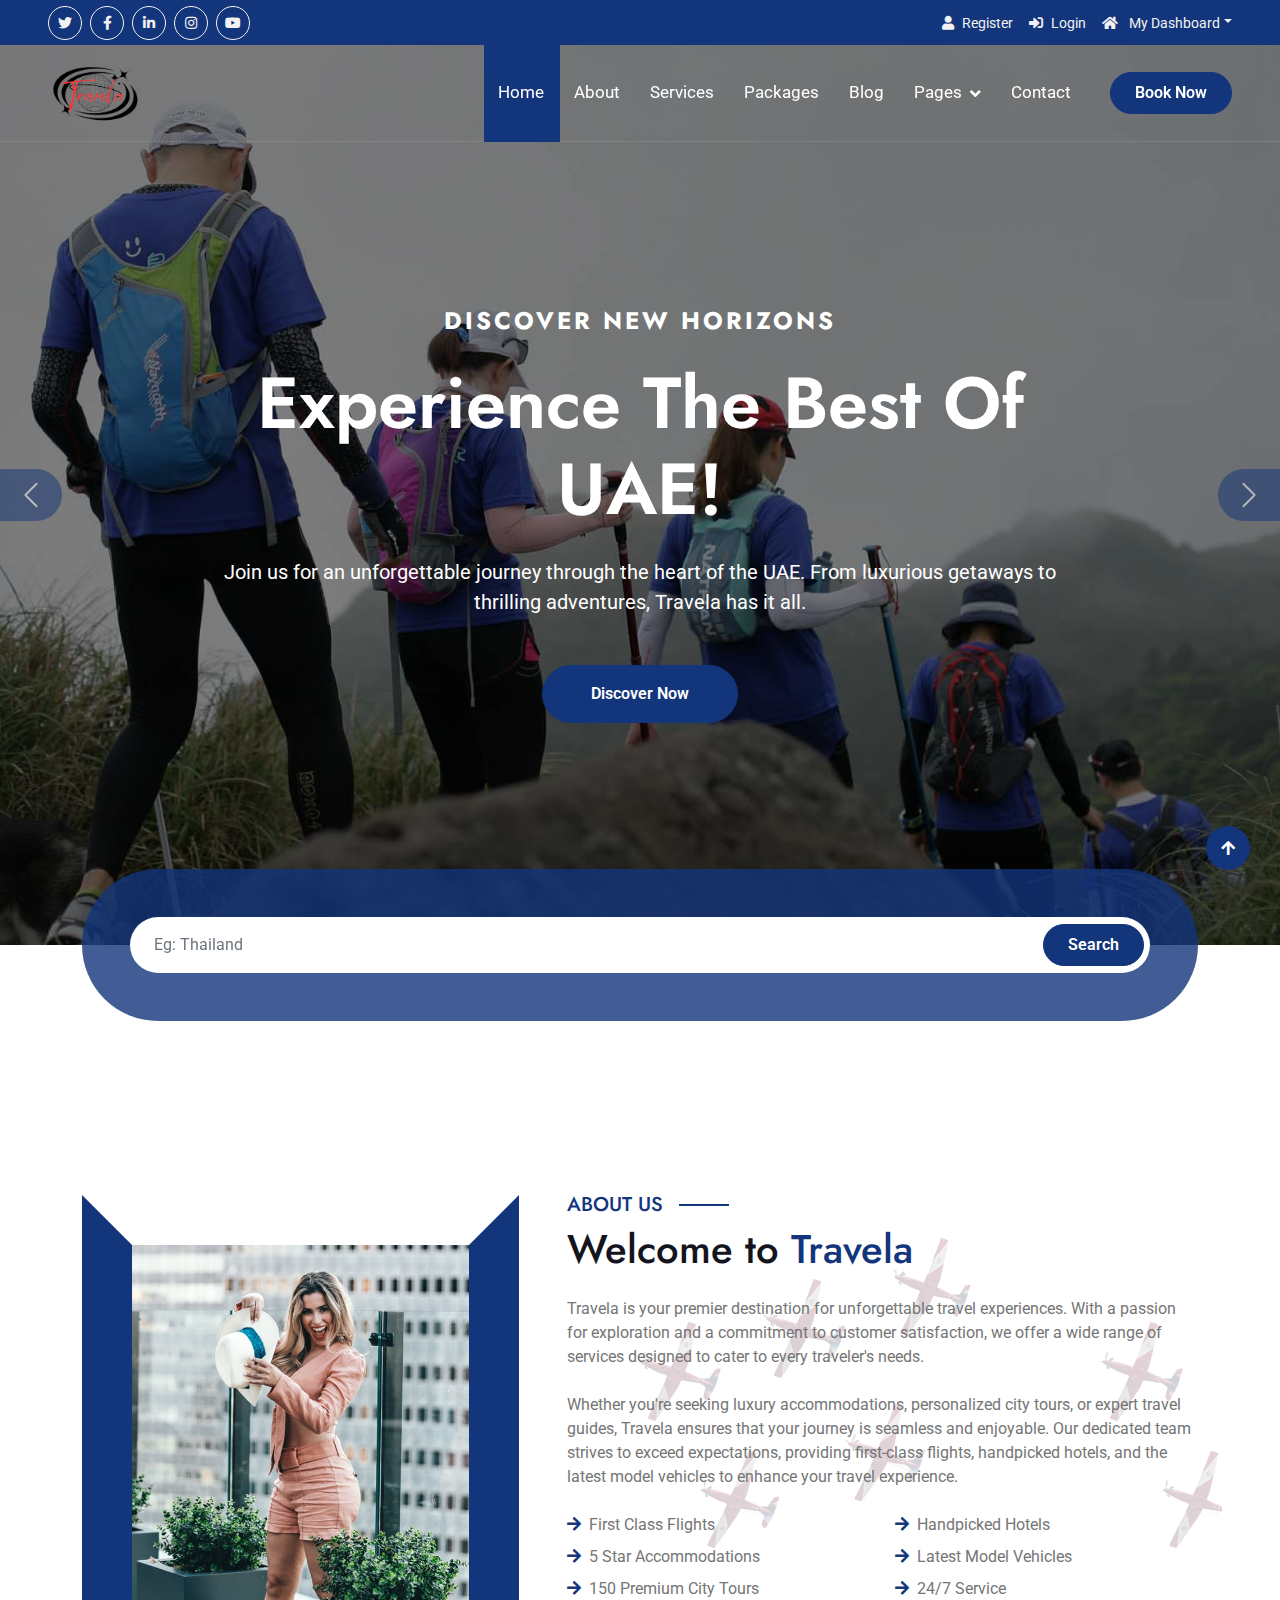
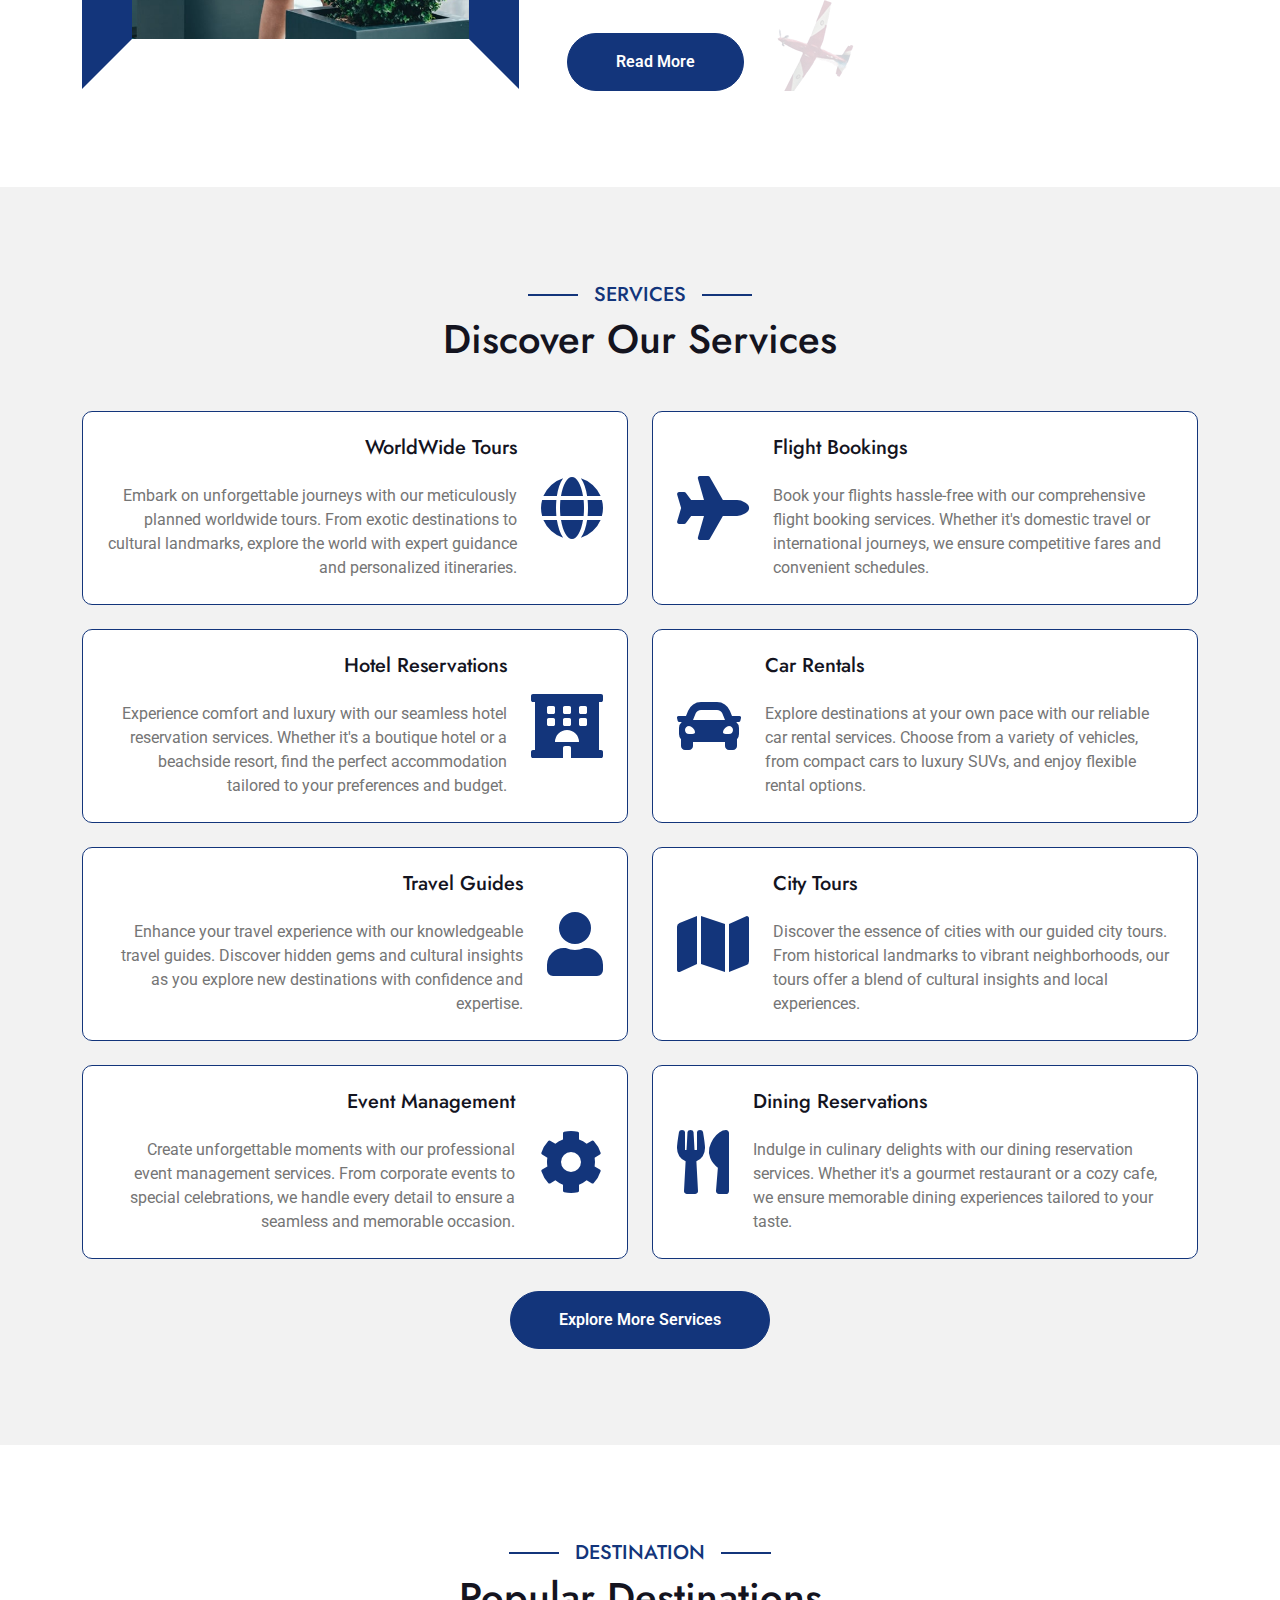
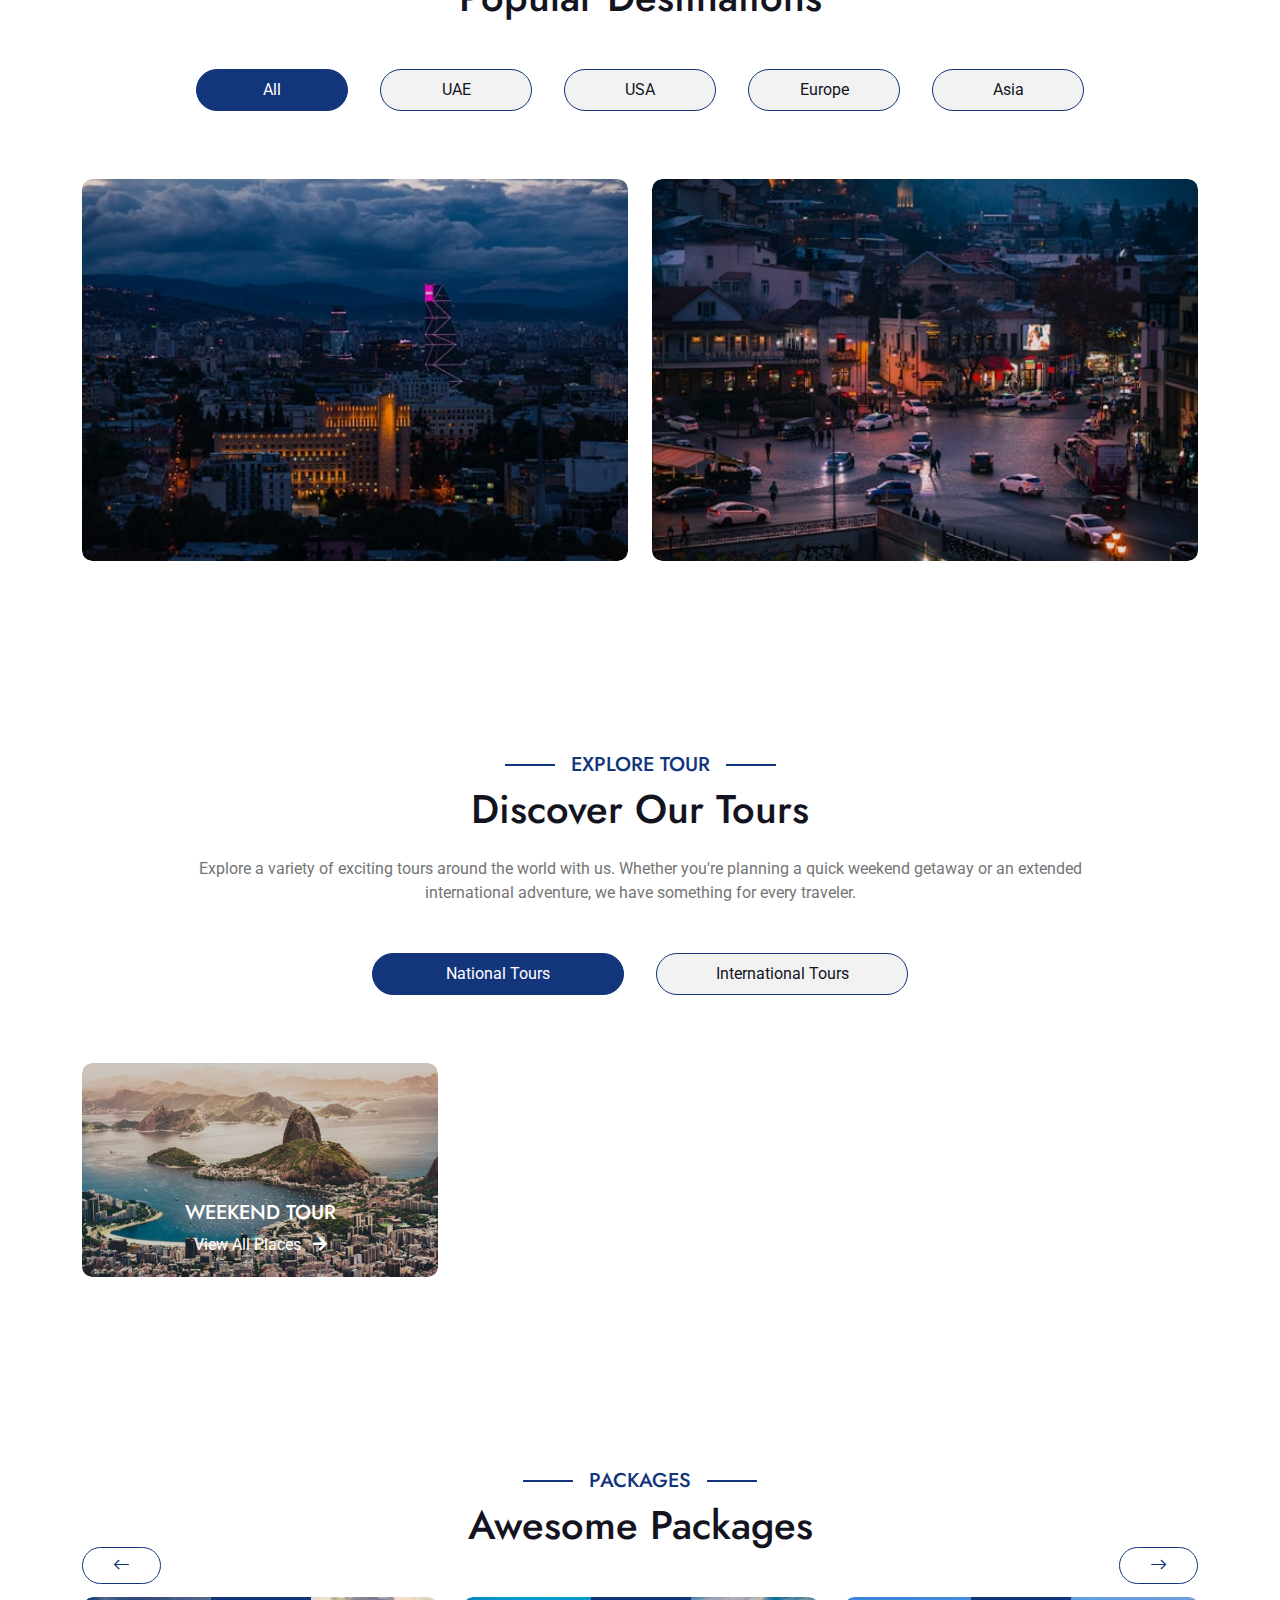
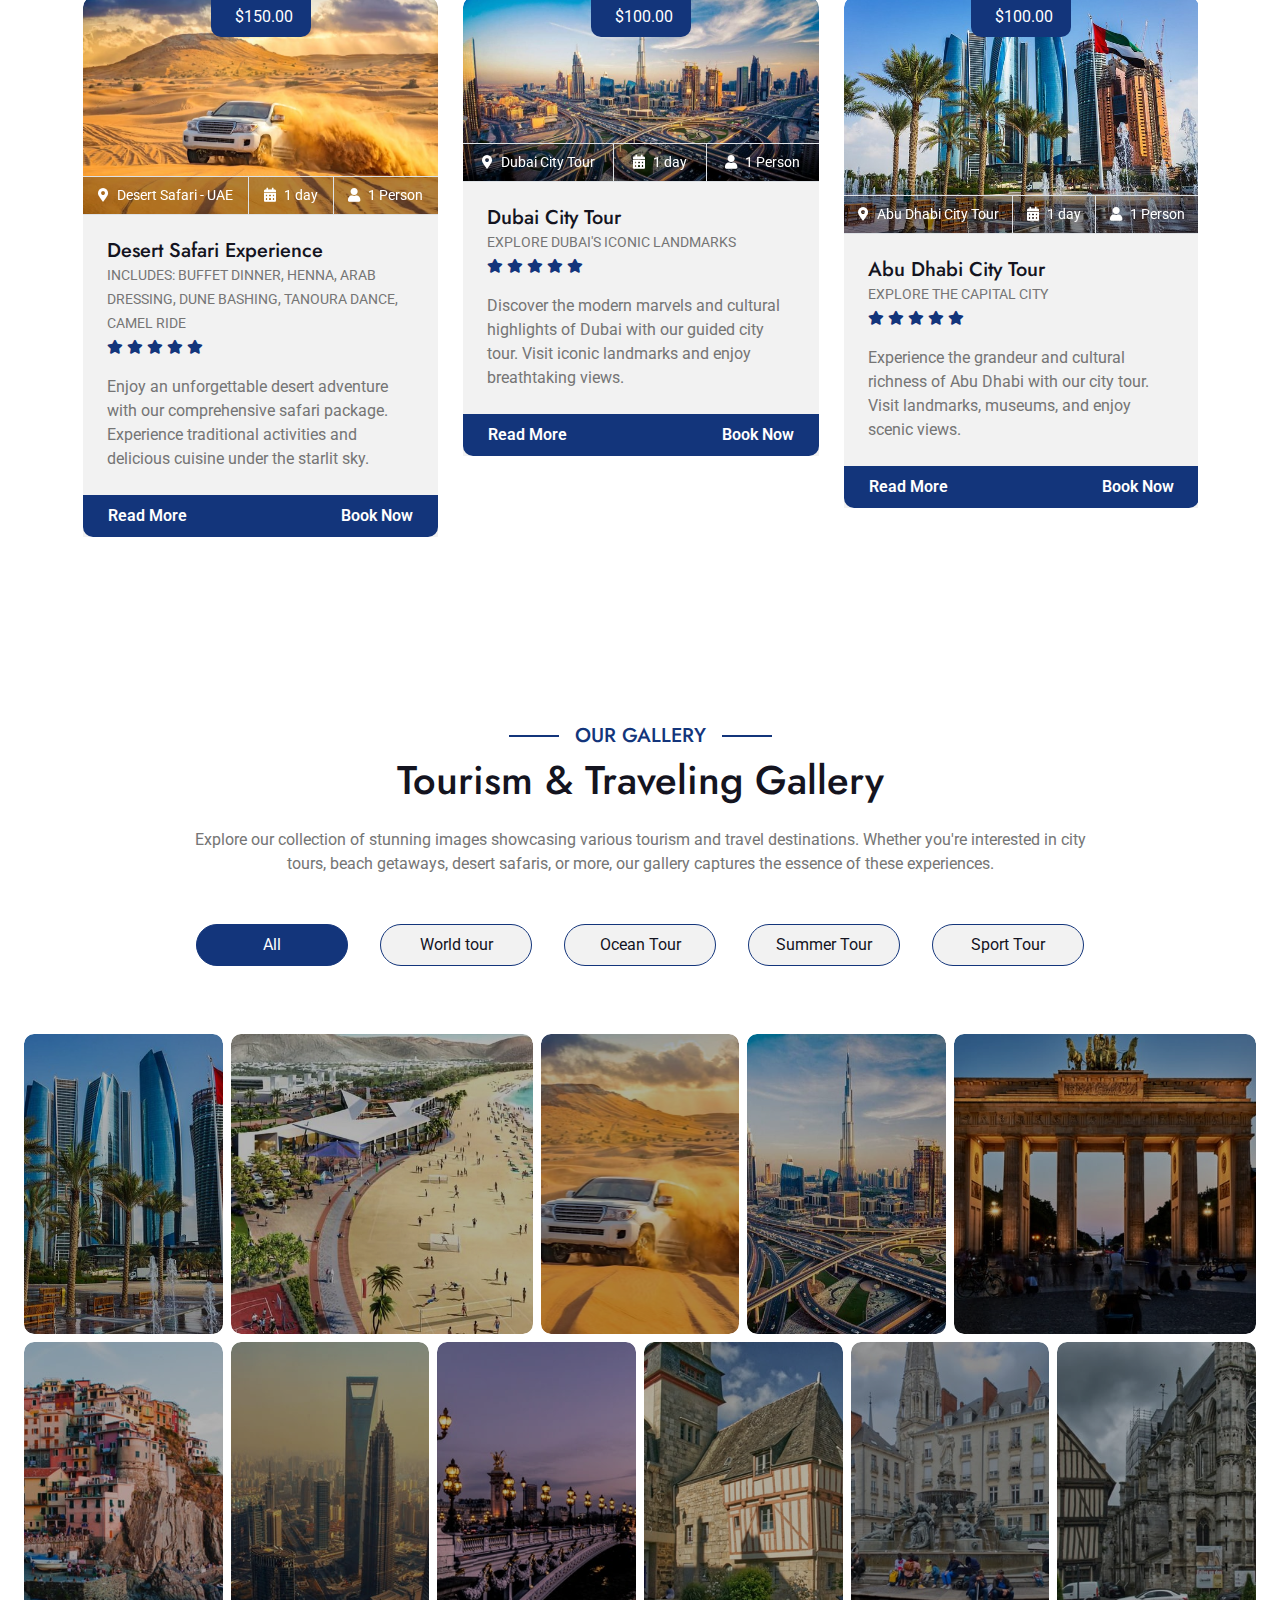
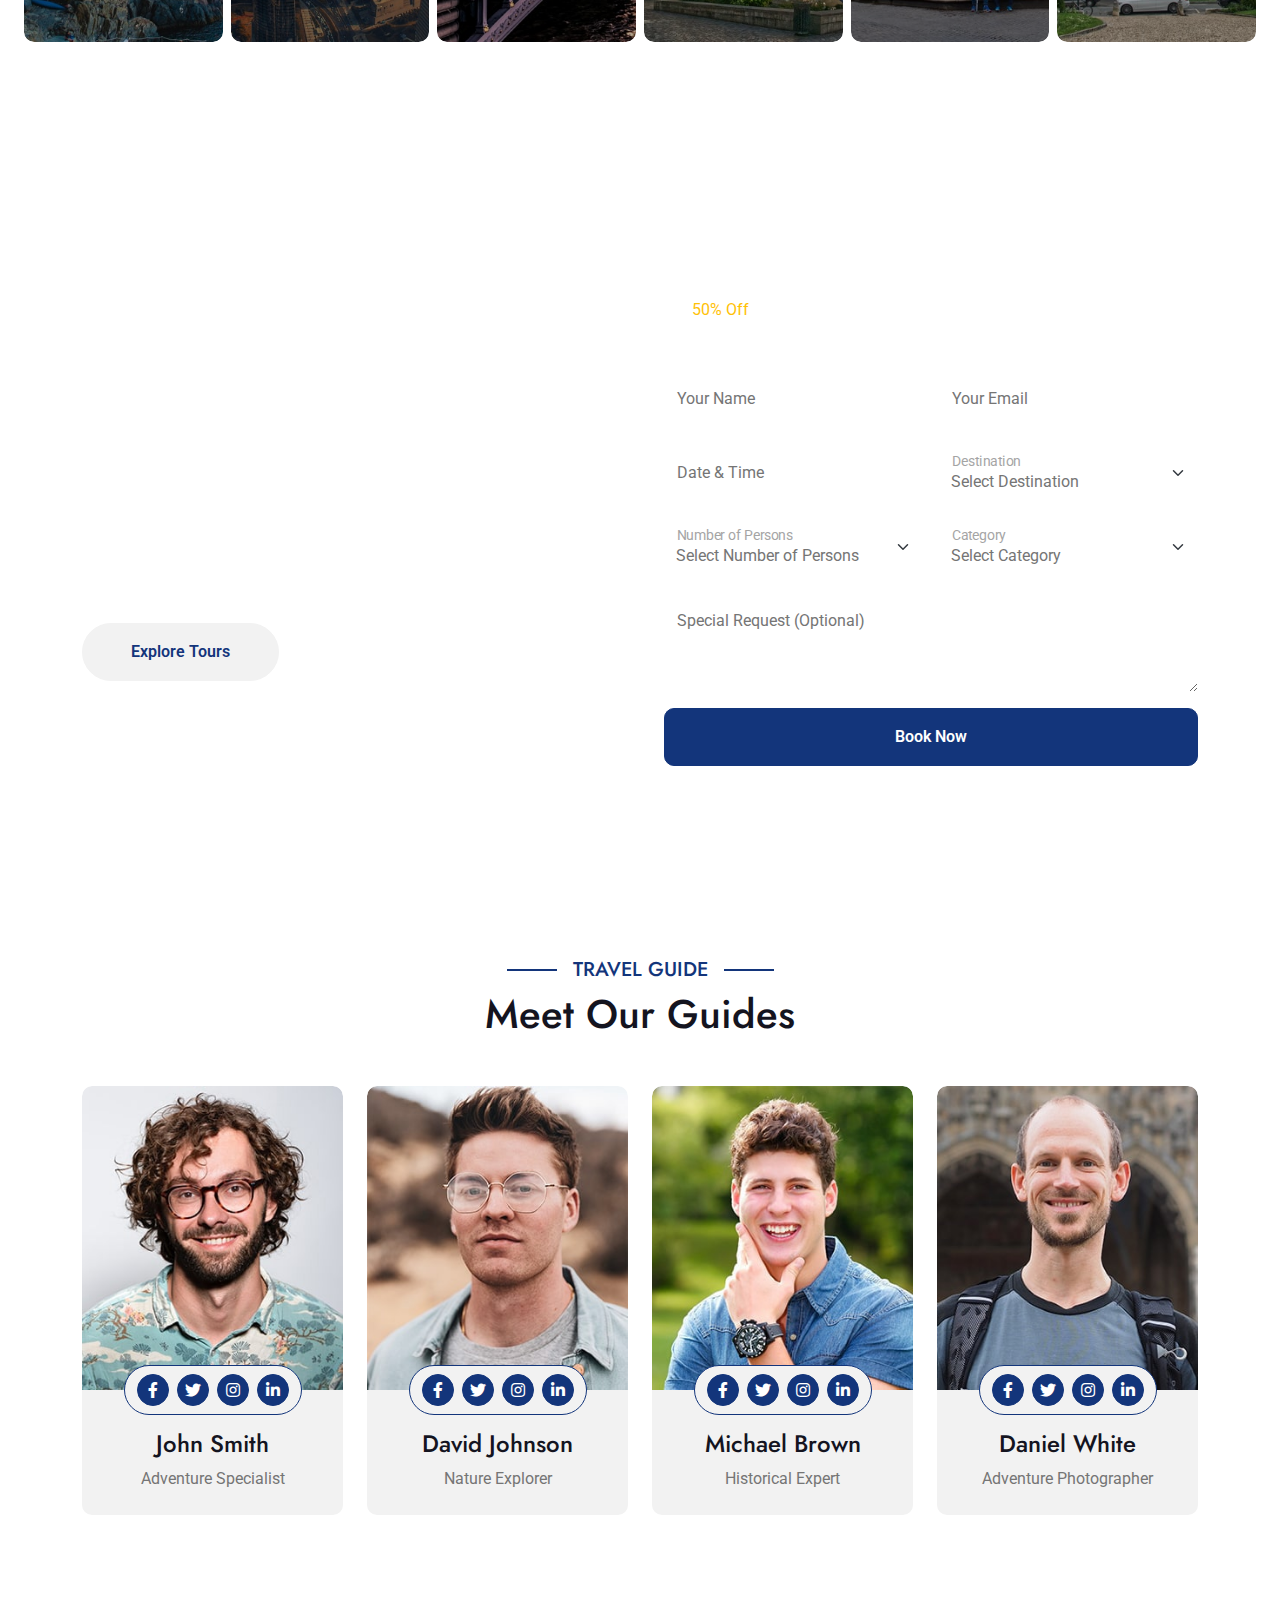
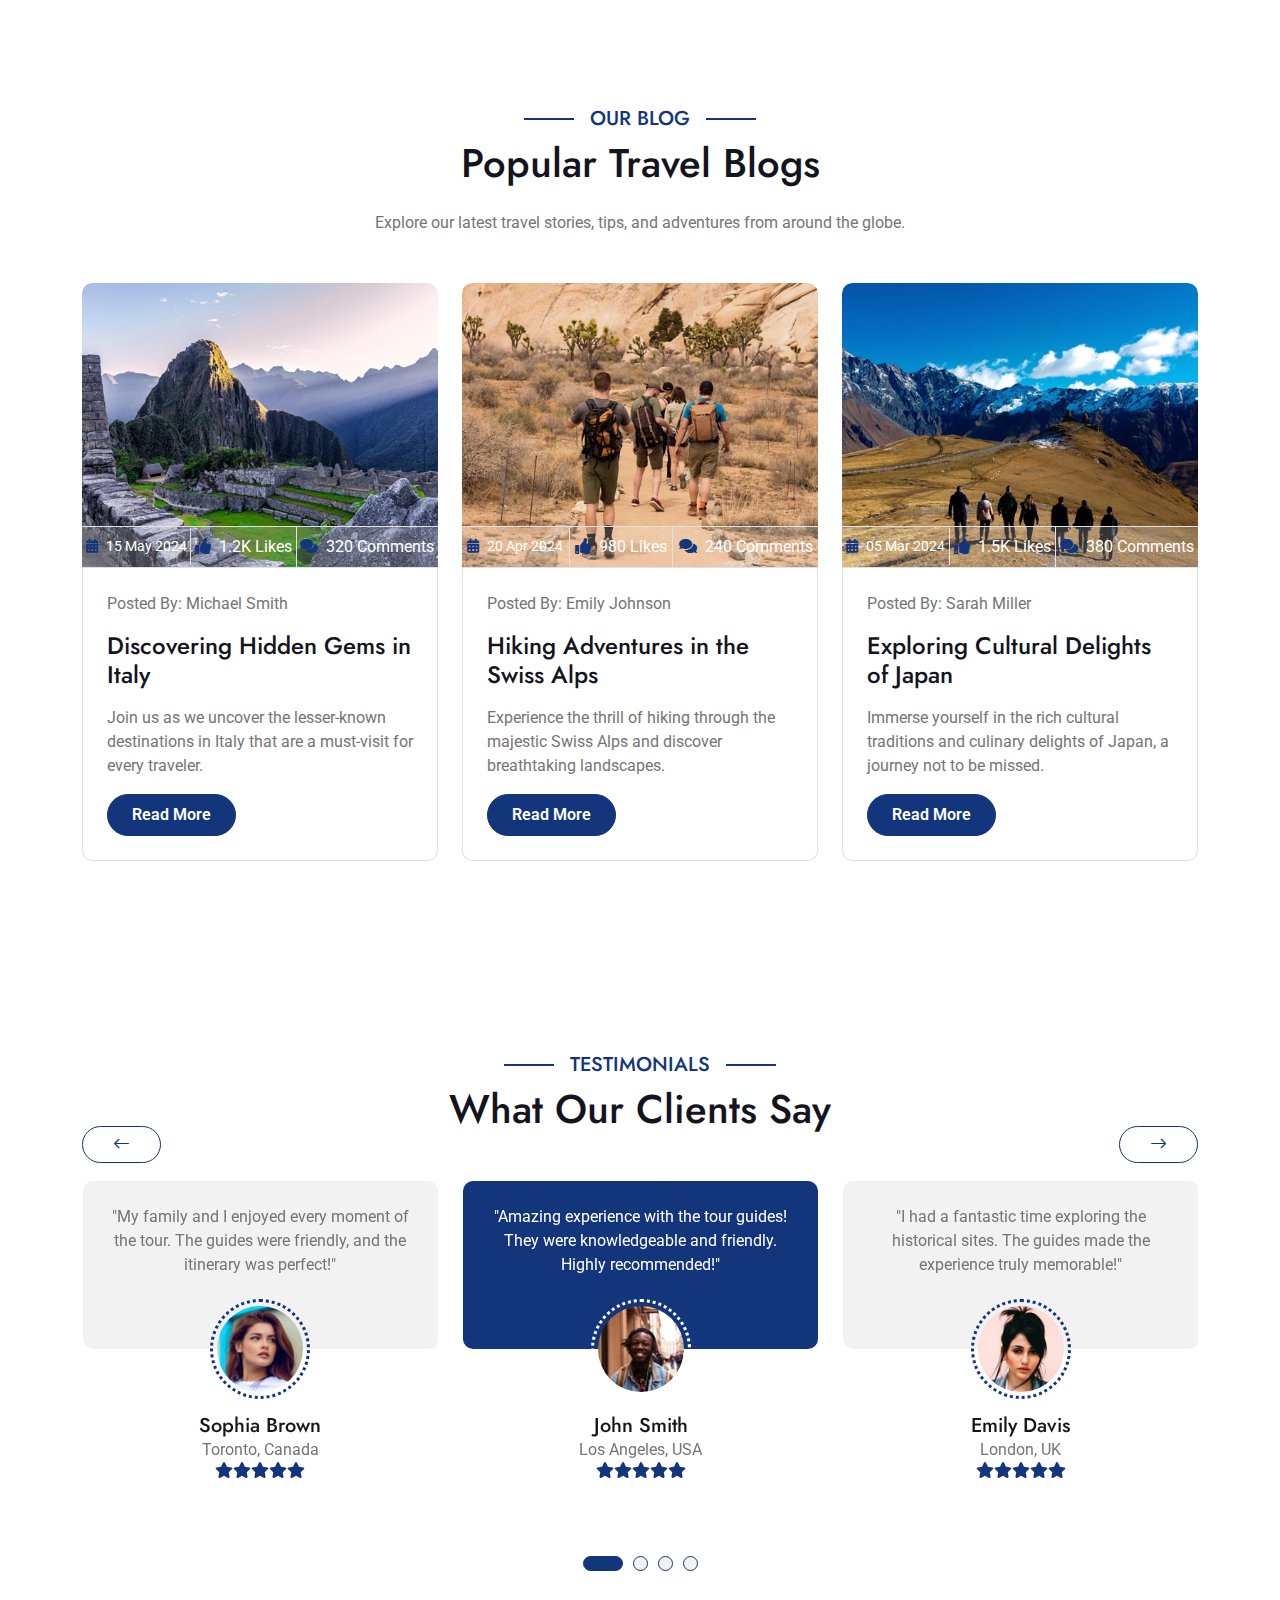
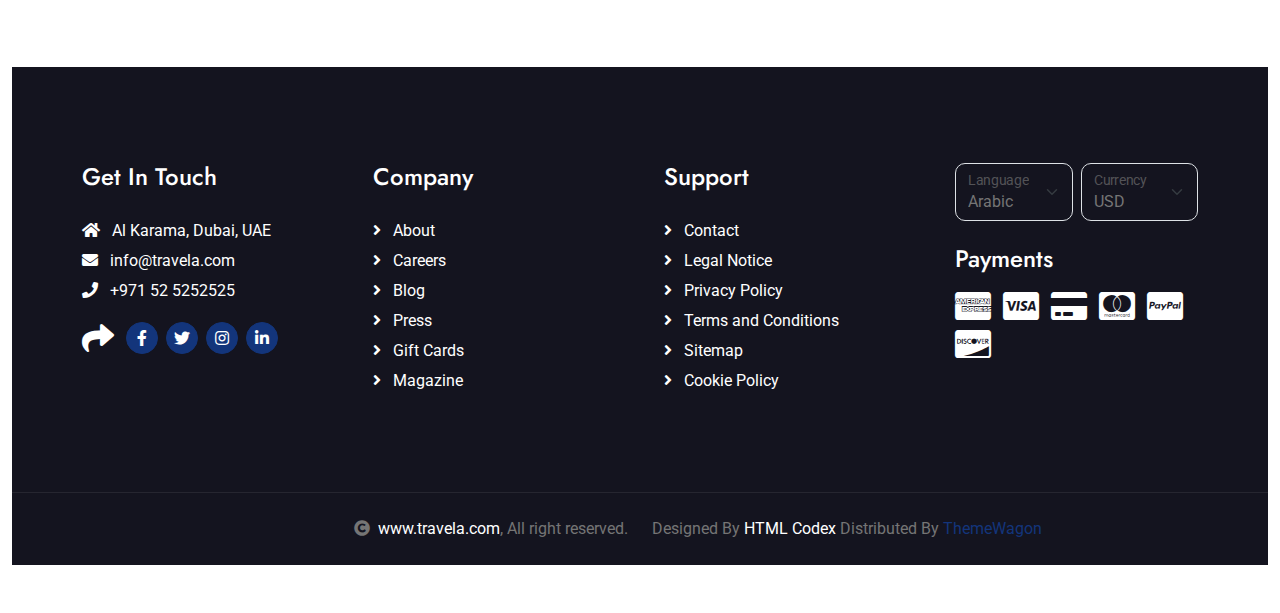
<file: index.html>
<!DOCTYPE html>
<html lang="en">

<head>
    <meta charset="utf-8">
    <title>Travela - Your Gateway to Unforgettable Travel Experiences</title>
    <meta content="width=device-width, initial-scale=1.0" name="viewport">
    <meta name="keywords" content="Travela, UAE Tours, International Travel, Tour Packages, Adventure Travel, Luxury Travel">
    <meta name="description" content="Discover the best of the UAE with Travela. We offer bespoke tour packages and unforgettable travel experiences for international clients. Book your adventure today!">

    <!-- Favicon and Touch Icons -->
<link rel="apple-touch-icon" sizes="180x180" href="img\apple-touch-icon.png">
<link rel="icon" type="image/png" sizes="32x32" href="img\favicon-32x32.png">
<link rel="icon" type="image/png" sizes="16x16" href="img\favicon-16x16.png">
<link rel="manifest" href="img\site.webmanifest">
<link rel="mask-icon" href="img\safari-pinned-tab.svg" color="#5bbad5">
<link rel="shortcut icon" href="img\favicon.ico">
<meta name="msapplication-TileColor" content="#da532c">
<meta name="msapplication-TileImage" content="img\mstile-144x144.png">
<meta name="theme-color" content="#ffffff">

<!-- Android Icons -->
<link rel="icon" type="image/png" sizes="192x192" href="img\android-chrome-192x192.png">
<link rel="icon" type="image/png" sizes="512x512" href="img\android-chrome-512x512.png">


    <!-- Google Web Fonts -->
    <link rel="preconnect" href="https://fonts.googleapis.com">
    <link rel="preconnect" href="https://fonts.gstatic.com" crossorigin>
    <link href="https://fonts.googleapis.com/css2?family=Jost:wght@500;600&family=Roboto&display=swap" rel="stylesheet">

    <!-- Icon Font Stylesheet -->
    <link rel="stylesheet" href="https://use.fontawesome.com/releases/v5.15.4/css/all.css" />
    <link href="https://cdn.jsdelivr.net/npm/bootstrap-icons@1.4.1/font/bootstrap-icons.css" rel="stylesheet">

    <!-- Libraries Stylesheet -->
    <link href="lib/owlcarousel/assets/owl.carousel.min.css" rel="stylesheet">
    <link href="lib/lightbox/css/lightbox.min.css" rel="stylesheet">

    <!-- Customized Bootstrap Stylesheet -->
    <link href="css/bootstrap.min.css" rel="stylesheet">

    <!-- Template Stylesheet -->
    <link href="css/style.css" rel="stylesheet">
</head>


<body>

    <!-- Spinner Start -->
    <div id="spinner" class="show bg-white position-fixed translate-middle w-100 vh-100 top-50 start-50 d-flex align-items-center justify-content-center">
        <div class="spinner-border text-primary" style="width: 3rem; height: 3rem;" role="status">
            <span class="sr-only">Loading...</span>
        </div>
    </div>
    <!-- Spinner End -->

    <!-- Topbar Start -->
    <div class="container-fluid bg-primary px-5 d-none d-lg-block">
        <div class="row gx-0">
            <div class="col-lg-8 text-center text-lg-start mb-2 mb-lg-0">
                <div class="d-inline-flex align-items-center" style="height: 45px;">
                    <a class="btn btn-sm btn-outline-light btn-sm-square rounded-circle me-2" href="#"><i class="fab fa-twitter fw-normal"></i></a>
                    <a class="btn btn-sm btn-outline-light btn-sm-square rounded-circle me-2" href="#"><i class="fab fa-facebook-f fw-normal"></i></a>
                    <a class="btn btn-sm btn-outline-light btn-sm-square rounded-circle me-2" href="#"><i class="fab fa-linkedin-in fw-normal"></i></a>
                    <a class="btn btn-sm btn-outline-light btn-sm-square rounded-circle me-2" href="#"><i class="fab fa-instagram fw-normal"></i></a>
                    <a class="btn btn-sm btn-outline-light btn-sm-square" href="#"><i class="fab fa-youtube fw-normal"></i></a>
                </div>
            </div>
            <div class="col-lg-4 text-center text-lg-end">
                <div class="d-inline-flex align-items-center" style="height: 45px;">
                    <a href="#"><small class="me-3 text-light"><i class="fa fa-user me-2"></i>Register</small></a>
                    <a href="#"><small class="me-3 text-light"><i class="fa fa-sign-in-alt me-2"></i>Login</small></a>
                    <div class="dropdown">
                        <a href="#" class="dropdown-toggle text-light" data-bs-toggle="dropdown"><small><i class="fa fa-home me-2"></i> My Dashboard</small></a>
                        <div class="dropdown-menu rounded">
                            <a href="#" class="dropdown-item"><i class="fas fa-user-alt me-2"></i> My Profile</a>
                            <a href="#" class="dropdown-item"><i class="fas fa-comment-alt me-2"></i> Inbox</a>
                            <a href="#" class="dropdown-item"><i class="fas fa-bell me-2"></i> Notifications</a>
                            <a href="#" class="dropdown-item"><i class="fas fa-cog me-2"></i> Account Settings</a>
                            <a href="#" class="dropdown-item"><i class="fas fa-power-off me-2"></i> Log Out</a>
                        </div>
                    </div>
                </div>
            </div>
        </div>
    </div>
    <!-- Topbar End -->

    
    <!-- Navbar & Hero Start -->
    <div class="container-fluid position-relative p-0">
       <nav class="navbar navbar-expand-lg navbar-light px-4 px-lg-5 py-3 py-lg-0" >
    <a href="" class="navbar-brand p-0">
        <img src="img/logo.png" alt="Travela Logo" class="logo">
    </a>
    <button class="navbar-toggler" type="button" data-bs-toggle="collapse" data-bs-target="#navbarCollapse">
        <span class="fa fa-bars"></span>
    </button>
    <div class="collapse navbar-collapse" id="navbarCollapse">
        <div class="navbar-nav ms-auto py-0">
            <a href="#" class="nav-item nav-link active">Home</a>
            <a href="#about" class="nav-item nav-link">About</a>
            <a href="#services" class="nav-item nav-link">Services</a>
            <a href="#packages" class="nav-item nav-link">Packages</a>
            <a href="#blog" class="nav-item nav-link">Blog</a>
            <div class="nav-item dropdown">
                <a href="#" class="nav-link dropdown-toggle" data-bs-toggle="dropdown">Pages</a>
                <div class="dropdown-menu m-0">
                    <a href="#destination" class="dropdown-item">Destination</a>
                    <a href="#tour" class="dropdown-item">Explore Tour</a>
                    <a href="#booking" class="dropdown-item">Travel Booking</a>
                    <a href="#gallery" class="dropdown-item">Our Gallery</a>
                    <a href="#guides" class="dropdown-item">Travel Guides</a>
                    <a href="#testimonial" class="dropdown-item">Testimonial</a>
                    <a href="404.html" class="dropdown-item">404 Page</a>
                </div>
            </div>
            <a href="#contact" class="nav-item nav-link">Contact</a>
        </div>
        <a href="#" class="btn btn-primary rounded-pill py-2 px-4 ms-lg-4">Book Now</a>
    </div>
</nav>


           <!-- Carousel Start -->
        <div class="carousel-header">
            <div id="carouselId" class="carousel slide" data-bs-ride="carousel">
                <ol class="carousel-indicators">
                    <li data-bs-target="#carouselId" data-bs-slide-to="0" class="active"></li>
                    <li data-bs-target="#carouselId" data-bs-slide-to="1"></li>
                    <li data-bs-target="#carouselId" data-bs-slide-to="2"></li>
                </ol>
                <div class="carousel-inner" role="listbox">
                    <div class="carousel-item active">
                        <img src="img/carousel-2.jpg" class="img-fluid" alt="Image">
                        <div class="carousel-caption">
                            <div class="p-3" style="max-width: 900px;">
                                <h4 class="text-white text-uppercase fw-bold mb-4" style="letter-spacing: 3px;">Discover New Horizons</h4>
                                <h1 class="display-2 text-capitalize text-white mb-4">Experience the Best of UAE!</h1>
                                <p class="mb-5 fs-5">Join us for an unforgettable journey through the heart of the UAE. From luxurious getaways to thrilling adventures, Travela has it all.</p>
                                <div class="d-flex align-items-center justify-content-center">
                                    <a class="btn-hover-bg btn btn-primary rounded-pill text-white py-3 px-5" href="#">Discover Now</a>
                                </div>
                            </div>
                        </div>
                    </div>
                    <div class="carousel-item">
                        <img src="img/carousel-1.jpg" class="img-fluid" alt="Image">
                        <div class="carousel-caption">
                            <div class="p-3" style="max-width: 900px;">
                                <h4 class="text-white text-uppercase fw-bold mb-4" style="letter-spacing: 3px;">Explore the Wonders</h4>
                                <h1 class="display-2 text-capitalize text-white mb-4">Find Your Perfect UAE Tour</h1>
                                <p class="mb-5 fs-5">Our curated tours offer something for everyone. Whether you're seeking adventure, relaxation, or cultural immersion, Travela delivers the ultimate UAE experience.</p>
                                <div class="d-flex align-items-center justify-content-center">
                                    <a class="btn-hover-bg btn btn-primary rounded-pill text-white py-3 px-5" href="#">Discover Now</a>
                                </div>
                            </div>
                        </div>
                    </div>
                    <div class="carousel-item">
                        <img src="img/carousel-3.jpg" class="img-fluid" alt="Image">
                        <div class="carousel-caption">
                            <div class="p-3" style="max-width: 900px;">
                                <h4 class="text-white text-uppercase fw-bold mb-4" style="letter-spacing: 3px;">Unleash Your Adventure</h4>
                                <h1 class="display-2 text-capitalize text-white mb-4">Ready for a Thrilling UAE Journey?</h1>
                                <p class="mb-5 fs-5">Embark on an exciting adventure with Travela. Explore breathtaking landscapes, indulge in luxury, and experience the thrill of a lifetime.</p>
                                <div class="d-flex align-items-center justify-content-center">
                                    <a class="btn-hover-bg btn btn-primary rounded-pill text-white py-3 px-5" href="#">Discover Now</a>
                                </div>
                            </div>
                        </div>
                    </div>
                </div>
                <button class="carousel-control-prev" type="button" data-bs-target="#carouselId" data-bs-slide="prev">
                    <span class="carousel-control-prev-icon btn bg-primary" aria-hidden="false"></span>
                    <span class="visually-hidden">Previous</span>
                </button>
                <button class="carousel-control-next" type="button" data-bs-target="#carouselId" data-bs-slide="next">
                    <span class="carousel-control-next-icon btn bg-primary" aria-hidden="false"></span>
                    <span class="visually-hidden">Next</span>
                </button>
            </div>
        </div>
        <!-- Carousel End -->

        <!-- Search Bar Start -->
        <div class="container-fluid search-bar position-relative" style="top: -50%; transform: translateY(-50%);">
            <div class="container">
                <div class="position-relative rounded-pill w-100 mx-auto p-5" style="background: rgba(19, 53, 123, 0.8);">
                    <input class="form-control border-0 rounded-pill w-100 py-3 ps-4 pe-5" type="text" placeholder="Eg: Thailand">
                    <button type="button" class="btn btn-primary rounded-pill py-2 px-4 position-absolute me-2" style="top: 50%; right: 46px; transform: translateY(-50%);">Search</button>
                </div>
            </div>
        </div>
        <!-- Search Bar End -->
    </div>
    <!-- Navbar & Hero End -->
<!-- About Start -->
<div class="container-fluid about py-5" id="about">
    <div class="container py-5">
        <div class="row g-5 align-items-center">
            <div class="col-lg-5">
                <div class="h-100" style="border: 50px solid; border-color: transparent #13357B transparent #13357B;">
                    <img src="img/about-img.jpg" class="img-fluid w-100 h-100" alt="About Us Image">
                </div>
            </div>
            <div class="col-lg-7" style="background: linear-gradient(rgba(255, 255, 255, .8), rgba(255, 255, 255, .8)), url(img/about-img-1.png);">
                <h5 class="section-about-title pe-3">About Us</h5>
                <h1 class="mb-4">Welcome to <span class="text-primary">Travela</span></h1>
                <p class="mb-4">Travela is your premier destination for unforgettable travel experiences. With a passion for exploration and a commitment to customer satisfaction, we offer a wide range of services designed to cater to every traveler's needs.</p>
                <p class="mb-4">Whether you're seeking luxury accommodations, personalized city tours, or expert travel guides, Travela ensures that your journey is seamless and enjoyable. Our dedicated team strives to exceed expectations, providing first-class flights, handpicked hotels, and the latest model vehicles to enhance your travel experience.</p>
                <div class="row gy-2 gx-4 mb-4">
                    <div class="col-sm-6">
                        <p class="mb-0"><i class="fa fa-arrow-right text-primary me-2"></i>First Class Flights</p>
                    </div>
                    <div class="col-sm-6">
                        <p class="mb-0"><i class="fa fa-arrow-right text-primary me-2"></i>Handpicked Hotels</p>
                    </div>
                    <div class="col-sm-6">
                        <p class="mb-0"><i class="fa fa-arrow-right text-primary me-2"></i>5 Star Accommodations</p>
                    </div>
                    <div class="col-sm-6">
                        <p class="mb-0"><i class="fa fa-arrow-right text-primary me-2"></i>Latest Model Vehicles</p>
                    </div>
                    <div class="col-sm-6">
                        <p class="mb-0"><i class="fa fa-arrow-right text-primary me-2"></i>150 Premium City Tours</p>
                    </div>
                    <div class="col-sm-6">
                        <p class="mb-0"><i class="fa fa-arrow-right text-primary me-2"></i>24/7 Service</p>
                    </div>
                </div>
                <a class="btn btn-primary rounded-pill py-3 px-5 mt-2" href="#">Read More</a>
            </div>
        </div>
    </div>
</div>
<!-- About End -->

        <!-- Services Start -->
<div class="container-fluid bg-light service py-5" id="services">
    <div class="container py-5">
        <div class="mx-auto text-center mb-5" style="max-width: 900px;">
            <h5 class="section-title px-3">Services</h5>
            <h1 class="mb-0">Discover Our Services</h1>
        </div>
        <div class="row g-4">
            <div class="col-lg-6">
                <div class="row g-4">
                    <div class="col-12">
                        <div class="service-content-inner d-flex align-items-center bg-white border border-primary rounded p-4 pe-0">
                            <div class="service-content text-end">
                                <h5 class="mb-4">WorldWide Tours</h5>
                                <p class="mb-0">Embark on unforgettable journeys with our meticulously planned worldwide tours. From exotic destinations to cultural landmarks, explore the world with expert guidance and personalized itineraries.</p>
                            </div>
                            <div class="service-icon p-4">
                                <i class="fa fa-globe fa-4x text-primary"></i>
                            </div>
                        </div>
                    </div>
                    <div class="col-12">
                        <div class="service-content-inner d-flex align-items-center bg-white border border-primary rounded p-4 pe-0">
                            <div class="service-content text-end">
                                <h5 class="mb-4">Hotel Reservations</h5>
                                <p class="mb-0">Experience comfort and luxury with our seamless hotel reservation services. Whether it's a boutique hotel or a beachside resort, find the perfect accommodation tailored to your preferences and budget.</p>
                            </div>
                            <div class="service-icon p-4">
                                <i class="fa fa-hotel fa-4x text-primary"></i>
                            </div>
                        </div>
                    </div>
                    <div class="col-12">
                        <div class="service-content-inner d-flex align-items-center bg-white border border-primary rounded p-4 pe-0">
                            <div class="service-content text-end">
                                <h5 class="mb-4">Travel Guides</h5>
                                <p class="mb-0">Enhance your travel experience with our knowledgeable travel guides. Discover hidden gems and cultural insights as you explore new destinations with confidence and expertise.</p>
                            </div>
                            <div class="service-icon p-4">
                                <i class="fa fa-user fa-4x text-primary"></i>
                            </div>
                        </div>
                    </div>
                    <div class="col-12">
                        <div class="service-content-inner d-flex align-items-center bg-white border border-primary rounded p-4 pe-0">
                            <div class="service-content text-end">
                                <h5 class="mb-4">Event Management</h5>
                                <p class="mb-0">Create unforgettable moments with our professional event management services. From corporate events to special celebrations, we handle every detail to ensure a seamless and memorable occasion.</p>
                            </div>
                            <div class="service-icon p-4">
                                <i class="fa fa-cog fa-4x text-primary"></i>
                            </div>
                        </div>
                    </div>
                </div>
            </div>
            <div class="col-lg-6">
                <div class="row g-4">
                    <div class="col-12">
                        <div class="service-content-inner d-flex align-items-center bg-white border border-primary rounded p-4 ps-0">
                            <div class="service-icon p-4">
                                <i class="fa fa-plane fa-4x text-primary"></i>
                            </div>
                            <div class="service-content">
                                <h5 class="mb-4">Flight Bookings</h5>
                                <p class="mb-0">Book your flights hassle-free with our comprehensive flight booking services. Whether it's domestic travel or international journeys, we ensure competitive fares and convenient schedules.</p>
                            </div>
                        </div>
                    </div>
                    <div class="col-12">
                        <div class="service-content-inner d-flex align-items-center bg-white border border-primary rounded p-4 ps-0">
                            <div class="service-icon p-4">
                                <i class="fa fa-car fa-4x text-primary"></i>
                            </div>
                            <div class="service-content">
                                <h5 class="mb-4">Car Rentals</h5>
                                <p class="mb-0">Explore destinations at your own pace with our reliable car rental services. Choose from a variety of vehicles, from compact cars to luxury SUVs, and enjoy flexible rental options.</p>
                            </div>
                        </div>
                    </div>
                    <div class="col-12">
                        <div class="service-content-inner d-flex align-items-center bg-white border border-primary rounded p-4 ps-0">
                            <div class="service-icon p-4">
                                <i class="fa fa-map fa-4x text-primary"></i>
                            </div>
                            <div class="service-content">
                                <h5 class="mb-4">City Tours</h5>
                                <p class="mb-0">Discover the essence of cities with our guided city tours. From historical landmarks to vibrant neighborhoods, our tours offer a blend of cultural insights and local experiences.</p>
                            </div>
                        </div>
                    </div>
                    <div class="col-12">
                        <div class="service-content-inner d-flex align-items-center bg-white border border-primary rounded p-4 ps-0">
                            <div class="service-icon p-4">
                                <i class="fa fa-utensils fa-4x text-primary"></i>
                            </div>
                            <div class="service-content">
                                <h5 class="mb-4">Dining Reservations</h5>
                                <p class="mb-0">Indulge in culinary delights with our dining reservation services. Whether it's a gourmet restaurant or a cozy cafe, we ensure memorable dining experiences tailored to your taste.</p>
                            </div>
                        </div>
                    </div>
                </div>
            </div>
            <div class="col-12">
                <div class="text-center">
                    <a class="btn btn-primary rounded-pill py-3 px-5 mt-2" href="#">Explore More Services</a>
                </div>
            </div>
        </div>
    </div>
</div>
<!-- Services End -->

      <!-- Destination Start -->
<div class="container-fluid destination py-5" id="destination">
    <div class="container py-5">
        <div class="mx-auto text-center mb-5" style="max-width: 900px;">
            <h5 class="section-title px-3">Destination</h5>
            <h1 class="mb-0">Popular Destinations</h1>
        </div>
        <div class="tab-class text-center">
            <ul class="nav nav-pills d-inline-flex justify-content-center mb-5">
                <li class="nav-item">
                    <a class="d-flex mx-3 py-2 border border-primary bg-light rounded-pill active" data-bs-toggle="pill" href="#tab-all">
                        <span class="text-dark" style="width: 150px;">All</span>
                    </a>
                </li>
                <li class="nav-item">
                    <a class="d-flex py-2 mx-3 border border-primary bg-light rounded-pill" data-bs-toggle="pill" href="#tab-uae">
                        <span class="text-dark" style="width: 150px;">UAE</span>
                    </a>
                </li>
                <li class="nav-item">
                    <a class="d-flex mx-3 py-2 border border-primary bg-light rounded-pill" data-bs-toggle="pill" href="#tab-usa">
                        <span class="text-dark" style="width: 150px;">USA</span>
                    </a>
                </li>
                <li class="nav-item">
                    <a class="d-flex mx-3 py-2 border border-primary bg-light rounded-pill" data-bs-toggle="pill" href="#tab-europe">
                        <span class="text-dark" style="width: 150px;">Europe</span>
                    </a>
                </li>
                <li class="nav-item">
                    <a class="d-flex mx-3 py-2 border border-primary bg-light rounded-pill" data-bs-toggle="pill" href="#tab-asia">
                        <span class="text-dark" style="width: 150px;">Asia</span>
                    </a>
                </li>
            </ul>
            <div class="tab-content">
                <div id="tab-all" class="tab-pane fade show p-0 active">
                    <div class="row g-4">
                        <div class="col-lg-6">
                            <div class="destination-img">
                                <img class="img-fluid rounded w-100" src="img/destination-1.jpg" alt="New York City">
                                <div class="destination-overlay p-4">
                                    <a href="#" class="btn btn-primary text-white rounded-pill border py-2 px-3">20 Photos</a>
                                    <h4 class="text-white mb-2 mt-3">New York City</h4>
                                    <a href="#" class="btn-hover text-white">View All Places <i class="fa fa-arrow-right ms-2"></i></a>
                                </div>
                                <div class="search-icon">
                                    <a href="img/destination-1.jpg" data-lightbox="destination-1"><i class="fa fa-plus-square fa-1x btn btn-light btn-lg-square text-primary"></i></a>
                                </div>
                            </div>
                        </div>
                        <div class="col-lg-6">
                            <div class="destination-img">
                                <img class="img-fluid rounded w-100" src="img/destination-2.jpg" alt="Las Vegas">
                                <div class="destination-overlay p-4">
                                    <a href="#" class="btn btn-primary text-white rounded-pill border py-2 px-3">20 Photos</a>
                                    <h4 class="text-white mb-2 mt-3">Las Vegas</h4>
                                    <a href="#" class="btn-hover text-white">View All Places <i class="fa fa-arrow-right ms-2"></i></a>
                                </div>
                                <div class="search-icon">
                                    <a href="img/destination-2.jpg" data-lightbox="destination-2"><i class="fa fa-plus-square fa-1x btn btn-light btn-lg-square text-primary"></i></a>
                                </div>
                            </div>
                        </div>
                        <!-- Add more destinations here -->
                    </div>
                </div>
                <div id="tab-uae" class="tab-pane fade show p-0">
                    <div class="row g-4">
                        <div class="col-lg-6">
                            <div class="destination-img">
                                <img class="img-fluid rounded w-100" src="img/destination-10.jpg" alt="Dubai">
                                <div class="destination-overlay p-4">
                                    <a href="#" class="btn btn-primary text-white rounded-pill border py-2 px-3">20 Photos</a>
                                    <h4 class="text-white mb-2 mt-3">Dubai</h4>
                                    <a href="#" class="btn-hover text-white">View All Places <i class="fa fa-arrow-right ms-2"></i></a>
                                </div>
                                <div class="search-icon">
                                    <a href="img/destination-dubai.jpg" data-lightbox="destination-dubai"><i class="fa fa-plus-square fa-1x btn btn-light btn-lg-square text-primary"></i></a>
                                </div>
                            </div>
                        </div>
                        <div class="col-lg-6">
                            <div class="destination-img">
                                <img class="img-fluid rounded w-100" src="img/destination-15.jpg" alt="Abu Dhabi">
                                <div class="destination-overlay p-4">
                                    <a href="#" class="btn btn-primary text-white rounded-pill border py-2 px-3">20 Photos</a>
                                    <h4 class="text-white mb-2 mt-3">Abu Dhabi</h4>
                                    <a href="#" class="btn-hover text-white">View All Places <i class="fa fa-arrow-right ms-2"></i></a>
                                </div>
                                <div class="search-icon">
                                    <a href="img/destination-abudhabi.jpg" data-lightbox="destination-abudhabi"><i class="fa fa-plus-square fa-1x btn btn-light btn-lg-square text-primary"></i></a>
                                </div>
                            </div>
                        </div>
                        <!-- Add more UAE destinations here -->
                    </div>
                </div>
                <div id="tab-usa" class="tab-pane fade show p-0">
                    <!-- USA Destinations -->
                </div>
                <div id="tab-europe" class="tab-pane fade show p-0">
                    <!-- Europe Destinations -->
                </div>
                <div id="tab-asia" class="tab-pane fade show p-0">
                    <!-- Asia Destinations -->
                </div>
            </div>
        </div>
    </div>
</div>
<!-- Destination End -->


        <!-- Explore Tour Start -->
<div class="container-fluid ExploreTour py-5" id="tour">
    <div class="container py-5">
        <div class="mx-auto text-center mb-5" style="max-width: 900px;">
            <h5 class="section-title px-3">Explore Tour</h5>
            <h1 class="mb-4">Discover Our Tours</h1>
            <p class="mb-0">Explore a variety of exciting tours around the world with us. Whether you're planning a quick weekend getaway or an extended international adventure, we have something for every traveler.</p>
        </div>
        <div class="tab-class text-center">
            <ul class="nav nav-pills d-inline-flex justify-content-center mb-5">
                <li class="nav-item">
                    <a class="d-flex mx-3 py-2 border border-primary bg-light rounded-pill active" data-bs-toggle="pill" href="#NationalTab-1">
                        <span class="text-dark" style="width: 250px;">National Tours</span>
                    </a>
                </li>
                <li class="nav-item">
                    <a class="d-flex py-2 mx-3 border border-primary bg-light rounded-pill" data-bs-toggle="pill" href="#InternationalTab-2">
                        <span class="text-dark" style="width: 250px;">International Tours</span>
                    </a>
                </li>
            </ul>
            <div class="tab-content">
                <div id="NationalTab-1" class="tab-pane fade show p-0 active">
                    <div class="row g-4">
                        <div class="col-md-6 col-lg-4">
                            <div class="national-item">
                                <img src="img/explore-tour-1.jpg" class="img-fluid w-100 rounded" alt="Weekend Tour">
                                <div class="national-content">
                                    <div class="national-info">
                                        <h5 class="text-white text-uppercase mb-2">Weekend Tour</h5>
                                        <a href="#" class="btn-hover text-white">View All Places <i class="fa fa-arrow-right ms-2"></i></a>
                                    </div>
                                </div>
                                <div class="national-plus-icon">
                                    <a href="#"><i class="fas fa-link fa-2x text-white"></i></a>
                                </div>
                            </div>
                        </div>
                        <!-- Repeat similar structures for other national tours -->
                    </div>
                </div>
                <div id="InternationalTab-2" class="tab-pane fade show p-0">
                    <div class="InternationalTour-carousel owl-carousel">
                        <div class="international-item">
                            <img src="img/explore-tour-1.jpg" class="img-fluid w-100 rounded" alt="Australia">
                            <div class="international-content">
                                <div class="international-info">
                                    <h5 class="text-white text-uppercase mb-2">Australia</h5>
                                    <a href="#" class="btn-hover text-white me-4"><i class="fas fa-map-marker-alt me-1"></i> 8 Cities</a>
                                    <a href="#" class="btn-hover text-white"><i class="fa fa-eye ms-2"></i> <span>143+ Tour Places</span></a>
                                </div>
                            </div>
                            <div class="tour-offer bg-success">30% Off</div>
                            <div class="international-plus-icon">
                                <a href="#"><i class="fas fa-link fa-2x text-white"></i></a>
                            </div>
                        </div>
                        <!-- Repeat similar structures for other international tours -->
                    </div>
                </div>
            </div>
        </div>
    </div>
</div>
<!-- Explore Tour Start -->

 <!-- Packages Start -->
<div class="container-fluid packages py-5" id="packages">
    <div class="container py-5">
        <div class="mx-auto text-center mb-5" style="max-width: 900px;">
            <h5 class="section-title px-3">Packages</h5>
            <h1 class="mb-0">Awesome Packages</h1>
        </div>
        <div class="packages-carousel owl-carousel">
            <!-- Desert Safari Package -->
            <div class="packages-item">
                <div class="packages-img">
                    <img src="img/desert-safari.jpg" class="img-fluid w-100 rounded-top" alt="Desert Safari">
                    <div class="packages-info d-flex border border-start-0 border-end-0 position-absolute" style="width: 100%; bottom: 0; left: 0; z-index: 5;">
                        <small class="flex-fill text-center border-end py-2"><i class="fa fa-map-marker-alt me-2"></i>Desert Safari - UAE</small>
                        <small class="flex-fill text-center border-end py-2"><i class="fa fa-calendar-alt me-2"></i>1 day</small>
                        <small class="flex-fill text-center py-2"><i class="fa fa-user me-2"></i>1 Person</small>
                    </div>
                    <div class="packages-price py-2 px-4">$150.00</div>
                </div>
                <div class="packages-content bg-light">
                    <div class="p-4 pb-0">
                        <h5 class="mb-0">Desert Safari Experience</h5>
                        <small class="text-uppercase">Includes: Buffet Dinner, Henna, Arab Dressing, Dune Bashing, Tanoura Dance, Camel Ride</small>
                        <div class="mb-3">
                            <small class="fa fa-star text-primary"></small>
                            <small class="fa fa-star text-primary"></small>
                            <small class="fa fa-star text-primary"></small>
                            <small class="fa fa-star text-primary"></small>
                            <small class="fa fa-star text-primary"></small>
                        </div>
                        <p class="mb-4">Enjoy an unforgettable desert adventure with our comprehensive safari package. Experience traditional activities and delicious cuisine under the starlit sky.</p>
                    </div>
                    <div class="row bg-primary rounded-bottom mx-0">
                        <div class="col-6 text-start px-0">
                            <a href="#" class="btn-hover btn text-white py-2 px-4">Read More</a>
                        </div>
                        <div class="col-6 text-end px-0">
                            <a href="#" class="btn-hover btn text-white py-2 px-4">Book Now</a>
                        </div>
                    </div>
                </div>
            </div>
            <!-- Dubai City Tour Package -->
            <div class="packages-item">
                <div class="packages-img">
                    <img src="img/dubai-city-tour.jpg" class="img-fluid w-100 rounded-top" alt="Dubai City Tour">
                    <div class="packages-info d-flex border border-start-0 border-end-0 position-absolute" style="width: 100%; bottom: 0; left: 0; z-index: 5;">
                        <small class="flex-fill text-center border-end py-2"><i class="fa fa-map-marker-alt me-2"></i>Dubai City Tour</small>
                        <small class="flex-fill text-center border-end py-2"><i class="fa fa-calendar-alt me-2"></i>1 day</small>
                        <small class="flex-fill text-center py-2"><i class="fa fa-user me-2"></i>1 Person</small>
                    </div>
                    <div class="packages-price py-2 px-4">$100.00</div>
                </div>
                <div class="packages-content bg-light">
                    <div class="p-4 pb-0">
                        <h5 class="mb-0">Dubai City Tour</h5>
                        <small class="text-uppercase">Explore Dubai's Iconic Landmarks</small>
                        <div class="mb-3">
                            <small class="fa fa-star text-primary"></small>
                            <small class="fa fa-star text-primary"></small>
                            <small class="fa fa-star text-primary"></small>
                            <small class="fa fa-star text-primary"></small>
                            <small class="fa fa-star text-primary"></small>
                        </div>
                        <p class="mb-4">Discover the modern marvels and cultural highlights of Dubai with our guided city tour. Visit iconic landmarks and enjoy breathtaking views.</p>
                    </div>
                    <div class="row bg-primary rounded-bottom mx-0">
                        <div class="col-6 text-start px-0">
                            <a href="#" class="btn-hover btn text-white py-2 px-4">Read More</a>
                        </div>
                        <div class="col-6 text-end px-0">
                            <a href="#" class="btn-hover btn text-white py-2 px-4">Book Now</a>
                        </div>
                    </div>
                </div>
            </div>
            <!-- Abu Dhabi City Tour Package -->
            <div class="packages-item">
                <div class="packages-img">
                    <img src="img/abu-dhabi-city-tour.jpg" class="img-fluid w-100 rounded-top" alt="Abu Dhabi City Tour">
                    <div class="packages-info d-flex border border-start-0 border-end-0 position-absolute" style="width: 100%; bottom: 0; left: 0; z-index: 5;">
                        <small class="flex-fill text-center border-end py-2"><i class="fa fa-map-marker-alt me-2"></i>Abu Dhabi City Tour</small>
                        <small class="flex-fill text-center border-end py-2"><i class="fa fa-calendar-alt me-2"></i>1 day</small>
                        <small class="flex-fill text-center py-2"><i class="fa fa-user me-2"></i>1 Person</small>
                    </div>
                    <div class="packages-price py-2 px-4">$100.00</div>
                </div>
                <div class="packages-content bg-light">
                    <div class="p-4 pb-0">
                        <h5 class="mb-0">Abu Dhabi City Tour</h5>
                        <small class="text-uppercase">Explore the Capital City</small>
                        <div class="mb-3">
                            <small class="fa fa-star text-primary"></small>
                            <small class="fa fa-star text-primary"></small>
                            <small class="fa fa-star text-primary"></small>
                            <small class="fa fa-star text-primary"></small>
                            <small class="fa fa-star text-primary"></small>
                        </div>
                        <p class="mb-4">Experience the grandeur and cultural richness of Abu Dhabi with our city tour. Visit landmarks, museums, and enjoy scenic views.</p>
                    </div>
                    <div class="row bg-primary rounded-bottom mx-0">
                        <div class="col-6 text-start px-0">
                            <a href="#" class="btn-hover btn text-white py-2 px-4">Read More</a>
                        </div>
                        <div class="col-6 text-end px-0">
                            <a href="#" class="btn-hover btn text-white py-2 px-4">Book Now</a>
                        </div>
                    </div>
                </div>
            </div>
            <!-- Sharjah & Ajman City Tour Package -->
<div class="packages-item">
    <div class="packages-img">
        <img src="img/sharjah-city-tour.jpg" class="img-fluid w-100 rounded-top" alt="Sharjah & Ajman City Tour">
        <div class="packages-info d-flex border border-start-0 border-end-0 position-absolute" style="width: 100%; bottom: 0; left: 0; z-index: 5;">
            <small class="flex-fill text-center border-end py-2"><i class="fa fa-map-marker-alt me-2"></i>Sharjah & Ajman City Tour</small>
            <small class="flex-fill text-center border-end py-2"><i class="fa fa-calendar-alt me-2"></i>1 day</small>
            <small class="flex-fill text-center py-2"><i class="fa fa-user me-2"></i>1 Person</small>
        </div>
        <div class="packages-price py-2 px-4">$150.00</div>
    </div>
    <div class="packages-content bg-light">
        <div class="p-4 pb-0">
            <h5 class="mb-0">Sharjah & Ajman City Tour</h5>
            <small class="text-uppercase">Cultural Exploration</small>
            <div class="mb-3">
                <small class="fa fa-star text-primary"></small>
                <small class="fa fa-star text-primary"></small>
                <small class="fa fa-star text-primary"></small>
                <small class="fa fa-star text-primary"></small>
                <small class="fa fa-star text-primary"></small>
            </div>
            <p class="mb-4">Experience the rich cultural heritage of Sharjah and Ajman on this guided tour. Visit historical landmarks, museums, and traditional souks. Discover the art, architecture, and local cuisine of these two charming emirates.</p>
        </div>
        <div class="row bg-primary rounded-bottom mx-0">
            <div class="col-6 text-start px-0">
                <a href="#" class="btn-hover btn text-white py-2 px-4">Read More</a>
            </div>
            <div class="col-6 text-end px-0">
                <a href="#" class="btn-hover btn text-white py-2 px-4">Book Now</a>
            </div>
        </div>
    </div>
</div>
<!-- End Sharjah & Ajman City Tour Package -->

<!-- Ras Al Khaimah City Tour Package -->
<div class="packages-item">
    <div class="packages-img">
        <img src="img/rak-city-tour.jpg" class="img-fluid w-100 rounded-top" alt="Ras Al Khaimah City Tour">
        <div class="packages-info d-flex border border-start-0 border-end-0 position-absolute" style="width: 100%; bottom: 0; left: 0; z-index: 5;">
            <small class="flex-fill text-center border-end py-2"><i class="fa fa-map-marker-alt me-2"></i>Ras Al Khaimah City Tour</small>
            <small class="flex-fill text-center border-end py-2"><i class="fa fa-calendar-alt me-2"></i>1 day</small>
            <small class="flex-fill text-center py-2"><i class="fa fa-user me-2"></i>1 Person</small>
        </div>
        <div class="packages-price py-2 px-4">$90.00</div>
    </div>
    <div class="packages-content bg-light">
        <div class="p-4 pb-0">
            <h5 class="mb-0">Ras Al Khaimah City Tour</h5>
            <small class="text-uppercase">Explore Natural Beauty</small>
            <div class="mb-3">
                <small class="fa fa-star text-primary"></small>
                <small class="fa fa-star text-primary"></small>
                <small class="fa fa-star text-primary"></small>
                <small class="fa fa-star text-primary"></small>
                <small class="fa fa-star text-primary"></small>
            </div>
            <p class="mb-4">Embark on a journey through Ras Al Khaimah's picturesque landscapes, ancient forts, and thrilling desert adventures. Experience the tranquility and beauty of the northern emirate.</p>
        </div>
        <div class="row bg-primary rounded-bottom mx-0">
            <div class="col-6 text-start px-0">
                <a href="#" class="btn-hover btn text-white py-2 px-4">Read More</a>
            </div>
            <div class="col-6 text-end px-0">
                <a href="#" class="btn-hover btn text-white py-2 px-4">Book Now</a>
            </div>
        </div>
    </div>
</div>
<!-- End Ras Al Khaimah City Tour Package -->

<!-- Beaches Tour Package -->
<div class="packages-item">
    <div class="packages-img">
        <img src="img/beaches-tour.jpg" class="img-fluid w-100 rounded-top" alt="Beaches Tour">
        <div class="packages-info d-flex border border-start-0 border-end-0 position-absolute" style="width: 100%; bottom: 0; left: 0; z-index: 5;">
            <small class="flex-fill text-center border-end py-2"><i class="fa fa-map-marker-alt me-2"></i>Fujairah & Khorfakkan Beaches Tour</small>
            <small class="flex-fill text-center border-end py-2"><i class="fa fa-calendar-alt me-2"></i>1 day</small>
            <small class="flex-fill text-center py-2"><i class="fa fa-user me-2"></i>1 Person</small>
        </div>
        <div class="packages-price py-2 px-4">$120.00</div>
    </div>
    <div class="packages-content bg-light">
        <div class="p-4 pb-0">
            <h5 class="mb-0">Fujairah & Khorfakkan Beaches Tour</h5>
            <small class="text-uppercase">Relaxation & Scenic Views</small>
            <div class="mb-3">
                <small class="fa fa-star text-primary"></small>
                <small class="fa fa-star text-primary"></small>
                <small class="fa fa-star text-primary"></small>
                <small class="fa fa-star text-primary"></small>
                <small class="fa fa-star text-primary"></small>
            </div>
            <p class="mb-4">Enjoy a serene day exploring the beautiful beaches of Fujairah and Khorfakkan. Relax on pristine shores, swim in crystal-clear waters, and soak in the stunning coastal views. Ideal for a peaceful getaway and photography enthusiasts.</p>
        </div>
        <div class="row bg-primary rounded-bottom mx-0">
            <div class="col-6 text-start px-0">
                <a href="#" class="btn-hover btn text-white py-2 px-4">Read More</a>
            </div>
            <div class="col-6 text-end px-0">
                <a href="#" class="btn-hover btn text-white py-2 px-4">Book Now</a>
            </div>
        </div>
    </div>
</div>
<!-- End Beaches Tour Package -->


</div>
</div>


<!-- End of Packages -->


<!-- Packages End -->

       <!-- Gallery Start -->
<div class="container-fluid gallery py-5 my-5" id="gallery">
    <div class="mx-auto text-center mb-5" style="max-width: 900px;">
        <h5 class="section-title px-3">Our Gallery</h5>
        <h1 class="mb-4">Tourism & Traveling Gallery</h1>
        <p class="mb-0">Explore our collection of stunning images showcasing various tourism and travel destinations. Whether you're interested in city tours, beach getaways, desert safaris, or more, our gallery captures the essence of these experiences.</p>
    </div>
    <div class="tab-class text-center">
        <ul class="nav nav-pills d-inline-flex justify-content-center mb-5">
            <li class="nav-item">
                <a class="d-flex mx-3 py-2 border border-primary bg-light rounded-pill active" data-bs-toggle="pill" href="#GalleryTab-1">
                    <span class="text-dark" style="width: 150px;">All</span>
                </a>
            </li>
            <li class="nav-item">
                <a class="d-flex py-2 mx-3 border border-primary bg-light rounded-pill" data-bs-toggle="pill" href="#GalleryTab-2">
                    <span class="text-dark" style="width: 150px;">World tour</span>
                </a>
            </li>
            <li class="nav-item">
                <a class="d-flex mx-3 py-2 border border-primary bg-light rounded-pill" data-bs-toggle="pill" href="#GalleryTab-3">
                    <span class="text-dark" style="width: 150px;">Ocean Tour</span>
                </a>
            </li>
            <li class="nav-item">
                <a class="d-flex mx-3 py-2 border border-primary bg-light rounded-pill" data-bs-toggle="pill" href="#GalleryTab-4">
                    <span class="text-dark" style="width: 150px;">Summer Tour</span>
                </a>
            </li>
            <li class="nav-item">
                <a class="d-flex mx-3 py-2 border border-primary bg-light rounded-pill" data-bs-toggle="pill" href="#GalleryTab-5">
                    <span class="text-dark" style="width: 150px;">Sport Tour</span>
                </a>
            </li>
        </ul>
        <div class="tab-content">
            <!-- Gallery Tab 1: All -->
            <div id="GalleryTab-1" class="tab-pane fade show p-0 active">
                <div class="row g-2">
                    <!-- Gallery Item 1 -->
                    <div class="col-sm-6 col-md-6 col-lg-4 col-xl-2">
                        <div class="gallery-item h-100">
                            <img src="img/abu-dhabi-city-tour.jpg" class="img-fluid w-100 h-100 rounded" alt="Abu Dhabi City Tour">
                            <div class="gallery-content">
                                <div class="gallery-info">
                                    <h5 class="text-white text-uppercase mb-2">Abu Dhabi City Tour</h5>
                                    <a href="#" class="btn-hover text-white">View Details <i class="fa fa-arrow-right ms-2"></i></a>
                                </div>
                            </div>
                            <div class="gallery-plus-icon">
                                <a href="img/abu-dhabi-city-tour.jpg" data-lightbox="gallery-1" class="my-auto"><i class="fas fa-plus fa-2x text-white"></i></a>
                            </div>
                        </div>
                    </div>
                    <!-- Gallery Item 2 -->
                    <div class="col-sm-6 col-md-6 col-lg-4 col-xl-3">
                        <div class="gallery-item h-100">
                            <img src="img/beaches-tour.jpg" class="img-fluid w-100 h-100 rounded" alt="Beaches Tour">
                            <div class="gallery-content">
                                <div class="gallery-info">
                                    <h5 class="text-white text-uppercase mb-2">Beaches Tour</h5>
                                    <a href="#" class="btn-hover text-white">View Details <i class="fa fa-arrow-right ms-2"></i></a>
                                </div>
                            </div>
                            <div class="gallery-plus-icon">
                                <a href="img/beaches-tour.jpg" data-lightbox="gallery-2" class="my-auto"><i class="fas fa-plus fa-2x text-white"></i></a>
                            </div>
                        </div>
                    </div>
                    <!-- Gallery Item 3 -->
                    <div class="col-sm-6 col-md-6 col-lg-4 col-xl-2">
                        <div class="gallery-item h-100">
                            <img src="img/desert-safari.jpg" class="img-fluid w-100 h-100 rounded" alt="Desert Safari">
                            <div class="gallery-content">
                                <div class="gallery-info">
                                    <h5 class="text-white text-uppercase mb-2">Desert Safari</h5>
                                    <a href="#" class="btn-hover text-white">View Details <i class="fa fa-arrow-right ms-2"></i></a>
                                </div>
                            </div>
                            <div class="gallery-plus-icon">
                                <a href="img/desert-safari.jpg" data-lightbox="gallery-3" class="my-auto"><i class="fas fa-plus fa-2x text-white"></i></a>
                            </div>
                        </div>
                    </div>
                    <!-- Gallery Item 4 -->
                    <div class="col-sm-6 col-md-6 col-lg-4 col-xl-2">
                        <div class="gallery-item h-100">
                            <img src="img/dubai-city-tour.jpg" class="img-fluid w-100 h-100 rounded" alt="Dubai City Tour">
                            <div class="gallery-content">
                                <div class="gallery-info">
                                    <h5 class="text-white text-uppercase mb-2">Dubai City Tour</h5>
                                    <a href="#" class="btn-hover text-white">View Details <i class="fa fa-arrow-right ms-2"></i></a>
                                </div>
                            </div>
                            <div class="gallery-plus-icon">
                                <a href="img/dubai-city-tour.jpg" data-lightbox="gallery-4" class="my-auto"><i class="fas fa-plus fa-2x text-white"></i></a>
                            </div>
                        </div>
                    </div>
                    <!-- Gallery Item 5 -->
                    <div class="col-sm-6 col-md-6 col-lg-4 col-xl-3">
                        <div class="gallery-item h-100">
                            <img src="img/gallery-1.jpg" class="img-fluid w-100 h-100 rounded" alt="Gallery Image 1">
                            <div class="gallery-content">
                                <div class="gallery-info">
                                    <h5 class="text-white text-uppercase mb-2">Gallery 1</h5>
                                    <a href="#" class="btn-hover text-white">View Details <i class="fa fa-arrow-right ms-2"></i></a>
                                </div>
                            </div>
                            <div class="gallery-plus-icon">
                                <a href="img/gallery-1.jpg" data-lightbox="gallery-5" class="my-auto"><i class="fas fa-plus fa-2x text-white"></i></a>
                            </div>
                        </div>
                    </div>
                    <!-- Gallery Item 6 -->
                    <div class="col-sm-6 col-md-6 col-lg-4 col-xl-2">
                        <div class="gallery-item h-100">
                            <img src="img/gallery-2.jpg" class="img-fluid w-100 h-100 rounded" alt="Gallery Image 2">
                            <div class="gallery-content">
                                <div class="gallery-info">
                                    <h5 class="text-white text-uppercase mb-2">Gallery 2</h5>
                                    <a href="#" class="btn-hover text-white">View Details <i class="fa fa-arrow-right ms-2"></i></a>
                                </div>
                            </div>
                            <div class="gallery-plus-icon">
                                <a href="img/gallery-2.jpg" data-lightbox="gallery-6" class="my-auto"><i class="fas fa-plus fa-2x text-white"></i></a>
                            </div>
                        </div>
                    </div>
                    <!-- Gallery Item 7 -->
                    <div class="col-sm-6 col-md-6 col-lg-4 col-xl-2">
                        <div class="gallery-item h-100">
                            <img src="img/gallery-3.jpg" class="img-fluid w-100 h-100 rounded" alt="Gallery Image 2">
                            <div class="gallery-content">
                                <div class="gallery-info">
                                    <h5 class="text-white text-uppercase mb-2">Gallery 3</h5>
                                    <a href="#" class="btn-hover text-white">View Details <i class="fa fa-arrow-right ms-2"></i></a>
                                </div>
                            </div>
                            <div class="gallery-plus-icon">
                                <a href="img/gallery-2.jpg" data-lightbox="gallery-6" class="my-auto"><i class="fas fa-plus fa-2x text-white"></i></a>
                            </div>
                        </div>
                    </div>
                    <!-- Gallery Item 8 -->
                    <div class="col-sm-6 col-md-6 col-lg-4 col-xl-2">
                        <div class="gallery-item h-100">
                            <img src="img/gallery-4.jpg" class="img-fluid w-100 h-100 rounded" alt="Gallery Image 2">
                            <div class="gallery-content">
                                <div class="gallery-info">
                                    <h5 class="text-white text-uppercase mb-2">Gallery 4</h5>
                                    <a href="#" class="btn-hover text-white">View Details <i class="fa fa-arrow-right ms-2"></i></a>
                                </div>
                            </div>
                            <div class="gallery-plus-icon">
                                <a href="img/gallery-2.jpg" data-lightbox="gallery-6" class="my-auto"><i class="fas fa-plus fa-2x text-white"></i></a>
                            </div>
                        </div>
                    </div>
                    <!-- Gallery Item 8 -->
                    <div class="col-sm-6 col-md-6 col-lg-4 col-xl-2">
                        <div class="gallery-item h-100">
                            <img src="img/gallery-5.jpg" class="img-fluid w-100 h-100 rounded" alt="Gallery Image 2">
                            <div class="gallery-content">
                                <div class="gallery-info">
                                    <h5 class="text-white text-uppercase mb-2">Gallery 5</h5>
                                    <a href="#" class="btn-hover text-white">View Details <i class="fa fa-arrow-right ms-2"></i></a>
                                </div>
                            </div>
                            <div class="gallery-plus-icon">
                                <a href="img/gallery-2.jpg" data-lightbox="gallery-6" class="my-auto"><i class="fas fa-plus fa-2x text-white"></i></a>
                            </div>
                        </div>
                    </div>
                    <!-- Gallery Item  -->
                    <div class="col-sm-6 col-md-6 col-lg-4 col-xl-2">
                        <div class="gallery-item h-100">
                            <img src="img/gallery-6.jpg" class="img-fluid w-100 h-100 rounded" alt="Gallery Image 2">
                            <div class="gallery-content">
                                <div class="gallery-info">
                                    <h5 class="text-white text-uppercase mb-2">Gallery 6</h5>
                                    <a href="#" class="btn-hover text-white">View Details <i class="fa fa-arrow-right ms-2"></i></a>
                                </div>
                            </div>
                            <div class="gallery-plus-icon">
                                <a href="img/gallery-2.jpg" data-lightbox="gallery-6" class="my-auto"><i class="fas fa-plus fa-2x text-white"></i></a>
                            </div>
                        </div>
                    </div>
                    <!-- Gallery Item  -->
                    <div class="col-sm-6 col-md-6 col-lg-4 col-xl-2">
                        <div class="gallery-item h-100">
                            <img src="img/gallery-7.jpg" class="img-fluid w-100 h-100 rounded" alt="Gallery Image 2">
                            <div class="gallery-content">
                                <div class="gallery-info">
                                    <h5 class="text-white text-uppercase mb-2">Gallery 7</h5>
                                    <a href="#" class="btn-hover text-white">View Details <i class="fa fa-arrow-right ms-2"></i></a>
                                </div>
                            </div>
                            <div class="gallery-plus-icon">
                                <a href="img/gallery-2.jpg" data-lightbox="gallery-6" class="my-auto"><i class="fas fa-plus fa-2x text-white"></i></a>
                            </div>
                        </div>
                    </div>
            </div>
        </div>
    </div>
</div>
</div>
        <!-- Gallery End -->

        <!-- Tour Booking Start -->
<div class="container-fluid booking py-5" id="booking">
    <div class="container py-5">
        <div class="row g-5 align-items-center">
            <div class="col-lg-6">
                <h5 class="section-booking-title pe-3">Booking</h5>
                <h1 class="text-white mb-4">Online Booking</h1>
                <p class="text-white mb-4">Welcome to Travela's online booking service. Book your next adventure with us and explore the world!</p>
                <p class="text-white mb-4">Discover our range of tours and travel packages designed to make your experience unforgettable. Whether you're planning a family vacation, a romantic getaway, or an adventure with friends, Travela has something for everyone.</p>
                <a href="#" class="btn btn-light text-primary rounded-pill py-3 px-5 mt-2">Explore Tours</a>
            </div>
            <div class="col-lg-6">
                <h1 class="text-white mb-3">Book A Tour Deal</h1>
                <p class="text-white mb-4">Get <span class="text-warning">50% Off</span> On Your First Adventure Trip With Travela. Discover our exciting destinations and special offers!</p>
                <form action="mailto:info@travela.com" method="post" enctype="text/plain">
                    <div class="row g-3">
                        <div class="col-md-6">
                            <div class="form-floating">
                                <input type="text" class="form-control bg-white border-0" id="name" name="name" placeholder="Your Name" required>
                                <label for="name">Your Name</label>
                            </div>
                        </div>
                        <div class="col-md-6">
                            <div class="form-floating">
                                <input type="email" class="form-control bg-white border-0" id="email" name="email" placeholder="Your Email" required>
                                <label for="email">Your Email</label>
                            </div>
                        </div>
                        <div class="col-md-6">
                            <div class="form-floating date" id="date3" data-target-input="nearest">
                                <input type="text" class="form-control bg-white border-0" id="datetime" name="datetime" placeholder="Date & Time" data-target="#date3" data-toggle="datetimepicker" required>
                                <label for="datetime">Date & Time</label>
                            </div>
                        </div>
                        <div class="col-md-6">
                            <div class="form-floating">
                                <select class="form-select bg-white border-0" id="destination" name="destination" required>
                                    <option value="">Select Destination</option>
                                    <option value="destination1">Destination 1</option>
                                    <option value="destination2">Destination 2</option>
                                    <option value="destination3">Destination 3</option>
                                </select>
                                <label for="destination">Destination</label>
                            </div>
                        </div>
                        <div class="col-md-6">
                            <div class="form-floating">
                                <select class="form-select bg-white border-0" id="persons" name="persons" required>
                                    <option value="">Select Number of Persons</option>
                                    <option value="1">1 Person</option>
                                    <option value="2">2 Persons</option>
                                    <option value="3">3 Persons</option>
                                </select>
                                <label for="persons">Number of Persons</label>
                            </div>
                        </div>
                        <div class="col-md-6">
                            <div class="form-floating">
                                <select class="form-select bg-white border-0" id="categories" name="categories" required>
                                    <option value="">Select Category</option>
                                    <option value="kids">Kids</option>
                                    <option value="adults">Adults</option>
                                    <option value="seniors">Seniors</option>
                                </select>
                                <label for="categories">Category</label>
                            </div>
                        </div>
                        <div class="col-12">
                            <div class="form-floating">
                                <textarea class="form-control bg-white border-0" id="specialRequest" name="specialRequest" placeholder="Special Request" style="height: 100px"></textarea>
                                <label for="specialRequest">Special Request (Optional)</label>
                            </div>
                        </div>
                        <div class="col-12">
                            <button class="btn btn-primary text-white w-100 py-3" type="submit">Book Now</button>
                        </div>
                    </div>
                </form>
            </div>
        </div>
    </div>
</div>
<!-- Tour Booking End -->

<!-- Travel Guide Start -->
<div class="container-fluid guide py-5" id="guides">
    <div class="container py-5">
        <div class="mx-auto text-center mb-5" style="max-width: 900px;">
            <h5 class="section-title px-3">Travel Guide</h5>
            <h1 class="mb-0">Meet Our Guides</h1>
        </div>
        <div class="row g-4">
            <div class="col-md-6 col-lg-3">
                <div class="guide-item">
                    <div class="guide-img">
                        <div class="guide-img-efects">
                            <img src="img/guide-1.jpg" class="img-fluid w-100 rounded-top" alt="Guide 1">
                        </div>
                        <div class="guide-icon rounded-pill p-2">
                            <a class="btn btn-square btn-primary rounded-circle mx-1" href="#"><i class="fab fa-facebook-f"></i></a>
                            <a class="btn btn-square btn-primary rounded-circle mx-1" href="#"><i class="fab fa-twitter"></i></a>
                            <a class="btn btn-square btn-primary rounded-circle mx-1" href="#"><i class="fab fa-instagram"></i></a>
                            <a class="btn btn-square btn-primary rounded-circle mx-1" href="#"><i class="fab fa-linkedin-in"></i></a>
                        </div>
                    </div>
                    <div class="guide-title text-center rounded-bottom p-4">
                        <div class="guide-title-inner">
                            <h4 class="mt-3">John Smith</h4>
                            <p class="mb-0">Adventure Specialist</p>
                        </div>
                    </div>
                </div>
            </div>
            <div class="col-md-6 col-lg-3">
                <div class="guide-item">
                    <div class="guide-img">
                        <div class="guide-img-efects">
                            <img src="img/guide-2.jpg" class="img-fluid w-100 rounded-top" alt="Guide 2">
                        </div>
                        <div class="guide-icon rounded-pill p-2">
                            <a class="btn btn-square btn-primary rounded-circle mx-1" href="#"><i class="fab fa-facebook-f"></i></a>
                            <a class="btn btn-square btn-primary rounded-circle mx-1" href="#"><i class="fab fa-twitter"></i></a>
                            <a class="btn btn-square btn-primary rounded-circle mx-1" href="#"><i class="fab fa-instagram"></i></a>
                            <a class="btn btn-square btn-primary rounded-circle mx-1" href="#"><i class="fab fa-linkedin-in"></i></a>
                        </div>
                    </div>
                    <div class="guide-title text-center rounded-bottom p-4">
                        <div class="guide-title-inner">
                            <h4 class="mt-3">David Johnson</h4>
                            <p class="mb-0">Nature Explorer</p>
                        </div>
                    </div>
                </div>
            </div>
            <div class="col-md-6 col-lg-3">
                <div class="guide-item">
                    <div class="guide-img">
                        <div class="guide-img-efects">
                            <img src="img/guide-3.jpg" class="img-fluid w-100 rounded-top" alt="Guide 3">
                        </div>
                        <div class="guide-icon rounded-pill p-2">
                            <a class="btn btn-square btn-primary rounded-circle mx-1" href="#"><i class="fab fa-facebook-f"></i></a>
                            <a class="btn btn-square btn-primary rounded-circle mx-1" href="#"><i class="fab fa-twitter"></i></a>
                            <a class="btn btn-square btn-primary rounded-circle mx-1" href="#"><i class="fab fa-instagram"></i></a>
                            <a class="btn btn-square btn-primary rounded-circle mx-1" href="#"><i class="fab fa-linkedin-in"></i></a>
                        </div>
                    </div>
                    <div class="guide-title text-center rounded-bottom p-4">
                        <div class="guide-title-inner">
                            <h4 class="mt-3">Michael Brown</h4>
                            <p class="mb-0">Historical Expert</p>
                        </div>
                    </div>
                </div>
            </div>
            <div class="col-md-6 col-lg-3">
                <div class="guide-item">
                    <div class="guide-img">
                        <div class="guide-img-efects">
                            <img src="img/guide-4.jpg" class="img-fluid w-100 rounded-top" alt="Guide 4">
                        </div>
                        <div class="guide-icon rounded-pill p-2">
                            <a class="btn btn-square btn-primary rounded-circle mx-1" href="#"><i class="fab fa-facebook-f"></i></a>
                            <a class="btn btn-square btn-primary rounded-circle mx-1" href="#"><i class="fab fa-twitter"></i></a>
                            <a class="btn btn-square btn-primary rounded-circle mx-1" href="#"><i class="fab fa-instagram"></i></a>
                            <a class="btn btn-square btn-primary rounded-circle mx-1" href="#"><i class="fab fa-linkedin-in"></i></a>
                        </div>
                    </div>
                    <div class="guide-title text-center rounded-bottom p-4">
                        <div class="guide-title-inner">
                            <h4 class="mt-3">Daniel White</h4>
                            <p class="mb-0">Adventure Photographer</p>
                        </div>
                    </div>
                </div>
            </div>
        </div>
    </div>
</div>
<!-- Travel Guide End -->


        <!-- Blog Start -->
<div class="container-fluid blog py-5" id="blog">
    <div class="container py-5">
        <div class="mx-auto text-center mb-5" style="max-width: 900px;">
            <h5 class="section-title px-3">Our Blog</h5>
            <h1 class="mb-4">Popular Travel Blogs</h1>
            <p class="mb-0">Explore our latest travel stories, tips, and adventures from around the globe.</p>
        </div>
        <div class="row g-4 justify-content-center">
            <div class="col-lg-4 col-md-6">
                <div class="blog-item">
                    <div class="blog-img">
                        <div class="blog-img-inner">
                            <img class="img-fluid w-100 rounded-top" src="img/blog-1.jpg" alt="Blog 1">
                            <div class="blog-icon">
                                <a href="#" class="my-auto"><i class="fas fa-link fa-2x text-white"></i></a>
                            </div>
                        </div>
                        <div class="blog-info d-flex align-items-center border border-start-0 border-end-0">
                            <small class="flex-fill text-center border-end py-2"><i class="fa fa-calendar-alt text-primary me-2"></i>15 May 2024</small>
                            <a href="#" class="btn-hover flex-fill text-center text-white border-end py-2"><i class="fa fa-thumbs-up text-primary me-2"></i>1.2K Likes</a>
                            <a href="#" class="btn-hover flex-fill text-center text-white py-2"><i class="fa fa-comments text-primary me-2"></i>320 Comments</a>
                        </div>
                    </div>
                    <div class="blog-content border border-top-0 rounded-bottom p-4">
                        <p class="mb-3">Posted By: Michael Smith</p>
                        <a href="#" class="h4">Discovering Hidden Gems in Italy</a>
                        <p class="my-3">Join us as we uncover the lesser-known destinations in Italy that are a must-visit for every traveler.</p>
                        <a href="#" class="btn btn-primary rounded-pill py-2 px-4">Read More</a>
                    </div>
                </div>
            </div>
            <div class="col-lg-4 col-md-6">
                <div class="blog-item">
                    <div class="blog-img">
                        <div class="blog-img-inner">
                            <img class="img-fluid w-100 rounded-top" src="img/blog-2.jpg" alt="Blog 2">
                            <div class="blog-icon">
                                <a href="#" class="my-auto"><i class="fas fa-link fa-2x text-white"></i></a>
                            </div>
                        </div>
                        <div class="blog-info d-flex align-items-center border border-start-0 border-end-0">
                            <small class="flex-fill text-center border-end py-2"><i class="fa fa-calendar-alt text-primary me-2"></i>20 Apr 2024</small>
                            <a href="#" class="btn-hover flex-fill text-center text-white border-end py-2"><i class="fa fa-thumbs-up text-primary me-2"></i>980 Likes</a>
                            <a href="#" class="btn-hover flex-fill text-center text-white py-2"><i class="fa fa-comments text-primary me-2"></i>240 Comments</a>
                        </div>
                    </div>
                    <div class="blog-content border border-top-0 rounded-bottom p-4">
                        <p class="mb-3">Posted By: Emily Johnson</p>
                        <a href="#" class="h4">Hiking Adventures in the Swiss Alps</a>
                        <p class="my-3">Experience the thrill of hiking through the majestic Swiss Alps and discover breathtaking landscapes.</p>
                        <a href="#" class="btn btn-primary rounded-pill py-2 px-4">Read More</a>
                    </div>
                </div>
            </div>
            <div class="col-lg-4 col-md-6">
                <div class="blog-item">
                    <div class="blog-img">
                        <div class="blog-img-inner">
                            <img class="img-fluid w-100 rounded-top" src="img/blog-3.jpg" alt="Blog 3">
                            <div class="blog-icon">
                                <a href="#" class="my-auto"><i class="fas fa-link fa-2x text-white"></i></a>
                            </div>
                        </div>
                        <div class="blog-info d-flex align-items-center border border-start-0 border-end-0">
                            <small class="flex-fill text-center border-end py-2"><i class="fa fa-calendar-alt text-primary me-2"></i>05 Mar 2024</small>
                            <a href="#" class="btn-hover flex-fill text-center text-white border-end py-2"><i class="fa fa-thumbs-up text-primary me-2"></i>1.5K Likes</a>
                            <a href="#" class="btn-hover flex-fill text-center text-white py-2"><i class="fa fa-comments text-primary me-2"></i>380 Comments</a>
                        </div>
                    </div>
                    <div class="blog-content border border-top-0 rounded-bottom p-4">
                        <p class="mb-3">Posted By: Sarah Miller</p>
                        <a href="#" class="h4">Exploring Cultural Delights of Japan</a>
                        <p class="my-3">Immerse yourself in the rich cultural traditions and culinary delights of Japan, a journey not to be missed.</p>
                        <a href="#" class="btn btn-primary rounded-pill py-2 px-4">Read More</a>
                    </div>
                </div>
            </div>
        </div>
    </div>
</div>
<!-- Blog End -->


        <!-- Testimonial Start -->
<div class="container-fluid testimonial py-5" id="testimonial">
    <div class="container py-5">
        <div class="mx-auto text-center mb-5" style="max-width: 900px;">
            <h5 class="section-title px-3">Testimonials</h5>
            <h1 class="mb-0">What Our Clients Say</h1>
        </div>
        <div class="testimonial-carousel owl-carousel">
            <div class="testimonial-item text-center rounded pb-4">
                <div class="testimonial-comment bg-light rounded p-4">
                    <p class="text-center mb-5">"Amazing experience with the tour guides! They were knowledgeable and friendly. Highly recommended!"</p>
                </div>
                <div class="testimonial-img p-1">
                    <img src="img/testimonial-1.jpg" class="img-fluid rounded-circle" alt="John Smith">
                </div>
                <div style="margin-top: -35px;">
                    <h5 class="mb-0">John Smith</h5>
                    <p class="mb-0">Los Angeles, USA</p>
                    <div class="d-flex justify-content-center">
                        <i class="fas fa-star text-primary"></i>
                        <i class="fas fa-star text-primary"></i>
                        <i class="fas fa-star text-primary"></i>
                        <i class="fas fa-star text-primary"></i>
                        <i class="fas fa-star text-primary"></i>
                    </div>
                </div>
            </div>
            <div class="testimonial-item text-center rounded pb-4">
                <div class="testimonial-comment bg-light rounded p-4">
                    <p class="text-center mb-5">"I had a fantastic time exploring the historical sites. The guides made the experience truly memorable!"</p>
                </div>
                <div class="testimonial-img p-1">
                    <img src="img/testimonial-2.jpg" class="img-fluid rounded-circle" alt="Emily Davis">
                </div>
                <div style="margin-top: -35px;">
                    <h5 class="mb-0">Emily Davis</h5>
                    <p class="mb-0">London, UK</p>
                    <div class="d-flex justify-content-center">
                        <i class="fas fa-star text-primary"></i>
                        <i class="fas fa-star text-primary"></i>
                        <i class="fas fa-star text-primary"></i>
                        <i class="fas fa-star text-primary"></i>
                        <i class="fas fa-star text-primary"></i>
                    </div>
                </div>
            </div>
            <div class="testimonial-item text-center rounded pb-4">
                <div class="testimonial-comment bg-light rounded p-4">
                    <p class="text-center mb-5">"The tour was well-organized, and the guides were knowledgeable about local culture and history. Would definitely book again!"</p>
                </div>
                <div class="testimonial-img p-1">
                    <img src="img/testimonial-3.jpg" class="img-fluid rounded-circle" alt="Michael Johnson">
                </div>
                <div style="margin-top: -35px;">
                    <h5 class="mb-0">Michael Johnson</h5>
                    <p class="mb-0">Sydney, Australia</p>
                    <div class="d-flex justify-content-center">
                        <i class="fas fa-star text-primary"></i>
                        <i class="fas fa-star text-primary"></i>
                        <i class="fas fa-star text-primary"></i>
                        <i class="fas fa-star text-primary"></i>
                        <i class="fas fa-star text-primary"></i>
                    </div>
                </div>
            </div>
            <div class="testimonial-item text-center rounded pb-4">
                <div class="testimonial-comment bg-light rounded p-4">
                    <p class="text-center mb-5">"My family and I enjoyed every moment of the tour. The guides were friendly, and the itinerary was perfect!"</p>
                </div>
                <div class="testimonial-img p-1">
                    <img src="img/testimonial-4.jpg" class="img-fluid rounded-circle" alt="Sophia Brown">
                </div>
                <div style="margin-top: -35px;">
                    <h5 class="mb-0">Sophia Brown</h5>
                    <p class="mb-0">Toronto, Canada</p>
                    <div class="d-flex justify-content-center">
                        <i class="fas fa-star text-primary"></i>
                        <i class="fas fa-star text-primary"></i>
                        <i class="fas fa-star text-primary"></i>
                        <i class="fas fa-star text-primary"></i>
                        <i class="fas fa-star text-primary"></i>
                    </div>
                </div>
            </div>
        </div>
    </div>
</div>
<!-- Testimonial End -->


        <!-- Subscribe Start
        <div class="container-fluid subscribe py-5">
            <div class="container text-center py-5">
                <div class="mx-auto text-center" style="max-width: 900px;">
                    <h5 class="subscribe-title px-3">Subscribe</h5>
                    <h1 class="text-white mb-4">Our Newsletter</h1>
                    <p class="text-white mb-5">Lorem ipsum dolor sit amet consectetur adipisicing elit. Laborum tempore nam, architecto doloremque velit explicabo? Voluptate sunt eveniet fuga eligendi! Expedita laudantium fugiat corrupti eum cum repellat a laborum quasi.
                    </p>
                    <div class="position-relative mx-auto">
                        <input class="form-control border-primary rounded-pill w-100 py-3 ps-4 pe-5" type="text" placeholder="Your email">
                        <button type="button" class="btn btn-primary rounded-pill position-absolute top-0 end-0 py-2 px-4 mt-2 me-2">Subscribe</button>
                    </div>
                </div>
            </div>
        </div>
        Subscribe End -->

        <!-- Footer Start -->
<div class="container-fluid footer py-5" id="contact">
    <div class="container py-5">
        <div class="row g-5">
            <div class="col-md-6 col-lg-6 col-xl-3">
                <div class="footer-item d-flex flex-column">
                    <h4 class="mb-4 text-white">Get In Touch</h4>
                    <a href="#"><i class="fas fa-home me-2"></i> Al Karama, Dubai, UAE</a>
                    <a href="mailto:info@example.com"><i class="fas fa-envelope me-2"></i> info@travela.com</a>
                    <a href="tel:+01234567890"><i class="fas fa-phone me-2"></i> +971 52 5252525</a>
                    <!-- <a href="#"><i class="fas fa-print me-2"></i> +012 345 67890</a> -->
                    <div class="d-flex align-items-center mt-3">
                        <i class="fas fa-share fa-2x text-white me-2"></i>
                        <a class="btn-square btn btn-primary rounded-circle mx-1" href="#"><i class="fab fa-facebook-f"></i></a>
                        <a class="btn-square btn btn-primary rounded-circle mx-1" href="#"><i class="fab fa-twitter"></i></a>
                        <a class="btn-square btn btn-primary rounded-circle mx-1" href="#"><i class="fab fa-instagram"></i></a>
                        <a class="btn-square btn btn-primary rounded-circle mx-1" href="#"><i class="fab fa-linkedin-in"></i></a>
                    </div>
                </div>
            </div>
            <div class="col-md-6 col-lg-6 col-xl-3">
                <div class="footer-item d-flex flex-column">
                    <h4 class="mb-4 text-white">Company</h4>
                    <a href="#about"><i class="fas fa-angle-right me-2"></i> About</a>
                    <a href="#careers.html"><i class="fas fa-angle-right me-2"></i> Careers</a>
                    <a href="#blog"><i class="fas fa-angle-right me-2"></i> Blog</a>
                    <a href="#"><i class="fas fa-angle-right me-2"></i> Press</a>
                    <a href="#"><i class="fas fa-angle-right me-2"></i> Gift Cards</a>
                    <a href="#"><i class="fas fa-angle-right me-2"></i> Magazine</a>
                </div>
            </div>
            <div class="col-md-6 col-lg-6 col-xl-3">
                <div class="footer-item d-flex flex-column">
                    <h4 class="mb-4 text-white">Support</h4>
                    <a href="#contact"><i class="fas fa-angle-right me-2"></i> Contact</a>
                    <a href="#"><i class="fas fa-angle-right me-2"></i> Legal Notice</a>
                    <a href="#"><i class="fas fa-angle-right me-2"></i> Privacy Policy</a>
                    <a href="#"><i class="fas fa-angle-right me-2"></i> Terms and Conditions</a>
                    <a href="#sitemap.xml"><i class="fas fa-angle-right me-2"></i> Sitemap</a>
                    <a href="#"><i class="fas fa-angle-right me-2"></i> Cookie Policy</a>
                </div>
            </div>
            <div class="col-md-6 col-lg-6 col-xl-3">
                <div class="footer-item">
                    <div class="row gy-3 gx-2 mb-4">
                        <div class="col-xl-6">
                            <form>
                                <div class="form-floating">
                                    <select class="form-select bg-dark border" id="languageSelect">
                                        <option value="1">Arabic</option>
                                        <option value="2">German</option>
                                        <option value="3">Greek</option>
                                        <option value="4">English</option>
                                    </select>
                                    <label for="languageSelect">Language</label>
                                </div>
                            </form>
                        </div>
                        <div class="col-xl-6">
                            <form>
                                <div class="form-floating">
                                    <select class="form-select bg-dark border" id="currencySelect">
                                        <option value="1">USD</option>
                                        <option value="2">EUR</option>
                                        <option value="3">INR</option>
                                        <option value="4">GBP</option>
                                    </select>
                                    <label for="currencySelect">Currency</label>
                                </div>
                            </form>
                        </div>
                    </div>
                    <h4 class="text-white mb-3">Payments</h4>
                    <div class="footer-bank-card">
                        <a href="#" class="text-white me-2"><i class="fab fa-cc-amex fa-2x"></i></a>
                        <a href="#" class="text-white me-2"><i class="fab fa-cc-visa fa-2x"></i></a>
                        <a href="#" class="text-white me-2"><i class="fas fa-credit-card fa-2x"></i></a>
                        <a href="#" class="text-white me-2"><i class="fab fa-cc-mastercard fa-2x"></i></a>
                        <a href="#" class="text-white me-2"><i class="fab fa-cc-paypal fa-2x"></i></a>
                        <a href="#" class="text-white"><i class="fab fa-cc-discover fa-2x"></i></a>
                    </div>
                </div>
            </div>
        </div>
    </div>
</div>
<!-- Footer End -->

        
        <!-- Copyright Start -->
<div class="container-fluid copyright text-body py-4">
    <div class="container">
        <div class="row g-4 align-items-center">
            <div class="col-md-6 text-center text-md-end mb-md-0">
                <i class="fas fa-copyright me-2"></i><a class="text-white" href="#">www.travela.com</a>, All right reserved.
            </div>
            <div class="col-md-6 text-center text-md-start">
                <!--/*** This template is free as long as you keep the below author’s credit link/attribution link/backlink. ***/-->
                <!--/*** If you'd like to use the template without the below author’s credit link/attribution link/backlink, ***/-->
                <!--/*** you can purchase the Credit Removal License from "https://htmlcodex.com/credit-removal". ***/-->
                Designed By <a class="text-white" href="https://htmlcodex.com">HTML Codex</a> Distributed By <a href="https://themewagon.com">ThemeWagon</a>
            </div>
        </div>
    </div>
</div>
<!-- Copyright End -->

<!-- Back to Top -->
<a href="#" class="btn btn-primary btn-primary-outline-0 btn-md-square back-to-top"><i class="fa fa-arrow-up"></i></a>   

<!-- JavaScript Libraries -->
<script src="https://ajax.googleapis.com/ajax/libs/jquery/3.6.4/jquery.min.js"></script>
<script src="https://cdn.jsdelivr.net/npm/bootstrap@5.0.0/dist/js/bootstrap.bundle.min.js"></script>
<script src="lib/easing/easing.min.js"></script>
<script src="lib/waypoints/waypoints.min.js"></script>
<script src="lib/owlcarousel/owl.carousel.min.js"></script>
<script src="lib/lightbox/js/lightbox.min.js"></script>

<!-- Template Javascript -->
<script src="js/main.js"></script>
</body>
</html>
</file>
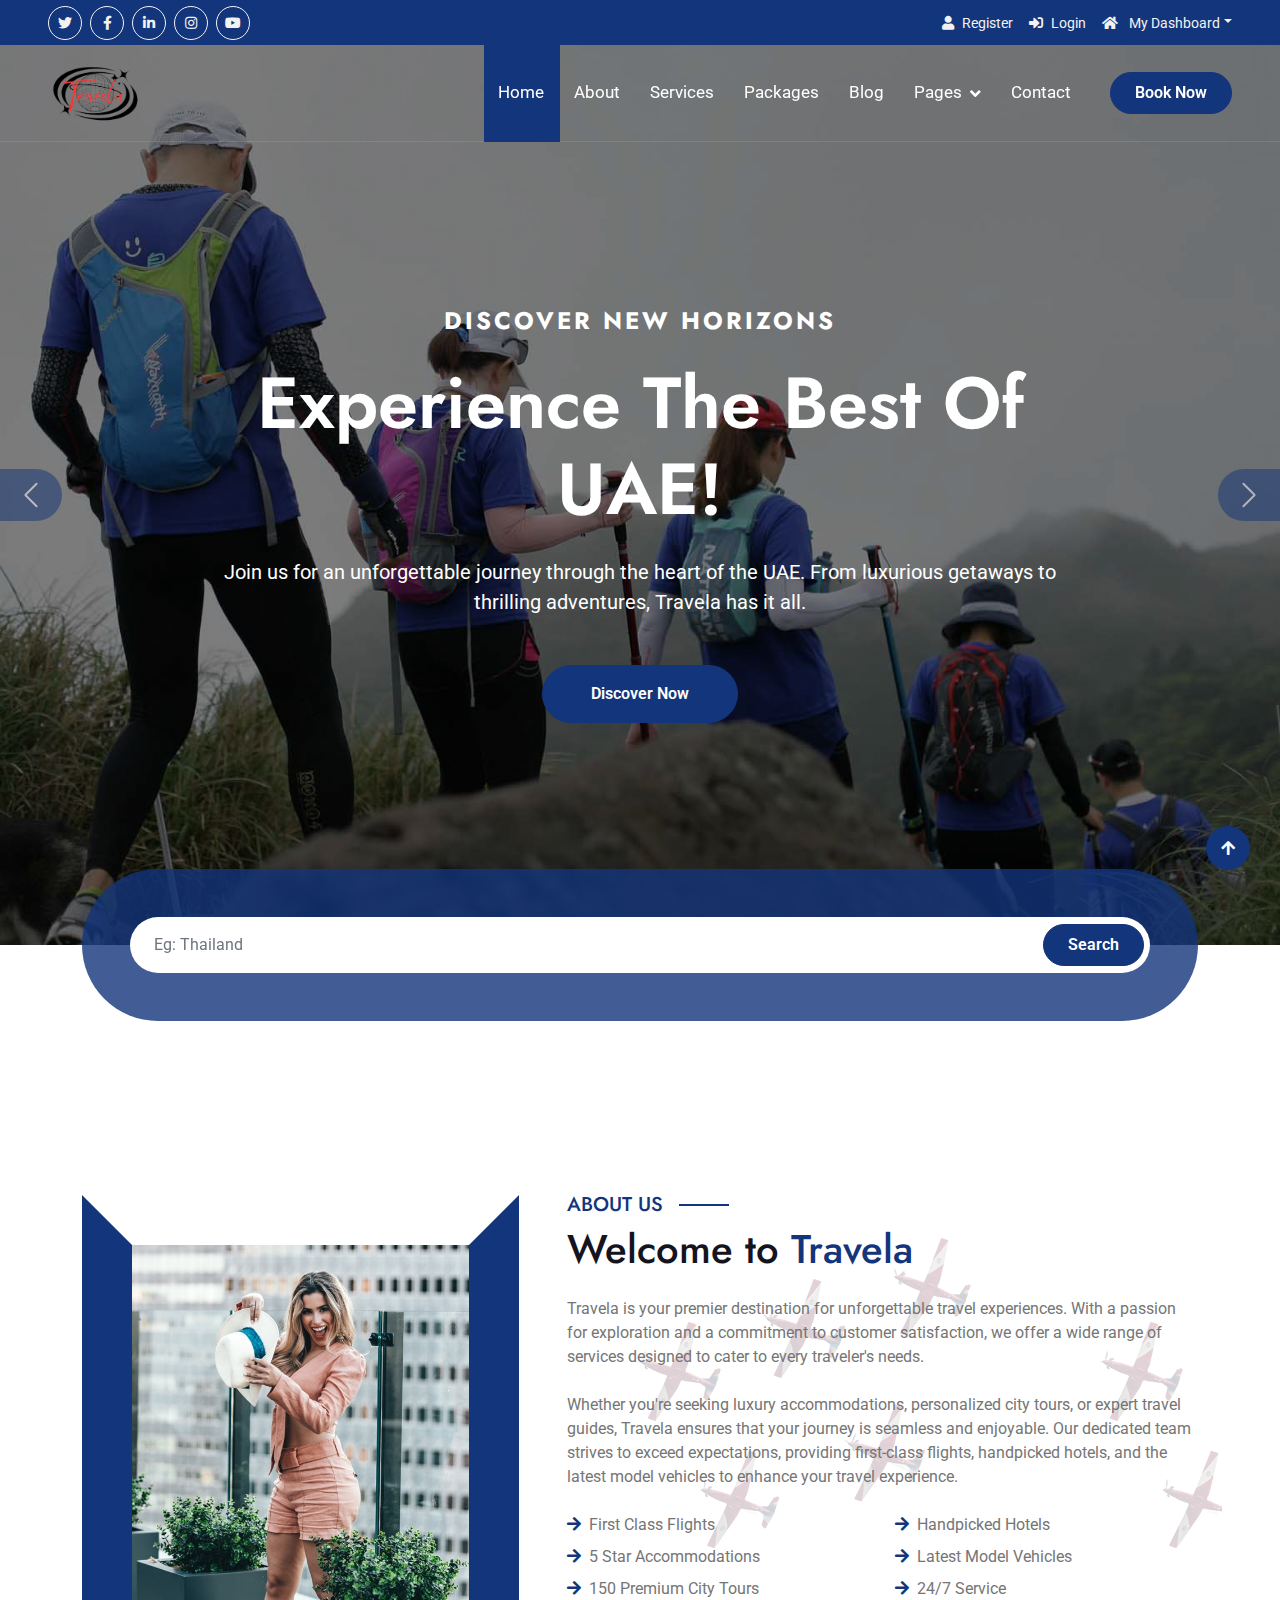
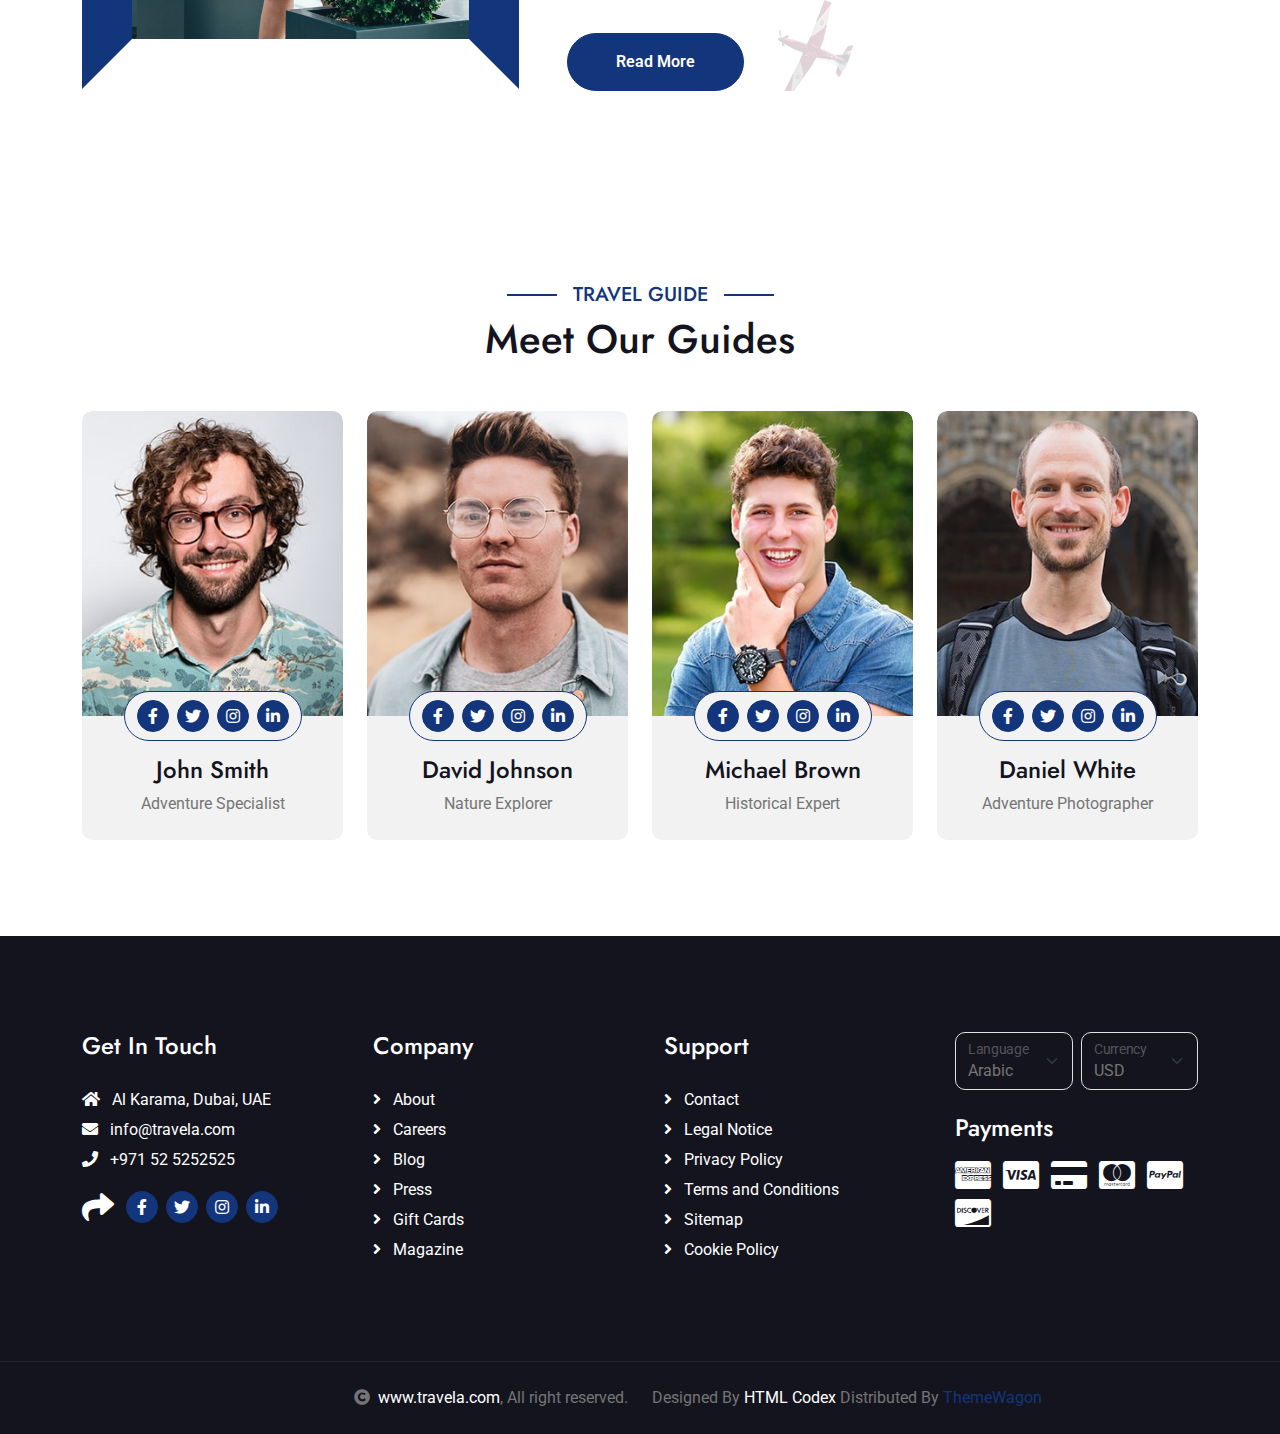
<file: about.html>
<!DOCTYPE html>
<html lang="en">

<head>
    <meta charset="utf-8">
    <title>Travela - Your Gateway to Unforgettable UAE Experiences</title>
    <meta content="width=device-width, initial-scale=1.0" name="viewport">
    <meta name="keywords" content="Travela, UAE Tours, International Travel, Tour Packages, Adventure Travel, Luxury Travel">
    <meta name="description" content="Discover the best of the UAE with Travela. We offer bespoke tour packages and unforgettable travel experiences for international clients. Book your adventure today!">

    <!-- Favicon and Touch Icons -->
<link rel="apple-touch-icon" sizes="180x180" href="img\apple-touch-icon.png">
<link rel="icon" type="image/png" sizes="32x32" href="img\favicon-32x32.png">
<link rel="icon" type="image/png" sizes="16x16" href="img\favicon-16x16.png">
<link rel="manifest" href="img\site.webmanifest">
<link rel="mask-icon" href="img\safari-pinned-tab.svg" color="#5bbad5">
<link rel="shortcut icon" href="img\favicon.ico">
<meta name="msapplication-TileColor" content="#da532c">
<meta name="msapplication-TileImage" content="img\mstile-144x144.png">
<meta name="theme-color" content="#ffffff">

<!-- Android Icons -->
<link rel="icon" type="image/png" sizes="192x192" href="img\android-chrome-192x192.png">
<link rel="icon" type="image/png" sizes="512x512" href="img\android-chrome-512x512.png">


    <!-- Google Web Fonts -->
    <link rel="preconnect" href="https://fonts.googleapis.com">
    <link rel="preconnect" href="https://fonts.gstatic.com" crossorigin>
    <link href="https://fonts.googleapis.com/css2?family=Jost:wght@500;600&family=Roboto&display=swap" rel="stylesheet">

    <!-- Icon Font Stylesheet -->
    <link rel="stylesheet" href="https://use.fontawesome.com/releases/v5.15.4/css/all.css" />
    <link href="https://cdn.jsdelivr.net/npm/bootstrap-icons@1.4.1/font/bootstrap-icons.css" rel="stylesheet">

    <!-- Libraries Stylesheet -->
    <link href="lib/owlcarousel/assets/owl.carousel.min.css" rel="stylesheet">
    <link href="lib/lightbox/css/lightbox.min.css" rel="stylesheet">

    <!-- Customized Bootstrap Stylesheet -->
    <link href="css/bootstrap.min.css" rel="stylesheet">

    <!-- Template Stylesheet -->
    <link href="css/style.css" rel="stylesheet">
</head>


<body>

    <!-- Spinner Start -->
    <div id="spinner" class="show bg-white position-fixed translate-middle w-100 vh-100 top-50 start-50 d-flex align-items-center justify-content-center">
        <div class="spinner-border text-primary" style="width: 3rem; height: 3rem;" role="status">
            <span class="sr-only">Loading...</span>
        </div>
    </div>
    <!-- Spinner End -->

    <!-- Topbar Start -->
    <div class="container-fluid bg-primary px-5 d-none d-lg-block">
        <div class="row gx-0">
            <div class="col-lg-8 text-center text-lg-start mb-2 mb-lg-0">
                <div class="d-inline-flex align-items-center" style="height: 45px;">
                    <a class="btn btn-sm btn-outline-light btn-sm-square rounded-circle me-2" href="#"><i class="fab fa-twitter fw-normal"></i></a>
                    <a class="btn btn-sm btn-outline-light btn-sm-square rounded-circle me-2" href="#"><i class="fab fa-facebook-f fw-normal"></i></a>
                    <a class="btn btn-sm btn-outline-light btn-sm-square rounded-circle me-2" href="#"><i class="fab fa-linkedin-in fw-normal"></i></a>
                    <a class="btn btn-sm btn-outline-light btn-sm-square rounded-circle me-2" href="#"><i class="fab fa-instagram fw-normal"></i></a>
                    <a class="btn btn-sm btn-outline-light btn-sm-square" href="#"><i class="fab fa-youtube fw-normal"></i></a>
                </div>
            </div>
            <div class="col-lg-4 text-center text-lg-end">
                <div class="d-inline-flex align-items-center" style="height: 45px;">
                    <a href="#"><small class="me-3 text-light"><i class="fa fa-user me-2"></i>Register</small></a>
                    <a href="#"><small class="me-3 text-light"><i class="fa fa-sign-in-alt me-2"></i>Login</small></a>
                    <div class="dropdown">
                        <a href="#" class="dropdown-toggle text-light" data-bs-toggle="dropdown"><small><i class="fa fa-home me-2"></i> My Dashboard</small></a>
                        <div class="dropdown-menu rounded">
                            <a href="#" class="dropdown-item"><i class="fas fa-user-alt me-2"></i> My Profile</a>
                            <a href="#" class="dropdown-item"><i class="fas fa-comment-alt me-2"></i> Inbox</a>
                            <a href="#" class="dropdown-item"><i class="fas fa-bell me-2"></i> Notifications</a>
                            <a href="#" class="dropdown-item"><i class="fas fa-cog me-2"></i> Account Settings</a>
                            <a href="#" class="dropdown-item"><i class="fas fa-power-off me-2"></i> Log Out</a>
                        </div>
                    </div>
                </div>
            </div>
        </div>
    </div>
    <!-- Topbar End -->

    
    <!-- Navbar & Hero Start -->
    <div class="container-fluid position-relative p-0">
       <nav class="navbar navbar-expand-lg navbar-light px-4 px-lg-5 py-3 py-lg-0" >
    <a href="" class="navbar-brand p-0">
        <img src="img/logo.png" alt="Travela Logo" class="logo">
    </a>
    <button class="navbar-toggler" type="button" data-bs-toggle="collapse" data-bs-target="#navbarCollapse">
        <span class="fa fa-bars"></span>
    </button>
    <div class="collapse navbar-collapse" id="navbarCollapse">
        <div class="navbar-nav ms-auto py-0">
            <a href="index.html" class="nav-item nav-link active">Home</a>
            <a href="about.html" class="nav-item nav-link">About</a>
            <a href="services.html" class="nav-item nav-link">Services</a>
            <a href="packages.html" class="nav-item nav-link">Packages</a>
            <a href="blog.html" class="nav-item nav-link">Blog</a>
            <div class="nav-item dropdown">
                <a href="#" class="nav-link dropdown-toggle" data-bs-toggle="dropdown">Pages</a>
                <div class="dropdown-menu m-0">
                    <a href="destination.html" class="dropdown-item">Destination</a>
                    <a href="tour.html" class="dropdown-item">Explore Tour</a>
                    <a href="booking.html" class="dropdown-item">Travel Booking</a>
                    <a href="gallery.html" class="dropdown-item">Our Gallery</a>
                    <a href="guides.html" class="dropdown-item">Travel Guides</a>
                    <a href="testimonial.html" class="dropdown-item">Testimonial</a>
                    <a href="404.html" class="dropdown-item">404 Page</a>
                </div>
            </div>
            <a href="contact.html" class="nav-item nav-link">Contact</a>
        </div>
        <a href="#" class="btn btn-primary rounded-pill py-2 px-4 ms-lg-4">Book Now</a>
    </div>
</nav>



           <!-- Carousel Start -->
        <div class="carousel-header">
            <div id="carouselId" class="carousel slide" data-bs-ride="carousel">
                <ol class="carousel-indicators">
                    <li data-bs-target="#carouselId" data-bs-slide-to="0" class="active"></li>
                    <li data-bs-target="#carouselId" data-bs-slide-to="1"></li>
                    <li data-bs-target="#carouselId" data-bs-slide-to="2"></li>
                </ol>
                <div class="carousel-inner" role="listbox">
                    <div class="carousel-item active">
                        <img src="img/carousel-2.jpg" class="img-fluid" alt="Image">
                        <div class="carousel-caption">
                            <div class="p-3" style="max-width: 900px;">
                                <h4 class="text-white text-uppercase fw-bold mb-4" style="letter-spacing: 3px;">Discover New Horizons</h4>
                                <h1 class="display-2 text-capitalize text-white mb-4">Experience the Best of UAE!</h1>
                                <p class="mb-5 fs-5">Join us for an unforgettable journey through the heart of the UAE. From luxurious getaways to thrilling adventures, Travela has it all.</p>
                                <div class="d-flex align-items-center justify-content-center">
                                    <a class="btn-hover-bg btn btn-primary rounded-pill text-white py-3 px-5" href="#">Discover Now</a>
                                </div>
                            </div>
                        </div>
                    </div>
                    <div class="carousel-item">
                        <img src="img/carousel-1.jpg" class="img-fluid" alt="Image">
                        <div class="carousel-caption">
                            <div class="p-3" style="max-width: 900px;">
                                <h4 class="text-white text-uppercase fw-bold mb-4" style="letter-spacing: 3px;">Explore the Wonders</h4>
                                <h1 class="display-2 text-capitalize text-white mb-4">Find Your Perfect UAE Tour</h1>
                                <p class="mb-5 fs-5">Our curated tours offer something for everyone. Whether you're seeking adventure, relaxation, or cultural immersion, Travela delivers the ultimate UAE experience.</p>
                                <div class="d-flex align-items-center justify-content-center">
                                    <a class="btn-hover-bg btn btn-primary rounded-pill text-white py-3 px-5" href="#">Discover Now</a>
                                </div>
                            </div>
                        </div>
                    </div>
                    <div class="carousel-item">
                        <img src="img/carousel-3.jpg" class="img-fluid" alt="Image">
                        <div class="carousel-caption">
                            <div class="p-3" style="max-width: 900px;">
                                <h4 class="text-white text-uppercase fw-bold mb-4" style="letter-spacing: 3px;">Unleash Your Adventure</h4>
                                <h1 class="display-2 text-capitalize text-white mb-4">Ready for a Thrilling UAE Journey?</h1>
                                <p class="mb-5 fs-5">Embark on an exciting adventure with Travela. Explore breathtaking landscapes, indulge in luxury, and experience the thrill of a lifetime.</p>
                                <div class="d-flex align-items-center justify-content-center">
                                    <a class="btn-hover-bg btn btn-primary rounded-pill text-white py-3 px-5" href="#">Discover Now</a>
                                </div>
                            </div>
                        </div>
                    </div>
                </div>
                <button class="carousel-control-prev" type="button" data-bs-target="#carouselId" data-bs-slide="prev">
                    <span class="carousel-control-prev-icon btn bg-primary" aria-hidden="false"></span>
                    <span class="visually-hidden">Previous</span>
                </button>
                <button class="carousel-control-next" type="button" data-bs-target="#carouselId" data-bs-slide="next">
                    <span class="carousel-control-next-icon btn bg-primary" aria-hidden="false"></span>
                    <span class="visually-hidden">Next</span>
                </button>
            </div>
        </div>
        <!-- Carousel End -->

        <!-- Search Bar Start -->
        <div class="container-fluid search-bar position-relative" style="top: -50%; transform: translateY(-50%);">
            <div class="container">
                <div class="position-relative rounded-pill w-100 mx-auto p-5" style="background: rgba(19, 53, 123, 0.8);">
                    <input class="form-control border-0 rounded-pill w-100 py-3 ps-4 pe-5" type="text" placeholder="Eg: Thailand">
                    <button type="button" class="btn btn-primary rounded-pill py-2 px-4 position-absolute me-2" style="top: 50%; right: 46px; transform: translateY(-50%);">Search</button>
                </div>
            </div>
        </div>
        <!-- Search Bar End -->
    </div>
    <!-- Navbar & Hero End -->

               <!-- About Start -->
<div class="container-fluid about py-5">
    <div class="container py-5">
        <div class="row g-5 align-items-center">
            <div class="col-lg-5">
                <div class="h-100" style="border: 50px solid; border-color: transparent #13357B transparent #13357B;">
                    <img src="img/about-img.jpg" class="img-fluid w-100 h-100" alt="About Us Image">
                </div>
            </div>
            <div class="col-lg-7" style="background: linear-gradient(rgba(255, 255, 255, .8), rgba(255, 255, 255, .8)), url(img/about-img-1.png);">
                <h5 class="section-about-title pe-3">About Us</h5>
                <h1 class="mb-4">Welcome to <span class="text-primary">Travela</span></h1>
                <p class="mb-4">Travela is your premier destination for unforgettable travel experiences. With a passion for exploration and a commitment to customer satisfaction, we offer a wide range of services designed to cater to every traveler's needs.</p>
                <p class="mb-4">Whether you're seeking luxury accommodations, personalized city tours, or expert travel guides, Travela ensures that your journey is seamless and enjoyable. Our dedicated team strives to exceed expectations, providing first-class flights, handpicked hotels, and the latest model vehicles to enhance your travel experience.</p>
                <div class="row gy-2 gx-4 mb-4">
                    <div class="col-sm-6">
                        <p class="mb-0"><i class="fa fa-arrow-right text-primary me-2"></i>First Class Flights</p>
                    </div>
                    <div class="col-sm-6">
                        <p class="mb-0"><i class="fa fa-arrow-right text-primary me-2"></i>Handpicked Hotels</p>
                    </div>
                    <div class="col-sm-6">
                        <p class="mb-0"><i class="fa fa-arrow-right text-primary me-2"></i>5 Star Accommodations</p>
                    </div>
                    <div class="col-sm-6">
                        <p class="mb-0"><i class="fa fa-arrow-right text-primary me-2"></i>Latest Model Vehicles</p>
                    </div>
                    <div class="col-sm-6">
                        <p class="mb-0"><i class="fa fa-arrow-right text-primary me-2"></i>150 Premium City Tours</p>
                    </div>
                    <div class="col-sm-6">
                        <p class="mb-0"><i class="fa fa-arrow-right text-primary me-2"></i>24/7 Service</p>
                    </div>
                </div>
                <a class="btn btn-primary rounded-pill py-3 px-5 mt-2" href="#">Read More</a>
            </div>
        </div>
    </div>
</div>
<!-- About End -->

<!-- Travel Guide Start -->
<div class="container-fluid guide py-5">
    <div class="container py-5">
        <div class="mx-auto text-center mb-5" style="max-width: 900px;">
            <h5 class="section-title px-3">Travel Guide</h5>
            <h1 class="mb-0">Meet Our Guides</h1>
        </div>
        <div class="row g-4">
            <div class="col-md-6 col-lg-3">
                <div class="guide-item">
                    <div class="guide-img">
                        <div class="guide-img-efects">
                            <img src="img/guide-1.jpg" class="img-fluid w-100 rounded-top" alt="Guide 1">
                        </div>
                        <div class="guide-icon rounded-pill p-2">
                            <a class="btn btn-square btn-primary rounded-circle mx-1" href="#"><i class="fab fa-facebook-f"></i></a>
                            <a class="btn btn-square btn-primary rounded-circle mx-1" href="#"><i class="fab fa-twitter"></i></a>
                            <a class="btn btn-square btn-primary rounded-circle mx-1" href="#"><i class="fab fa-instagram"></i></a>
                            <a class="btn btn-square btn-primary rounded-circle mx-1" href="#"><i class="fab fa-linkedin-in"></i></a>
                        </div>
                    </div>
                    <div class="guide-title text-center rounded-bottom p-4">
                        <div class="guide-title-inner">
                            <h4 class="mt-3">John Smith</h4>
                            <p class="mb-0">Adventure Specialist</p>
                        </div>
                    </div>
                </div>
            </div>
            <div class="col-md-6 col-lg-3">
                <div class="guide-item">
                    <div class="guide-img">
                        <div class="guide-img-efects">
                            <img src="img/guide-2.jpg" class="img-fluid w-100 rounded-top" alt="Guide 2">
                        </div>
                        <div class="guide-icon rounded-pill p-2">
                            <a class="btn btn-square btn-primary rounded-circle mx-1" href="#"><i class="fab fa-facebook-f"></i></a>
                            <a class="btn btn-square btn-primary rounded-circle mx-1" href="#"><i class="fab fa-twitter"></i></a>
                            <a class="btn btn-square btn-primary rounded-circle mx-1" href="#"><i class="fab fa-instagram"></i></a>
                            <a class="btn btn-square btn-primary rounded-circle mx-1" href="#"><i class="fab fa-linkedin-in"></i></a>
                        </div>
                    </div>
                    <div class="guide-title text-center rounded-bottom p-4">
                        <div class="guide-title-inner">
                            <h4 class="mt-3">David Johnson</h4>
                            <p class="mb-0">Nature Explorer</p>
                        </div>
                    </div>
                </div>
            </div>
            <div class="col-md-6 col-lg-3">
                <div class="guide-item">
                    <div class="guide-img">
                        <div class="guide-img-efects">
                            <img src="img/guide-3.jpg" class="img-fluid w-100 rounded-top" alt="Guide 3">
                        </div>
                        <div class="guide-icon rounded-pill p-2">
                            <a class="btn btn-square btn-primary rounded-circle mx-1" href="#"><i class="fab fa-facebook-f"></i></a>
                            <a class="btn btn-square btn-primary rounded-circle mx-1" href="#"><i class="fab fa-twitter"></i></a>
                            <a class="btn btn-square btn-primary rounded-circle mx-1" href="#"><i class="fab fa-instagram"></i></a>
                            <a class="btn btn-square btn-primary rounded-circle mx-1" href="#"><i class="fab fa-linkedin-in"></i></a>
                        </div>
                    </div>
                    <div class="guide-title text-center rounded-bottom p-4">
                        <div class="guide-title-inner">
                            <h4 class="mt-3">Michael Brown</h4>
                            <p class="mb-0">Historical Expert</p>
                        </div>
                    </div>
                </div>
            </div>
            <div class="col-md-6 col-lg-3">
                <div class="guide-item">
                    <div class="guide-img">
                        <div class="guide-img-efects">
                            <img src="img/guide-4.jpg" class="img-fluid w-100 rounded-top" alt="Guide 4">
                        </div>
                        <div class="guide-icon rounded-pill p-2">
                            <a class="btn btn-square btn-primary rounded-circle mx-1" href="#"><i class="fab fa-facebook-f"></i></a>
                            <a class="btn btn-square btn-primary rounded-circle mx-1" href="#"><i class="fab fa-twitter"></i></a>
                            <a class="btn btn-square btn-primary rounded-circle mx-1" href="#"><i class="fab fa-instagram"></i></a>
                            <a class="btn btn-square btn-primary rounded-circle mx-1" href="#"><i class="fab fa-linkedin-in"></i></a>
                        </div>
                    </div>
                    <div class="guide-title text-center rounded-bottom p-4">
                        <div class="guide-title-inner">
                            <h4 class="mt-3">Daniel White</h4>
                            <p class="mb-0">Adventure Photographer</p>
                        </div>
                    </div>
                </div>
            </div>
        </div>
    </div>
</div>
<!-- Travel Guide End -->
        
        <!-- Footer Start -->
<div class="container-fluid footer py-5">
    <div class="container py-5">
        <div class="row g-5">
            <div class="col-md-6 col-lg-6 col-xl-3">
                <div class="footer-item d-flex flex-column">
                    <h4 class="mb-4 text-white">Get In Touch</h4>
                    <a href="#"><i class="fas fa-home me-2"></i> Al Karama, Dubai, UAE</a>
                    <a href="mailto:info@example.com"><i class="fas fa-envelope me-2"></i> info@travela.com</a>
                    <a href="tel:+01234567890"><i class="fas fa-phone me-2"></i> +971 52 5252525</a>
                    <!-- <a href="#"><i class="fas fa-print me-2"></i> +012 345 67890</a> -->
                    <div class="d-flex align-items-center mt-3">
                        <i class="fas fa-share fa-2x text-white me-2"></i>
                        <a class="btn-square btn btn-primary rounded-circle mx-1" href="#"><i class="fab fa-facebook-f"></i></a>
                        <a class="btn-square btn btn-primary rounded-circle mx-1" href="#"><i class="fab fa-twitter"></i></a>
                        <a class="btn-square btn btn-primary rounded-circle mx-1" href="#"><i class="fab fa-instagram"></i></a>
                        <a class="btn-square btn btn-primary rounded-circle mx-1" href="#"><i class="fab fa-linkedin-in"></i></a>
                    </div>
                </div>
            </div>
            <div class="col-md-6 col-lg-6 col-xl-3">
                <div class="footer-item d-flex flex-column">
                    <h4 class="mb-4 text-white">Company</h4>
                    <a href="#"><i class="fas fa-angle-right me-2"></i> About</a>
                    <a href="#"><i class="fas fa-angle-right me-2"></i> Careers</a>
                    <a href="#"><i class="fas fa-angle-right me-2"></i> Blog</a>
                    <a href="#"><i class="fas fa-angle-right me-2"></i> Press</a>
                    <a href="#"><i class="fas fa-angle-right me-2"></i> Gift Cards</a>
                    <a href="#"><i class="fas fa-angle-right me-2"></i> Magazine</a>
                </div>
            </div>
            <div class="col-md-6 col-lg-6 col-xl-3">
                <div class="footer-item d-flex flex-column">
                    <h4 class="mb-4 text-white">Support</h4>
                    <a href="#"><i class="fas fa-angle-right me-2"></i> Contact</a>
                    <a href="#"><i class="fas fa-angle-right me-2"></i> Legal Notice</a>
                    <a href="#"><i class="fas fa-angle-right me-2"></i> Privacy Policy</a>
                    <a href="#"><i class="fas fa-angle-right me-2"></i> Terms and Conditions</a>
                    <a href="#"><i class="fas fa-angle-right me-2"></i> Sitemap</a>
                    <a href="#"><i class="fas fa-angle-right me-2"></i> Cookie Policy</a>
                </div>
            </div>
            <div class="col-md-6 col-lg-6 col-xl-3">
                <div class="footer-item">
                    <div class="row gy-3 gx-2 mb-4">
                        <div class="col-xl-6">
                            <form>
                                <div class="form-floating">
                                    <select class="form-select bg-dark border" id="languageSelect">
                                        <option value="1">Arabic</option>
                                        <option value="2">German</option>
                                        <option value="3">Greek</option>
                                        <option value="4">English</option>
                                    </select>
                                    <label for="languageSelect">Language</label>
                                </div>
                            </form>
                        </div>
                        <div class="col-xl-6">
                            <form>
                                <div class="form-floating">
                                    <select class="form-select bg-dark border" id="currencySelect">
                                        <option value="1">USD</option>
                                        <option value="2">EUR</option>
                                        <option value="3">INR</option>
                                        <option value="4">GBP</option>
                                    </select>
                                    <label for="currencySelect">Currency</label>
                                </div>
                            </form>
                        </div>
                    </div>
                    <h4 class="text-white mb-3">Payments</h4>
                    <div class="footer-bank-card">
                        <a href="#" class="text-white me-2"><i class="fab fa-cc-amex fa-2x"></i></a>
                        <a href="#" class="text-white me-2"><i class="fab fa-cc-visa fa-2x"></i></a>
                        <a href="#" class="text-white me-2"><i class="fas fa-credit-card fa-2x"></i></a>
                        <a href="#" class="text-white me-2"><i class="fab fa-cc-mastercard fa-2x"></i></a>
                        <a href="#" class="text-white me-2"><i class="fab fa-cc-paypal fa-2x"></i></a>
                        <a href="#" class="text-white"><i class="fab fa-cc-discover fa-2x"></i></a>
                    </div>
                </div>
            </div>
        </div>
    </div>
</div>
<!-- Footer End -->

        
        <!-- Copyright Start -->
<div class="container-fluid copyright text-body py-4">
    <div class="container">
        <div class="row g-4 align-items-center">
            <div class="col-md-6 text-center text-md-end mb-md-0">
                <i class="fas fa-copyright me-2"></i><a class="text-white" href="#">www.travela.com</a>, All right reserved.
            </div>
            <div class="col-md-6 text-center text-md-start">
                <!--/*** This template is free as long as you keep the below author’s credit link/attribution link/backlink. ***/-->
                <!--/*** If you'd like to use the template without the below author’s credit link/attribution link/backlink, ***/-->
                <!--/*** you can purchase the Credit Removal License from "https://htmlcodex.com/credit-removal". ***/-->
                Designed By <a class="text-white" href="https://htmlcodex.com">HTML Codex</a> Distributed By <a href="https://themewagon.com">ThemeWagon</a>
            </div>
        </div>
    </div>
</div>
<!-- Copyright End -->

<!-- Back to Top -->
<a href="#" class="btn btn-primary btn-primary-outline-0 btn-md-square back-to-top"><i class="fa fa-arrow-up"></i></a>   

<!-- JavaScript Libraries -->
<script src="https://ajax.googleapis.com/ajax/libs/jquery/3.6.4/jquery.min.js"></script>
<script src="https://cdn.jsdelivr.net/npm/bootstrap@5.0.0/dist/js/bootstrap.bundle.min.js"></script>
<script src="lib/easing/easing.min.js"></script>
<script src="lib/waypoints/waypoints.min.js"></script>
<script src="lib/owlcarousel/owl.carousel.min.js"></script>
<script src="lib/lightbox/js/lightbox.min.js"></script>

<!-- Template Javascript -->
<script src="js/main.js"></script>
</body>
</html>
</file>
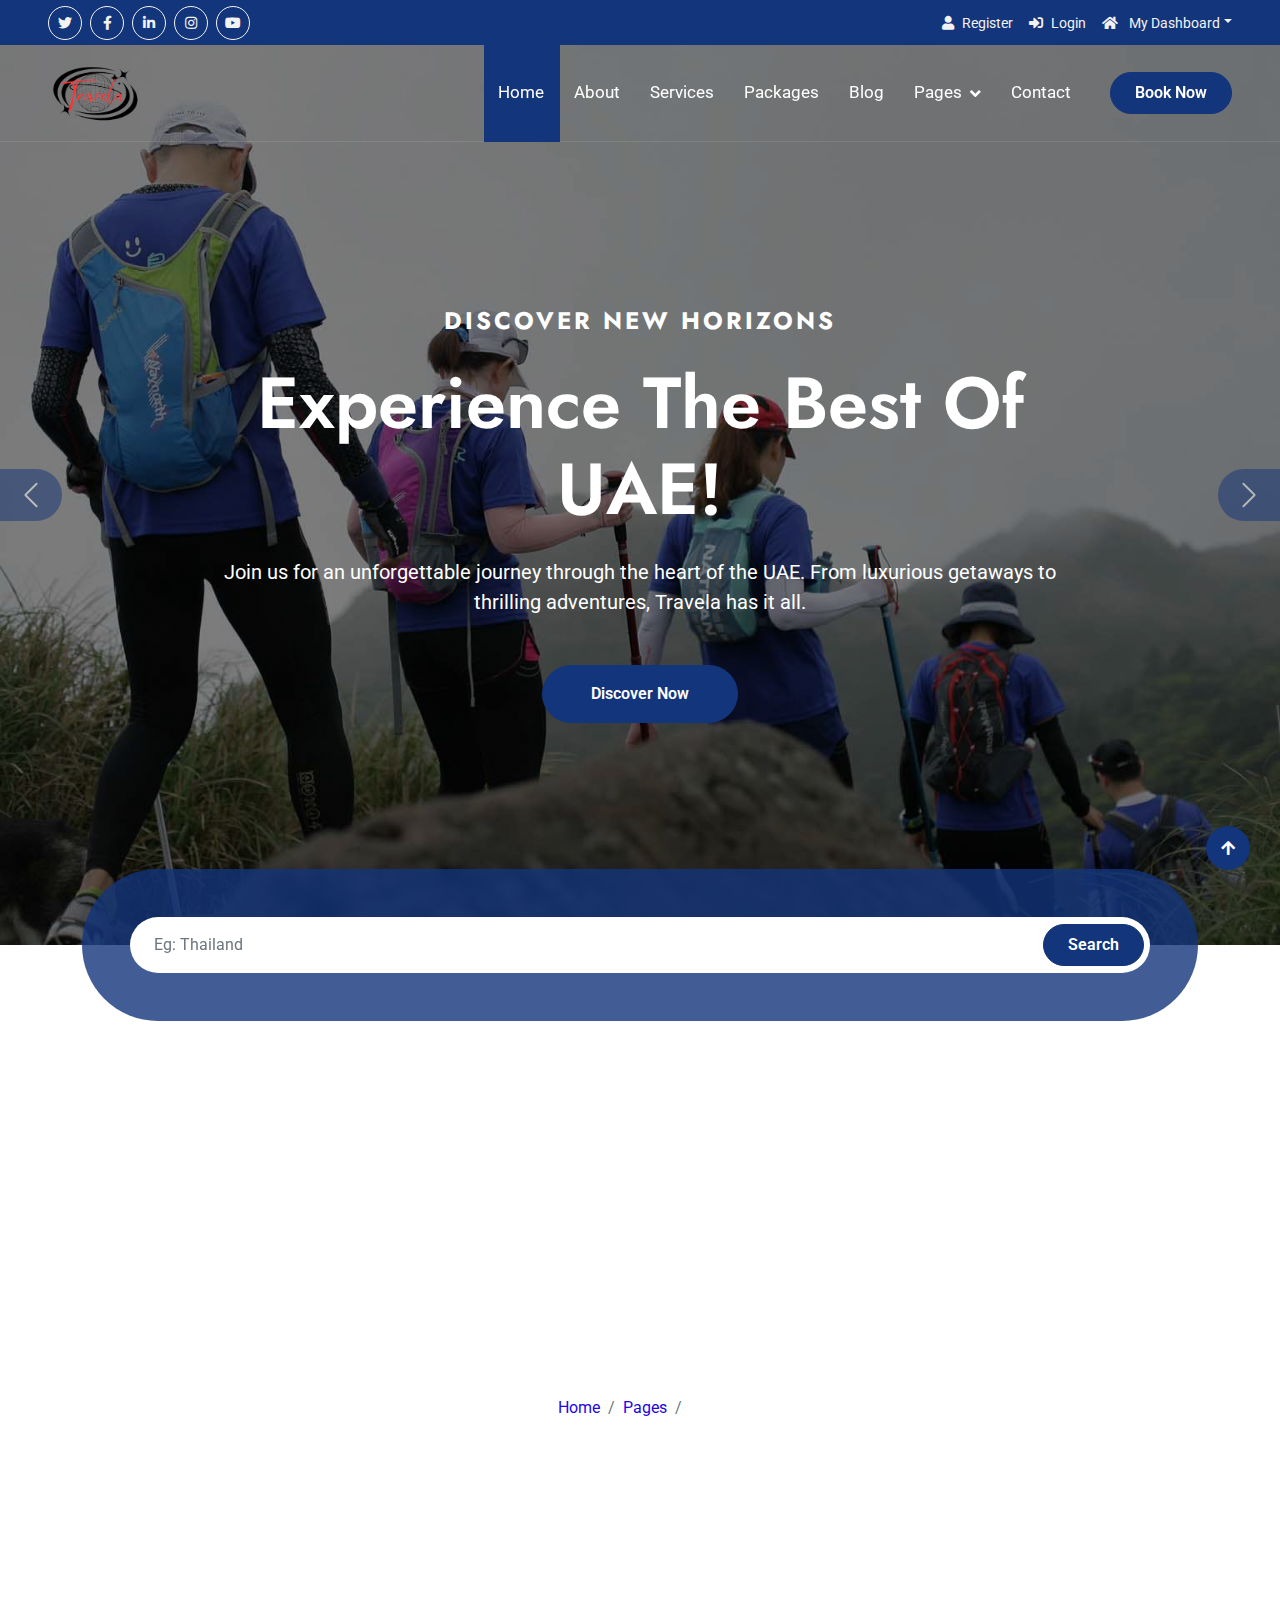
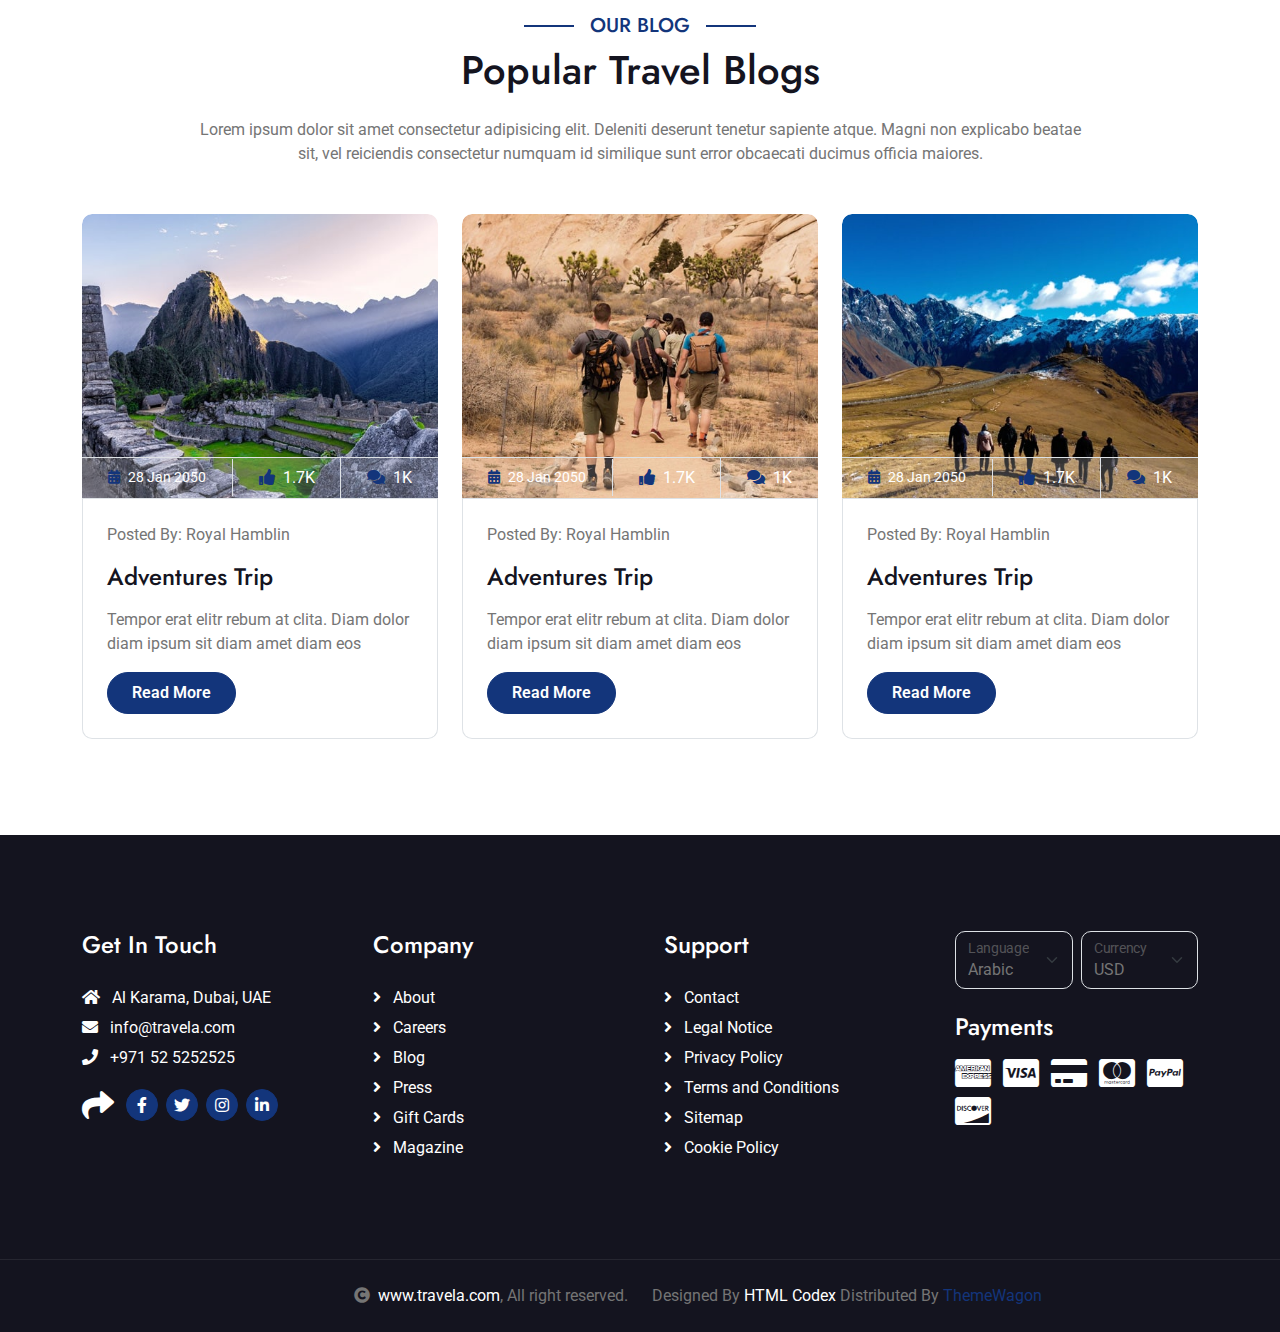
<file: blog.html>
<!DOCTYPE html>
<html lang="en">

<head>
    <meta charset="utf-8">
    <title>Travela - Your Gateway to Unforgettable UAE Experiences</title>
    <meta content="width=device-width, initial-scale=1.0" name="viewport">
    <meta name="keywords" content="Travela, UAE Tours, International Travel, Tour Packages, Adventure Travel, Luxury Travel">
    <meta name="description" content="Discover the best of the UAE with Travela. We offer bespoke tour packages and unforgettable travel experiences for international clients. Book your adventure today!">

    <!-- Favicon and Touch Icons -->
<link rel="apple-touch-icon" sizes="180x180" href="img\apple-touch-icon.png">
<link rel="icon" type="image/png" sizes="32x32" href="img\favicon-32x32.png">
<link rel="icon" type="image/png" sizes="16x16" href="img\favicon-16x16.png">
<link rel="manifest" href="img\site.webmanifest">
<link rel="mask-icon" href="img\safari-pinned-tab.svg" color="#5bbad5">
<link rel="shortcut icon" href="img\favicon.ico">
<meta name="msapplication-TileColor" content="#da532c">
<meta name="msapplication-TileImage" content="img\mstile-144x144.png">
<meta name="theme-color" content="#ffffff">

<!-- Android Icons -->
<link rel="icon" type="image/png" sizes="192x192" href="img\android-chrome-192x192.png">
<link rel="icon" type="image/png" sizes="512x512" href="img\android-chrome-512x512.png">


    <!-- Google Web Fonts -->
    <link rel="preconnect" href="https://fonts.googleapis.com">
    <link rel="preconnect" href="https://fonts.gstatic.com" crossorigin>
    <link href="https://fonts.googleapis.com/css2?family=Jost:wght@500;600&family=Roboto&display=swap" rel="stylesheet">

    <!-- Icon Font Stylesheet -->
    <link rel="stylesheet" href="https://use.fontawesome.com/releases/v5.15.4/css/all.css" />
    <link href="https://cdn.jsdelivr.net/npm/bootstrap-icons@1.4.1/font/bootstrap-icons.css" rel="stylesheet">

    <!-- Libraries Stylesheet -->
    <link href="lib/owlcarousel/assets/owl.carousel.min.css" rel="stylesheet">
    <link href="lib/lightbox/css/lightbox.min.css" rel="stylesheet">

    <!-- Customized Bootstrap Stylesheet -->
    <link href="css/bootstrap.min.css" rel="stylesheet">

    <!-- Template Stylesheet -->
    <link href="css/style.css" rel="stylesheet">
</head>


<body>

    <!-- Spinner Start -->
    <div id="spinner" class="show bg-white position-fixed translate-middle w-100 vh-100 top-50 start-50 d-flex align-items-center justify-content-center">
        <div class="spinner-border text-primary" style="width: 3rem; height: 3rem;" role="status">
            <span class="sr-only">Loading...</span>
        </div>
    </div>
    <!-- Spinner End -->

    <!-- Topbar Start -->
    <div class="container-fluid bg-primary px-5 d-none d-lg-block">
        <div class="row gx-0">
            <div class="col-lg-8 text-center text-lg-start mb-2 mb-lg-0">
                <div class="d-inline-flex align-items-center" style="height: 45px;">
                    <a class="btn btn-sm btn-outline-light btn-sm-square rounded-circle me-2" href="#"><i class="fab fa-twitter fw-normal"></i></a>
                    <a class="btn btn-sm btn-outline-light btn-sm-square rounded-circle me-2" href="#"><i class="fab fa-facebook-f fw-normal"></i></a>
                    <a class="btn btn-sm btn-outline-light btn-sm-square rounded-circle me-2" href="#"><i class="fab fa-linkedin-in fw-normal"></i></a>
                    <a class="btn btn-sm btn-outline-light btn-sm-square rounded-circle me-2" href="#"><i class="fab fa-instagram fw-normal"></i></a>
                    <a class="btn btn-sm btn-outline-light btn-sm-square" href="#"><i class="fab fa-youtube fw-normal"></i></a>
                </div>
            </div>
            <div class="col-lg-4 text-center text-lg-end">
                <div class="d-inline-flex align-items-center" style="height: 45px;">
                    <a href="#"><small class="me-3 text-light"><i class="fa fa-user me-2"></i>Register</small></a>
                    <a href="#"><small class="me-3 text-light"><i class="fa fa-sign-in-alt me-2"></i>Login</small></a>
                    <div class="dropdown">
                        <a href="#" class="dropdown-toggle text-light" data-bs-toggle="dropdown"><small><i class="fa fa-home me-2"></i> My Dashboard</small></a>
                        <div class="dropdown-menu rounded">
                            <a href="#" class="dropdown-item"><i class="fas fa-user-alt me-2"></i> My Profile</a>
                            <a href="#" class="dropdown-item"><i class="fas fa-comment-alt me-2"></i> Inbox</a>
                            <a href="#" class="dropdown-item"><i class="fas fa-bell me-2"></i> Notifications</a>
                            <a href="#" class="dropdown-item"><i class="fas fa-cog me-2"></i> Account Settings</a>
                            <a href="#" class="dropdown-item"><i class="fas fa-power-off me-2"></i> Log Out</a>
                        </div>
                    </div>
                </div>
            </div>
        </div>
    </div>
    <!-- Topbar End -->

    
    <!-- Navbar & Hero Start -->
    <div class="container-fluid position-relative p-0">
       <nav class="navbar navbar-expand-lg navbar-light px-4 px-lg-5 py-3 py-lg-0" >
    <a href="" class="navbar-brand p-0">
        <img src="img/logo.png" alt="Travela Logo" class="logo">
    </a>
    <button class="navbar-toggler" type="button" data-bs-toggle="collapse" data-bs-target="#navbarCollapse">
        <span class="fa fa-bars"></span>
    </button>
    <div class="collapse navbar-collapse" id="navbarCollapse">
        <div class="navbar-nav ms-auto py-0">
            <a href="index.html" class="nav-item nav-link active">Home</a>
            <a href="about.html" class="nav-item nav-link">About</a>
            <a href="services.html" class="nav-item nav-link">Services</a>
            <a href="packages.html" class="nav-item nav-link">Packages</a>
            <a href="blog.html" class="nav-item nav-link">Blog</a>
            <div class="nav-item dropdown">
                <a href="#" class="nav-link dropdown-toggle" data-bs-toggle="dropdown">Pages</a>
                <div class="dropdown-menu m-0">
                    <a href="destination.html" class="dropdown-item">Destination</a>
                    <a href="tour.html" class="dropdown-item">Explore Tour</a>
                    <a href="booking.html" class="dropdown-item">Travel Booking</a>
                    <a href="gallery.html" class="dropdown-item">Our Gallery</a>
                    <a href="guides.html" class="dropdown-item">Travel Guides</a>
                    <a href="testimonial.html" class="dropdown-item">Testimonial</a>
                    <a href="404.html" class="dropdown-item">404 Page</a>
                </div>
            </div>
            <a href="contact.html" class="nav-item nav-link">Contact</a>
        </div>
        <a href="#" class="btn btn-primary rounded-pill py-2 px-4 ms-lg-4">Book Now</a>
    </div>
</nav>



           <!-- Carousel Start -->
        <div class="carousel-header">
            <div id="carouselId" class="carousel slide" data-bs-ride="carousel">
                <ol class="carousel-indicators">
                    <li data-bs-target="#carouselId" data-bs-slide-to="0" class="active"></li>
                    <li data-bs-target="#carouselId" data-bs-slide-to="1"></li>
                    <li data-bs-target="#carouselId" data-bs-slide-to="2"></li>
                </ol>
                <div class="carousel-inner" role="listbox">
                    <div class="carousel-item active">
                        <img src="img/carousel-2.jpg" class="img-fluid" alt="Image">
                        <div class="carousel-caption">
                            <div class="p-3" style="max-width: 900px;">
                                <h4 class="text-white text-uppercase fw-bold mb-4" style="letter-spacing: 3px;">Discover New Horizons</h4>
                                <h1 class="display-2 text-capitalize text-white mb-4">Experience the Best of UAE!</h1>
                                <p class="mb-5 fs-5">Join us for an unforgettable journey through the heart of the UAE. From luxurious getaways to thrilling adventures, Travela has it all.</p>
                                <div class="d-flex align-items-center justify-content-center">
                                    <a class="btn-hover-bg btn btn-primary rounded-pill text-white py-3 px-5" href="#">Discover Now</a>
                                </div>
                            </div>
                        </div>
                    </div>
                    <div class="carousel-item">
                        <img src="img/carousel-1.jpg" class="img-fluid" alt="Image">
                        <div class="carousel-caption">
                            <div class="p-3" style="max-width: 900px;">
                                <h4 class="text-white text-uppercase fw-bold mb-4" style="letter-spacing: 3px;">Explore the Wonders</h4>
                                <h1 class="display-2 text-capitalize text-white mb-4">Find Your Perfect UAE Tour</h1>
                                <p class="mb-5 fs-5">Our curated tours offer something for everyone. Whether you're seeking adventure, relaxation, or cultural immersion, Travela delivers the ultimate UAE experience.</p>
                                <div class="d-flex align-items-center justify-content-center">
                                    <a class="btn-hover-bg btn btn-primary rounded-pill text-white py-3 px-5" href="#">Discover Now</a>
                                </div>
                            </div>
                        </div>
                    </div>
                    <div class="carousel-item">
                        <img src="img/carousel-3.jpg" class="img-fluid" alt="Image">
                        <div class="carousel-caption">
                            <div class="p-3" style="max-width: 900px;">
                                <h4 class="text-white text-uppercase fw-bold mb-4" style="letter-spacing: 3px;">Unleash Your Adventure</h4>
                                <h1 class="display-2 text-capitalize text-white mb-4">Ready for a Thrilling UAE Journey?</h1>
                                <p class="mb-5 fs-5">Embark on an exciting adventure with Travela. Explore breathtaking landscapes, indulge in luxury, and experience the thrill of a lifetime.</p>
                                <div class="d-flex align-items-center justify-content-center">
                                    <a class="btn-hover-bg btn btn-primary rounded-pill text-white py-3 px-5" href="#">Discover Now</a>
                                </div>
                            </div>
                        </div>
                    </div>
                </div>
                <button class="carousel-control-prev" type="button" data-bs-target="#carouselId" data-bs-slide="prev">
                    <span class="carousel-control-prev-icon btn bg-primary" aria-hidden="false"></span>
                    <span class="visually-hidden">Previous</span>
                </button>
                <button class="carousel-control-next" type="button" data-bs-target="#carouselId" data-bs-slide="next">
                    <span class="carousel-control-next-icon btn bg-primary" aria-hidden="false"></span>
                    <span class="visually-hidden">Next</span>
                </button>
            </div>
        </div>
        <!-- Carousel End -->

        <!-- Search Bar Start -->
        <div class="container-fluid search-bar position-relative" style="top: -50%; transform: translateY(-50%);">
            <div class="container">
                <div class="position-relative rounded-pill w-100 mx-auto p-5" style="background: rgba(19, 53, 123, 0.8);">
                    <input class="form-control border-0 rounded-pill w-100 py-3 ps-4 pe-5" type="text" placeholder="Eg: Thailand">
                    <button type="button" class="btn btn-primary rounded-pill py-2 px-4 position-absolute me-2" style="top: 50%; right: 46px; transform: translateY(-50%);">Search</button>
                </div>
            </div>
        </div>
        <!-- Search Bar End -->
    </div>
    <!-- Navbar & Hero End -->

    <!-- Header Start -->
        <div class="container-fluid bg-breadcrumb">
            <div class="container text-center py-5" style="max-width: 900px;">
                <h3 class="text-white display-3 mb-4">Our Blog</h1>
                <ol class="breadcrumb justify-content-center mb-0">
                    <li class="breadcrumb-item"><a href="index.html">Home</a></li>
                    <li class="breadcrumb-item"><a href="#">Pages</a></li>
                    <li class="breadcrumb-item active text-white">Blog</li>
                </ol>    
            </div>
        </div>
        <!-- Header End -->

        <!-- Blog Start -->
        <div class="container-fluid blog py-5">
            <div class="container py-5">
                <div class="mx-auto text-center mb-5" style="max-width: 900px;">
                    <h5 class="section-title px-3">Our Blog</h5>
                    <h1 class="mb-4">Popular Travel Blogs</h1>
                    <p class="mb-0">Lorem ipsum dolor sit amet consectetur adipisicing elit. Deleniti deserunt tenetur sapiente atque. Magni non explicabo beatae sit, vel reiciendis consectetur numquam id similique sunt error obcaecati ducimus officia maiores.
                    </p>
                </div>
                <div class="row g-4 justify-content-center">
                    <div class="col-lg-4 col-md-6">
                        <div class="blog-item">
                            <div class="blog-img">
                                <div class="blog-img-inner">
                                    <img class="img-fluid w-100 rounded-top" src="img/blog-1.jpg" alt="Image">
                                    <div class="blog-icon">
                                        <a href="#" class="my-auto"><i class="fas fa-link fa-2x text-white"></i></a>
                                    </div>
                                </div>
                                <div class="blog-info d-flex align-items-center border border-start-0 border-end-0">
                                    <small class="flex-fill text-center border-end py-2"><i class="fa fa-calendar-alt text-primary me-2"></i>28 Jan 2050</small>
                                    <a href="#" class="btn-hover flex-fill text-center text-white border-end py-2"><i class="fa fa-thumbs-up text-primary me-2"></i>1.7K</a>
                                    <a href="#" class="btn-hover flex-fill text-center text-white py-2"><i class="fa fa-comments text-primary me-2"></i>1K</a>
                                </div>
                            </div>
                            <div class="blog-content border border-top-0 rounded-bottom p-4">
                                <p class="mb-3">Posted By: Royal Hamblin </p>
                                <a href="#" class="h4">Adventures Trip</a>
                                <p class="my-3">Tempor erat elitr rebum at clita. Diam dolor diam ipsum sit diam amet diam eos</p>
                                <a href="#" class="btn btn-primary rounded-pill py-2 px-4">Read More</a>
                            </div>
                        </div>
                    </div>
                    <div class="col-lg-4 col-md-6">
                        <div class="blog-item">
                            <div class="blog-img">
                                <div class="blog-img-inner">
                                    <img class="img-fluid w-100 rounded-top" src="img/blog-2.jpg" alt="Image">
                                    <div class="blog-icon">
                                        <a href="#" class="my-auto"><i class="fas fa-link fa-2x text-white"></i></a>
                                    </div>
                                </div>
                                <div class="blog-info d-flex align-items-center border border-start-0 border-end-0">
                                    <small class="flex-fill text-center border-end py-2"><i class="fa fa-calendar-alt text-primary me-2"></i>28 Jan 2050</small>
                                    <a href="#" class="btn-hover flex-fill text-center text-white border-end py-2"><i class="fa fa-thumbs-up text-primary me-2"></i>1.7K</a>
                                    <a href="#" class="btn-hover flex-fill text-center text-white py-2"><i class="fa fa-comments text-primary me-2"></i>1K</a>
                                </div>
                            </div>
                            <div class="blog-content border border-top-0 rounded-bottom p-4">
                                <p class="mb-3">Posted By: Royal Hamblin </p>
                                <a href="#" class="h4">Adventures Trip</a>
                                <p class="my-3">Tempor erat elitr rebum at clita. Diam dolor diam ipsum sit diam amet diam eos</p>
                                <a href="#" class="btn btn-primary rounded-pill py-2 px-4">Read More</a>
                            </div>
                        </div>
                    </div>
                    <div class="col-lg-4 col-md-6">
                        <div class="blog-item">
                            <div class="blog-img">
                                <div class="blog-img-inner">
                                    <img class="img-fluid w-100 rounded-top" src="img/blog-3.jpg" alt="Image">
                                    <div class="blog-icon">
                                        <a href="#" class="my-auto"><i class="fas fa-link fa-2x text-white"></i></a>
                                    </div>
                                </div>
                                <div class="blog-info d-flex align-items-center border border-start-0 border-end-0">
                                    <small class="flex-fill text-center border-end py-2"><i class="fa fa-calendar-alt text-primary me-2"></i>28 Jan 2050</small>
                                    <a href="#" class="btn-hover flex-fill text-center text-white border-end py-2"><i class="fa fa-thumbs-up text-primary me-2"></i>1.7K</a>
                                    <a href="#" class="btn-hover flex-fill text-center text-white py-2"><i class="fa fa-comments text-primary me-2"></i>1K</a>
                                </div>
                            </div>
                            <div class="blog-content border border-top-0 rounded-bottom p-4">
                                <p class="mb-3">Posted By: Royal Hamblin </p>
                                <a href="#" class="h4">Adventures Trip</a>
                                <p class="my-3">Tempor erat elitr rebum at clita. Diam dolor diam ipsum sit diam amet diam eos</p>
                                <a href="#" class="btn btn-primary rounded-pill py-2 px-4">Read More</a>
                            </div>
                        </div>
                    </div>
                </div>
            </div>
        </div>
        <!-- Blog End -->

        <!-- Footer Start -->
<div class="container-fluid footer py-5">
    <div class="container py-5">
        <div class="row g-5">
            <div class="col-md-6 col-lg-6 col-xl-3">
                <div class="footer-item d-flex flex-column">
                    <h4 class="mb-4 text-white">Get In Touch</h4>
                    <a href="#"><i class="fas fa-home me-2"></i> Al Karama, Dubai, UAE</a>
                    <a href="mailto:info@example.com"><i class="fas fa-envelope me-2"></i> info@travela.com</a>
                    <a href="tel:+01234567890"><i class="fas fa-phone me-2"></i> +971 52 5252525</a>
                    <!-- <a href="#"><i class="fas fa-print me-2"></i> +012 345 67890</a> -->
                    <div class="d-flex align-items-center mt-3">
                        <i class="fas fa-share fa-2x text-white me-2"></i>
                        <a class="btn-square btn btn-primary rounded-circle mx-1" href="#"><i class="fab fa-facebook-f"></i></a>
                        <a class="btn-square btn btn-primary rounded-circle mx-1" href="#"><i class="fab fa-twitter"></i></a>
                        <a class="btn-square btn btn-primary rounded-circle mx-1" href="#"><i class="fab fa-instagram"></i></a>
                        <a class="btn-square btn btn-primary rounded-circle mx-1" href="#"><i class="fab fa-linkedin-in"></i></a>
                    </div>
                </div>
            </div>
            <div class="col-md-6 col-lg-6 col-xl-3">
                <div class="footer-item d-flex flex-column">
                    <h4 class="mb-4 text-white">Company</h4>
                    <a href="#"><i class="fas fa-angle-right me-2"></i> About</a>
                    <a href="#"><i class="fas fa-angle-right me-2"></i> Careers</a>
                    <a href="#"><i class="fas fa-angle-right me-2"></i> Blog</a>
                    <a href="#"><i class="fas fa-angle-right me-2"></i> Press</a>
                    <a href="#"><i class="fas fa-angle-right me-2"></i> Gift Cards</a>
                    <a href="#"><i class="fas fa-angle-right me-2"></i> Magazine</a>
                </div>
            </div>
            <div class="col-md-6 col-lg-6 col-xl-3">
                <div class="footer-item d-flex flex-column">
                    <h4 class="mb-4 text-white">Support</h4>
                    <a href="#"><i class="fas fa-angle-right me-2"></i> Contact</a>
                    <a href="#"><i class="fas fa-angle-right me-2"></i> Legal Notice</a>
                    <a href="#"><i class="fas fa-angle-right me-2"></i> Privacy Policy</a>
                    <a href="#"><i class="fas fa-angle-right me-2"></i> Terms and Conditions</a>
                    <a href="#"><i class="fas fa-angle-right me-2"></i> Sitemap</a>
                    <a href="#"><i class="fas fa-angle-right me-2"></i> Cookie Policy</a>
                </div>
            </div>
            <div class="col-md-6 col-lg-6 col-xl-3">
                <div class="footer-item">
                    <div class="row gy-3 gx-2 mb-4">
                        <div class="col-xl-6">
                            <form>
                                <div class="form-floating">
                                    <select class="form-select bg-dark border" id="languageSelect">
                                        <option value="1">Arabic</option>
                                        <option value="2">German</option>
                                        <option value="3">Greek</option>
                                        <option value="4">English</option>
                                    </select>
                                    <label for="languageSelect">Language</label>
                                </div>
                            </form>
                        </div>
                        <div class="col-xl-6">
                            <form>
                                <div class="form-floating">
                                    <select class="form-select bg-dark border" id="currencySelect">
                                        <option value="1">USD</option>
                                        <option value="2">EUR</option>
                                        <option value="3">INR</option>
                                        <option value="4">GBP</option>
                                    </select>
                                    <label for="currencySelect">Currency</label>
                                </div>
                            </form>
                        </div>
                    </div>
                    <h4 class="text-white mb-3">Payments</h4>
                    <div class="footer-bank-card">
                        <a href="#" class="text-white me-2"><i class="fab fa-cc-amex fa-2x"></i></a>
                        <a href="#" class="text-white me-2"><i class="fab fa-cc-visa fa-2x"></i></a>
                        <a href="#" class="text-white me-2"><i class="fas fa-credit-card fa-2x"></i></a>
                        <a href="#" class="text-white me-2"><i class="fab fa-cc-mastercard fa-2x"></i></a>
                        <a href="#" class="text-white me-2"><i class="fab fa-cc-paypal fa-2x"></i></a>
                        <a href="#" class="text-white"><i class="fab fa-cc-discover fa-2x"></i></a>
                    </div>
                </div>
            </div>
        </div>
    </div>
</div>
<!-- Footer End -->

        
        <!-- Copyright Start -->
<div class="container-fluid copyright text-body py-4">
    <div class="container">
        <div class="row g-4 align-items-center">
            <div class="col-md-6 text-center text-md-end mb-md-0">
                <i class="fas fa-copyright me-2"></i><a class="text-white" href="#">www.travela.com</a>, All right reserved.
            </div>
            <div class="col-md-6 text-center text-md-start">
                <!--/*** This template is free as long as you keep the below author’s credit link/attribution link/backlink. ***/-->
                <!--/*** If you'd like to use the template without the below author’s credit link/attribution link/backlink, ***/-->
                <!--/*** you can purchase the Credit Removal License from "https://htmlcodex.com/credit-removal". ***/-->
                Designed By <a class="text-white" href="https://htmlcodex.com">HTML Codex</a> Distributed By <a href="https://themewagon.com">ThemeWagon</a>
            </div>
        </div>
    </div>
</div>
<!-- Copyright End -->

<!-- Back to Top -->
<a href="#" class="btn btn-primary btn-primary-outline-0 btn-md-square back-to-top"><i class="fa fa-arrow-up"></i></a>   

<!-- JavaScript Libraries -->
<script src="https://ajax.googleapis.com/ajax/libs/jquery/3.6.4/jquery.min.js"></script>
<script src="https://cdn.jsdelivr.net/npm/bootstrap@5.0.0/dist/js/bootstrap.bundle.min.js"></script>
<script src="lib/easing/easing.min.js"></script>
<script src="lib/waypoints/waypoints.min.js"></script>
<script src="lib/owlcarousel/owl.carousel.min.js"></script>
<script src="lib/lightbox/js/lightbox.min.js"></script>

<!-- Template Javascript -->
<script src="js/main.js"></script>
</body>
</html>


</html>
</file>
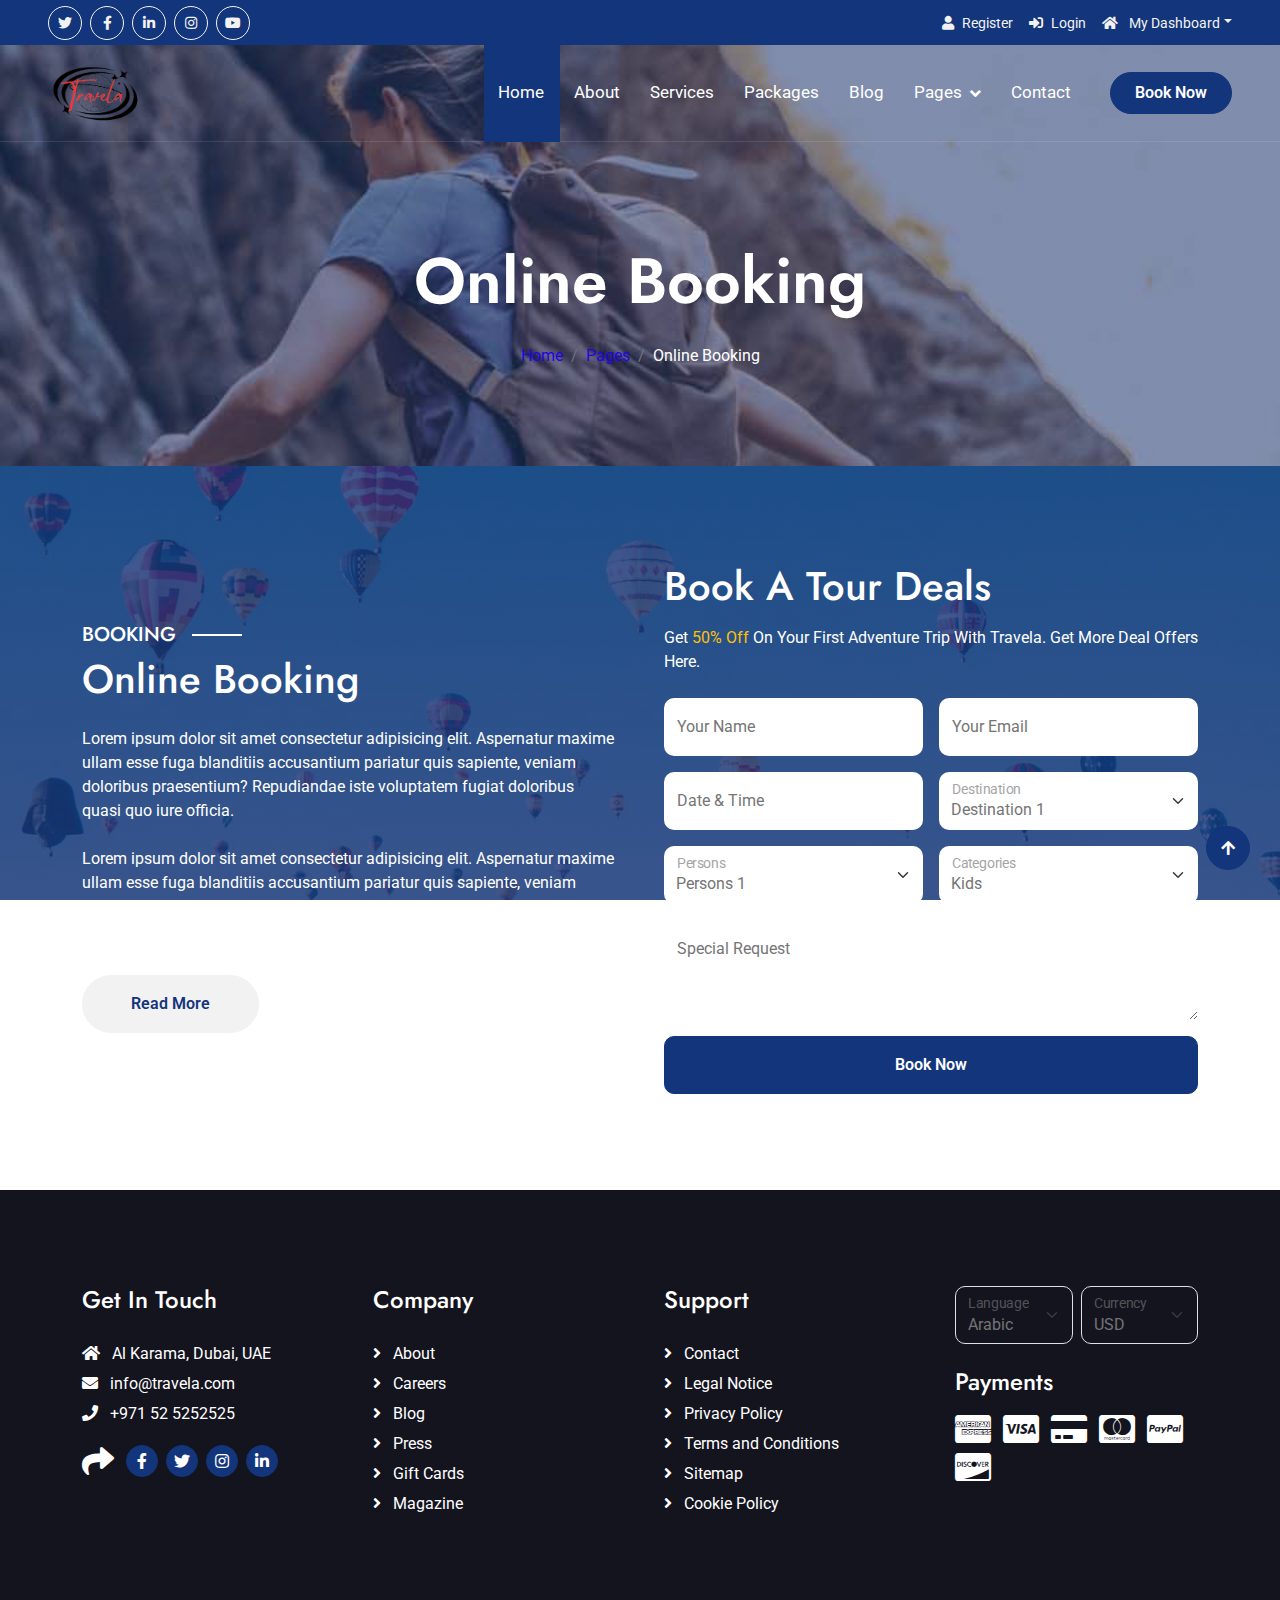
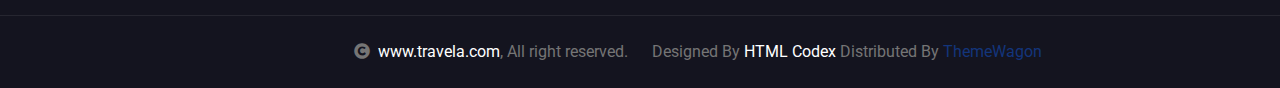
<file: booking.html>
<!DOCTYPE html>
<html lang="en">

<head>
    <meta charset="utf-8">
    <title>Travela - Your Gateway to Unforgettable UAE Experiences</title>
    <meta content="width=device-width, initial-scale=1.0" name="viewport">
    <meta name="keywords" content="Travela, UAE Tours, International Travel, Tour Packages, Adventure Travel, Luxury Travel">
    <meta name="description" content="Discover the best of the UAE with Travela. We offer bespoke tour packages and unforgettable travel experiences for international clients. Book your adventure today!">

    <!-- Favicon and Touch Icons -->
<link rel="apple-touch-icon" sizes="180x180" href="img\apple-touch-icon.png">
<link rel="icon" type="image/png" sizes="32x32" href="img\favicon-32x32.png">
<link rel="icon" type="image/png" sizes="16x16" href="img\favicon-16x16.png">
<link rel="manifest" href="img\site.webmanifest">
<link rel="mask-icon" href="img\safari-pinned-tab.svg" color="#5bbad5">
<link rel="shortcut icon" href="img\favicon.ico">
<meta name="msapplication-TileColor" content="#da532c">
<meta name="msapplication-TileImage" content="img\mstile-144x144.png">
<meta name="theme-color" content="#ffffff">

<!-- Android Icons -->
<link rel="icon" type="image/png" sizes="192x192" href="img\android-chrome-192x192.png">
<link rel="icon" type="image/png" sizes="512x512" href="img\android-chrome-512x512.png">


    <!-- Google Web Fonts -->
    <link rel="preconnect" href="https://fonts.googleapis.com">
    <link rel="preconnect" href="https://fonts.gstatic.com" crossorigin>
    <link href="https://fonts.googleapis.com/css2?family=Jost:wght@500;600&family=Roboto&display=swap" rel="stylesheet">

    <!-- Icon Font Stylesheet -->
    <link rel="stylesheet" href="https://use.fontawesome.com/releases/v5.15.4/css/all.css" />
    <link href="https://cdn.jsdelivr.net/npm/bootstrap-icons@1.4.1/font/bootstrap-icons.css" rel="stylesheet">

    <!-- Libraries Stylesheet -->
    <link href="lib/owlcarousel/assets/owl.carousel.min.css" rel="stylesheet">
    <link href="lib/lightbox/css/lightbox.min.css" rel="stylesheet">

    <!-- Customized Bootstrap Stylesheet -->
    <link href="css/bootstrap.min.css" rel="stylesheet">

    <!-- Template Stylesheet -->
    <link href="css/style.css" rel="stylesheet">
</head>


<body>

    <!-- Spinner Start -->
    <div id="spinner" class="show bg-white position-fixed translate-middle w-100 vh-100 top-50 start-50 d-flex align-items-center justify-content-center">
        <div class="spinner-border text-primary" style="width: 3rem; height: 3rem;" role="status">
            <span class="sr-only">Loading...</span>
        </div>
    </div>
    <!-- Spinner End -->

    <!-- Topbar Start -->
    <div class="container-fluid bg-primary px-5 d-none d-lg-block">
        <div class="row gx-0">
            <div class="col-lg-8 text-center text-lg-start mb-2 mb-lg-0">
                <div class="d-inline-flex align-items-center" style="height: 45px;">
                    <a class="btn btn-sm btn-outline-light btn-sm-square rounded-circle me-2" href="#"><i class="fab fa-twitter fw-normal"></i></a>
                    <a class="btn btn-sm btn-outline-light btn-sm-square rounded-circle me-2" href="#"><i class="fab fa-facebook-f fw-normal"></i></a>
                    <a class="btn btn-sm btn-outline-light btn-sm-square rounded-circle me-2" href="#"><i class="fab fa-linkedin-in fw-normal"></i></a>
                    <a class="btn btn-sm btn-outline-light btn-sm-square rounded-circle me-2" href="#"><i class="fab fa-instagram fw-normal"></i></a>
                    <a class="btn btn-sm btn-outline-light btn-sm-square" href="#"><i class="fab fa-youtube fw-normal"></i></a>
                </div>
            </div>
            <div class="col-lg-4 text-center text-lg-end">
                <div class="d-inline-flex align-items-center" style="height: 45px;">
                    <a href="#"><small class="me-3 text-light"><i class="fa fa-user me-2"></i>Register</small></a>
                    <a href="#"><small class="me-3 text-light"><i class="fa fa-sign-in-alt me-2"></i>Login</small></a>
                    <div class="dropdown">
                        <a href="#" class="dropdown-toggle text-light" data-bs-toggle="dropdown"><small><i class="fa fa-home me-2"></i> My Dashboard</small></a>
                        <div class="dropdown-menu rounded">
                            <a href="#" class="dropdown-item"><i class="fas fa-user-alt me-2"></i> My Profile</a>
                            <a href="#" class="dropdown-item"><i class="fas fa-comment-alt me-2"></i> Inbox</a>
                            <a href="#" class="dropdown-item"><i class="fas fa-bell me-2"></i> Notifications</a>
                            <a href="#" class="dropdown-item"><i class="fas fa-cog me-2"></i> Account Settings</a>
                            <a href="#" class="dropdown-item"><i class="fas fa-power-off me-2"></i> Log Out</a>
                        </div>
                    </div>
                </div>
            </div>
        </div>
    </div>
    <!-- Topbar End -->

    
    <!-- Navbar & Hero Start -->
    <div class="container-fluid position-relative p-0">
       <nav class="navbar navbar-expand-lg navbar-light px-4 px-lg-5 py-3 py-lg-0" >
    <a href="" class="navbar-brand p-0">
        <img src="img/logo.png" alt="Travela Logo" class="logo">
    </a>
    <button class="navbar-toggler" type="button" data-bs-toggle="collapse" data-bs-target="#navbarCollapse">
        <span class="fa fa-bars"></span>
    </button>
    <div class="collapse navbar-collapse" id="navbarCollapse">
        <div class="navbar-nav ms-auto py-0">
            <a href="index.html" class="nav-item nav-link active">Home</a>
            <a href="about.html" class="nav-item nav-link">About</a>
            <a href="services.html" class="nav-item nav-link">Services</a>
            <a href="packages.html" class="nav-item nav-link">Packages</a>
            <a href="blog.html" class="nav-item nav-link">Blog</a>
            <div class="nav-item dropdown">
                <a href="#" class="nav-link dropdown-toggle" data-bs-toggle="dropdown">Pages</a>
                <div class="dropdown-menu m-0">
                    <a href="destination.html" class="dropdown-item">Destination</a>
                    <a href="tour.html" class="dropdown-item">Explore Tour</a>
                    <a href="booking.html" class="dropdown-item">Travel Booking</a>
                    <a href="gallery.html" class="dropdown-item">Our Gallery</a>
                    <a href="guides.html" class="dropdown-item">Travel Guides</a>
                    <a href="testimonial.html" class="dropdown-item">Testimonial</a>
                    <a href="404.html" class="dropdown-item">404 Page</a>
                </div>
            </div>
            <a href="contact.html" class="nav-item nav-link">Contact</a>
        </div>
        <a href="#" class="btn btn-primary rounded-pill py-2 px-4 ms-lg-4">Book Now</a>
    </div>
</nav>
</div>
        <!-- Navbar & Hero End -->

        <!-- Header Start -->
        <div class="container-fluid bg-breadcrumb">
            <div class="container text-center py-5" style="max-width: 900px;">
                <h3 class="text-white display-3 mb-4">Online Booking</h1>
                <ol class="breadcrumb justify-content-center mb-0">
                    <li class="breadcrumb-item"><a href="index.html">Home</a></li>
                    <li class="breadcrumb-item"><a href="#">Pages</a></li>
                    <li class="breadcrumb-item active text-white">Online Booking</li>
                </ol>    
            </div>
        </div>
        <!-- Header End -->

        <!-- Tour Booking Start -->
        <div class="container-fluid booking py-5">
            <div class="container py-5">
                <div class="row g-5 align-items-center">
                    <div class="col-lg-6">
                        <h5 class="section-booking-title pe-3">Booking</h5>
                        <h1 class="text-white mb-4">Online Booking</h1>
                        <p class="text-white mb-4">Lorem ipsum dolor sit amet consectetur adipisicing elit. Aspernatur maxime ullam esse fuga blanditiis accusantium pariatur quis sapiente, veniam doloribus praesentium? Repudiandae iste voluptatem fugiat doloribus quasi quo iure officia.
                        </p>
                        <p class="text-white mb-4">Lorem ipsum dolor sit amet consectetur adipisicing elit. Aspernatur maxime ullam esse fuga blanditiis accusantium pariatur quis sapiente, veniam doloribus praesentium? Repudiandae iste voluptatem fugiat doloribus quasi quo iure officia.
                        </p>
                        <a href="#" class="btn btn-light text-primary rounded-pill py-3 px-5 mt-2">Read More</a>
                    </div>
                    <div class="col-lg-6">
                        <h1 class="text-white mb-3">Book A Tour Deals</h1>
                        <p class="text-white mb-4">Get <span class="text-warning">50% Off</span> On Your First Adventure Trip With Travela. Get More Deal Offers Here.</p>
                        <form>
                            <div class="row g-3">
                                <div class="col-md-6">
                                    <div class="form-floating">
                                        <input type="text" class="form-control bg-white border-0" id="name" placeholder="Your Name">
                                        <label for="name">Your Name</label>
                                    </div>
                                </div>
                                <div class="col-md-6">
                                    <div class="form-floating">
                                        <input type="email" class="form-control bg-white border-0" id="email" placeholder="Your Email">
                                        <label for="email">Your Email</label>
                                    </div>
                                </div>
                                <div class="col-md-6">
                                    <div class="form-floating date" id="date3" data-target-input="nearest">
                                        <input type="text" class="form-control bg-white border-0" id="datetime" placeholder="Date & Time" data-target="#date3" data-toggle="datetimepicker" />
                                        <label for="datetime">Date & Time</label>
                                    </div>
                                </div>
                                <div class="col-md-6">
                                    <div class="form-floating">
                                        <select class="form-select bg-white border-0" id="select1">
                                            <option value="1">Destination 1</option>
                                            <option value="2">Destination 2</option>
                                            <option value="3">Destination 3</option>
                                        </select>
                                        <label for="select1">Destination</label>
                                    </div>
                                </div>
                                <div class="col-md-6">
                                    <div class="form-floating">
                                        <select class="form-select bg-white border-0" id="SelectPerson">
                                            <option value="1">Persons 1</option>
                                            <option value="2">Persons 2</option>
                                            <option value="3">Persons 3</option>
                                        </select>
                                        <label for="SelectPerson">Persons</label>
                                    </div>
                                </div>
                                <div class="col-md-6">
                                    <div class="form-floating">
                                        <select class="form-select bg-white border-0" id="CategoriesSelect">
                                            <option value="1">Kids</option>
                                            <option value="2">1</option>
                                            <option value="3">2</option>
                                            <option value="3">3</option>
                                        </select>
                                        <label for="CategoriesSelect">Categories</label>
                                    </div>
                                </div>
                                <div class="col-12">
                                    <div class="form-floating">
                                        <textarea class="form-control bg-white border-0" placeholder="Special Request" id="message" style="height: 100px"></textarea>
                                        <label for="message">Special Request</label>
                                    </div>
                                </div>
                                <div class="col-12">
                                    <button class="btn btn-primary text-white w-100 py-3" type="submit">Book Now</button>
                                </div>
                            </div>
                        </form>
                    </div>
                </div>
            </div>
        </div>
        <!-- Tour Booking End -->


        <!-- Footer Start -->
<div class="container-fluid footer py-5">
    <div class="container py-5">
        <div class="row g-5">
            <div class="col-md-6 col-lg-6 col-xl-3">
                <div class="footer-item d-flex flex-column">
                    <h4 class="mb-4 text-white">Get In Touch</h4>
                    <a href="#"><i class="fas fa-home me-2"></i> Al Karama, Dubai, UAE</a>
                    <a href="mailto:info@example.com"><i class="fas fa-envelope me-2"></i> info@travela.com</a>
                    <a href="tel:+01234567890"><i class="fas fa-phone me-2"></i> +971 52 5252525</a>
                    <!-- <a href="#"><i class="fas fa-print me-2"></i> +012 345 67890</a> -->
                    <div class="d-flex align-items-center mt-3">
                        <i class="fas fa-share fa-2x text-white me-2"></i>
                        <a class="btn-square btn btn-primary rounded-circle mx-1" href="#"><i class="fab fa-facebook-f"></i></a>
                        <a class="btn-square btn btn-primary rounded-circle mx-1" href="#"><i class="fab fa-twitter"></i></a>
                        <a class="btn-square btn btn-primary rounded-circle mx-1" href="#"><i class="fab fa-instagram"></i></a>
                        <a class="btn-square btn btn-primary rounded-circle mx-1" href="#"><i class="fab fa-linkedin-in"></i></a>
                    </div>
                </div>
            </div>
            <div class="col-md-6 col-lg-6 col-xl-3">
                <div class="footer-item d-flex flex-column">
                    <h4 class="mb-4 text-white">Company</h4>
                    <a href="#"><i class="fas fa-angle-right me-2"></i> About</a>
                    <a href="#"><i class="fas fa-angle-right me-2"></i> Careers</a>
                    <a href="#"><i class="fas fa-angle-right me-2"></i> Blog</a>
                    <a href="#"><i class="fas fa-angle-right me-2"></i> Press</a>
                    <a href="#"><i class="fas fa-angle-right me-2"></i> Gift Cards</a>
                    <a href="#"><i class="fas fa-angle-right me-2"></i> Magazine</a>
                </div>
            </div>
            <div class="col-md-6 col-lg-6 col-xl-3">
                <div class="footer-item d-flex flex-column">
                    <h4 class="mb-4 text-white">Support</h4>
                    <a href="#"><i class="fas fa-angle-right me-2"></i> Contact</a>
                    <a href="#"><i class="fas fa-angle-right me-2"></i> Legal Notice</a>
                    <a href="#"><i class="fas fa-angle-right me-2"></i> Privacy Policy</a>
                    <a href="#"><i class="fas fa-angle-right me-2"></i> Terms and Conditions</a>
                    <a href="#"><i class="fas fa-angle-right me-2"></i> Sitemap</a>
                    <a href="#"><i class="fas fa-angle-right me-2"></i> Cookie Policy</a>
                </div>
            </div>
            <div class="col-md-6 col-lg-6 col-xl-3">
                <div class="footer-item">
                    <div class="row gy-3 gx-2 mb-4">
                        <div class="col-xl-6">
                            <form>
                                <div class="form-floating">
                                    <select class="form-select bg-dark border" id="languageSelect">
                                        <option value="1">Arabic</option>
                                        <option value="2">German</option>
                                        <option value="3">Greek</option>
                                        <option value="4">English</option>
                                    </select>
                                    <label for="languageSelect">Language</label>
                                </div>
                            </form>
                        </div>
                        <div class="col-xl-6">
                            <form>
                                <div class="form-floating">
                                    <select class="form-select bg-dark border" id="currencySelect">
                                        <option value="1">USD</option>
                                        <option value="2">EUR</option>
                                        <option value="3">INR</option>
                                        <option value="4">GBP</option>
                                    </select>
                                    <label for="currencySelect">Currency</label>
                                </div>
                            </form>
                        </div>
                    </div>
                    <h4 class="text-white mb-3">Payments</h4>
                    <div class="footer-bank-card">
                        <a href="#" class="text-white me-2"><i class="fab fa-cc-amex fa-2x"></i></a>
                        <a href="#" class="text-white me-2"><i class="fab fa-cc-visa fa-2x"></i></a>
                        <a href="#" class="text-white me-2"><i class="fas fa-credit-card fa-2x"></i></a>
                        <a href="#" class="text-white me-2"><i class="fab fa-cc-mastercard fa-2x"></i></a>
                        <a href="#" class="text-white me-2"><i class="fab fa-cc-paypal fa-2x"></i></a>
                        <a href="#" class="text-white"><i class="fab fa-cc-discover fa-2x"></i></a>
                    </div>
                </div>
            </div>
        </div>
    </div>
</div>
<!-- Footer End -->

        
        <!-- Copyright Start -->
<div class="container-fluid copyright text-body py-4">
    <div class="container">
        <div class="row g-4 align-items-center">
            <div class="col-md-6 text-center text-md-end mb-md-0">
                <i class="fas fa-copyright me-2"></i><a class="text-white" href="#">www.travela.com</a>, All right reserved.
            </div>
            <div class="col-md-6 text-center text-md-start">
                <!--/*** This template is free as long as you keep the below author’s credit link/attribution link/backlink. ***/-->
                <!--/*** If you'd like to use the template without the below author’s credit link/attribution link/backlink, ***/-->
                <!--/*** you can purchase the Credit Removal License from "https://htmlcodex.com/credit-removal". ***/-->
                Designed By <a class="text-white" href="https://htmlcodex.com">HTML Codex</a> Distributed By <a href="https://themewagon.com">ThemeWagon</a>
            </div>
        </div>
    </div>
</div>
<!-- Copyright End -->

<!-- Back to Top -->
<a href="#" class="btn btn-primary btn-primary-outline-0 btn-md-square back-to-top"><i class="fa fa-arrow-up"></i></a>   

<!-- JavaScript Libraries -->
<script src="https://ajax.googleapis.com/ajax/libs/jquery/3.6.4/jquery.min.js"></script>
<script src="https://cdn.jsdelivr.net/npm/bootstrap@5.0.0/dist/js/bootstrap.bundle.min.js"></script>
<script src="lib/easing/easing.min.js"></script>
<script src="lib/waypoints/waypoints.min.js"></script>
<script src="lib/owlcarousel/owl.carousel.min.js"></script>
<script src="lib/lightbox/js/lightbox.min.js"></script>

<!-- Template Javascript -->
<script src="js/main.js"></script>
</body>
</html>
</file>
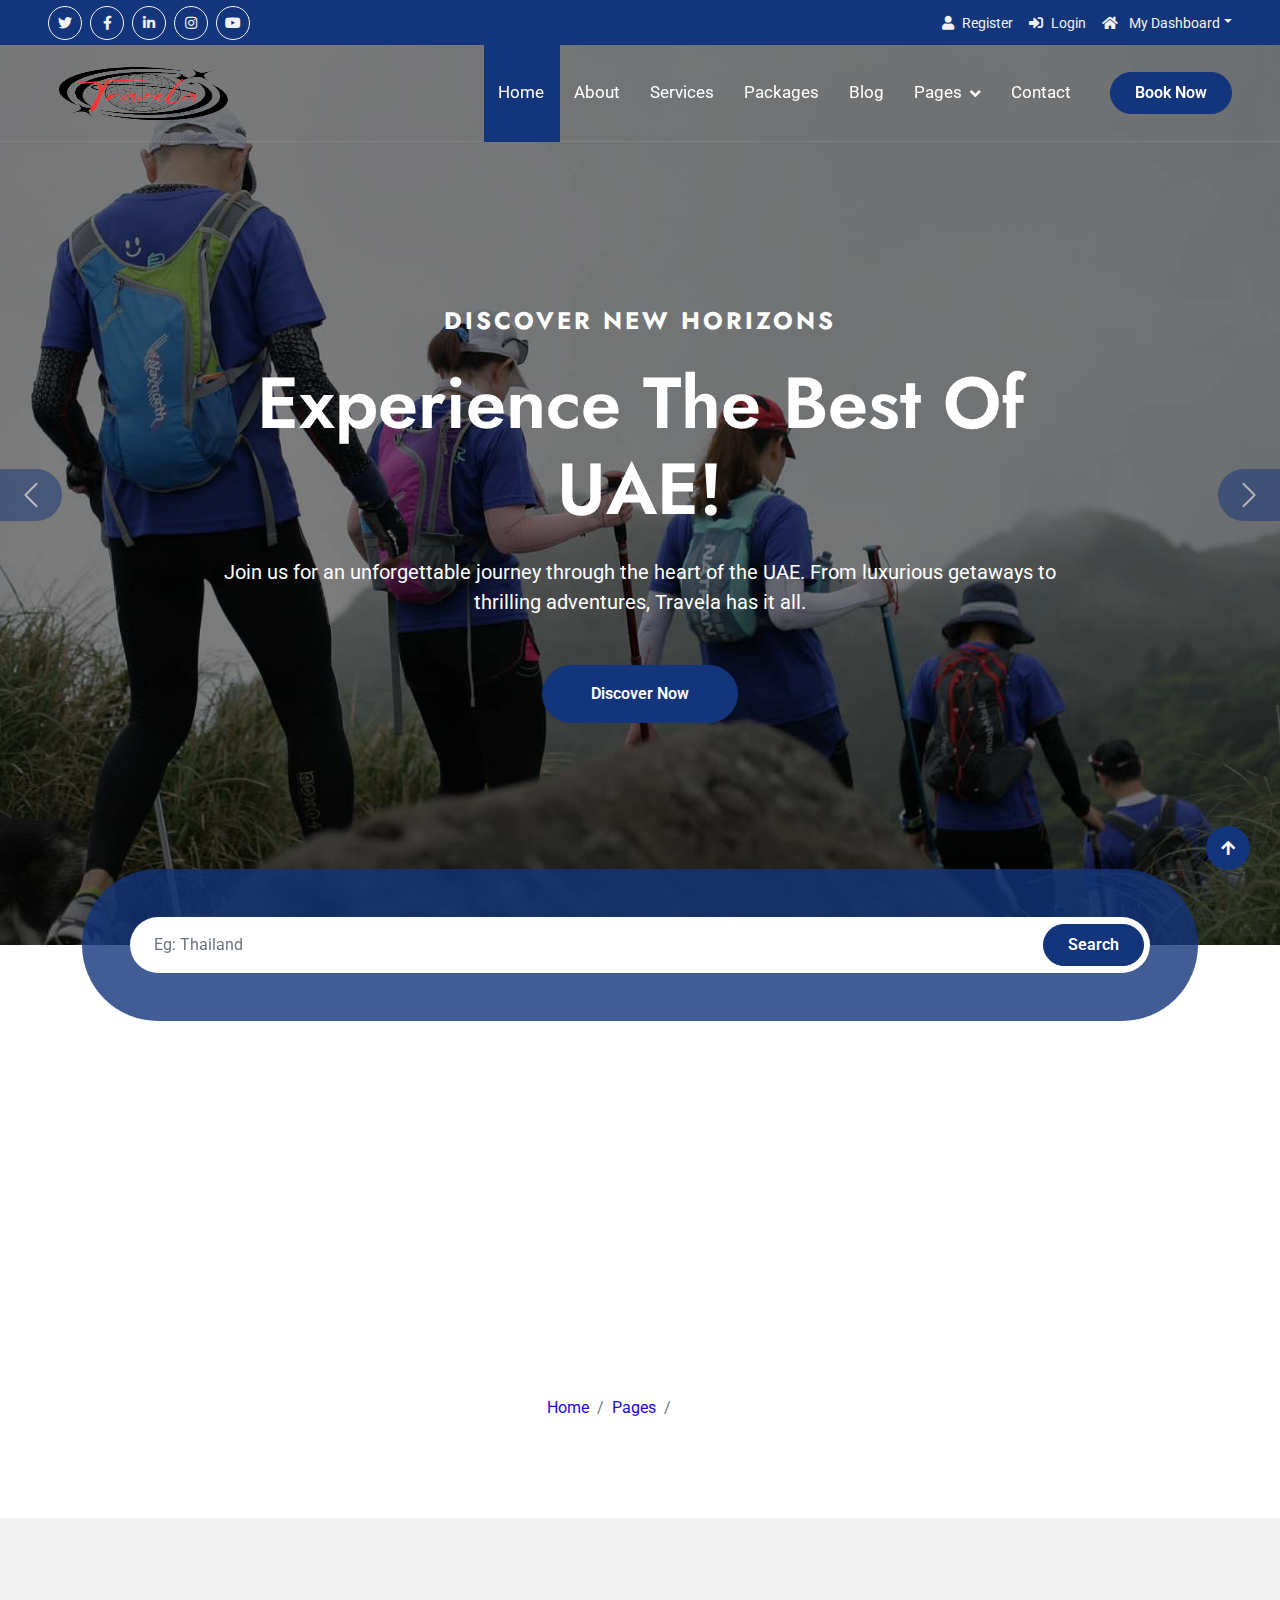
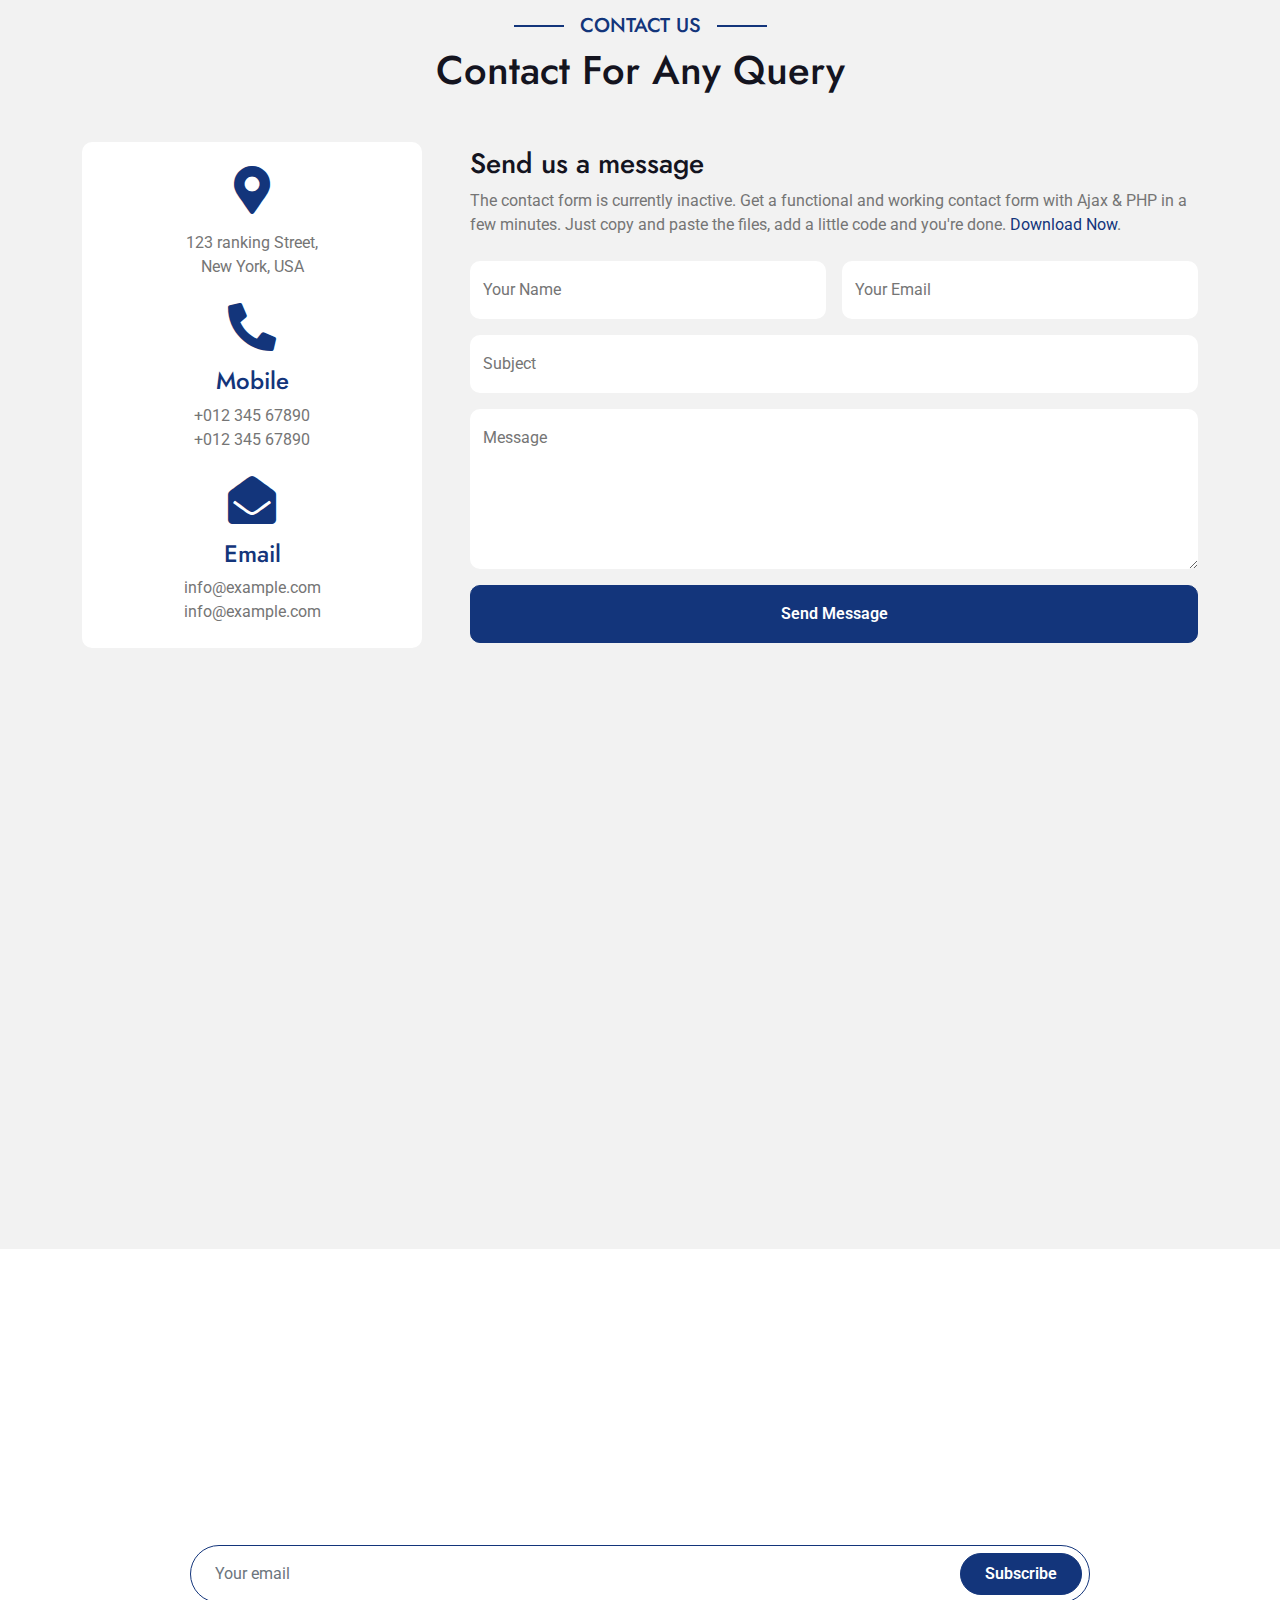
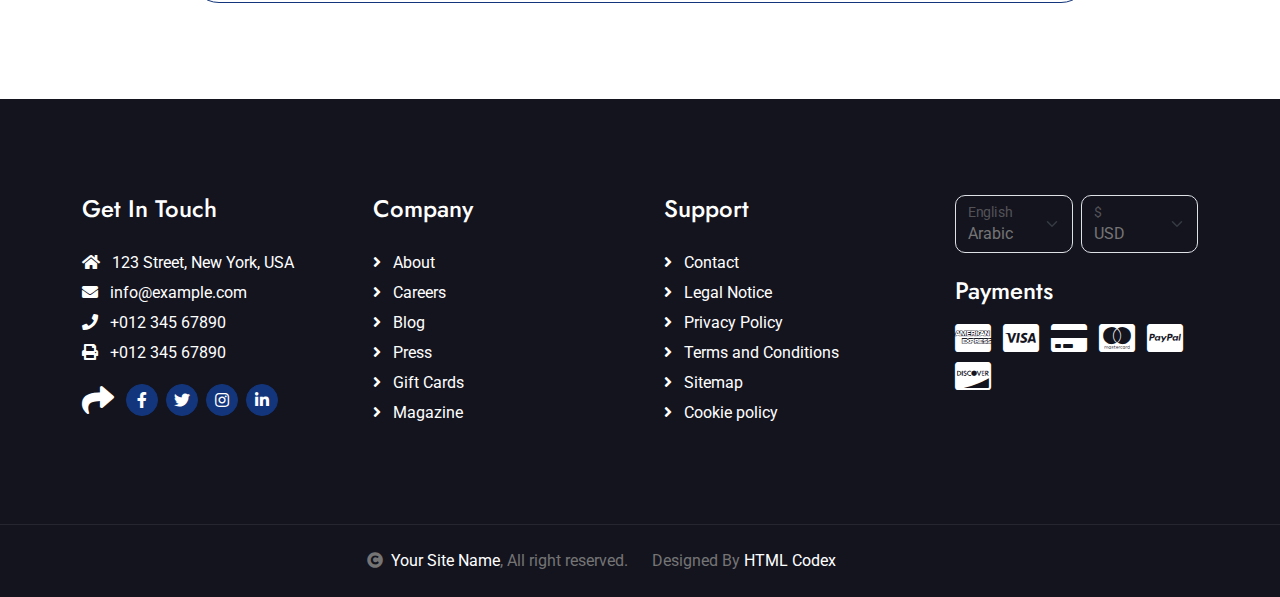
<file: contact.html>
<!DOCTYPE html>
<html lang="en">

<head>
    <meta charset="utf-8">
    <title>Travela - Your Gateway to Unforgettable UAE Experiences</title>
    <meta content="width=device-width, initial-scale=1.0" name="viewport">
    <meta name="keywords" content="Travela, UAE Tours, International Travel, Tour Packages, Adventure Travel, Luxury Travel">
    <meta name="description" content="Discover the best of the UAE with Travela. We offer bespoke tour packages and unforgettable travel experiences for international clients. Book your adventure today!">

    <!-- Favicon and Touch Icons -->
<link rel="apple-touch-icon" sizes="180x180" href="img\apple-touch-icon.png">
<link rel="icon" type="image/png" sizes="32x32" href="img\favicon-32x32.png">
<link rel="icon" type="image/png" sizes="16x16" href="img\favicon-16x16.png">
<link rel="manifest" href="img\site.webmanifest">
<link rel="mask-icon" href="img\safari-pinned-tab.svg" color="#5bbad5">
<link rel="shortcut icon" href="img\favicon.ico">
<meta name="msapplication-TileColor" content="#da532c">
<meta name="msapplication-TileImage" content="img\mstile-144x144.png">
<meta name="theme-color" content="#ffffff">

<!-- Android Icons -->
<link rel="icon" type="image/png" sizes="192x192" href="img\android-chrome-192x192.png">
<link rel="icon" type="image/png" sizes="512x512" href="img\android-chrome-512x512.png">


    <!-- Google Web Fonts -->
    <link rel="preconnect" href="https://fonts.googleapis.com">
    <link rel="preconnect" href="https://fonts.gstatic.com" crossorigin>
    <link href="https://fonts.googleapis.com/css2?family=Jost:wght@500;600&family=Roboto&display=swap" rel="stylesheet">

    <!-- Icon Font Stylesheet -->
    <link rel="stylesheet" href="https://use.fontawesome.com/releases/v5.15.4/css/all.css" />
    <link href="https://cdn.jsdelivr.net/npm/bootstrap-icons@1.4.1/font/bootstrap-icons.css" rel="stylesheet">

    <!-- Libraries Stylesheet -->
    <link href="lib/owlcarousel/assets/owl.carousel.min.css" rel="stylesheet">
    <link href="lib/lightbox/css/lightbox.min.css" rel="stylesheet">

    <!-- Customized Bootstrap Stylesheet -->
    <link href="css/bootstrap.min.css" rel="stylesheet">

    <!-- Template Stylesheet -->
    <link href="css/style.css" rel="stylesheet">
</head>

<body>

    <!-- Spinner Start -->
    <div id="spinner" class="show bg-white position-fixed translate-middle w-100 vh-100 top-50 start-50 d-flex align-items-center justify-content-center">
        <div class="spinner-border text-primary" style="width: 3rem; height: 3rem;" role="status">
            <span class="sr-only">Loading...</span>
        </div>
    </div>
    <!-- Spinner End -->

    <!-- Topbar Start -->
    <div class="container-fluid bg-primary px-5 d-none d-lg-block">
        <div class="row gx-0">
            <div class="col-lg-8 text-center text-lg-start mb-2 mb-lg-0">
                <div class="d-inline-flex align-items-center" style="height: 45px;">
                    <a class="btn btn-sm btn-outline-light btn-sm-square rounded-circle me-2" href="#"><i class="fab fa-twitter fw-normal"></i></a>
                    <a class="btn btn-sm btn-outline-light btn-sm-square rounded-circle me-2" href="#"><i class="fab fa-facebook-f fw-normal"></i></a>
                    <a class="btn btn-sm btn-outline-light btn-sm-square rounded-circle me-2" href="#"><i class="fab fa-linkedin-in fw-normal"></i></a>
                    <a class="btn btn-sm btn-outline-light btn-sm-square rounded-circle me-2" href="#"><i class="fab fa-instagram fw-normal"></i></a>
                    <a class="btn btn-sm btn-outline-light btn-sm-square" href="#"><i class="fab fa-youtube fw-normal"></i></a>
                </div>
            </div>
            <div class="col-lg-4 text-center text-lg-end">
                <div class="d-inline-flex align-items-center" style="height: 45px;">
                    <a href="#"><small class="me-3 text-light"><i class="fa fa-user me-2"></i>Register</small></a>
                    <a href="#"><small class="me-3 text-light"><i class="fa fa-sign-in-alt me-2"></i>Login</small></a>
                    <div class="dropdown">
                        <a href="#" class="dropdown-toggle text-light" data-bs-toggle="dropdown"><small><i class="fa fa-home me-2"></i> My Dashboard</small></a>
                        <div class="dropdown-menu rounded">
                            <a href="#" class="dropdown-item"><i class="fas fa-user-alt me-2"></i> My Profile</a>
                            <a href="#" class="dropdown-item"><i class="fas fa-comment-alt me-2"></i> Inbox</a>
                            <a href="#" class="dropdown-item"><i class="fas fa-bell me-2"></i> Notifications</a>
                            <a href="#" class="dropdown-item"><i class="fas fa-cog me-2"></i> Account Settings</a>
                            <a href="#" class="dropdown-item"><i class="fas fa-power-off me-2"></i> Log Out</a>
                        </div>
                    </div>
                </div>
            </div>
        </div>
    </div>
    <!-- Topbar End -->

    <!-- Navbar & Hero Start -->
    <div class="container-fluid position-relative p-0">
       <nav class="navbar navbar-expand-lg navbar-light px-4 px-lg-5 py-3 py-lg-0" >
    <a href="" class="navbar-brand p-0">
        <img src="img/logo.png" alt="Travela Logo" class="logo-img">
    </a>
    <button class="navbar-toggler" type="button" data-bs-toggle="collapse" data-bs-target="#navbarCollapse">
        <span class="fa fa-bars"></span>
    </button>
    <div class="collapse navbar-collapse" id="navbarCollapse">
        <div class="navbar-nav ms-auto py-0">
            <a href="index.html" class="nav-item nav-link active">Home</a>
            <a href="about.html" class="nav-item nav-link">About</a>
            <a href="services.html" class="nav-item nav-link">Services</a>
            <a href="packages.html" class="nav-item nav-link">Packages</a>
            <a href="blog.html" class="nav-item nav-link">Blog</a>
            <div class="nav-item dropdown">
                <a href="#" class="nav-link dropdown-toggle" data-bs-toggle="dropdown">Pages</a>
                <div class="dropdown-menu m-0">
                    <a href="destination.html" class="dropdown-item">Destination</a>
                    <a href="tour.html" class="dropdown-item">Explore Tour</a>
                    <a href="booking.html" class="dropdown-item">Travel Booking</a>
                    <a href="gallery.html" class="dropdown-item">Our Gallery</a>
                    <a href="guides.html" class="dropdown-item">Travel Guides</a>
                    <a href="testimonial.html" class="dropdown-item">Testimonial</a>
                    <a href="404.html" class="dropdown-item">404 Page</a>
                </div>
            </div>
            <a href="contact.html" class="nav-item nav-link">Contact</a>
        </div>
        <a href="#" class="btn btn-primary rounded-pill py-2 px-4 ms-lg-4">Book Now</a>
    </div>
</nav>


           <!-- Carousel Start -->
        <div class="carousel-header">
            <div id="carouselId" class="carousel slide" data-bs-ride="carousel">
                <ol class="carousel-indicators">
                    <li data-bs-target="#carouselId" data-bs-slide-to="0" class="active"></li>
                    <li data-bs-target="#carouselId" data-bs-slide-to="1"></li>
                    <li data-bs-target="#carouselId" data-bs-slide-to="2"></li>
                </ol>
                <div class="carousel-inner" role="listbox">
                    <div class="carousel-item active">
                        <img src="img/carousel-2.jpg" class="img-fluid" alt="Image">
                        <div class="carousel-caption">
                            <div class="p-3" style="max-width: 900px;">
                                <h4 class="text-white text-uppercase fw-bold mb-4" style="letter-spacing: 3px;">Discover New Horizons</h4>
                                <h1 class="display-2 text-capitalize text-white mb-4">Experience the Best of UAE!</h1>
                                <p class="mb-5 fs-5">Join us for an unforgettable journey through the heart of the UAE. From luxurious getaways to thrilling adventures, Travela has it all.</p>
                                <div class="d-flex align-items-center justify-content-center">
                                    <a class="btn-hover-bg btn btn-primary rounded-pill text-white py-3 px-5" href="#">Discover Now</a>
                                </div>
                            </div>
                        </div>
                    </div>
                    <div class="carousel-item">
                        <img src="img/carousel-1.jpg" class="img-fluid" alt="Image">
                        <div class="carousel-caption">
                            <div class="p-3" style="max-width: 900px;">
                                <h4 class="text-white text-uppercase fw-bold mb-4" style="letter-spacing: 3px;">Explore the Wonders</h4>
                                <h1 class="display-2 text-capitalize text-white mb-4">Find Your Perfect UAE Tour</h1>
                                <p class="mb-5 fs-5">Our curated tours offer something for everyone. Whether you're seeking adventure, relaxation, or cultural immersion, Travela delivers the ultimate UAE experience.</p>
                                <div class="d-flex align-items-center justify-content-center">
                                    <a class="btn-hover-bg btn btn-primary rounded-pill text-white py-3 px-5" href="#">Discover Now</a>
                                </div>
                            </div>
                        </div>
                    </div>
                    <div class="carousel-item">
                        <img src="img/carousel-3.jpg" class="img-fluid" alt="Image">
                        <div class="carousel-caption">
                            <div class="p-3" style="max-width: 900px;">
                                <h4 class="text-white text-uppercase fw-bold mb-4" style="letter-spacing: 3px;">Unleash Your Adventure</h4>
                                <h1 class="display-2 text-capitalize text-white mb-4">Ready for a Thrilling UAE Journey?</h1>
                                <p class="mb-5 fs-5">Embark on an exciting adventure with Travela. Explore breathtaking landscapes, indulge in luxury, and experience the thrill of a lifetime.</p>
                                <div class="d-flex align-items-center justify-content-center">
                                    <a class="btn-hover-bg btn btn-primary rounded-pill text-white py-3 px-5" href="#">Discover Now</a>
                                </div>
                            </div>
                        </div>
                    </div>
                </div>
                <button class="carousel-control-prev" type="button" data-bs-target="#carouselId" data-bs-slide="prev">
                    <span class="carousel-control-prev-icon btn bg-primary" aria-hidden="false"></span>
                    <span class="visually-hidden">Previous</span>
                </button>
                <button class="carousel-control-next" type="button" data-bs-target="#carouselId" data-bs-slide="next">
                    <span class="carousel-control-next-icon btn bg-primary" aria-hidden="false"></span>
                    <span class="visually-hidden">Next</span>
                </button>
            </div>
        </div>
        <!-- Carousel End -->

        <!-- Search Bar Start -->
        <div class="container-fluid search-bar position-relative" style="top: -50%; transform: translateY(-50%);">
            <div class="container">
                <div class="position-relative rounded-pill w-100 mx-auto p-5" style="background: rgba(19, 53, 123, 0.8);">
                    <input class="form-control border-0 rounded-pill w-100 py-3 ps-4 pe-5" type="text" placeholder="Eg: Thailand">
                    <button type="button" class="btn btn-primary rounded-pill py-2 px-4 position-absolute me-2" style="top: 50%; right: 46px; transform: translateY(-50%);">Search</button>
                </div>
            </div>
        </div>
        <!-- Search Bar End -->
    </div>
    <!-- Navbar & Hero End -->

        <!-- Header Start -->
        <div class="container-fluid bg-breadcrumb">
            <div class="container text-center py-5" style="max-width: 900px;">
                <h3 class="text-white display-3 mb-4">Contact Us</h1>
                <ol class="breadcrumb justify-content-center mb-0">
                    <li class="breadcrumb-item"><a href="index.html">Home</a></li>
                    <li class="breadcrumb-item"><a href="#">Pages</a></li>
                    <li class="breadcrumb-item active text-white">Contact</li>
                </ol>    
            </div>
        </div>
        <!-- Header End -->

        <!-- Contact Start -->
        <div class="container-fluid contact bg-light py-5">
            <div class="container py-5">
                <div class="mx-auto text-center mb-5" style="max-width: 900px;">
                    <h5 class="section-title px-3">Contact Us</h5>
                    <h1 class="mb-0">Contact For Any Query</h1>
                </div>
                <div class="row g-5 align-items-center">
                    <div class="col-lg-4">
                        <div class="bg-white rounded p-4">
                            <div class="text-center mb-4">
                                <i class="fa fa-map-marker-alt fa-3x text-primary"></i>
                                <h4 class="text-primary"><Address></Address></h4>
                                <p class="mb-0">123 ranking Street, <br> New York, USA</p>
                            </div>
                            <div class="text-center mb-4">
                                <i class="fa fa-phone-alt fa-3x text-primary mb-3"></i>
                                <h4 class="text-primary">Mobile</h4>
                                <p class="mb-0">+012 345 67890</p>
                                <p class="mb-0">+012 345 67890</p>
                            </div>
                           
                            <div class="text-center">
                                <i class="fa fa-envelope-open fa-3x text-primary mb-3"></i>
                                <h4 class="text-primary">Email</h4>
                                <p class="mb-0">info@example.com</p>
                                <p class="mb-0">info@example.com</p>
                            </div>
                        </div>
                    </div>
                    <div class="col-lg-8">
                        <h3 class="mb-2">Send us a message</h3>
                        <p class="mb-4">The contact form is currently inactive. Get a functional and working contact form with Ajax & PHP in a few minutes. Just copy and paste the files, add a little code and you're done. <a href="https://htmlcodex.com/contact-form">Download Now</a>.</p>
                        <form>
                            <div class="row g-3">
                                <div class="col-md-6">
                                    <div class="form-floating">
                                        <input type="text" class="form-control border-0" id="name" placeholder="Your Name">
                                        <label for="name">Your Name</label>
                                    </div>
                                </div>
                                <div class="col-md-6">
                                    <div class="form-floating">
                                        <input type="email" class="form-control border-0" id="email" placeholder="Your Email">
                                        <label for="email">Your Email</label>
                                    </div>
                                </div>
                                <div class="col-12">
                                    <div class="form-floating">
                                        <input type="text" class="form-control border-0" id="subject" placeholder="Subject">
                                        <label for="subject">Subject</label>
                                    </div>
                                </div>
                                <div class="col-12">
                                    <div class="form-floating">
                                        <textarea class="form-control border-0" placeholder="Leave a message here" id="message" style="height: 160px"></textarea>
                                        <label for="message">Message</label>
                                    </div>
                                </div>
                                <div class="col-12">
                                    <button class="btn btn-primary w-100 py-3" type="submit">Send Message</button>
                                </div>
                            </div>
                        </form>
                    </div>
                    <div class="col-12">
                        <div class="rounded">
                            <iframe class="rounded w-100" 
                            style="height: 450px;" src="https://www.google.com/maps/embed?pb=!1m18!1m12!1m3!1d387191.33750346623!2d-73.97968099999999!3d40.6974881!2m3!1f0!2f0!3f0!3m2!1i1024!2i768!4f13.1!3m3!1m2!1s0x89c24fa5d33f083b%3A0xc80b8f06e177fe62!2sNew%20York%2C%20NY%2C%20USA!5e0!3m2!1sen!2sbd!4v1694259649153!5m2!1sen!2sbd" 
                            loading="lazy" referrerpolicy="no-referrer-when-downgrade"></iframe>
                        </div>
                    </div>
                </div>
            </div>
        </div>
        <!-- Contact End -->

        <!-- Subscribe Start -->
        <div class="container-fluid subscribe py-5">
            <div class="container text-center py-5">
                <div class="mx-auto text-center" style="max-width: 900px;">
                    <h5 class="subscribe-title px-3">Subscribe</h5>
                    <h1 class="text-white mb-4">Our Newsletter</h1>
                    <p class="text-white mb-5">Lorem ipsum dolor sit amet consectetur adipisicing elit. Laborum tempore nam, architecto doloremque velit explicabo? Voluptate sunt eveniet fuga eligendi! Expedita laudantium fugiat corrupti eum cum repellat a laborum quasi.
                    </p>
                    <div class="position-relative mx-auto">
                        <input class="form-control border-primary rounded-pill w-100 py-3 ps-4 pe-5" type="text" placeholder="Your email">
                        <button type="button" class="btn btn-primary rounded-pill position-absolute top-0 end-0 py-2 px-4 mt-2 me-2">Subscribe</button>
                    </div>
                </div>
            </div>
        </div>
        <!-- Subscribe End -->

        <!-- Footer Start -->
        <div class="container-fluid footer py-5">
            <div class="container py-5">
                <div class="row g-5">
                    <div class="col-md-6 col-lg-6 col-xl-3">
                        <div class="footer-item d-flex flex-column">
                            <h4 class="mb-4 text-white">Get In Touch</h4>
                            <a href=""><i class="fas fa-home me-2"></i> 123 Street, New York, USA</a>
                            <a href=""><i class="fas fa-envelope me-2"></i> info@example.com</a>
                            <a href=""><i class="fas fa-phone me-2"></i> +012 345 67890</a>
                            <a href="" class="mb-3"><i class="fas fa-print me-2"></i> +012 345 67890</a>
                            <div class="d-flex align-items-center">
                                <i class="fas fa-share fa-2x text-white me-2"></i>
                                <a class="btn-square btn btn-primary rounded-circle mx-1" href=""><i class="fab fa-facebook-f"></i></a>
                                <a class="btn-square btn btn-primary rounded-circle mx-1" href=""><i class="fab fa-twitter"></i></a>
                                <a class="btn-square btn btn-primary rounded-circle mx-1" href=""><i class="fab fa-instagram"></i></a>
                                <a class="btn-square btn btn-primary rounded-circle mx-1" href=""><i class="fab fa-linkedin-in"></i></a>
                            </div>
                        </div>
                    </div>
                    <div class="col-md-6 col-lg-6 col-xl-3">
                        <div class="footer-item d-flex flex-column">
                            <h4 class="mb-4 text-white">Company</h4>
                            <a href=""><i class="fas fa-angle-right me-2"></i> About</a>
                            <a href=""><i class="fas fa-angle-right me-2"></i> Careers</a>
                            <a href=""><i class="fas fa-angle-right me-2"></i> Blog</a>
                            <a href=""><i class="fas fa-angle-right me-2"></i> Press</a>
                            <a href=""><i class="fas fa-angle-right me-2"></i> Gift Cards</a>
                            <a href=""><i class="fas fa-angle-right me-2"></i> Magazine</a>
                        </div>
                    </div>
                    <div class="col-md-6 col-lg-6 col-xl-3">
                        <div class="footer-item d-flex flex-column">
                            <h4 class="mb-4 text-white">Support</h4>
                            <a href=""><i class="fas fa-angle-right me-2"></i> Contact</a>
                            <a href=""><i class="fas fa-angle-right me-2"></i> Legal Notice</a>
                            <a href=""><i class="fas fa-angle-right me-2"></i> Privacy Policy</a>
                            <a href=""><i class="fas fa-angle-right me-2"></i> Terms and Conditions</a>
                            <a href=""><i class="fas fa-angle-right me-2"></i> Sitemap</a>
                            <a href=""><i class="fas fa-angle-right me-2"></i> Cookie policy</a>
                        </div>
                    </div>
                    <div class="col-md-6 col-lg-6 col-xl-3">
                        <div class="footer-item">
                            <div class="row gy-3 gx-2 mb-4">
                                <div class="col-xl-6">
                                    <form>
                                        <div class="form-floating">
                                            <select class="form-select bg-dark border" id="select1">
                                                <option value="1">Arabic</option>
                                                <option value="2">German</option>
                                                <option value="3">Greek</option>
                                                <option value="3">New York</option>
                                            </select>
                                            <label for="select1">English</label>
                                        </div>
                                    </form>
                                </div>
                                <div class="col-xl-6">
                                    <form>
                                        <div class="form-floating">
                                            <select class="form-select bg-dark border" id="select1">
                                                <option value="1">USD</option>
                                                <option value="2">EUR</option>
                                                <option value="3">INR</option>
                                                <option value="3">GBP</option>
                                            </select>
                                            <label for="select1">$</label>
                                        </div>
                                    </form>
                                </div>
                            </div>
                            <h4 class="text-white mb-3">Payments</h4>
                            <div class="footer-bank-card">
                                <a href="#" class="text-white me-2"><i class="fab fa-cc-amex fa-2x"></i></a>
                                <a href="#" class="text-white me-2"><i class="fab fa-cc-visa fa-2x"></i></a>
                                <a href="#" class="text-white me-2"><i class="fas fa-credit-card fa-2x"></i></a>
                                <a href="#" class="text-white me-2"><i class="fab fa-cc-mastercard fa-2x"></i></a>
                                <a href="#" class="text-white me-2"><i class="fab fa-cc-paypal fa-2x"></i></a>
                                <a href="#" class="text-white"><i class="fab fa-cc-discover fa-2x"></i></a>
                            </div>
                        </div>
                    </div>
                </div>
            </div>
        </div>
        <!-- Footer End -->
        
        <!-- Copyright Start -->
        <div class="container-fluid copyright text-body py-4">
            <div class="container">
                <div class="row g-4 align-items-center">
                    <div class="col-md-6 text-center text-md-end mb-md-0">
                        <i class="fas fa-copyright me-2"></i><a class="text-white" href="#">Your Site Name</a>, All right reserved.
                    </div>
                    <div class="col-md-6 text-center text-md-start">
                        <!--/*** This template is free as long as you keep the below author’s credit link/attribution link/backlink. ***/-->
                        <!--/*** If you'd like to use the template without the below author’s credit link/attribution link/backlink, ***/-->
                        <!--/*** you can purchase the Credit Removal License from "https://htmlcodex.com/credit-removal". ***/-->
                        Designed By <a class="text-white" href="https://htmlcodex.com">HTML Codex</a>
                    </div>
                </div>
            </div>
        </div>
        <!-- Copyright End -->

        <!-- Back to Top -->
        <a href="#" class="btn btn-primary btn-primary-outline-0 btn-md-square back-to-top"><i class="fa fa-arrow-up"></i></a>   

        
        <!-- JavaScript Libraries -->
        <script src="https://ajax.googleapis.com/ajax/libs/jquery/3.6.4/jquery.min.js"></script>
        <script src="https://cdn.jsdelivr.net/npm/bootstrap@5.0.0/dist/js/bootstrap.bundle.min.js"></script>
        <script src="lib/easing/easing.min.js"></script>
        <script src="lib/waypoints/waypoints.min.js"></script>
        <script src="lib/owlcarousel/owl.carousel.min.js"></script>
        <script src="lib/lightbox/js/lightbox.min.js"></script>
        

        <!-- Template Javascript -->
        <script src="js/main.js"></script>
    </body>

</html>
</file>
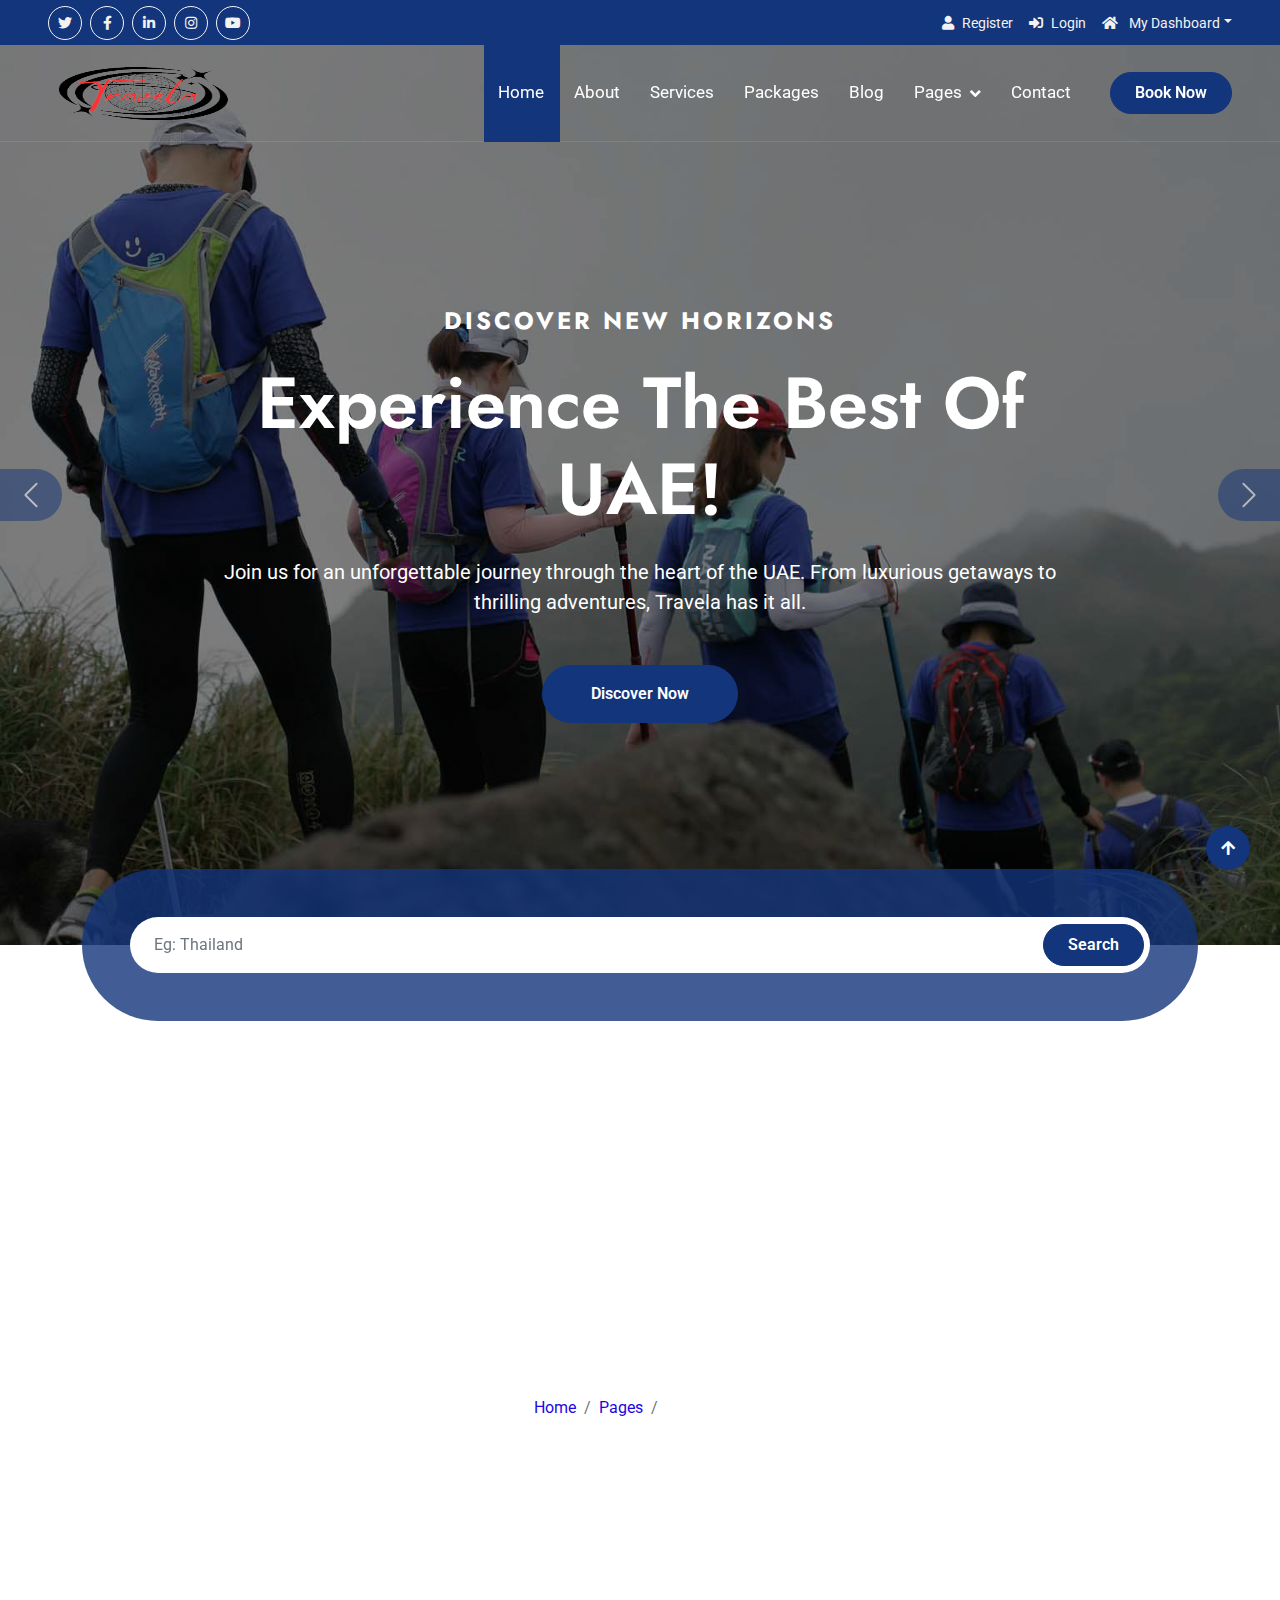
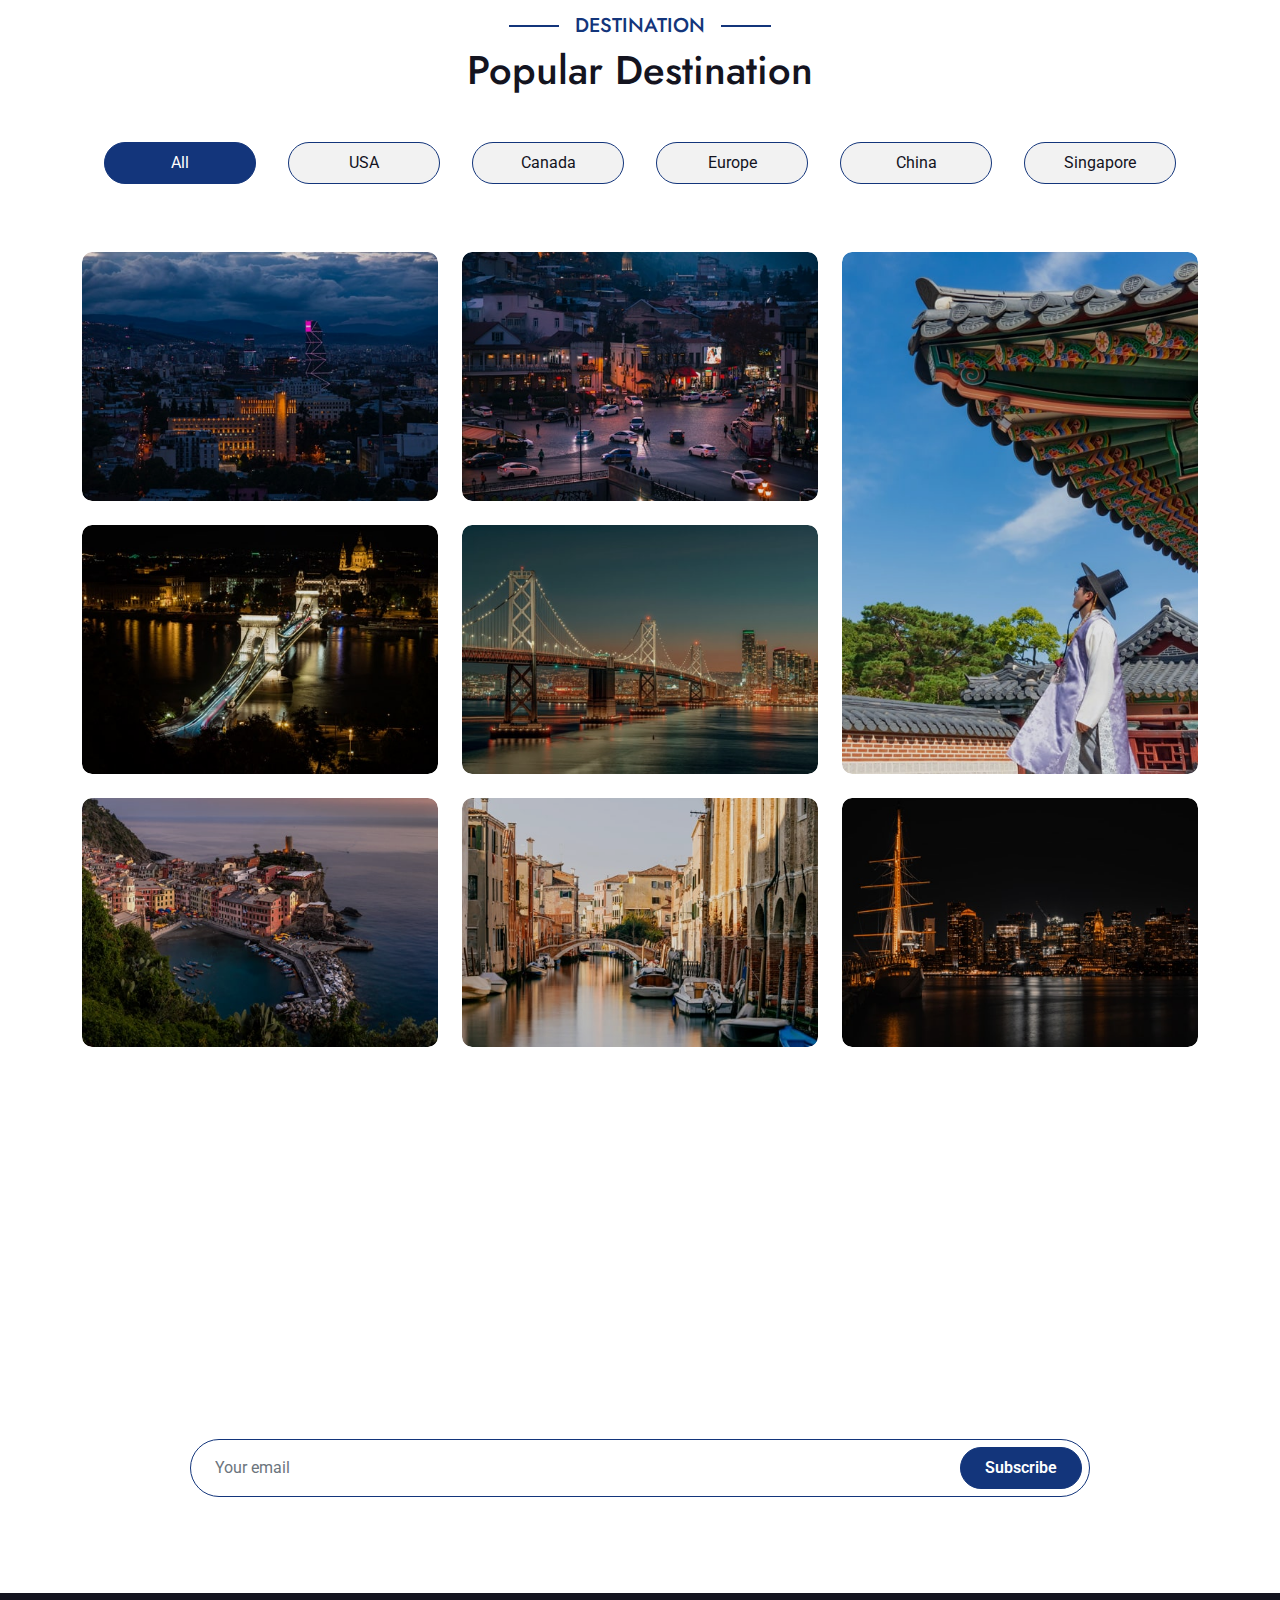
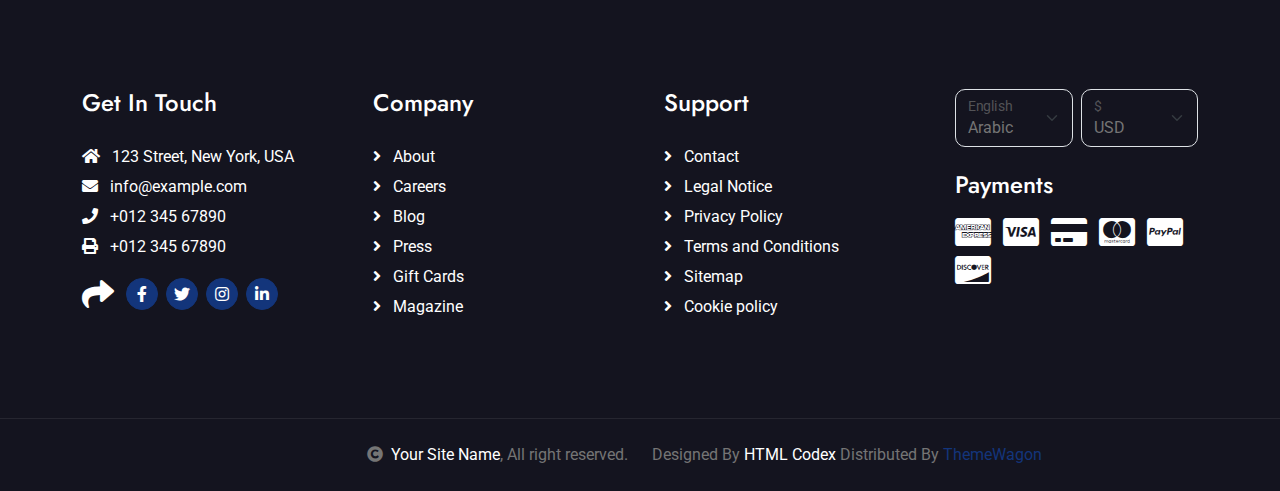
<file: destination.html>
<!DOCTYPE html>
<html lang="en">

<head>
    <meta charset="utf-8">
    <title>Travela - Your Gateway to Unforgettable UAE Experiences</title>
    <meta content="width=device-width, initial-scale=1.0" name="viewport">
    <meta name="keywords" content="Travela, UAE Tours, International Travel, Tour Packages, Adventure Travel, Luxury Travel">
    <meta name="description" content="Discover the best of the UAE with Travela. We offer bespoke tour packages and unforgettable travel experiences for international clients. Book your adventure today!">

    <!-- Favicon and Touch Icons -->
<link rel="apple-touch-icon" sizes="180x180" href="img\apple-touch-icon.png">
<link rel="icon" type="image/png" sizes="32x32" href="img\favicon-32x32.png">
<link rel="icon" type="image/png" sizes="16x16" href="img\favicon-16x16.png">
<link rel="manifest" href="img\site.webmanifest">
<link rel="mask-icon" href="img\safari-pinned-tab.svg" color="#5bbad5">
<link rel="shortcut icon" href="img\favicon.ico">
<meta name="msapplication-TileColor" content="#da532c">
<meta name="msapplication-TileImage" content="img\mstile-144x144.png">
<meta name="theme-color" content="#ffffff">

<!-- Android Icons -->
<link rel="icon" type="image/png" sizes="192x192" href="img\android-chrome-192x192.png">
<link rel="icon" type="image/png" sizes="512x512" href="img\android-chrome-512x512.png">


    <!-- Google Web Fonts -->
    <link rel="preconnect" href="https://fonts.googleapis.com">
    <link rel="preconnect" href="https://fonts.gstatic.com" crossorigin>
    <link href="https://fonts.googleapis.com/css2?family=Jost:wght@500;600&family=Roboto&display=swap" rel="stylesheet">

    <!-- Icon Font Stylesheet -->
    <link rel="stylesheet" href="https://use.fontawesome.com/releases/v5.15.4/css/all.css" />
    <link href="https://cdn.jsdelivr.net/npm/bootstrap-icons@1.4.1/font/bootstrap-icons.css" rel="stylesheet">

    <!-- Libraries Stylesheet -->
    <link href="lib/owlcarousel/assets/owl.carousel.min.css" rel="stylesheet">
    <link href="lib/lightbox/css/lightbox.min.css" rel="stylesheet">

    <!-- Customized Bootstrap Stylesheet -->
    <link href="css/bootstrap.min.css" rel="stylesheet">

    <!-- Template Stylesheet -->
    <link href="css/style.css" rel="stylesheet">
</head>

<body>

    <!-- Spinner Start -->
    <div id="spinner" class="show bg-white position-fixed translate-middle w-100 vh-100 top-50 start-50 d-flex align-items-center justify-content-center">
        <div class="spinner-border text-primary" style="width: 3rem; height: 3rem;" role="status">
            <span class="sr-only">Loading...</span>
        </div>
    </div>
    <!-- Spinner End -->

    <!-- Topbar Start -->
    <div class="container-fluid bg-primary px-5 d-none d-lg-block">
        <div class="row gx-0">
            <div class="col-lg-8 text-center text-lg-start mb-2 mb-lg-0">
                <div class="d-inline-flex align-items-center" style="height: 45px;">
                    <a class="btn btn-sm btn-outline-light btn-sm-square rounded-circle me-2" href="#"><i class="fab fa-twitter fw-normal"></i></a>
                    <a class="btn btn-sm btn-outline-light btn-sm-square rounded-circle me-2" href="#"><i class="fab fa-facebook-f fw-normal"></i></a>
                    <a class="btn btn-sm btn-outline-light btn-sm-square rounded-circle me-2" href="#"><i class="fab fa-linkedin-in fw-normal"></i></a>
                    <a class="btn btn-sm btn-outline-light btn-sm-square rounded-circle me-2" href="#"><i class="fab fa-instagram fw-normal"></i></a>
                    <a class="btn btn-sm btn-outline-light btn-sm-square" href="#"><i class="fab fa-youtube fw-normal"></i></a>
                </div>
            </div>
            <div class="col-lg-4 text-center text-lg-end">
                <div class="d-inline-flex align-items-center" style="height: 45px;">
                    <a href="#"><small class="me-3 text-light"><i class="fa fa-user me-2"></i>Register</small></a>
                    <a href="#"><small class="me-3 text-light"><i class="fa fa-sign-in-alt me-2"></i>Login</small></a>
                    <div class="dropdown">
                        <a href="#" class="dropdown-toggle text-light" data-bs-toggle="dropdown"><small><i class="fa fa-home me-2"></i> My Dashboard</small></a>
                        <div class="dropdown-menu rounded">
                            <a href="#" class="dropdown-item"><i class="fas fa-user-alt me-2"></i> My Profile</a>
                            <a href="#" class="dropdown-item"><i class="fas fa-comment-alt me-2"></i> Inbox</a>
                            <a href="#" class="dropdown-item"><i class="fas fa-bell me-2"></i> Notifications</a>
                            <a href="#" class="dropdown-item"><i class="fas fa-cog me-2"></i> Account Settings</a>
                            <a href="#" class="dropdown-item"><i class="fas fa-power-off me-2"></i> Log Out</a>
                        </div>
                    </div>
                </div>
            </div>
        </div>
    </div>
    <!-- Topbar End -->

    <!-- Navbar & Hero Start -->
    <div class="container-fluid position-relative p-0">
       <nav class="navbar navbar-expand-lg navbar-light px-4 px-lg-5 py-3 py-lg-0" >
    <a href="" class="navbar-brand p-0">
        <img src="img/logo.png" alt="Travela Logo" class="logo-img">
    </a>
    <button class="navbar-toggler" type="button" data-bs-toggle="collapse" data-bs-target="#navbarCollapse">
        <span class="fa fa-bars"></span>
    </button>
    <div class="collapse navbar-collapse" id="navbarCollapse">
        <div class="navbar-nav ms-auto py-0">
            <a href="index.html" class="nav-item nav-link active">Home</a>
            <a href="about.html" class="nav-item nav-link">About</a>
            <a href="services.html" class="nav-item nav-link">Services</a>
            <a href="packages.html" class="nav-item nav-link">Packages</a>
            <a href="blog.html" class="nav-item nav-link">Blog</a>
            <div class="nav-item dropdown">
                <a href="#" class="nav-link dropdown-toggle" data-bs-toggle="dropdown">Pages</a>
                <div class="dropdown-menu m-0">
                    <a href="destination.html" class="dropdown-item">Destination</a>
                    <a href="tour.html" class="dropdown-item">Explore Tour</a>
                    <a href="booking.html" class="dropdown-item">Travel Booking</a>
                    <a href="gallery.html" class="dropdown-item">Our Gallery</a>
                    <a href="guides.html" class="dropdown-item">Travel Guides</a>
                    <a href="testimonial.html" class="dropdown-item">Testimonial</a>
                    <a href="404.html" class="dropdown-item">404 Page</a>
                </div>
            </div>
            <a href="contact.html" class="nav-item nav-link">Contact</a>
        </div>
        <a href="#" class="btn btn-primary rounded-pill py-2 px-4 ms-lg-4">Book Now</a>
    </div>
</nav>


           <!-- Carousel Start -->
        <div class="carousel-header">
            <div id="carouselId" class="carousel slide" data-bs-ride="carousel">
                <ol class="carousel-indicators">
                    <li data-bs-target="#carouselId" data-bs-slide-to="0" class="active"></li>
                    <li data-bs-target="#carouselId" data-bs-slide-to="1"></li>
                    <li data-bs-target="#carouselId" data-bs-slide-to="2"></li>
                </ol>
                <div class="carousel-inner" role="listbox">
                    <div class="carousel-item active">
                        <img src="img/carousel-2.jpg" class="img-fluid" alt="Image">
                        <div class="carousel-caption">
                            <div class="p-3" style="max-width: 900px;">
                                <h4 class="text-white text-uppercase fw-bold mb-4" style="letter-spacing: 3px;">Discover New Horizons</h4>
                                <h1 class="display-2 text-capitalize text-white mb-4">Experience the Best of UAE!</h1>
                                <p class="mb-5 fs-5">Join us for an unforgettable journey through the heart of the UAE. From luxurious getaways to thrilling adventures, Travela has it all.</p>
                                <div class="d-flex align-items-center justify-content-center">
                                    <a class="btn-hover-bg btn btn-primary rounded-pill text-white py-3 px-5" href="#">Discover Now</a>
                                </div>
                            </div>
                        </div>
                    </div>
                    <div class="carousel-item">
                        <img src="img/carousel-1.jpg" class="img-fluid" alt="Image">
                        <div class="carousel-caption">
                            <div class="p-3" style="max-width: 900px;">
                                <h4 class="text-white text-uppercase fw-bold mb-4" style="letter-spacing: 3px;">Explore the Wonders</h4>
                                <h1 class="display-2 text-capitalize text-white mb-4">Find Your Perfect UAE Tour</h1>
                                <p class="mb-5 fs-5">Our curated tours offer something for everyone. Whether you're seeking adventure, relaxation, or cultural immersion, Travela delivers the ultimate UAE experience.</p>
                                <div class="d-flex align-items-center justify-content-center">
                                    <a class="btn-hover-bg btn btn-primary rounded-pill text-white py-3 px-5" href="#">Discover Now</a>
                                </div>
                            </div>
                        </div>
                    </div>
                    <div class="carousel-item">
                        <img src="img/carousel-3.jpg" class="img-fluid" alt="Image">
                        <div class="carousel-caption">
                            <div class="p-3" style="max-width: 900px;">
                                <h4 class="text-white text-uppercase fw-bold mb-4" style="letter-spacing: 3px;">Unleash Your Adventure</h4>
                                <h1 class="display-2 text-capitalize text-white mb-4">Ready for a Thrilling UAE Journey?</h1>
                                <p class="mb-5 fs-5">Embark on an exciting adventure with Travela. Explore breathtaking landscapes, indulge in luxury, and experience the thrill of a lifetime.</p>
                                <div class="d-flex align-items-center justify-content-center">
                                    <a class="btn-hover-bg btn btn-primary rounded-pill text-white py-3 px-5" href="#">Discover Now</a>
                                </div>
                            </div>
                        </div>
                    </div>
                </div>
                <button class="carousel-control-prev" type="button" data-bs-target="#carouselId" data-bs-slide="prev">
                    <span class="carousel-control-prev-icon btn bg-primary" aria-hidden="false"></span>
                    <span class="visually-hidden">Previous</span>
                </button>
                <button class="carousel-control-next" type="button" data-bs-target="#carouselId" data-bs-slide="next">
                    <span class="carousel-control-next-icon btn bg-primary" aria-hidden="false"></span>
                    <span class="visually-hidden">Next</span>
                </button>
            </div>
        </div>
        <!-- Carousel End -->

        <!-- Search Bar Start -->
        <div class="container-fluid search-bar position-relative" style="top: -50%; transform: translateY(-50%);">
            <div class="container">
                <div class="position-relative rounded-pill w-100 mx-auto p-5" style="background: rgba(19, 53, 123, 0.8);">
                    <input class="form-control border-0 rounded-pill w-100 py-3 ps-4 pe-5" type="text" placeholder="Eg: Thailand">
                    <button type="button" class="btn btn-primary rounded-pill py-2 px-4 position-absolute me-2" style="top: 50%; right: 46px; transform: translateY(-50%);">Search</button>
                </div>
            </div>
        </div>
        <!-- Search Bar End -->
    </div>
    <!-- Navbar & Hero End -->

        <!-- Header Start -->
        <div class="container-fluid bg-breadcrumb">
            <div class="container text-center py-5" style="max-width: 900px;">
                <h3 class="text-white display-3 mb-4">Travel Destination</h1>
                <ol class="breadcrumb justify-content-center mb-0">
                    <li class="breadcrumb-item"><a href="index.html">Home</a></li>
                    <li class="breadcrumb-item"><a href="#">Pages</a></li>
                    <li class="breadcrumb-item active text-white">Destination</li>
                </ol>    
            </div>
        </div>
        <!-- Header End -->

        <!-- Destination Start -->
        <div class="container-fluid destination py-5">
            <div class="container py-5">
                <div class="mx-auto text-center mb-5" style="max-width: 900px;">
                    <h5 class="section-title px-3">Destination</h5>
                    <h1 class="mb-0">Popular Destination</h1>
                </div>
                <div class="tab-class text-center">
                    <ul class="nav nav-pills d-inline-flex justify-content-center mb-5">
                        <li class="nav-item">
                            <a class="d-flex mx-3 py-2 border border-primary bg-light rounded-pill active" data-bs-toggle="pill" href="#tab-1">
                                <span class="text-dark" style="width: 150px;">All</span>
                            </a>
                        </li>
                        <li class="nav-item">
                            <a class="d-flex py-2 mx-3 border border-primary bg-light rounded-pill" data-bs-toggle="pill" href="#tab-2">
                                <span class="text-dark" style="width: 150px;">USA</span>
                            </a>
                        </li>
                        <li class="nav-item">
                            <a class="d-flex mx-3 py-2 border border-primary bg-light rounded-pill" data-bs-toggle="pill" href="#tab-3">
                                <span class="text-dark" style="width: 150px;">Canada</span>
                            </a>
                        </li>
                        <li class="nav-item">
                            <a class="d-flex mx-3 py-2 border border-primary bg-light rounded-pill" data-bs-toggle="pill" href="#tab-4">
                                <span class="text-dark" style="width: 150px;">Europe</span>
                            </a>
                        </li>
                        <li class="nav-item">
                            <a class="d-flex mx-3 py-2 border border-primary bg-light rounded-pill" data-bs-toggle="pill" href="#tab-5">
                                <span class="text-dark" style="width: 150px;">China</span>
                            </a>
                        </li>
                        <li class="nav-item">
                            <a class="d-flex mx-3 py-2 border border-primary bg-light rounded-pill" data-bs-toggle="pill" href="#tab-6">
                                <span class="text-dark" style="width: 150px;">Singapore</span>
                            </a>
                        </li>
                    </ul>
                    <div class="tab-content">
                        <div id="tab-1" class="tab-pane fade show p-0 active">
                            <div class="row g-4">
                                <div class="col-xl-8">
                                    <div class="row g-4">
                                        <div class="col-lg-6">
                                            <div class="destination-img">
                                                <img class="img-fluid rounded w-100" src="img/destination-1.jpg" alt="">
                                                <div class="destination-overlay p-4">
                                                    <a href="#" class="btn btn-primary text-white rounded-pill border py-2 px-3">20 Photos</a>
                                                    <h4 class="text-white mb-2 mt-3">New York City</h4>
                                                    <a href="#" class="btn-hover text-white">View All Place <i class="fa fa-arrow-right ms-2"></i></a>
                                                </div>
                                                <div class="search-icon">
                                                    <a href="img/destination-1.jpg" data-lightbox="destination-1"><i class="fa fa-plus-square fa-1x btn btn-light btn-lg-square text-primary"></i></a>
                                                </div>
                                            </div>
                                        </div>
                                        <div class="col-lg-6">
                                            <div class="destination-img">
                                                <img class="img-fluid rounded w-100" src="img/destination-2.jpg" alt="">
                                                <div class="destination-overlay p-4">
                                                    <a href="#" class="btn btn-primary text-white rounded-pill border py-2 px-3">20 Photos</a>
                                                    <h4 class="text-white mb-2 mt-3">Las vegas</h4>
                                                    <a href="#" class="btn-hover text-white">View All Place <i class="fa fa-arrow-right ms-2"></i></a>
                                                </div>
                                                <div class="search-icon">
                                                    <a href="img/destination-2.jpg" data-lightbox="destination-2"><i class="fa fa-plus-square fa-1x btn btn-light btn-lg-square text-primary"></i></a>
                                                </div>
                                            </div>
                                        </div>
                                        <div class="col-lg-6">
                                            <div class="destination-img">
                                                <img class="img-fluid rounded w-100" src="img/destination-7.jpg" alt="">
                                                <div class="destination-overlay p-4">
                                                    <a href="#" class="btn btn-primary text-white rounded-pill border py-2 px-3">20 Photos</a>
                                                    <h4 class="text-white mb-2 mt-3">Los angelas</h4>
                                                    <a href="#" class="btn-hover text-white">View All Place <i class="fa fa-arrow-right ms-2"></i></a>
                                                </div>
                                                <div class="search-icon">
                                                    <a href="img/destination-7.jpg" data-lightbox="destination-7"><i class="fa fa-plus-square fa-1x btn btn-light btn-lg-square text-primary"></i></a>
                                                </div>
                                            </div>
                                        </div>
                                        <div class="col-lg-6">
                                            <div class="destination-img">
                                                <img class="img-fluid rounded w-100" src="img/destination-8.jpg" alt="">
                                                <div class="destination-overlay p-4">
                                                    <a href="#" class="btn btn-primary text-white rounded-pill border py-2 px-3">20 Photos</a>
                                                    <h4 class="text-white mb-2 mt-3">Los angelas</h4>
                                                    <a href="#" class="btn-hover text-white">View All Place <i class="fa fa-arrow-right ms-2"></i></a>
                                                </div>
                                                <div class="search-icon">
                                                    <a href="img/destination-8.jpg" data-lightbox="destination-8"><i class="fa fa-plus-square fa-1x btn btn-light btn-lg-square text-primary"></i></a>
                                                </div>
                                            </div>
                                        </div>
                                    </div>
                                </div>
                                <div class="col-xl-4">
                                    <div class="destination-img h-100">
                                        <img class="img-fluid rounded w-100 h-100" src="img/destination-9.jpg" style="object-fit: cover; min-height: 300px;" alt="">
                                        <div class="destination-overlay p-4">
                                            <a href="#" class="btn btn-primary text-white rounded-pill border py-2 px-3">20 Photos</a>
                                            <h4 class="text-white mb-2 mt-3">San francisco</h4>
                                            <a href="#" class="btn-hover text-white">View All Place <i class="fa fa-arrow-right ms-2"></i></a>
                                        </div>
                                        <div class="search-icon">
                                            <a href="img/destination-9.jpg" data-lightbox="destination-4"><i class="fa fa-plus-square fa-1x btn btn-light btn-lg-square text-primary"></i></a>
                                        </div>
                                    </div>
                                </div>
                                <div class="col-lg-4">
                                    <div class="destination-img">
                                        <img class="img-fluid rounded w-100" src="img/destination-4.jpg" alt="">
                                        <div class="destination-overlay p-4">
                                            <a href="#" class="btn btn-primary text-white rounded-pill border py-2 px-3">20 Photos</a>
                                            <h4 class="text-white mb-2 mt-3">Los angelas</h4>
                                            <a href="#" class="btn-hover text-white">View All Place <i class="fa fa-arrow-right ms-2"></i></a>
                                        </div>
                                        <div class="search-icon">
                                            <a href="img/destination-4.jpg" data-lightbox="destination-4"><i class="fa fa-plus-square fa-1x btn btn-light btn-lg-square text-primary"></i></a>
                                        </div>
                                    </div>
                                </div>
                                <div class="col-lg-4">
                                    <div class="destination-img">
                                        <img class="img-fluid rounded w-100" src="img/destination-5.jpg" alt="">
                                        <div class="destination-overlay p-4">
                                            <a href="#" class="btn btn-primary text-white rounded-pill border py-2 px-3">20 Photos</a>
                                            <h4 class="text-white mb-2 mt-3">Los angelas</h4>
                                            <a href="#" class="btn-hover text-white">View All Place <i class="fa fa-arrow-right ms-2"></i></a>
                                        </div>
                                        <div class="search-icon">
                                            <a href="img/destination-5.jpg" data-lightbox="destination-5"><i class="fa fa-plus-square fa-1x btn btn-light btn-lg-square text-primary"></i></a>
                                        </div>
                                    </div>
                                </div>
                                <div class="col-lg-4">
                                    <div class="destination-img">
                                        <img class="img-fluid rounded w-100" src="img/destination-6.jpg" alt="">
                                        <div class="destination-overlay p-4">
                                            <a href="#" class="btn btn-primary text-white rounded-pill border py-2 px-3">20 Photos</a>
                                            <h4 class="text-white mb-2 mt-3">Los angelas</h4>
                                            <a href="#" class="btn-hover text-white">View All Place <i class="fa fa-arrow-right ms-2"></i></a>
                                        </div>
                                        <div class="search-icon">
                                            <a href="img/destination-6.jpg" data-lightbox="destination-6"><i class="fa fa-plus-square fa-1x btn btn-light btn-lg-square text-primary"></i></a>
                                        </div>
                                    </div>
                                </div>
                            </div>
                        </div>
                        <div id="tab-2" class="tab-pane fade show p-0">
                            <div class="row g-4">
                                <div class="col-lg-6">
                                    <div class="destination-img">
                                        <img class="img-fluid rounded w-100" src="img/destination-5.jpg" alt="">
                                        <div class="destination-overlay p-4">
                                            <a href="#" class="btn btn-primary text-white rounded-pill border py-2 px-3">20 Photos</a>
                                            <h4 class="text-white mb-2 mt-3">San francisco</h4>
                                            <a href="#" class="btn-hover text-white">View All Place <i class="fa fa-arrow-right ms-2"></i></a>
                                        </div>
                                        <div class="search-icon">
                                            <a href="img/destination-5.jpg" data-lightbox="destination-5"><i class="fa fa-plus-square fa-1x btn btn-light btn-lg-square text-primary"></i></a>
                                        </div>
                                    </div>
                                </div>
                                <div class="col-lg-6">
                                    <div class="destination-img">
                                        <img class="img-fluid rounded w-100" src="img/destination-6.jpg" alt="">
                                        <div class="destination-overlay p-4">
                                            <a href="#" class="btn btn-primary text-white rounded-pill border py-2 px-3">20 Photos</a>
                                            <h4 class="text-white mb-2 mt-3">San francisco</h4>
                                            <a href="#" class="btn-hover text-white">View All Place <i class="fa fa-arrow-right ms-2"></i></a>
                                        </div>
                                        <div class="search-icon">
                                            <a href="img/destination-6.jpg" data-lightbox="destination-6"><i class="fa fa-plus-square fa-1x btn btn-light btn-lg-square text-primary"></i></a>
                                        </div>
                                    </div>
                                </div>
                            </div>
                        </div>
                        <div id="tab-3" class="tab-pane fade show p-0">
                            <div class="row g-4">
                                <div class="col-lg-6">
                                    <div class="destination-img">
                                        <img class="img-fluid rounded w-100" src="img/destination-5.jpg" alt="">
                                        <div class="destination-overlay p-4">
                                            <a href="#" class="btn btn-primary text-white rounded-pill border py-2 px-3">20 Photos</a>
                                            <h4 class="text-white mb-2 mt-3">San francisco</h4>
                                            <a href="#" class="btn-hover text-white">View All Place <i class="fa fa-arrow-right ms-2"></i></a>
                                        </div>
                                        <div class="search-icon">
                                            <a href="img/destination-5.jpg" data-lightbox="destination-5"><i class="fa fa-plus-square fa-1x btn btn-light btn-lg-square text-primary"></i></a>
                                        </div>
                                    </div>
                                </div>
                                <div class="col-lg-6">
                                    <div class="destination-img">
                                        <img class="img-fluid rounded w-100" src="img/destination-6.jpg" alt="">
                                        <div class="destination-overlay p-4">
                                            <a href="#" class="btn btn-primary text-white rounded-pill border py-2 px-3">20 Photos</a>
                                            <h4 class="text-white mb-2 mt-3">San francisco</h4>
                                            <a href="#" class="btn-hover text-white">View All Place <i class="fa fa-arrow-right ms-2"></i></a>
                                        </div>
                                        <div class="search-icon">
                                            <a href="img/destination-6.jpg" data-lightbox="destination-6"><i class="fa fa-plus-square fa-1x btn btn-light btn-lg-square text-primary"></i></a>
                                        </div>
                                    </div>
                                </div>
                            </div>
                        </div>
                        <div id="tab-4" class="tab-pane fade show p-0">
                            <div class="row g-4">
                                <div class="col-lg-6">
                                    <div class="destination-img">
                                        <img class="img-fluid rounded w-100" src="img/destination-5.jpg" alt="">
                                        <div class="destination-overlay p-4">
                                            <a href="#" class="btn btn-primary text-white rounded-pill border py-2 px-3">20 Photos</a>
                                            <h4 class="text-white mb-2 mt-3">San francisco</h4>
                                            <a href="#" class="btn-hover text-white">View All Place <i class="fa fa-arrow-right ms-2"></i></a>
                                        </div>
                                        <div class="search-icon">
                                            <a href="img/destination-5.jpg" data-lightbox="destination-5"><i class="fa fa-plus-square fa-1x btn btn-light btn-lg-square text-primary"></i></a>
                                        </div>
                                    </div>
                                </div>
                                <div class="col-lg-6">
                                    <div class="destination-img">
                                        <img class="img-fluid rounded w-100" src="img/destination-6.jpg" alt="">
                                        <div class="destination-overlay p-4">
                                            <a href="#" class="btn btn-primary text-white rounded-pill border py-2 px-3">20 Photos</a>
                                            <h4 class="text-white mb-2 mt-3">San francisco</h4>
                                            <a href="#" class="btn-hover text-white">View All Place <i class="fa fa-arrow-right ms-2"></i></a>
                                        </div>
                                        <div class="search-icon">
                                            <a href="img/destination-6.jpg" data-lightbox="destination-6"><i class="fa fa-plus-square fa-1x btn btn-light btn-lg-square text-primary"></i></a>
                                        </div>
                                    </div>
                                </div>
                            </div>
                        </div>
                        <div id="tab-5" class="tab-pane fade show p-0">
                            <div class="row g-4">
                                <div class="col-lg-6">
                                    <div class="destination-img">
                                        <img class="img-fluid rounded w-100" src="img/destination-5.jpg" alt="">
                                        <div class="destination-overlay p-4">
                                            <a href="#" class="btn btn-primary text-white rounded-pill border py-2 px-3">20 Photos</a>
                                            <h4 class="text-white mb-2 mt-3">San francisco</h4>
                                            <a href="#" class="btn-hover text-white">View All Place <i class="fa fa-arrow-right ms-2"></i></a>
                                        </div>
                                        <div class="search-icon">
                                            <a href="img/destination-5.jpg" data-lightbox="destination-5"><i class="fa fa-plus-square fa-1x btn btn-light btn-lg-square text-primary"></i></a>
                                        </div>
                                    </div>
                                </div>
                                <div class="col-lg-6">
                                    <div class="destination-img">
                                        <img class="img-fluid rounded w-100" src="img/destination-6.jpg" alt="">
                                        <div class="destination-overlay p-4">
                                            <a href="#" class="btn btn-primary text-white rounded-pill border py-2 px-3">20 Photos</a>
                                            <h4 class="text-white mb-2 mt-3">San francisco</h4>
                                            <a href="#" class="btn-hover text-white">View All Place <i class="fa fa-arrow-right ms-2"></i></a>
                                        </div>
                                        <div class="search-icon">
                                            <a href="img/destination-6.jpg" data-lightbox="destination-6"><i class="fa fa-plus-square fa-1x btn btn-light btn-lg-square text-primary"></i></a>
                                        </div>
                                    </div>
                                </div>
                            </div>
                        </div>
                        <div id="tab-6" class="tab-pane fade show p-0">
                            <div class="row g-4">
                                <div class="col-lg-6">
                                    <div class="destination-img">
                                        <img class="img-fluid rounded w-100" src="img/destination-5.jpg" alt="">
                                        <div class="destination-overlay p-4">
                                            <a href="#" class="btn btn-primary text-white rounded-pill border py-2 px-3">20 Photos</a>
                                            <h4 class="text-white mb-2 mt-3">San francisco</h4>
                                            <a href="#" class="btn-hover text-white">View All Place <i class="fa fa-arrow-right ms-2"></i></a>
                                        </div>
                                        <div class="search-icon">
                                            <a href="img/destination-5.jpg" data-lightbox="destination-5"><i class="fa fa-plus-square fa-1x btn btn-light btn-lg-square text-primary"></i></a>
                                        </div>
                                    </div>
                                </div>
                                <div class="col-lg-6">
                                    <div class="destination-img">
                                        <img class="img-fluid rounded w-100" src="img/destination-6.jpg" alt="">
                                        <div class="destination-overlay p-4">
                                            <a href="#" class="btn btn-primary text-white rounded-pill border py-2 px-3">20 Photos</a>
                                            <h4 class="text-white mb-2 mt-3">San francisco</h4>
                                            <a href="#" class="btn-hover text-white">View All Place <i class="fa fa-arrow-right ms-2"></i></a>
                                        </div>
                                        <div class="search-icon">
                                            <a href="img/destination-6.jpg" data-lightbox="destination-6"><i class="fa fa-plus-square fa-1x btn btn-light btn-lg-square text-primary"></i></a>
                                        </div>
                                    </div>
                                </div>
                            </div>
                        </div>
                    </div>
                </div>
            </div>
        </div>
        <!-- Destination End -->

        <!-- Subscribe Start -->
        <div class="container-fluid subscribe py-5">
            <div class="container text-center py-5">
                <div class="mx-auto text-center" style="max-width: 900px;">
                    <h5 class="subscribe-title px-3">Subscribe</h5>
                    <h1 class="text-white mb-4">Our Newsletter</h1>
                    <p class="text-white mb-5">Lorem ipsum dolor sit amet consectetur adipisicing elit. Laborum tempore nam, architecto doloremque velit explicabo? Voluptate sunt eveniet fuga eligendi! Expedita laudantium fugiat corrupti eum cum repellat a laborum quasi.
                    </p>
                    <div class="position-relative mx-auto">
                        <input class="form-control border-primary rounded-pill w-100 py-3 ps-4 pe-5" type="text" placeholder="Your email">
                        <button type="button" class="btn btn-primary rounded-pill position-absolute top-0 end-0 py-2 px-4 mt-2 me-2">Subscribe</button>
                    </div>
                </div>
            </div>
        </div>
        <!-- Subscribe End -->

        <!-- Footer Start -->
        <div class="container-fluid footer py-5">
            <div class="container py-5">
                <div class="row g-5">
                    <div class="col-md-6 col-lg-6 col-xl-3">
                        <div class="footer-item d-flex flex-column">
                            <h4 class="mb-4 text-white">Get In Touch</h4>
                            <a href=""><i class="fas fa-home me-2"></i> 123 Street, New York, USA</a>
                            <a href=""><i class="fas fa-envelope me-2"></i> info@example.com</a>
                            <a href=""><i class="fas fa-phone me-2"></i> +012 345 67890</a>
                            <a href="" class="mb-3"><i class="fas fa-print me-2"></i> +012 345 67890</a>
                            <div class="d-flex align-items-center">
                                <i class="fas fa-share fa-2x text-white me-2"></i>
                                <a class="btn-square btn btn-primary rounded-circle mx-1" href=""><i class="fab fa-facebook-f"></i></a>
                                <a class="btn-square btn btn-primary rounded-circle mx-1" href=""><i class="fab fa-twitter"></i></a>
                                <a class="btn-square btn btn-primary rounded-circle mx-1" href=""><i class="fab fa-instagram"></i></a>
                                <a class="btn-square btn btn-primary rounded-circle mx-1" href=""><i class="fab fa-linkedin-in"></i></a>
                            </div>
                        </div>
                    </div>
                    <div class="col-md-6 col-lg-6 col-xl-3">
                        <div class="footer-item d-flex flex-column">
                            <h4 class="mb-4 text-white">Company</h4>
                            <a href=""><i class="fas fa-angle-right me-2"></i> About</a>
                            <a href=""><i class="fas fa-angle-right me-2"></i> Careers</a>
                            <a href=""><i class="fas fa-angle-right me-2"></i> Blog</a>
                            <a href=""><i class="fas fa-angle-right me-2"></i> Press</a>
                            <a href=""><i class="fas fa-angle-right me-2"></i> Gift Cards</a>
                            <a href=""><i class="fas fa-angle-right me-2"></i> Magazine</a>
                        </div>
                    </div>
                    <div class="col-md-6 col-lg-6 col-xl-3">
                        <div class="footer-item d-flex flex-column">
                            <h4 class="mb-4 text-white">Support</h4>
                            <a href=""><i class="fas fa-angle-right me-2"></i> Contact</a>
                            <a href=""><i class="fas fa-angle-right me-2"></i> Legal Notice</a>
                            <a href=""><i class="fas fa-angle-right me-2"></i> Privacy Policy</a>
                            <a href=""><i class="fas fa-angle-right me-2"></i> Terms and Conditions</a>
                            <a href=""><i class="fas fa-angle-right me-2"></i> Sitemap</a>
                            <a href=""><i class="fas fa-angle-right me-2"></i> Cookie policy</a>
                        </div>
                    </div>
                    <div class="col-md-6 col-lg-6 col-xl-3">
                        <div class="footer-item">
                            <div class="row gy-3 gx-2 mb-4">
                                <div class="col-xl-6">
                                    <form>
                                        <div class="form-floating">
                                            <select class="form-select bg-dark border" id="select1">
                                                <option value="1">Arabic</option>
                                                <option value="2">German</option>
                                                <option value="3">Greek</option>
                                                <option value="3">New York</option>
                                            </select>
                                            <label for="select1">English</label>
                                        </div>
                                    </form>
                                </div>
                                <div class="col-xl-6">
                                    <form>
                                        <div class="form-floating">
                                            <select class="form-select bg-dark border" id="select1">
                                                <option value="1">USD</option>
                                                <option value="2">EUR</option>
                                                <option value="3">INR</option>
                                                <option value="3">GBP</option>
                                            </select>
                                            <label for="select1">$</label>
                                        </div>
                                    </form>
                                </div>
                            </div>
                            <h4 class="text-white mb-3">Payments</h4>
                            <div class="footer-bank-card">
                                <a href="#" class="text-white me-2"><i class="fab fa-cc-amex fa-2x"></i></a>
                                <a href="#" class="text-white me-2"><i class="fab fa-cc-visa fa-2x"></i></a>
                                <a href="#" class="text-white me-2"><i class="fas fa-credit-card fa-2x"></i></a>
                                <a href="#" class="text-white me-2"><i class="fab fa-cc-mastercard fa-2x"></i></a>
                                <a href="#" class="text-white me-2"><i class="fab fa-cc-paypal fa-2x"></i></a>
                                <a href="#" class="text-white"><i class="fab fa-cc-discover fa-2x"></i></a>
                            </div>
                        </div>
                    </div>
                </div>
            </div>
        </div>
        <!-- Footer End -->
        
        <!-- Copyright Start -->
        <div class="container-fluid copyright text-body py-4">
            <div class="container">
                <div class="row g-4 align-items-center">
                    <div class="col-md-6 text-center text-md-end mb-md-0">
                        <i class="fas fa-copyright me-2"></i><a class="text-white" href="#">Your Site Name</a>, All right reserved.
                    </div>
                    <div class="col-md-6 text-center text-md-start">
                        <!--/*** This template is free as long as you keep the below author’s credit link/attribution link/backlink. ***/-->
                        <!--/*** If you'd like to use the template without the below author’s credit link/attribution link/backlink, ***/-->
                        <!--/*** you can purchase the Credit Removal License from "https://htmlcodex.com/credit-removal". ***/-->
                        Designed By <a class="text-white" href="https://htmlcodex.com">HTML Codex</a> Distributed By <a href="https://themewagon.com">ThemeWagon</a>
                    </div>
                    </div>
                </div>
            </div>
        </div>
        <!-- Copyright End -->

        <!-- Back to Top -->
        <a href="#" class="btn btn-primary btn-primary-outline-0 btn-md-square back-to-top"><i class="fa fa-arrow-up"></i></a>   

        
        <!-- JavaScript Libraries -->
        <script src="https://ajax.googleapis.com/ajax/libs/jquery/3.6.4/jquery.min.js"></script>
        <script src="https://cdn.jsdelivr.net/npm/bootstrap@5.0.0/dist/js/bootstrap.bundle.min.js"></script>
        <script src="lib/easing/easing.min.js"></script>
        <script src="lib/waypoints/waypoints.min.js"></script>
        <script src="lib/owlcarousel/owl.carousel.min.js"></script>
        <script src="lib/lightbox/js/lightbox.min.js"></script>
        

        <!-- Template Javascript -->
        <script src="js/main.js"></script>
    </body>

</html>
</file>
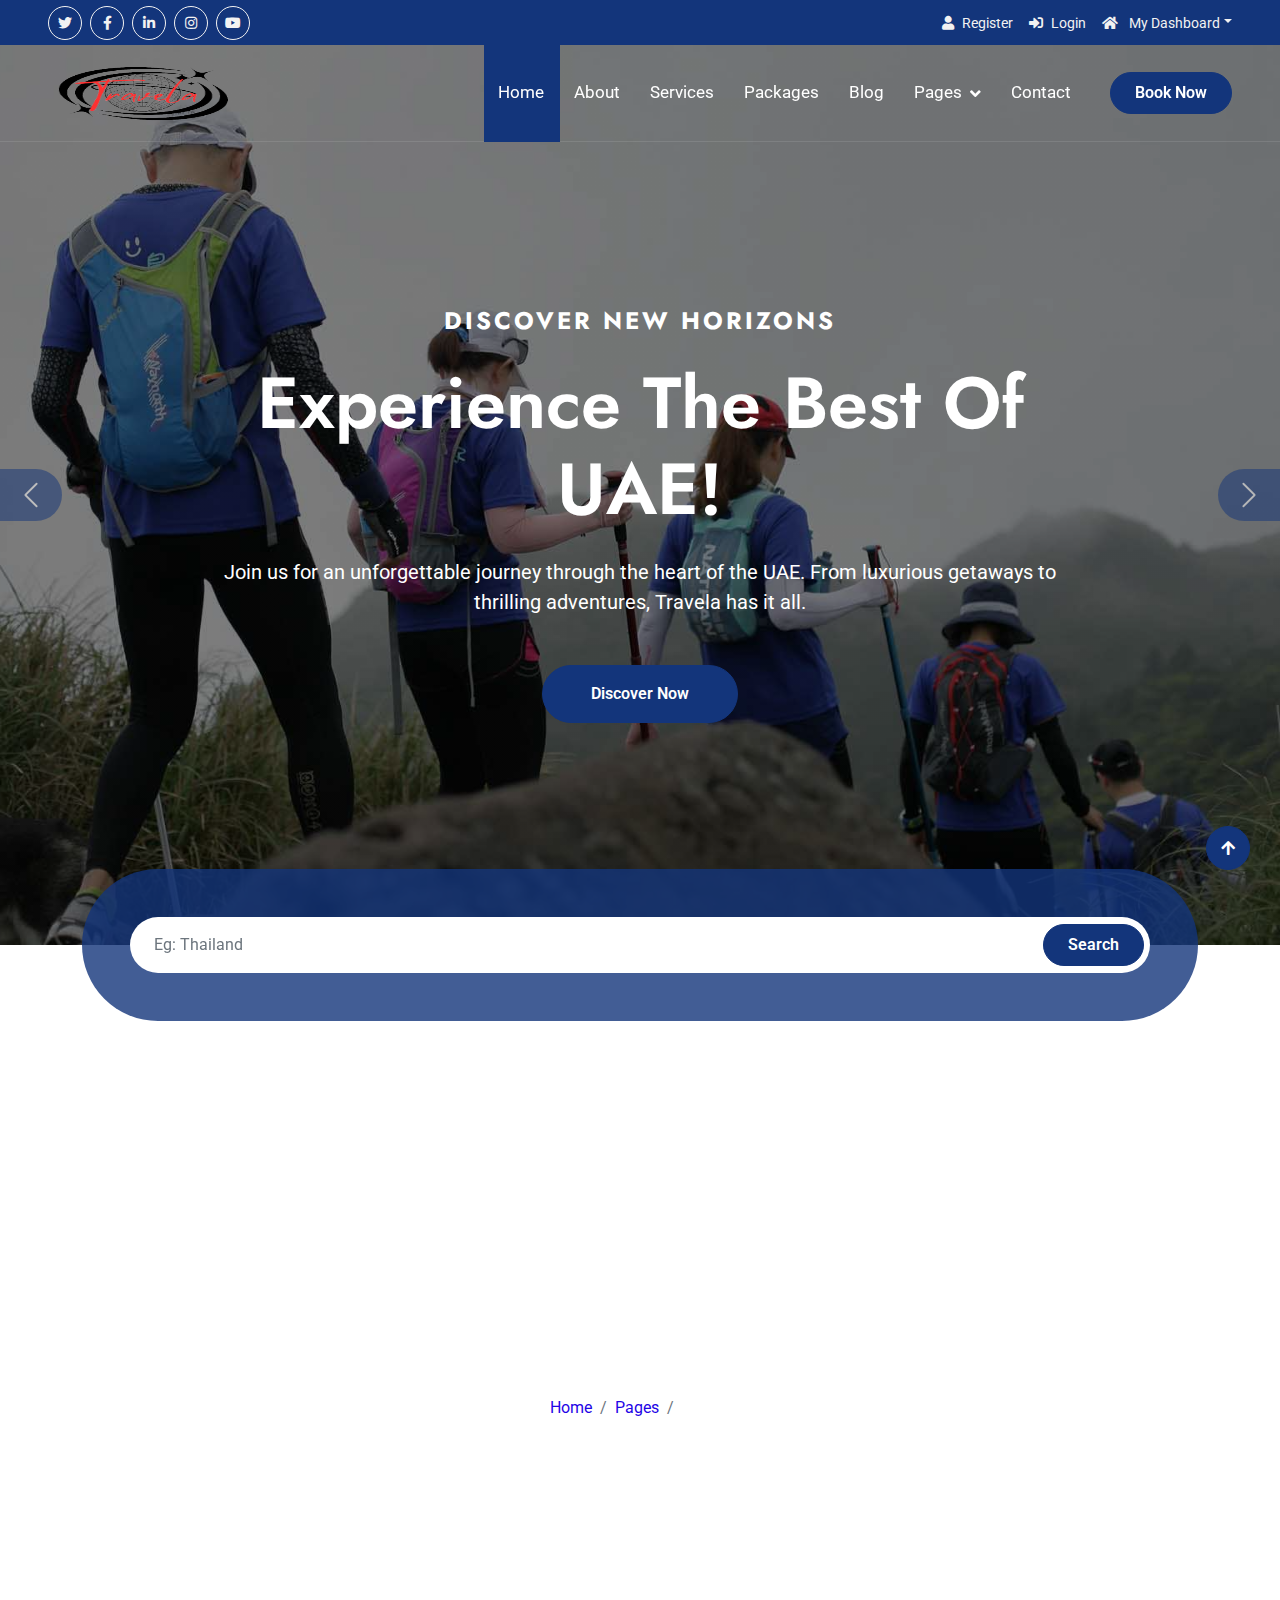
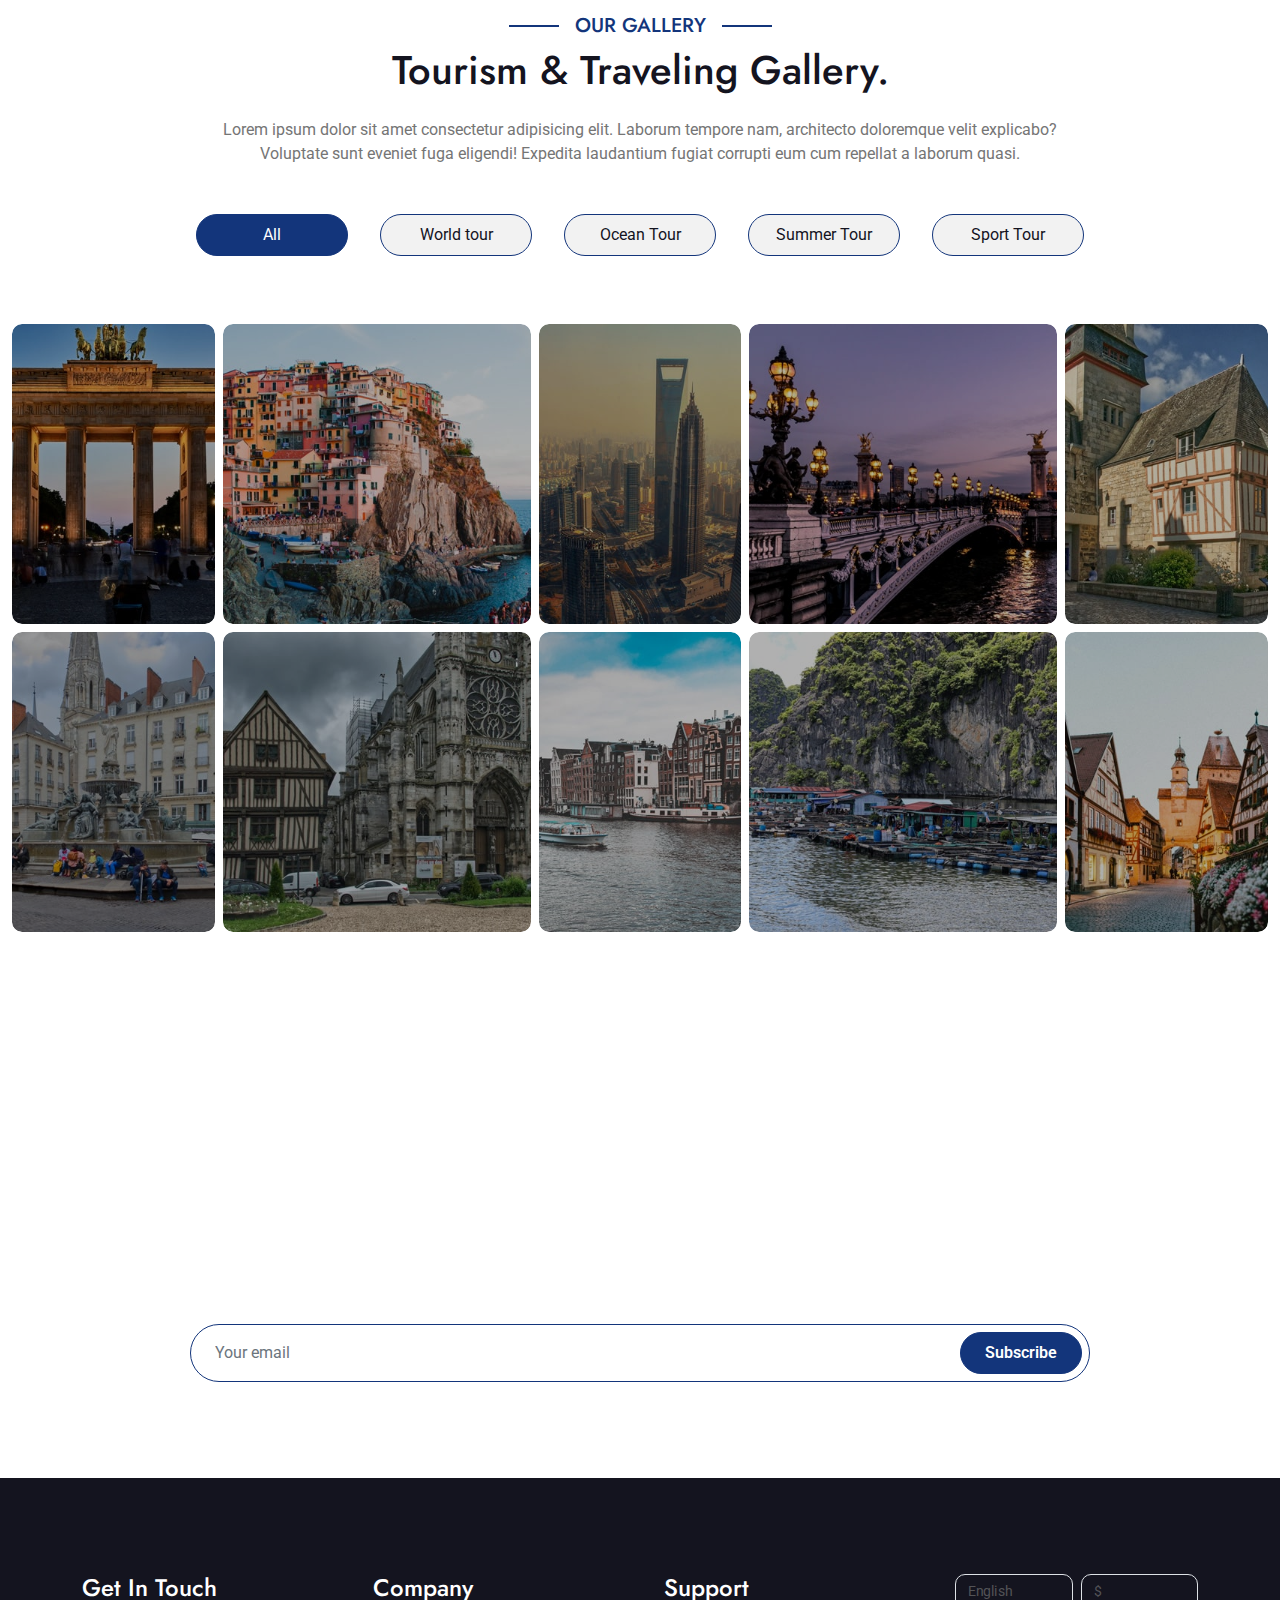
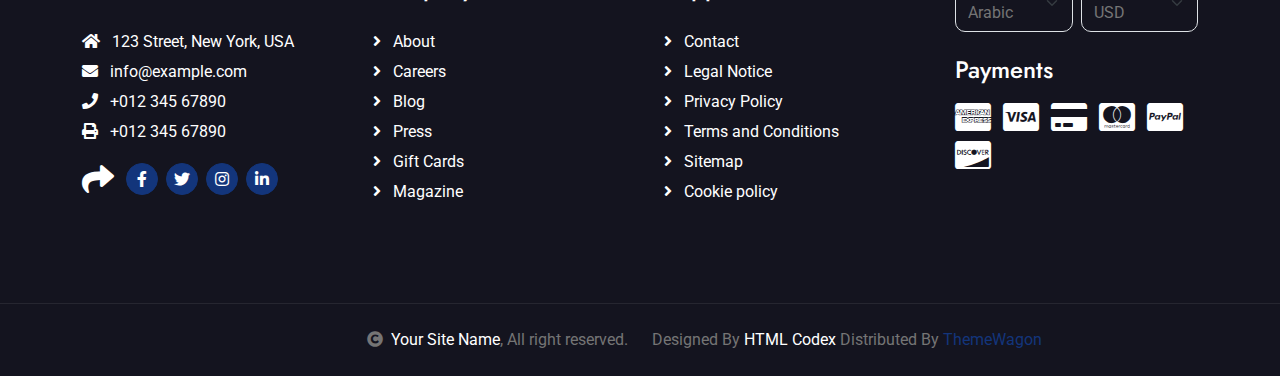
<file: gallery.html>
<!DOCTYPE html>
<html lang="en">

<head>
    <meta charset="utf-8">
    <title>Travela - Your Gateway to Unforgettable UAE Experiences</title>
    <meta content="width=device-width, initial-scale=1.0" name="viewport">
    <meta name="keywords" content="Travela, UAE Tours, International Travel, Tour Packages, Adventure Travel, Luxury Travel">
    <meta name="description" content="Discover the best of the UAE with Travela. We offer bespoke tour packages and unforgettable travel experiences for international clients. Book your adventure today!">

    <!-- Favicon and Touch Icons -->
<link rel="apple-touch-icon" sizes="180x180" href="img\apple-touch-icon.png">
<link rel="icon" type="image/png" sizes="32x32" href="img\favicon-32x32.png">
<link rel="icon" type="image/png" sizes="16x16" href="img\favicon-16x16.png">
<link rel="manifest" href="img\site.webmanifest">
<link rel="mask-icon" href="img\safari-pinned-tab.svg" color="#5bbad5">
<link rel="shortcut icon" href="img\favicon.ico">
<meta name="msapplication-TileColor" content="#da532c">
<meta name="msapplication-TileImage" content="img\mstile-144x144.png">
<meta name="theme-color" content="#ffffff">

<!-- Android Icons -->
<link rel="icon" type="image/png" sizes="192x192" href="img\android-chrome-192x192.png">
<link rel="icon" type="image/png" sizes="512x512" href="img\android-chrome-512x512.png">


    <!-- Google Web Fonts -->
    <link rel="preconnect" href="https://fonts.googleapis.com">
    <link rel="preconnect" href="https://fonts.gstatic.com" crossorigin>
    <link href="https://fonts.googleapis.com/css2?family=Jost:wght@500;600&family=Roboto&display=swap" rel="stylesheet">

    <!-- Icon Font Stylesheet -->
    <link rel="stylesheet" href="https://use.fontawesome.com/releases/v5.15.4/css/all.css" />
    <link href="https://cdn.jsdelivr.net/npm/bootstrap-icons@1.4.1/font/bootstrap-icons.css" rel="stylesheet">

    <!-- Libraries Stylesheet -->
    <link href="lib/owlcarousel/assets/owl.carousel.min.css" rel="stylesheet">
    <link href="lib/lightbox/css/lightbox.min.css" rel="stylesheet">

    <!-- Customized Bootstrap Stylesheet -->
    <link href="css/bootstrap.min.css" rel="stylesheet">

    <!-- Template Stylesheet -->
    <link href="css/style.css" rel="stylesheet">
</head>

<body>

    <!-- Spinner Start -->
    <div id="spinner" class="show bg-white position-fixed translate-middle w-100 vh-100 top-50 start-50 d-flex align-items-center justify-content-center">
        <div class="spinner-border text-primary" style="width: 3rem; height: 3rem;" role="status">
            <span class="sr-only">Loading...</span>
        </div>
    </div>
    <!-- Spinner End -->

    <!-- Topbar Start -->
    <div class="container-fluid bg-primary px-5 d-none d-lg-block">
        <div class="row gx-0">
            <div class="col-lg-8 text-center text-lg-start mb-2 mb-lg-0">
                <div class="d-inline-flex align-items-center" style="height: 45px;">
                    <a class="btn btn-sm btn-outline-light btn-sm-square rounded-circle me-2" href="#"><i class="fab fa-twitter fw-normal"></i></a>
                    <a class="btn btn-sm btn-outline-light btn-sm-square rounded-circle me-2" href="#"><i class="fab fa-facebook-f fw-normal"></i></a>
                    <a class="btn btn-sm btn-outline-light btn-sm-square rounded-circle me-2" href="#"><i class="fab fa-linkedin-in fw-normal"></i></a>
                    <a class="btn btn-sm btn-outline-light btn-sm-square rounded-circle me-2" href="#"><i class="fab fa-instagram fw-normal"></i></a>
                    <a class="btn btn-sm btn-outline-light btn-sm-square" href="#"><i class="fab fa-youtube fw-normal"></i></a>
                </div>
            </div>
            <div class="col-lg-4 text-center text-lg-end">
                <div class="d-inline-flex align-items-center" style="height: 45px;">
                    <a href="#"><small class="me-3 text-light"><i class="fa fa-user me-2"></i>Register</small></a>
                    <a href="#"><small class="me-3 text-light"><i class="fa fa-sign-in-alt me-2"></i>Login</small></a>
                    <div class="dropdown">
                        <a href="#" class="dropdown-toggle text-light" data-bs-toggle="dropdown"><small><i class="fa fa-home me-2"></i> My Dashboard</small></a>
                        <div class="dropdown-menu rounded">
                            <a href="#" class="dropdown-item"><i class="fas fa-user-alt me-2"></i> My Profile</a>
                            <a href="#" class="dropdown-item"><i class="fas fa-comment-alt me-2"></i> Inbox</a>
                            <a href="#" class="dropdown-item"><i class="fas fa-bell me-2"></i> Notifications</a>
                            <a href="#" class="dropdown-item"><i class="fas fa-cog me-2"></i> Account Settings</a>
                            <a href="#" class="dropdown-item"><i class="fas fa-power-off me-2"></i> Log Out</a>
                        </div>
                    </div>
                </div>
            </div>
        </div>
    </div>
    <!-- Topbar End -->

    <!-- Navbar & Hero Start -->
    <div class="container-fluid position-relative p-0">
       <nav class="navbar navbar-expand-lg navbar-light px-4 px-lg-5 py-3 py-lg-0" >
    <a href="" class="navbar-brand p-0">
        <img src="img/logo.png" alt="Travela Logo" class="logo-img">
    </a>
    <button class="navbar-toggler" type="button" data-bs-toggle="collapse" data-bs-target="#navbarCollapse">
        <span class="fa fa-bars"></span>
    </button>
    <div class="collapse navbar-collapse" id="navbarCollapse">
        <div class="navbar-nav ms-auto py-0">
            <a href="index.html" class="nav-item nav-link active">Home</a>
            <a href="about.html" class="nav-item nav-link">About</a>
            <a href="services.html" class="nav-item nav-link">Services</a>
            <a href="packages.html" class="nav-item nav-link">Packages</a>
            <a href="blog.html" class="nav-item nav-link">Blog</a>
            <div class="nav-item dropdown">
                <a href="#" class="nav-link dropdown-toggle" data-bs-toggle="dropdown">Pages</a>
                <div class="dropdown-menu m-0">
                    <a href="destination.html" class="dropdown-item">Destination</a>
                    <a href="tour.html" class="dropdown-item">Explore Tour</a>
                    <a href="booking.html" class="dropdown-item">Travel Booking</a>
                    <a href="gallery.html" class="dropdown-item">Our Gallery</a>
                    <a href="guides.html" class="dropdown-item">Travel Guides</a>
                    <a href="testimonial.html" class="dropdown-item">Testimonial</a>
                    <a href="404.html" class="dropdown-item">404 Page</a>
                </div>
            </div>
            <a href="contact.html" class="nav-item nav-link">Contact</a>
        </div>
        <a href="#" class="btn btn-primary rounded-pill py-2 px-4 ms-lg-4">Book Now</a>
    </div>
</nav>


           <!-- Carousel Start -->
        <div class="carousel-header">
            <div id="carouselId" class="carousel slide" data-bs-ride="carousel">
                <ol class="carousel-indicators">
                    <li data-bs-target="#carouselId" data-bs-slide-to="0" class="active"></li>
                    <li data-bs-target="#carouselId" data-bs-slide-to="1"></li>
                    <li data-bs-target="#carouselId" data-bs-slide-to="2"></li>
                </ol>
                <div class="carousel-inner" role="listbox">
                    <div class="carousel-item active">
                        <img src="img/carousel-2.jpg" class="img-fluid" alt="Image">
                        <div class="carousel-caption">
                            <div class="p-3" style="max-width: 900px;">
                                <h4 class="text-white text-uppercase fw-bold mb-4" style="letter-spacing: 3px;">Discover New Horizons</h4>
                                <h1 class="display-2 text-capitalize text-white mb-4">Experience the Best of UAE!</h1>
                                <p class="mb-5 fs-5">Join us for an unforgettable journey through the heart of the UAE. From luxurious getaways to thrilling adventures, Travela has it all.</p>
                                <div class="d-flex align-items-center justify-content-center">
                                    <a class="btn-hover-bg btn btn-primary rounded-pill text-white py-3 px-5" href="#">Discover Now</a>
                                </div>
                            </div>
                        </div>
                    </div>
                    <div class="carousel-item">
                        <img src="img/carousel-1.jpg" class="img-fluid" alt="Image">
                        <div class="carousel-caption">
                            <div class="p-3" style="max-width: 900px;">
                                <h4 class="text-white text-uppercase fw-bold mb-4" style="letter-spacing: 3px;">Explore the Wonders</h4>
                                <h1 class="display-2 text-capitalize text-white mb-4">Find Your Perfect UAE Tour</h1>
                                <p class="mb-5 fs-5">Our curated tours offer something for everyone. Whether you're seeking adventure, relaxation, or cultural immersion, Travela delivers the ultimate UAE experience.</p>
                                <div class="d-flex align-items-center justify-content-center">
                                    <a class="btn-hover-bg btn btn-primary rounded-pill text-white py-3 px-5" href="#">Discover Now</a>
                                </div>
                            </div>
                        </div>
                    </div>
                    <div class="carousel-item">
                        <img src="img/carousel-3.jpg" class="img-fluid" alt="Image">
                        <div class="carousel-caption">
                            <div class="p-3" style="max-width: 900px;">
                                <h4 class="text-white text-uppercase fw-bold mb-4" style="letter-spacing: 3px;">Unleash Your Adventure</h4>
                                <h1 class="display-2 text-capitalize text-white mb-4">Ready for a Thrilling UAE Journey?</h1>
                                <p class="mb-5 fs-5">Embark on an exciting adventure with Travela. Explore breathtaking landscapes, indulge in luxury, and experience the thrill of a lifetime.</p>
                                <div class="d-flex align-items-center justify-content-center">
                                    <a class="btn-hover-bg btn btn-primary rounded-pill text-white py-3 px-5" href="#">Discover Now</a>
                                </div>
                            </div>
                        </div>
                    </div>
                </div>
                <button class="carousel-control-prev" type="button" data-bs-target="#carouselId" data-bs-slide="prev">
                    <span class="carousel-control-prev-icon btn bg-primary" aria-hidden="false"></span>
                    <span class="visually-hidden">Previous</span>
                </button>
                <button class="carousel-control-next" type="button" data-bs-target="#carouselId" data-bs-slide="next">
                    <span class="carousel-control-next-icon btn bg-primary" aria-hidden="false"></span>
                    <span class="visually-hidden">Next</span>
                </button>
            </div>
        </div>
        <!-- Carousel End -->

        <!-- Search Bar Start -->
        <div class="container-fluid search-bar position-relative" style="top: -50%; transform: translateY(-50%);">
            <div class="container">
                <div class="position-relative rounded-pill w-100 mx-auto p-5" style="background: rgba(19, 53, 123, 0.8);">
                    <input class="form-control border-0 rounded-pill w-100 py-3 ps-4 pe-5" type="text" placeholder="Eg: Thailand">
                    <button type="button" class="btn btn-primary rounded-pill py-2 px-4 position-absolute me-2" style="top: 50%; right: 46px; transform: translateY(-50%);">Search</button>
                </div>
            </div>
        </div>
        <!-- Search Bar End -->
    </div>
    <!-- Navbar & Hero End -->

        <!-- Header Start -->
        <div class="container-fluid bg-breadcrumb">
            <div class="container text-center py-5" style="max-width: 900px;">
                <h3 class="text-white display-3 mb-4">Our Gallery</h1>
                <ol class="breadcrumb justify-content-center mb-0">
                    <li class="breadcrumb-item"><a href="index.html">Home</a></li>
                    <li class="breadcrumb-item"><a href="#">Pages</a></li>
                    <li class="breadcrumb-item active text-white">Gallery</li>
                </ol>    
            </div>
        </div>
        <!-- Header End -->

        <!-- Gallery Start -->
        <div class="container-fluid gallery py-5 my-5">
            <div class="mx-auto text-center mb-5" style="max-width: 900px;">
                <h5 class="section-title px-3">Our Gallery</h5>
                <h1 class="mb-4">Tourism & Traveling Gallery.</h1>
                <p class="mb-0">Lorem ipsum dolor sit amet consectetur adipisicing elit. Laborum tempore nam, architecto doloremque velit explicabo? Voluptate sunt eveniet fuga eligendi! Expedita laudantium fugiat corrupti eum cum repellat a laborum quasi.
                </p>
            </div>
            <div class="tab-class text-center">
                <ul class="nav nav-pills d-inline-flex justify-content-center mb-5">
                    <li class="nav-item">
                        <a class="d-flex mx-3 py-2 border border-primary bg-light rounded-pill active" data-bs-toggle="pill" href="#GalleryTab-1">
                            <span class="text-dark" style="width: 150px;">All</span>
                        </a>
                    </li>
                    <li class="nav-item">
                        <a class="d-flex py-2 mx-3 border border-primary bg-light rounded-pill" data-bs-toggle="pill" href="#GalleryTab-2">
                            <span class="text-dark" style="width: 150px;">World tour</span>
                        </a>
                    </li>
                    <li class="nav-item">
                        <a class="d-flex mx-3 py-2 border border-primary bg-light rounded-pill" data-bs-toggle="pill" href="#GalleryTab-3">
                            <span class="text-dark" style="width: 150px;">Ocean Tour</span>
                        </a>
                    </li>
                    <li class="nav-item">
                        <a class="d-flex mx-3 py-2 border border-primary bg-light rounded-pill" data-bs-toggle="pill" href="#GalleryTab-4">
                            <span class="text-dark" style="width: 150px;">Summer Tour</span>
                        </a>
                    </li>
                    <li class="nav-item">
                        <a class="d-flex mx-3 py-2 border border-primary bg-light rounded-pill" data-bs-toggle="pill" href="#GalleryTab-5">
                            <span class="text-dark" style="width: 150px;">Sport Tour</span>
                        </a>
                    </li>
                </ul>
                <div class="tab-content">
                    <div id="GalleryTab-1" class="tab-pane fade show p-0 active">
                        <div class="row g-2">
                            <div class="col-sm-6 col-md-6 col-lg-4 col-xl-2">
                                <div class="gallery-item h-100">
                                    <img src="img/gallery-1.jpg" class="img-fluid w-100 h-100 rounded" alt="Image">
                                    <div class="gallery-content">
                                        <div class="gallery-info">
                                            <h5 class="text-white text-uppercase mb-2">World Tour</h5>
                                            <a href="#" class="btn-hover text-white">View All Place <i class="fa fa-arrow-right ms-2"></i></a>
                                        </div>
                                    </div>
                                    <div class="gallery-plus-icon">
                                        <a href="img/gallery-1.jpg" data-lightbox="gallery-1" class="my-auto"><i class="fas fa-plus fa-2x text-white"></i></a>
                                    </div>
                                </div>
                            </div>
                            <div class="col-sm-6 col-md-6 col-lg-4 col-xl-3">
                                <div class="gallery-item h-100">
                                    <img src="img/gallery-2.jpg" class="img-fluid w-100 h-100 rounded" alt="Image">
                                    <div class="gallery-content">
                                        <div class="gallery-info">
                                            <h5 class="text-white text-uppercase mb-2">World Tour</h5>
                                            <a href="#" class="btn-hover text-white">View All Place <i class="fa fa-arrow-right ms-2"></i></a>
                                        </div>
                                    </div>
                                    <div class="gallery-plus-icon">
                                        <a href="img/gallery-2.jpg" data-lightbox="gallery-2" class="my-auto"><i class="fas fa-plus fa-2x text-white"></i></a>
                                    </div>
                                </div>
                            </div>
                            <div class="col-sm-6 col-md-6 col-lg-4 col-xl-2">
                                <div class="gallery-item h-100">
                                    <img src="img/gallery-3.jpg" class="img-fluid w-100 h-100 rounded" alt="Image">
                                    <div class="gallery-content">
                                        <div class="gallery-info">
                                            <h5 class="text-white text-uppercase mb-2">World Tour</h5>
                                            <a href="#" class="btn-hover text-white">View All Place <i class="fa fa-arrow-right ms-2"></i></a>
                                        </div>
                                    </div>
                                    <div class="gallery-plus-icon">
                                        <a href="img/gallery-3.jpg" data-lightbox="gallery-3" class="my-auto"><i class="fas fa-plus fa-2x text-white"></i></a>
                                    </div>
                                </div>
                            </div>
                            <div class="col-sm-6 col-md-6 col-lg-4 col-xl-3">
                                <div class="gallery-item h-100">
                                    <img src="img/gallery-4.jpg" class="img-fluid w-100 h-100 rounded" alt="Image">
                                    <div class="gallery-content">
                                        <div class="gallery-info">
                                            <h5 class="text-white text-uppercase mb-2">World Tour</h5>
                                            <a href="#" class="btn-hover text-white">View All Place <i class="fa fa-arrow-right ms-2"></i></a>
                                        </div>
                                    </div>
                                    <div class="gallery-plus-icon">
                                        <a href="img/gallery-4.jpg" data-lightbox="gallery-4" class="my-auto"><i class="fas fa-plus fa-2x text-white"></i></a>
                                    </div>
                                </div>
                            </div>
                            <div class="col-sm-6 col-md-6 col-lg-4 col-xl-2">
                                <div class="gallery-item h-100">
                                    <img src="img/gallery-5.jpg" class="img-fluid w-100 h-100 rounded" alt="Image">
                                    <div class="gallery-content">
                                        <div class="gallery-info">
                                            <h5 class="text-white text-uppercase mb-2">World Tour</h5>
                                            <a href="#" class="btn-hover text-white">View All Place <i class="fa fa-arrow-right ms-2"></i></a>
                                        </div>
                                    </div>
                                    <div class="gallery-plus-icon">
                                        <a href="img/gallery-5.jpg" data-lightbox="gallery-5" class="my-auto"><i class="fas fa-plus fa-2x text-white"></i></a>
                                    </div>
                                </div>
                            </div>
                            <div class="col-sm-6 col-md-6 col-lg-4 col-xl-2">
                                <div class="gallery-item h-100">
                                    <img src="img/gallery-6.jpg" class="img-fluid w-100 h-100 rounded" alt="Image">
                                    <div class="gallery-content">
                                        <div class="gallery-info">
                                            <h5 class="text-white text-uppercase mb-2">World Tour</h5>
                                            <a href="#" class="btn-hover text-white">View All Place <i class="fa fa-arrow-right ms-2"></i></a>
                                        </div>
                                    </div>
                                    <div class="gallery-plus-icon">
                                        <a href="img/gallery-6.jpg" data-lightbox="gallery-6" class="my-auto"><i class="fas fa-plus fa-2x text-white"></i></a>
                                    </div>
                                </div>
                            </div>
                            <div class="col-sm-6 col-md-6 col-lg-3 col-xl-3">
                                <div class="gallery-item h-100">
                                    <img src="img/gallery-7.jpg" class="img-fluid w-100 h-100 rounded" alt="Image">
                                    <div class="gallery-content">
                                        <div class="gallery-info">
                                            <h5 class="text-white text-uppercase mb-2">World Tour</h5>
                                            <a href="#" class="btn-hover text-white">View All Place <i class="fa fa-arrow-right ms-2"></i></a>
                                        </div>
                                    </div>
                                    <div class="gallery-plus-icon">
                                        <a href="img/gallery-7.jpg" data-lightbox="gallery-7" class="my-auto"><i class="fas fa-plus fa-2x text-white"></i></a>
                                    </div>
                                </div>
                            </div>
                            <div class="col-sm-6 col-md-6 col-lg-3 col-xl-2">
                                <div class="gallery-item h-100">
                                    <img src="img/gallery-8.jpg" class="img-fluid w-100 h-100 rounded" alt="Image">
                                    <div class="gallery-content">
                                        <div class="gallery-info">
                                            <h5 class="text-white text-uppercase mb-2">World Tour</h5>
                                            <a href="#" class="btn-hover text-white">View All Place <i class="fa fa-arrow-right ms-2"></i></a>
                                        </div>
                                    </div>
                                    <div class="gallery-plus-icon">
                                        <a href="img/gallery-8.jpg" data-lightbox="gallery-8" class="my-auto"><i class="fas fa-plus fa-2x text-white"></i></a>
                                    </div>
                                </div>
                            </div>
                            <div class="col-sm-6 col-md-6 col-lg-3 col-xl-3">
                                <div class="gallery-item h-100">
                                    <img src="img/gallery-9.jpg" class="img-fluid w-100 h-100 rounded" alt="Image">
                                    <div class="gallery-content">
                                        <div class="gallery-info">
                                            <h5 class="text-white text-uppercase mb-2">World Tour</h5>
                                            <a href="#" class="btn-hover text-white">View All Place <i class="fa fa-arrow-right ms-2"></i></a>
                                        </div>
                                    </div>
                                    <div class="gallery-plus-icon">
                                        <a href="img/gallery-9.jpg" data-lightbox="gallery-9" class="my-auto"><i class="fas fa-plus fa-2x text-white"></i></a>
                                    </div>
                                </div>
                            </div>
                            <div class="col-sm-6 col-md-6 col-lg-3 col-xl-2">
                                <div class="gallery-item h-100">
                                    <img src="img/gallery-10.jpg" class="img-fluid w-100 h-100 rounded" alt="Image">
                                    <div class="gallery-content">
                                        <div class="gallery-info">
                                            <h5 class="text-white text-uppercase mb-2">World Tour</h5>
                                            <a href="#" class="btn-hover text-white">View All Place <i class="fa fa-arrow-right ms-2"></i></a>
                                        </div>
                                    </div>
                                    <div class="gallery-plus-icon">
                                        <a href="img/gallery-10.jpg" data-lightbox="gallery-10" class="my-auto"><i class="fas fa-plus fa-2x text-white"></i></a>
                                    </div>
                                </div>
                            </div>
                        </div>
                    </div>
                    <div id="GalleryTab-2" class="tab-pane fade show p-0">
                        <div class="row g-2">
                            <div class="col-sm-6 col-md-6 col-lg-4 col-xl-3">
                                <div class="gallery-item h-100">
                                    <img src="img/gallery-2.jpg" class="img-fluid w-100 h-100 rounded" alt="Image">
                                    <div class="gallery-content">
                                        <div class="gallery-info">
                                            <h5 class="text-white text-uppercase mb-2">World Tour</h5>
                                            <a href="#" class="btn-hover text-white">View All Place <i class="fa fa-arrow-right ms-2"></i></a>
                                        </div>
                                    </div>
                                    <div class="gallery-plus-icon">
                                        <a href="img/gallery-2.jpg" data-lightbox="gallery-2" class="my-auto"><i class="fas fa-plus fa-2x text-white"></i></a>
                                    </div>
                                </div>
                            </div>
                            <div class="col-sm-6 col-md-6 col-lg-4 col-xl-2">
                                <div class="gallery-item h-100">
                                    <img src="img/gallery-3.jpg" class="img-fluid w-100 h-100 rounded" alt="Image">
                                    <div class="gallery-content">
                                        <div class="gallery-info">
                                            <h5 class="text-white text-uppercase mb-2">World Tour</h5>
                                            <a href="#" class="btn-hover text-white">View All Place <i class="fa fa-arrow-right ms-2"></i></a>
                                        </div>
                                    </div>
                                    <div class="gallery-plus-icon">
                                        <a href="img/gallery-3.jpg" data-lightbox="gallery-3" class="my-auto"><i class="fas fa-plus fa-2x text-white"></i></a>
                                    </div>
                                </div>
                            </div>
                        </div>
                    </div>
                    <div id="GalleryTab-3" class="tab-pane fade show p-0">
                        <div class="row g-2">
                            <div class="col-sm-6 col-md-6 col-lg-4 col-xl-3">
                                <div class="gallery-item h-100">
                                    <img src="img/gallery-2.jpg" class="img-fluid w-100 h-100 rounded" alt="Image">
                                    <div class="gallery-content">
                                        <div class="gallery-info">
                                            <h5 class="text-white text-uppercase mb-2">World Tour</h5>
                                            <a href="#" class="btn-hover text-white">View All Place <i class="fa fa-arrow-right ms-2"></i></a>
                                        </div>
                                    </div>
                                    <div class="gallery-plus-icon">
                                        <a href="img/gallery-2.jpg" data-lightbox="gallery-2" class="my-auto"><i class="fas fa-plus fa-2x text-white"></i></a>
                                    </div>
                                </div>
                            </div>
                            <div class="col-sm-6 col-md-6 col-lg-4 col-xl-2">
                                <div class="gallery-item h-100">
                                    <img src="img/gallery-3.jpg" class="img-fluid w-100 h-100 rounded" alt="Image">
                                    <div class="gallery-content">
                                        <div class="gallery-info">
                                            <h5 class="text-white text-uppercase mb-2">World Tour</h5>
                                            <a href="#" class="btn-hover text-white">View All Place <i class="fa fa-arrow-right ms-2"></i></a>
                                        </div>
                                    </div>
                                    <div class="gallery-plus-icon">
                                        <a href="img/gallery-3.jpg" data-lightbox="gallery-3" class="my-auto"><i class="fas fa-plus fa-2x text-white"></i></a>
                                    </div>
                                </div>
                            </div>
                        </div>
                    </div>
                    <div id="GalleryTab-4" class="tab-pane fade show p-0">
                        <div class="row g-2">
                            <div class="col-sm-6 col-md-6 col-lg-4 col-xl-3">
                                <div class="gallery-item h-100">
                                    <img src="img/gallery-2.jpg" class="img-fluid w-100 h-100 rounded" alt="Image">
                                    <div class="gallery-content">
                                        <div class="gallery-info">
                                            <h5 class="text-white text-uppercase mb-2">World Tour</h5>
                                            <a href="#" class="btn-hover text-white">View All Place <i class="fa fa-arrow-right ms-2"></i></a>
                                        </div>
                                    </div>
                                    <div class="gallery-plus-icon">
                                        <a href="img/gallery-2.jpg" data-lightbox="gallery-2" class="my-auto"><i class="fas fa-plus fa-2x text-white"></i></a>
                                    </div>
                                </div>
                            </div>
                            <div class="col-sm-6 col-md-6 col-lg-4 col-xl-2">
                                <div class="gallery-item h-100">
                                    <img src="img/gallery-3.jpg" class="img-fluid w-100 h-100 rounded" alt="Image">
                                    <div class="gallery-content">
                                        <div class="gallery-info">
                                            <h5 class="text-white text-uppercase mb-2">World Tour</h5>
                                            <a href="#" class="btn-hover text-white">View All Place <i class="fa fa-arrow-right ms-2"></i></a>
                                        </div>
                                    </div>
                                    <div class="gallery-plus-icon">
                                        <a href="img/gallery-3.jpg" data-lightbox="gallery-3" class="my-auto"><i class="fas fa-plus fa-2x text-white"></i></a>
                                    </div>
                                </div>
                            </div>
                        </div>
                    </div>
                    <div id="GalleryTab-5" class="tab-pane fade show p-0">
                        <div class="row g-2">
                            <div class="col-sm-6 col-md-6 col-lg-4 col-xl-3">
                                <div class="gallery-item h-100">
                                    <img src="img/gallery-2.jpg" class="img-fluid w-100 h-100 rounded" alt="Image">
                                    <div class="gallery-content">
                                        <div class="gallery-info">
                                            <h5 class="text-white text-uppercase mb-2">World Tour</h5>
                                            <a href="#" class="btn-hover text-white">View All Place <i class="fa fa-arrow-right ms-2"></i></a>
                                        </div>
                                    </div>
                                    <div class="gallery-plus-icon">
                                        <a href="img/gallery-2.jpg" data-lightbox="gallery-2" class="my-auto"><i class="fas fa-plus fa-2x text-white"></i></a>
                                    </div>
                                </div>
                            </div>
                            <div class="col-sm-6 col-md-6 col-lg-4 col-xl-2">
                                <div class="gallery-item h-100">
                                    <img src="img/gallery-3.jpg" class="img-fluid w-100 h-100 rounded" alt="Image">
                                    <div class="gallery-content">
                                        <div class="gallery-info">
                                            <h5 class="text-white text-uppercase mb-2">World Tour</h5>
                                            <a href="#" class="btn-hover text-white">View All Place <i class="fa fa-arrow-right ms-2"></i></a>
                                        </div>
                                    </div>
                                    <div class="gallery-plus-icon">
                                        <a href="img/gallery-3.jpg" data-lightbox="gallery-3" class="my-auto"><i class="fas fa-plus fa-2x text-white"></i></a>
                                    </div>
                                </div>
                            </div>
                        </div>
                    </div>
                </div>
            </div>
        </div>
        <!-- Gallery End -->

        <!-- Subscribe Start -->
        <div class="container-fluid subscribe py-5">
            <div class="container text-center py-5">
                <div class="mx-auto text-center" style="max-width: 900px;">
                    <h5 class="subscribe-title px-3">Subscribe</h5>
                    <h1 class="text-white mb-4">Our Newsletter</h1>
                    <p class="text-white mb-5">Lorem ipsum dolor sit amet consectetur adipisicing elit. Laborum tempore nam, architecto doloremque velit explicabo? Voluptate sunt eveniet fuga eligendi! Expedita laudantium fugiat corrupti eum cum repellat a laborum quasi.
                    </p>
                    <div class="position-relative mx-auto">
                        <input class="form-control border-primary rounded-pill w-100 py-3 ps-4 pe-5" type="text" placeholder="Your email">
                        <button type="button" class="btn btn-primary rounded-pill position-absolute top-0 end-0 py-2 px-4 mt-2 me-2">Subscribe</button>
                    </div>
                </div>
            </div>
        </div>
        <!-- Subscribe End -->

        <!-- Footer Start -->
        <div class="container-fluid footer py-5">
            <div class="container py-5">
                <div class="row g-5">
                    <div class="col-md-6 col-lg-6 col-xl-3">
                        <div class="footer-item d-flex flex-column">
                            <h4 class="mb-4 text-white">Get In Touch</h4>
                            <a href=""><i class="fas fa-home me-2"></i> 123 Street, New York, USA</a>
                            <a href=""><i class="fas fa-envelope me-2"></i> info@example.com</a>
                            <a href=""><i class="fas fa-phone me-2"></i> +012 345 67890</a>
                            <a href="" class="mb-3"><i class="fas fa-print me-2"></i> +012 345 67890</a>
                            <div class="d-flex align-items-center">
                                <i class="fas fa-share fa-2x text-white me-2"></i>
                                <a class="btn-square btn btn-primary rounded-circle mx-1" href=""><i class="fab fa-facebook-f"></i></a>
                                <a class="btn-square btn btn-primary rounded-circle mx-1" href=""><i class="fab fa-twitter"></i></a>
                                <a class="btn-square btn btn-primary rounded-circle mx-1" href=""><i class="fab fa-instagram"></i></a>
                                <a class="btn-square btn btn-primary rounded-circle mx-1" href=""><i class="fab fa-linkedin-in"></i></a>
                            </div>
                        </div>
                    </div>
                    <div class="col-md-6 col-lg-6 col-xl-3">
                        <div class="footer-item d-flex flex-column">
                            <h4 class="mb-4 text-white">Company</h4>
                            <a href=""><i class="fas fa-angle-right me-2"></i> About</a>
                            <a href=""><i class="fas fa-angle-right me-2"></i> Careers</a>
                            <a href=""><i class="fas fa-angle-right me-2"></i> Blog</a>
                            <a href=""><i class="fas fa-angle-right me-2"></i> Press</a>
                            <a href=""><i class="fas fa-angle-right me-2"></i> Gift Cards</a>
                            <a href=""><i class="fas fa-angle-right me-2"></i> Magazine</a>
                        </div>
                    </div>
                    <div class="col-md-6 col-lg-6 col-xl-3">
                        <div class="footer-item d-flex flex-column">
                            <h4 class="mb-4 text-white">Support</h4>
                            <a href=""><i class="fas fa-angle-right me-2"></i> Contact</a>
                            <a href=""><i class="fas fa-angle-right me-2"></i> Legal Notice</a>
                            <a href=""><i class="fas fa-angle-right me-2"></i> Privacy Policy</a>
                            <a href=""><i class="fas fa-angle-right me-2"></i> Terms and Conditions</a>
                            <a href=""><i class="fas fa-angle-right me-2"></i> Sitemap</a>
                            <a href=""><i class="fas fa-angle-right me-2"></i> Cookie policy</a>
                        </div>
                    </div>
                    <div class="col-md-6 col-lg-6 col-xl-3">
                        <div class="footer-item">
                            <div class="row gy-3 gx-2 mb-4">
                                <div class="col-xl-6">
                                    <form>
                                        <div class="form-floating">
                                            <select class="form-select bg-dark border" id="select1">
                                                <option value="1">Arabic</option>
                                                <option value="2">German</option>
                                                <option value="3">Greek</option>
                                                <option value="3">New York</option>
                                            </select>
                                            <label for="select1">English</label>
                                        </div>
                                    </form>
                                </div>
                                <div class="col-xl-6">
                                    <form>
                                        <div class="form-floating">
                                            <select class="form-select bg-dark border" id="select1">
                                                <option value="1">USD</option>
                                                <option value="2">EUR</option>
                                                <option value="3">INR</option>
                                                <option value="3">GBP</option>
                                            </select>
                                            <label for="select1">$</label>
                                        </div>
                                    </form>
                                </div>
                            </div>
                            <h4 class="text-white mb-3">Payments</h4>
                            <div class="footer-bank-card">
                                <a href="#" class="text-white me-2"><i class="fab fa-cc-amex fa-2x"></i></a>
                                <a href="#" class="text-white me-2"><i class="fab fa-cc-visa fa-2x"></i></a>
                                <a href="#" class="text-white me-2"><i class="fas fa-credit-card fa-2x"></i></a>
                                <a href="#" class="text-white me-2"><i class="fab fa-cc-mastercard fa-2x"></i></a>
                                <a href="#" class="text-white me-2"><i class="fab fa-cc-paypal fa-2x"></i></a>
                                <a href="#" class="text-white"><i class="fab fa-cc-discover fa-2x"></i></a>
                            </div>
                        </div>
                    </div>
                </div>
            </div>
        </div>
        <!-- Footer End -->
        
        <!-- Copyright Start -->
        <div class="container-fluid copyright text-body py-4">
            <div class="container">
                <div class="row g-4 align-items-center">
                    <div class="col-md-6 text-center text-md-end mb-md-0">
                        <i class="fas fa-copyright me-2"></i><a class="text-white" href="#">Your Site Name</a>, All right reserved.
                    </div>
                    <div class="col-md-6 text-center text-md-start">
                        <!--/*** This template is free as long as you keep the below author’s credit link/attribution link/backlink. ***/-->
                        <!--/*** If you'd like to use the template without the below author’s credit link/attribution link/backlink, ***/-->
                        <!--/*** you can purchase the Credit Removal License from "https://htmlcodex.com/credit-removal". ***/-->
                        Designed By <a class="text-white" href="https://htmlcodex.com">HTML Codex</a> Distributed By <a href="https://themewagon.com">ThemeWagon</a>
                    </div>
                    </div>
                </div>
            </div>
        </div>
        <!-- Copyright End -->

        <!-- Back to Top -->
        <a href="#" class="btn btn-primary btn-primary-outline-0 btn-md-square back-to-top"><i class="fa fa-arrow-up"></i></a>   

        
        <!-- JavaScript Libraries -->
        <script src="https://ajax.googleapis.com/ajax/libs/jquery/3.6.4/jquery.min.js"></script>
        <script src="https://cdn.jsdelivr.net/npm/bootstrap@5.0.0/dist/js/bootstrap.bundle.min.js"></script>
        <script src="lib/easing/easing.min.js"></script>
        <script src="lib/waypoints/waypoints.min.js"></script>
        <script src="lib/owlcarousel/owl.carousel.min.js"></script>
        <script src="lib/lightbox/js/lightbox.min.js"></script>
        

        <!-- Template Javascript -->
        <script src="js/main.js"></script>
    </body>

</html>
</file>
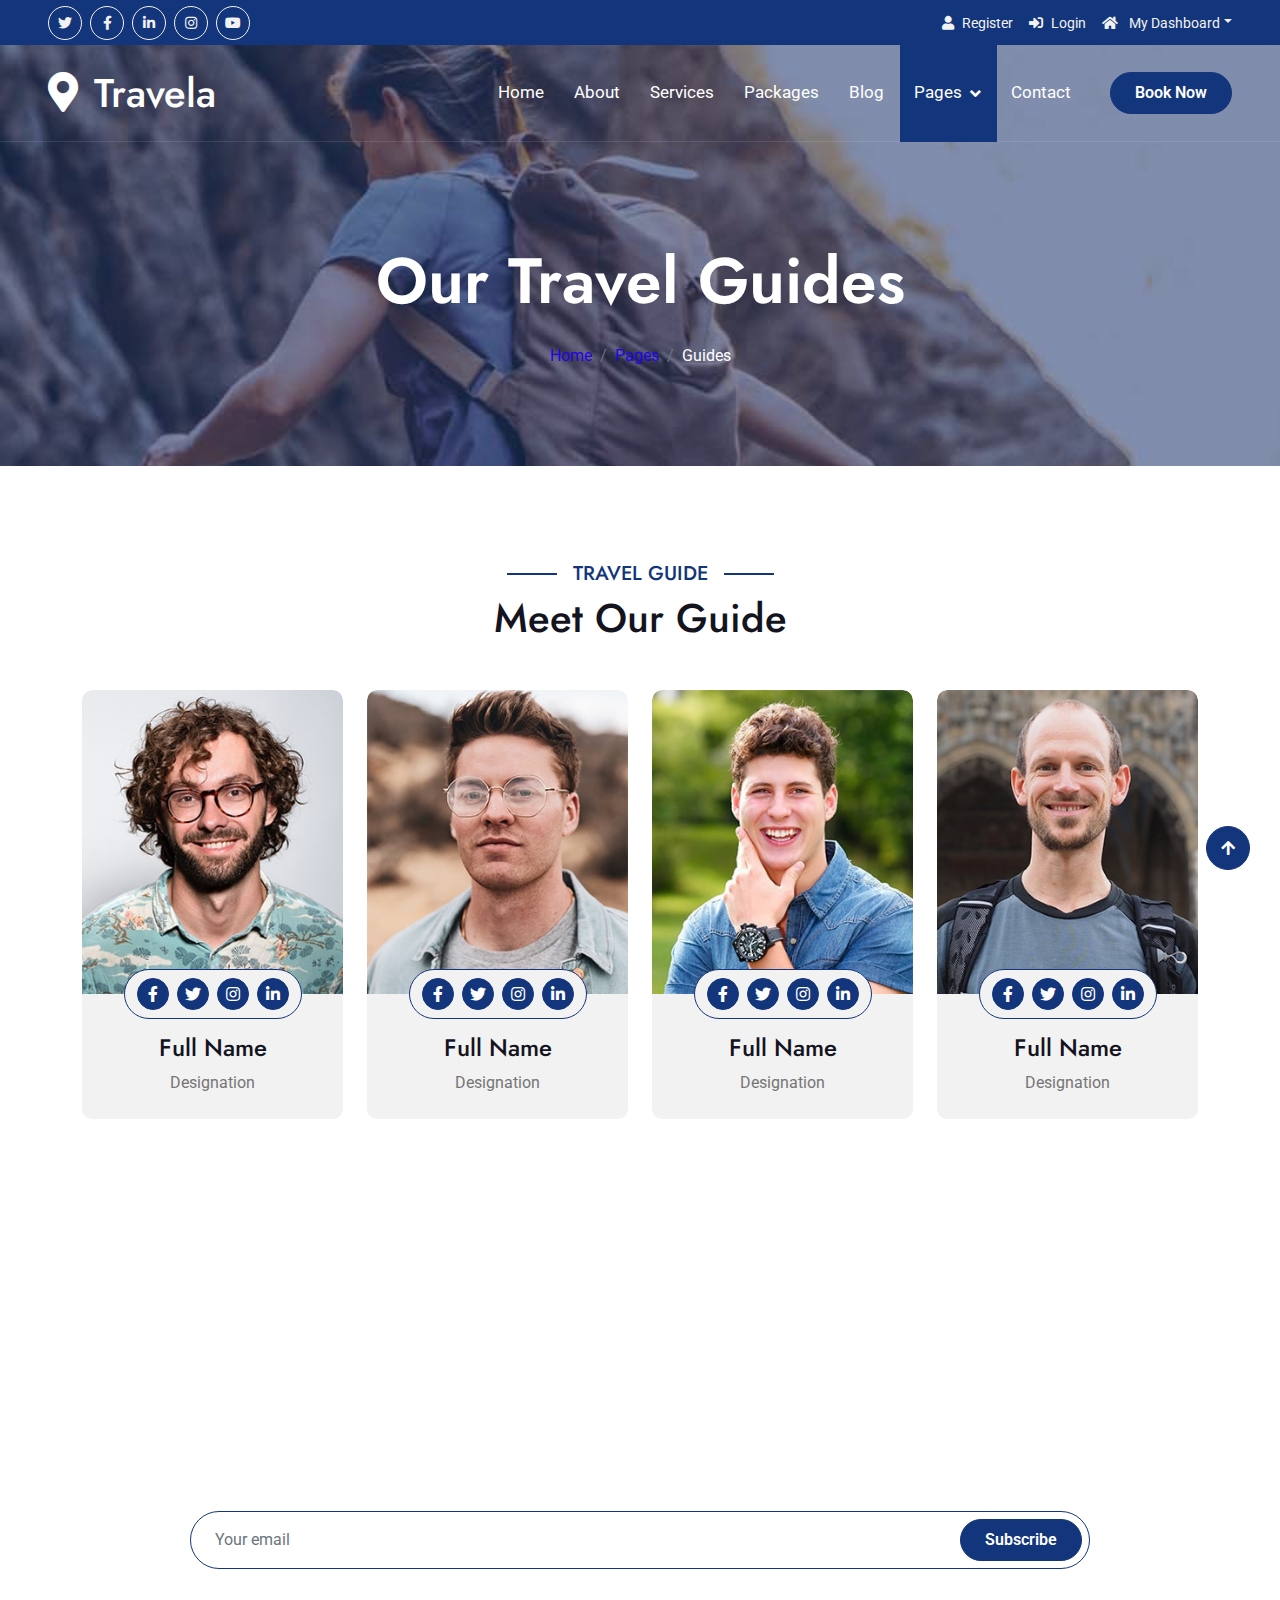
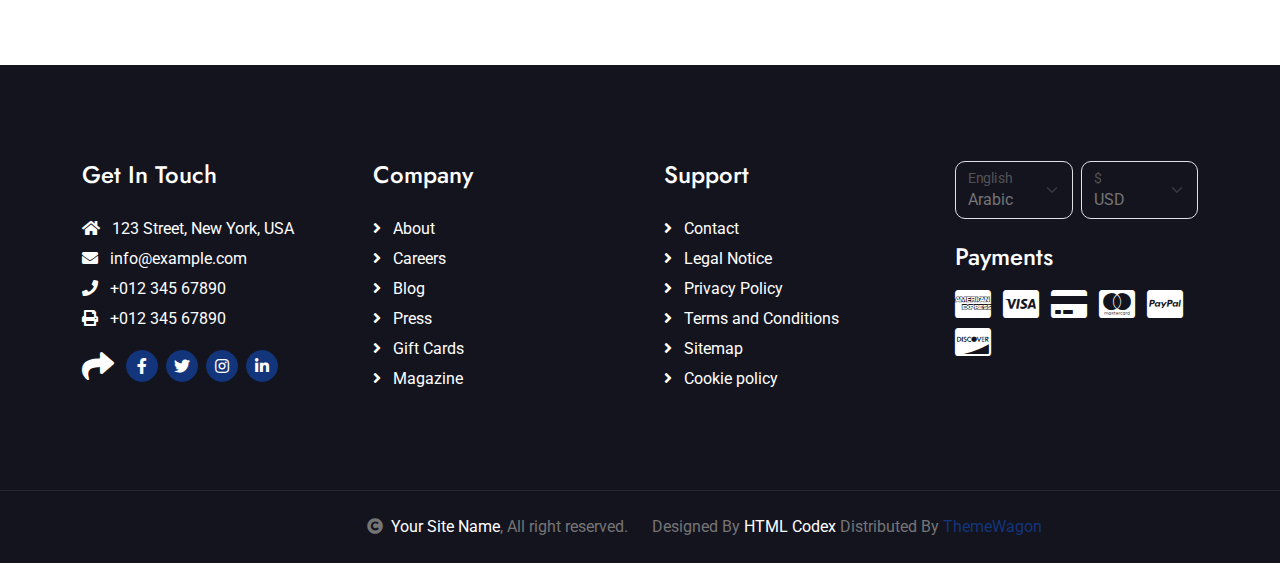
<file: guides.html>
<!DOCTYPE html>
<html lang="en">

    <head>
        <meta charset="utf-8">
        <title>Travela - Tourism Website Template</title>
        <meta content="width=device-width, initial-scale=1.0" name="viewport">
        <meta content="" name="keywords">
        <meta content="" name="description">

        <!-- Google Web Fonts -->
        <link rel="preconnect" href="https://fonts.googleapis.com">
        <link rel="preconnect" href="https://fonts.gstatic.com" crossorigin>
        <link href="https://fonts.googleapis.com/css2?family=Jost:wght@500;600&family=Roboto&display=swap" rel="stylesheet"> 

        <!-- Icon Font Stylesheet -->
        <link rel="stylesheet" href="https://use.fontawesome.com/releases/v5.15.4/css/all.css"/>
        <link href="https://cdn.jsdelivr.net/npm/bootstrap-icons@1.4.1/font/bootstrap-icons.css" rel="stylesheet">

        <!-- Libraries Stylesheet -->
        <link href="lib/owlcarousel/assets/owl.carousel.min.css" rel="stylesheet">
        <link href="lib/lightbox/css/lightbox.min.css" rel="stylesheet">


        <!-- Customized Bootstrap Stylesheet -->
        <link href="css/bootstrap.min.css" rel="stylesheet">

        <!-- Template Stylesheet -->
        <link href="css/style.css" rel="stylesheet">
    </head>

    <body>

        <!-- Spinner Start -->
        <div id="spinner" class="show bg-white position-fixed translate-middle w-100 vh-100 top-50 start-50 d-flex align-items-center justify-content-center">
            <div class="spinner-border text-primary" style="width: 3rem; height: 3rem;" role="status">
                <span class="sr-only">Loading...</span>
            </div>
        </div>
        <!-- Spinner End -->

        <!-- Topbar Start -->
        <div class="container-fluid bg-primary px-5 d-none d-lg-block">
            <div class="row gx-0">
                <div class="col-lg-8 text-center text-lg-start mb-2 mb-lg-0">
                    <div class="d-inline-flex align-items-center" style="height: 45px;">
                        <a class="btn btn-sm btn-outline-light btn-sm-square rounded-circle me-2" href=""><i class="fab fa-twitter fw-normal"></i></a>
                        <a class="btn btn-sm btn-outline-light btn-sm-square rounded-circle me-2" href=""><i class="fab fa-facebook-f fw-normal"></i></a>
                        <a class="btn btn-sm btn-outline-light btn-sm-square rounded-circle me-2" href=""><i class="fab fa-linkedin-in fw-normal"></i></a>
                        <a class="btn btn-sm btn-outline-light btn-sm-square rounded-circle me-2" href=""><i class="fab fa-instagram fw-normal"></i></a>
                        <a class="btn btn-sm btn-outline-light btn-sm-square rounded-circle" href=""><i class="fab fa-youtube fw-normal"></i></a>
                    </div>
                </div>
                <div class="col-lg-4 text-center text-lg-end">
                    <div class="d-inline-flex align-items-center" style="height: 45px;">
                        <a href="#"><small class="me-3 text-light"><i class="fa fa-user me-2"></i>Register</small></a>
                        <a href="#"><small class="me-3 text-light"><i class="fa fa-sign-in-alt me-2"></i>Login</small></a>
                        <div class="dropdown">
                            <a href="#" class="dropdown-toggle text-light" data-bs-toggle="dropdown"><small><i class="fa fa-home me-2"></i> My Dashboard</small></a>
                            <div class="dropdown-menu rounded">
                                <a href="#" class="dropdown-item"><i class="fas fa-user-alt me-2"></i> My Profile</a>
                                <a href="#" class="dropdown-item"><i class="fas fa-comment-alt me-2"></i> Inbox</a>
                                <a href="#" class="dropdown-item"><i class="fas fa-bell me-2"></i> Notifications</a>
                                <a href="#" class="dropdown-item"><i class="fas fa-cog me-2"></i> Account Settings</a>
                                <a href="#" class="dropdown-item"><i class="fas fa-power-off me-2"></i> Log Out</a>
                            </div>
                        </div>
                    </div>
                </div>
            </div>
        </div>
        <!-- Topbar End -->

        <!-- Navbar & Hero Start -->
        <div class="container-fluid position-relative p-0">
            <nav class="navbar navbar-expand-lg navbar-light px-4 px-lg-5 py-3 py-lg-0">
                <a href="" class="navbar-brand p-0">
                    <h1 class="m-0"><i class="fa fa-map-marker-alt me-3"></i>Travela</h1>
                    <!-- <img src="img/logo.png" alt="Logo"> -->
                </a>
                <button class="navbar-toggler" type="button" data-bs-toggle="collapse" data-bs-target="#navbarCollapse">
                    <span class="fa fa-bars"></span>
                </button>
                <div class="collapse navbar-collapse" id="navbarCollapse">
                    <div class="navbar-nav ms-auto py-0">
                        <a href="index.html" class="nav-item nav-link">Home</a>
                        <a href="about.html" class="nav-item nav-link">About</a>
                        <a href="services.html" class="nav-item nav-link">Services</a>
                        <a href="packages.html" class="nav-item nav-link">Packages</a>
                        <a href="blog.html" class="nav-item nav-link">Blog</a>
                        <div class="nav-item dropdown">
                            <a href="#" class="nav-link dropdown-toggle active" data-bs-toggle="dropdown">Pages</a>
                            <div class="dropdown-menu m-0">
                                <a href="destination.html" class="dropdown-item">Destination</a>
                                <a href="tour.html" class="dropdown-item">Explore Tour</a>
                                <a href="booking.html" class="dropdown-item">Travel Booking</a>
                                <a href="gallery.html" class="dropdown-item">Our Gallery</a>
                                <a href="guides.html" class="dropdown-item active">Travel Guides</a>
                                <a href="testimonial.html" class="dropdown-item">Testimonial</a>
                                <a href="404.html" class="dropdown-item">404 Page</a>
                            </div>
                        </div>
                        <a href="contact.html" class="nav-item nav-link">Contact</a>
                    </div>
                    <a href="" class="btn btn-primary rounded-pill py-2 px-4 ms-lg-4">Book Now</a>
                </div>
            </nav>
        </div>
        <!-- Navbar & Hero End -->

        <!-- Header Start -->
        <div class="container-fluid bg-breadcrumb">
            <div class="container text-center py-5" style="max-width: 900px;">
                <h3 class="text-white display-3 mb-4">Our Travel Guides</h1>
                <ol class="breadcrumb justify-content-center mb-0">
                    <li class="breadcrumb-item"><a href="index.html">Home</a></li>
                    <li class="breadcrumb-item"><a href="#">Pages</a></li>
                    <li class="breadcrumb-item active text-white">Guides</li>
                </ol>    
            </div>
        </div>
        <!-- Header End -->

        <!-- Travel Guide Start -->
        <div class="container-fluid guide py-5">
            <div class="container py-5">
                <div class="mx-auto text-center mb-5" style="max-width: 900px;">
                    <h5 class="section-title px-3">Travel Guide</h5>
                    <h1 class="mb-0">Meet Our Guide</h1>
                </div>
                <div class="row g-4">
                    <div class="col-md-6 col-lg-3">
                        <div class="guide-item">
                            <div class="guide-img">
                                <div class="guide-img-efects">
                                    <img src="img/guide-1.jpg" class="img-fluid w-100 rounded-top" alt="Image">
                                </div>
                                <div class="guide-icon rounded-pill p-2">
                                    <a class="btn btn-square btn-primary rounded-circle mx-1" href=""><i class="fab fa-facebook-f"></i></a>
                                    <a class="btn btn-square btn-primary rounded-circle mx-1" href=""><i class="fab fa-twitter"></i></a>
                                    <a class="btn btn-square btn-primary rounded-circle mx-1" href=""><i class="fab fa-instagram"></i></a>
                                    <a class="btn btn-square btn-primary rounded-circle mx-1" href=""><i class="fab fa-linkedin-in"></i></a>
                                </div>
                            </div>
                            <div class="guide-title text-center rounded-bottom p-4">
                                <div class="guide-title-inner">
                                    <h4 class="mt-3">Full Name</h4>
                                    <p class="mb-0">Designation</p>
                                </div>
                            </div>
                        </div>
                    </div>
                    <div class="col-md-6 col-lg-3">
                        <div class="guide-item">
                            <div class="guide-img">
                                <div class="guide-img-efects">
                                    <img src="img/guide-2.jpg" class="img-fluid w-100 rounded-top" alt="Image">
                                </div>
                                <div class="guide-icon rounded-pill p-2">
                                    <a class="btn btn-square btn-primary rounded-circle mx-1" href=""><i class="fab fa-facebook-f"></i></a>
                                    <a class="btn btn-square btn-primary rounded-circle mx-1" href=""><i class="fab fa-twitter"></i></a>
                                    <a class="btn btn-square btn-primary rounded-circle mx-1" href=""><i class="fab fa-instagram"></i></a>
                                    <a class="btn btn-square btn-primary rounded-circle mx-1" href=""><i class="fab fa-linkedin-in"></i></a>
                                </div>
                            </div>
                            <div class="guide-title text-center rounded-bottom p-4">
                                <div class="guide-title-inner">
                                    <h4 class="mt-3">Full Name</h4>
                                    <p class="mb-0">Designation</p>
                                </div>
                            </div>
                        </div>
                    </div>
                    <div class="col-md-6 col-lg-3">
                        <div class="guide-item">
                            <div class="guide-img">
                                <div class="guide-img-efects">
                                    <img src="img/guide-3.jpg" class="img-fluid w-100 rounded-top" alt="Image">
                                </div>
                                <div class="guide-icon rounded-pill p-2">
                                    <a class="btn btn-square btn-primary rounded-circle mx-1" href=""><i class="fab fa-facebook-f"></i></a>
                                    <a class="btn btn-square btn-primary rounded-circle mx-1" href=""><i class="fab fa-twitter"></i></a>
                                    <a class="btn btn-square btn-primary rounded-circle mx-1" href=""><i class="fab fa-instagram"></i></a>
                                    <a class="btn btn-square btn-primary rounded-circle mx-1" href=""><i class="fab fa-linkedin-in"></i></a>
                                </div>
                            </div>
                            <div class="guide-title text-center rounded-bottom p-4">
                                <div class="guide-title-inner">
                                    <h4 class="mt-3">Full Name</h4>
                                    <p class="mb-0">Designation</p>
                                </div>
                            </div>
                        </div>
                    </div>
                    <div class="col-md-6 col-lg-3">
                        <div class="guide-item">
                            <div class="guide-img">
                                <div class="guide-img-efects">
                                    <img src="img/guide-4.jpg" class="img-fluid w-100 rounded-top" alt="Image">
                                </div>
                                <div class="guide-icon rounded-pill p-2">
                                    <a class="btn btn-square btn-primary rounded-circle mx-1" href=""><i class="fab fa-facebook-f"></i></a>
                                    <a class="btn btn-square btn-primary rounded-circle mx-1" href=""><i class="fab fa-twitter"></i></a>
                                    <a class="btn btn-square btn-primary rounded-circle mx-1" href=""><i class="fab fa-instagram"></i></a>
                                    <a class="btn btn-square btn-primary rounded-circle mx-1" href=""><i class="fab fa-linkedin-in"></i></a>
                                </div>
                            </div>
                            <div class="guide-title text-center rounded-bottom p-4">
                                <div class="guide-title-inner">
                                    <h4 class="mt-3">Full Name</h4>
                                    <p class="mb-0">Designation</p>
                                </div>
                            </div>
                        </div>
                    </div>
                </div>
            </div>
        </div>
        <!-- Travel Guide End -->

        <!-- Subscribe Start -->
        <div class="container-fluid subscribe py-5">
            <div class="container text-center py-5">
                <div class="mx-auto text-center" style="max-width: 900px;">
                    <h5 class="subscribe-title px-3">Subscribe</h5>
                    <h1 class="text-white mb-4">Our Newsletter</h1>
                    <p class="text-white mb-5">Lorem ipsum dolor sit amet consectetur adipisicing elit. Laborum tempore nam, architecto doloremque velit explicabo? Voluptate sunt eveniet fuga eligendi! Expedita laudantium fugiat corrupti eum cum repellat a laborum quasi.
                    </p>
                    <div class="position-relative mx-auto">
                        <input class="form-control border-primary rounded-pill w-100 py-3 ps-4 pe-5" type="text" placeholder="Your email">
                        <button type="button" class="btn btn-primary rounded-pill position-absolute top-0 end-0 py-2 px-4 mt-2 me-2">Subscribe</button>
                    </div>
                </div>
            </div>
        </div>
        <!-- Subscribe End -->

        <!-- Footer Start -->
        <div class="container-fluid footer py-5">
            <div class="container py-5">
                <div class="row g-5">
                    <div class="col-md-6 col-lg-6 col-xl-3">
                        <div class="footer-item d-flex flex-column">
                            <h4 class="mb-4 text-white">Get In Touch</h4>
                            <a href=""><i class="fas fa-home me-2"></i> 123 Street, New York, USA</a>
                            <a href=""><i class="fas fa-envelope me-2"></i> info@example.com</a>
                            <a href=""><i class="fas fa-phone me-2"></i> +012 345 67890</a>
                            <a href="" class="mb-3"><i class="fas fa-print me-2"></i> +012 345 67890</a>
                            <div class="d-flex align-items-center">
                                <i class="fas fa-share fa-2x text-white me-2"></i>
                                <a class="btn-square btn btn-primary rounded-circle mx-1" href=""><i class="fab fa-facebook-f"></i></a>
                                <a class="btn-square btn btn-primary rounded-circle mx-1" href=""><i class="fab fa-twitter"></i></a>
                                <a class="btn-square btn btn-primary rounded-circle mx-1" href=""><i class="fab fa-instagram"></i></a>
                                <a class="btn-square btn btn-primary rounded-circle mx-1" href=""><i class="fab fa-linkedin-in"></i></a>
                            </div>
                        </div>
                    </div>
                    <div class="col-md-6 col-lg-6 col-xl-3">
                        <div class="footer-item d-flex flex-column">
                            <h4 class="mb-4 text-white">Company</h4>
                            <a href=""><i class="fas fa-angle-right me-2"></i> About</a>
                            <a href=""><i class="fas fa-angle-right me-2"></i> Careers</a>
                            <a href=""><i class="fas fa-angle-right me-2"></i> Blog</a>
                            <a href=""><i class="fas fa-angle-right me-2"></i> Press</a>
                            <a href=""><i class="fas fa-angle-right me-2"></i> Gift Cards</a>
                            <a href=""><i class="fas fa-angle-right me-2"></i> Magazine</a>
                        </div>
                    </div>
                    <div class="col-md-6 col-lg-6 col-xl-3">
                        <div class="footer-item d-flex flex-column">
                            <h4 class="mb-4 text-white">Support</h4>
                            <a href=""><i class="fas fa-angle-right me-2"></i> Contact</a>
                            <a href=""><i class="fas fa-angle-right me-2"></i> Legal Notice</a>
                            <a href=""><i class="fas fa-angle-right me-2"></i> Privacy Policy</a>
                            <a href=""><i class="fas fa-angle-right me-2"></i> Terms and Conditions</a>
                            <a href=""><i class="fas fa-angle-right me-2"></i> Sitemap</a>
                            <a href=""><i class="fas fa-angle-right me-2"></i> Cookie policy</a>
                        </div>
                    </div>
                    <div class="col-md-6 col-lg-6 col-xl-3">
                        <div class="footer-item">
                            <div class="row gy-3 gx-2 mb-4">
                                <div class="col-xl-6">
                                    <form>
                                        <div class="form-floating">
                                            <select class="form-select bg-dark border" id="select1">
                                                <option value="1">Arabic</option>
                                                <option value="2">German</option>
                                                <option value="3">Greek</option>
                                                <option value="3">New York</option>
                                            </select>
                                            <label for="select1">English</label>
                                        </div>
                                    </form>
                                </div>
                                <div class="col-xl-6">
                                    <form>
                                        <div class="form-floating">
                                            <select class="form-select bg-dark border" id="select1">
                                                <option value="1">USD</option>
                                                <option value="2">EUR</option>
                                                <option value="3">INR</option>
                                                <option value="3">GBP</option>
                                            </select>
                                            <label for="select1">$</label>
                                        </div>
                                    </form>
                                </div>
                            </div>
                            <h4 class="text-white mb-3">Payments</h4>
                            <div class="footer-bank-card">
                                <a href="#" class="text-white me-2"><i class="fab fa-cc-amex fa-2x"></i></a>
                                <a href="#" class="text-white me-2"><i class="fab fa-cc-visa fa-2x"></i></a>
                                <a href="#" class="text-white me-2"><i class="fas fa-credit-card fa-2x"></i></a>
                                <a href="#" class="text-white me-2"><i class="fab fa-cc-mastercard fa-2x"></i></a>
                                <a href="#" class="text-white me-2"><i class="fab fa-cc-paypal fa-2x"></i></a>
                                <a href="#" class="text-white"><i class="fab fa-cc-discover fa-2x"></i></a>
                            </div>
                        </div>
                    </div>
                </div>
            </div>
        </div>
        <!-- Footer End -->
        
        <!-- Copyright Start -->
        <div class="container-fluid copyright text-body py-4">
            <div class="container">
                <div class="row g-4 align-items-center">
                    <div class="col-md-6 text-center text-md-end mb-md-0">
                        <i class="fas fa-copyright me-2"></i><a class="text-white" href="#">Your Site Name</a>, All right reserved.
                    </div>
                    <div class="col-md-6 text-center text-md-start">
                        <!--/*** This template is free as long as you keep the below author’s credit link/attribution link/backlink. ***/-->
                        <!--/*** If you'd like to use the template without the below author’s credit link/attribution link/backlink, ***/-->
                        <!--/*** you can purchase the Credit Removal License from "https://htmlcodex.com/credit-removal". ***/-->
                        Designed By <a class="text-white" href="https://htmlcodex.com">HTML Codex</a> Distributed By <a href="https://themewagon.com">ThemeWagon</a>
                    </div>
                    </div>
                </div>
            </div>
        </div>
        <!-- Copyright End -->

        <!-- Back to Top -->
        <a href="#" class="btn btn-primary btn-primary-outline-0 btn-md-square back-to-top"><i class="fa fa-arrow-up"></i></a>   

        
        <!-- JavaScript Libraries -->
        <script src="https://ajax.googleapis.com/ajax/libs/jquery/3.6.4/jquery.min.js"></script>
        <script src="https://cdn.jsdelivr.net/npm/bootstrap@5.0.0/dist/js/bootstrap.bundle.min.js"></script>
        <script src="lib/easing/easing.min.js"></script>
        <script src="lib/waypoints/waypoints.min.js"></script>
        <script src="lib/owlcarousel/owl.carousel.min.js"></script>
        <script src="lib/lightbox/js/lightbox.min.js"></script>
        

        <!-- Template Javascript -->
        <script src="js/main.js"></script>
    </body>

</html>
</file>
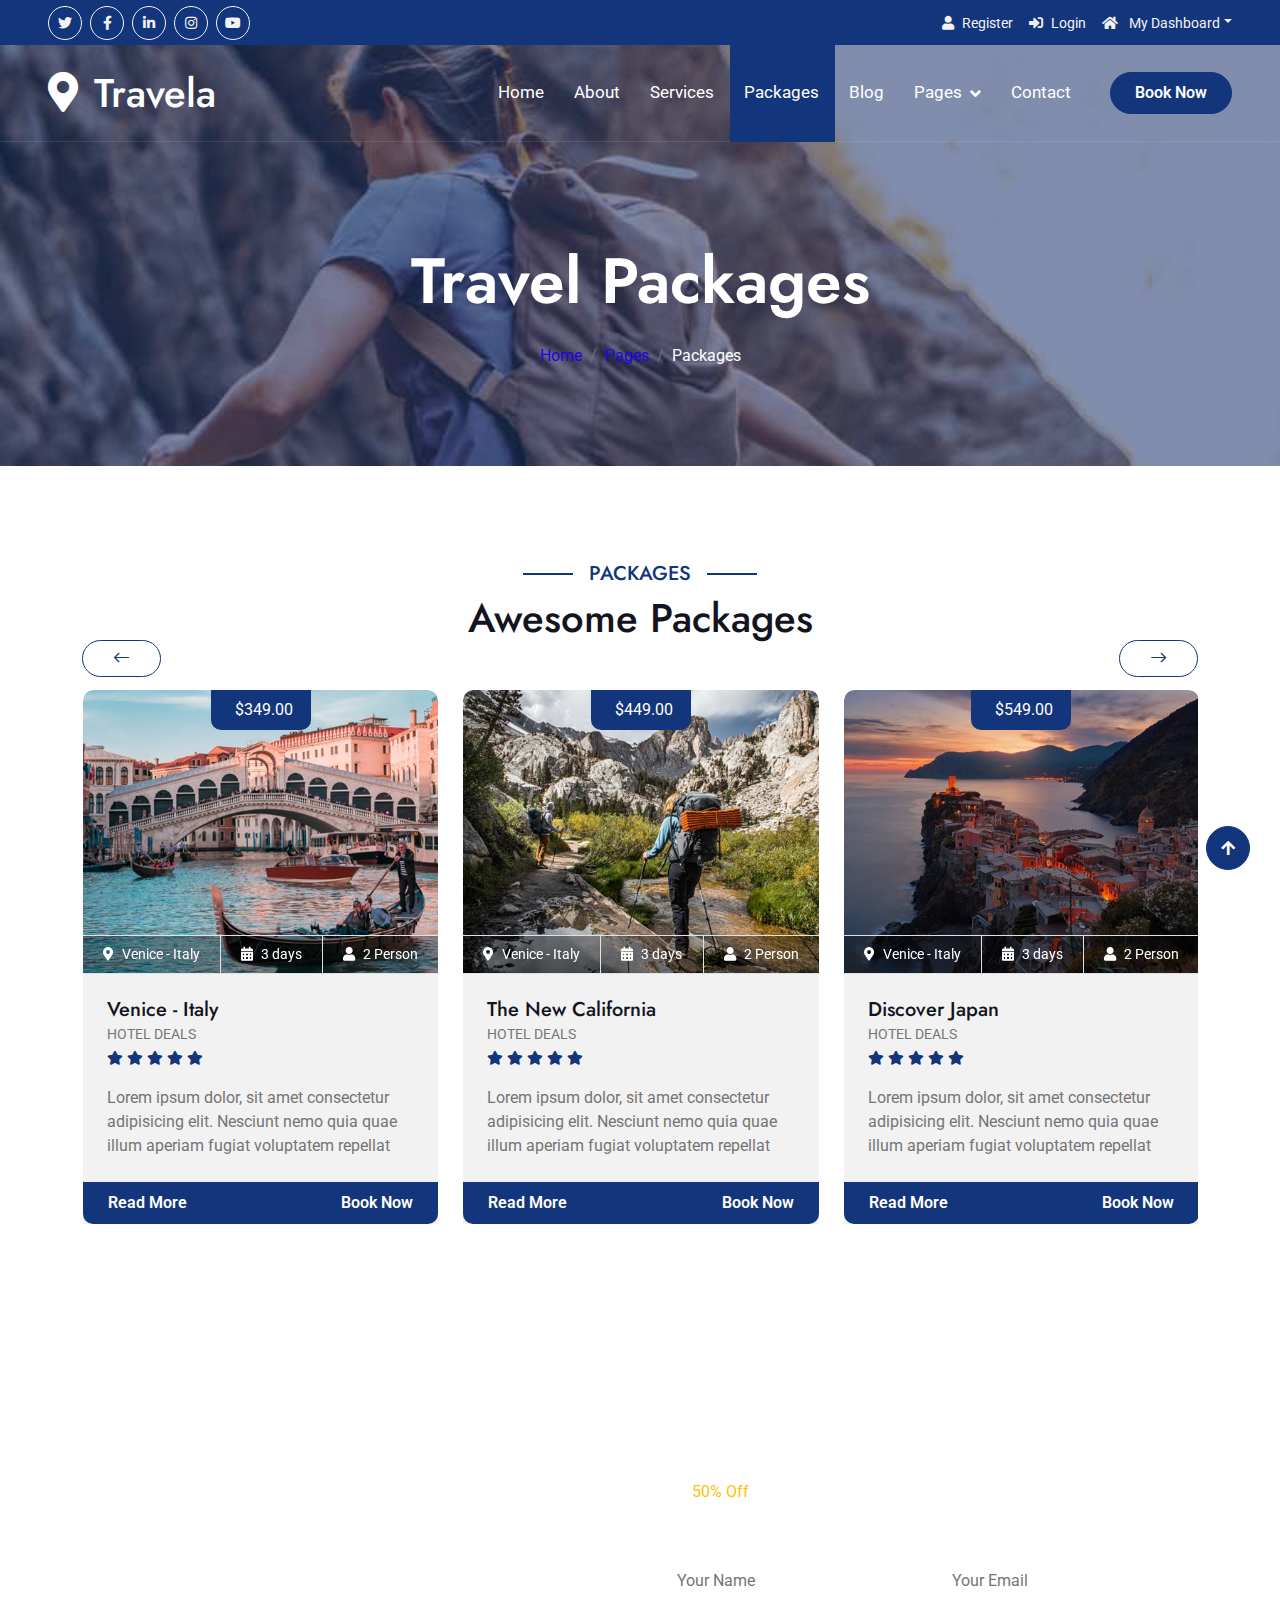
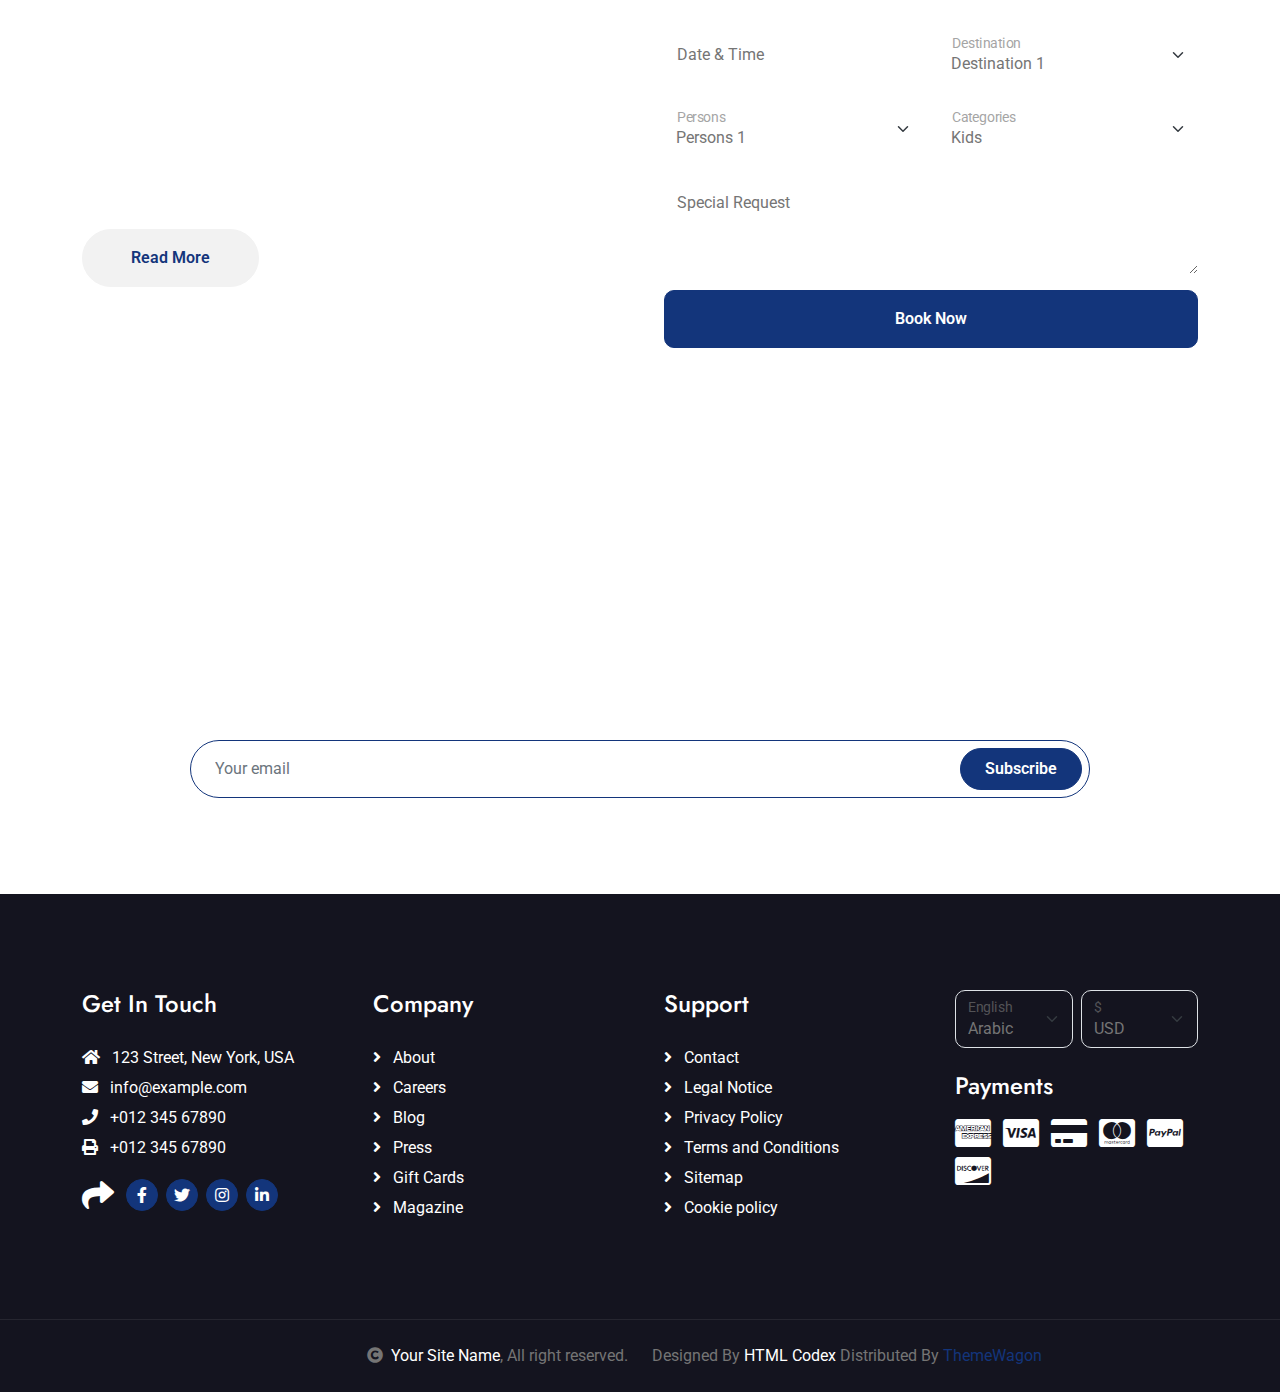
<file: packages.html>
<!DOCTYPE html>
<html lang="en">

    <head>
        <meta charset="utf-8">
        <title>Travela - Tourism Website Template</title>
        <meta content="width=device-width, initial-scale=1.0" name="viewport">
        <meta content="" name="keywords">
        <meta content="" name="description">

        <!-- Google Web Fonts -->
        <link rel="preconnect" href="https://fonts.googleapis.com">
        <link rel="preconnect" href="https://fonts.gstatic.com" crossorigin>
        <link href="https://fonts.googleapis.com/css2?family=Jost:wght@500;600&family=Roboto&display=swap" rel="stylesheet"> 

        <!-- Icon Font Stylesheet -->
        <link rel="stylesheet" href="https://use.fontawesome.com/releases/v5.15.4/css/all.css"/>
        <link href="https://cdn.jsdelivr.net/npm/bootstrap-icons@1.4.1/font/bootstrap-icons.css" rel="stylesheet">

        <!-- Libraries Stylesheet -->
        <link href="lib/owlcarousel/assets/owl.carousel.min.css" rel="stylesheet">
        <link href="lib/lightbox/css/lightbox.min.css" rel="stylesheet">


        <!-- Customized Bootstrap Stylesheet -->
        <link href="css/bootstrap.min.css" rel="stylesheet">

        <!-- Template Stylesheet -->
        <link href="css/style.css" rel="stylesheet">
    </head>

    <body>

        <!-- Spinner Start -->
        <div id="spinner" class="show bg-white position-fixed translate-middle w-100 vh-100 top-50 start-50 d-flex align-items-center justify-content-center">
            <div class="spinner-border text-primary" style="width: 3rem; height: 3rem;" role="status">
                <span class="sr-only">Loading...</span>
            </div>
        </div>
        <!-- Spinner End -->

        <!-- Topbar Start -->
        <div class="container-fluid bg-primary px-5 d-none d-lg-block">
            <div class="row gx-0">
                <div class="col-lg-8 text-center text-lg-start mb-2 mb-lg-0">
                    <div class="d-inline-flex align-items-center" style="height: 45px;">
                        <a class="btn btn-sm btn-outline-light btn-sm-square rounded-circle me-2" href=""><i class="fab fa-twitter fw-normal"></i></a>
                        <a class="btn btn-sm btn-outline-light btn-sm-square rounded-circle me-2" href=""><i class="fab fa-facebook-f fw-normal"></i></a>
                        <a class="btn btn-sm btn-outline-light btn-sm-square rounded-circle me-2" href=""><i class="fab fa-linkedin-in fw-normal"></i></a>
                        <a class="btn btn-sm btn-outline-light btn-sm-square rounded-circle me-2" href=""><i class="fab fa-instagram fw-normal"></i></a>
                        <a class="btn btn-sm btn-outline-light btn-sm-square rounded-circle" href=""><i class="fab fa-youtube fw-normal"></i></a>
                    </div>
                </div>
                <div class="col-lg-4 text-center text-lg-end">
                    <div class="d-inline-flex align-items-center" style="height: 45px;">
                        <a href="#"><small class="me-3 text-light"><i class="fa fa-user me-2"></i>Register</small></a>
                        <a href="#"><small class="me-3 text-light"><i class="fa fa-sign-in-alt me-2"></i>Login</small></a>
                        <div class="dropdown">
                            <a href="#" class="dropdown-toggle text-light" data-bs-toggle="dropdown"><small><i class="fa fa-home me-2"></i> My Dashboard</small></a>
                            <div class="dropdown-menu rounded">
                                <a href="#" class="dropdown-item"><i class="fas fa-user-alt me-2"></i> My Profile</a>
                                <a href="#" class="dropdown-item"><i class="fas fa-comment-alt me-2"></i> Inbox</a>
                                <a href="#" class="dropdown-item"><i class="fas fa-bell me-2"></i> Notifications</a>
                                <a href="#" class="dropdown-item"><i class="fas fa-cog me-2"></i> Account Settings</a>
                                <a href="#" class="dropdown-item"><i class="fas fa-power-off me-2"></i> Log Out</a>
                            </div>
                        </div>
                    </div>
                </div>
            </div>
        </div>
        <!-- Topbar End -->

        <!-- Navbar & Hero Start -->
        <div class="container-fluid position-relative p-0">
            <nav class="navbar navbar-expand-lg navbar-light px-4 px-lg-5 py-3 py-lg-0">
                <a href="" class="navbar-brand p-0">
                    <h1 class="m-0"><i class="fa fa-map-marker-alt me-3"></i>Travela</h1>
                    <!-- <img src="img/logo.png" alt="Logo"> -->
                </a>
                <button class="navbar-toggler" type="button" data-bs-toggle="collapse" data-bs-target="#navbarCollapse">
                    <span class="fa fa-bars"></span>
                </button>
                <div class="collapse navbar-collapse" id="navbarCollapse">
                    <div class="navbar-nav ms-auto py-0">
                        <a href="index.html" class="nav-item nav-link">Home</a>
                        <a href="about.html" class="nav-item nav-link">About</a>
                        <a href="services.html" class="nav-item nav-link">Services</a>
                        <a href="packages.html" class="nav-item nav-link active">Packages</a>
                        <a href="blog.html" class="nav-item nav-link">Blog</a>
                        <div class="nav-item dropdown">
                            <a href="#" class="nav-link dropdown-toggle" data-bs-toggle="dropdown">Pages</a>
                            <div class="dropdown-menu m-0">
                                <a href="destination.html" class="dropdown-item">Destination</a>
                                <a href="tour.html" class="dropdown-item">Explore Tour</a>
                                <a href="booking.html" class="dropdown-item">Travel Booking</a>
                                <a href="gallery.html" class="dropdown-item">Our Gallery</a>
                                <a href="guides.html" class="dropdown-item">Travel Guides</a>
                                <a href="testimonial.html" class="dropdown-item">Testimonial</a>
                                <a href="404.html" class="dropdown-item">404 Page</a>
                            </div>
                        </div>
                        <a href="contact.html" class="nav-item nav-link">Contact</a>
                    </div>
                    <a href="" class="btn btn-primary rounded-pill py-2 px-4 ms-lg-4">Book Now</a>
                </div>
            </nav>
        </div>
        <!-- Navbar & Hero End -->

        <!-- Header Start -->
        <div class="container-fluid bg-breadcrumb">
            <div class="container text-center py-5" style="max-width: 900px;">
                <h3 class="text-white display-3 mb-4">Travel Packages</h1>
                <ol class="breadcrumb justify-content-center mb-0">
                    <li class="breadcrumb-item"><a href="index.html">Home</a></li>
                    <li class="breadcrumb-item"><a href="#">Pages</a></li>
                    <li class="breadcrumb-item active text-white">Packages</li>
                </ol>    
            </div>
        </div>
        <!-- Header End -->

        <!-- Packages Start -->
        <div class="container-fluid packages py-5">
            <div class="container py-5">
                <div class="mx-auto text-center mb-5" style="max-width: 900px;">
                    <h5 class="section-title px-3">Packages</h5>
                    <h1 class="mb-0">Awesome Packages</h1>
                </div>
                <div class="packages-carousel owl-carousel">
                    <div class="packages-item">
                        <div class="packages-img">
                            <img src="img/packages-4.jpg" class="img-fluid w-100 rounded-top" alt="Image">
                            <div class="packages-info d-flex border border-start-0 border-end-0 position-absolute" style="width: 100%; bottom: 0; left: 0; z-index: 5;">
                                <small class="flex-fill text-center border-end py-2"><i class="fa fa-map-marker-alt me-2"></i>Venice - Italy</small>
                                <small class="flex-fill text-center border-end py-2"><i class="fa fa-calendar-alt me-2"></i>3 days</small>
                                <small class="flex-fill text-center py-2"><i class="fa fa-user me-2"></i>2 Person</small>
                            </div>
                            <div class="packages-price py-2 px-4">$349.00</div>
                        </div>
                        <div class="packages-content bg-light">
                            <div class="p-4 pb-0">
                                <h5 class="mb-0">Venice - Italy</h5>
                                <small class="text-uppercase">Hotel Deals</small>
                                <div class="mb-3">
                                    <small class="fa fa-star text-primary"></small>
                                    <small class="fa fa-star text-primary"></small>
                                    <small class="fa fa-star text-primary"></small>
                                    <small class="fa fa-star text-primary"></small>
                                    <small class="fa fa-star text-primary"></small>
                                </div>
                                <p class="mb-4">Lorem ipsum dolor, sit amet consectetur adipisicing elit. Nesciunt nemo quia quae illum aperiam fugiat voluptatem repellat</p>
                            </div>
                            <div class="row bg-primary rounded-bottom mx-0">
                                <div class="col-6 text-start px-0">
                                    <a href="#" class="btn-hover btn text-white py-2 px-4">Read More</a>
                                </div>
                                <div class="col-6 text-end px-0">
                                    <a href="#" class="btn-hover btn text-white py-2 px-4">Book Now</a>
                                </div>
                            </div>
                        </div>
                    </div>
                    <div class="packages-item">
                        <div class="packages-img">
                            <img src="img/packages-2.jpg" class="img-fluid w-100 rounded-top" alt="Image">
                            <div class="packages-info d-flex border border-start-0 border-end-0 position-absolute" style="width: 100%; bottom: 0; left: 0; z-index: 5;">
                                <small class="flex-fill text-center border-end py-2"><i class="fa fa-map-marker-alt me-2"></i>Venice - Italy</small>
                                <small class="flex-fill text-center border-end py-2"><i class="fa fa-calendar-alt me-2"></i>3 days</small>
                                <small class="flex-fill text-center py-2"><i class="fa fa-user me-2"></i>2 Person</small>
                            </div>
                            <div class="packages-price py-2 px-4">$449.00</div>
                        </div>
                        <div class="packages-content bg-light">
                            <div class="p-4 pb-0">
                                <h5 class="mb-0">The New California</h5>
                                <small class="text-uppercase">Hotel Deals</small>
                                <div class="mb-3">
                                    <small class="fa fa-star text-primary"></small>
                                    <small class="fa fa-star text-primary"></small>
                                    <small class="fa fa-star text-primary"></small>
                                    <small class="fa fa-star text-primary"></small>
                                    <small class="fa fa-star text-primary"></small>
                                </div>
                                <p class="mb-4">Lorem ipsum dolor, sit amet consectetur adipisicing elit. Nesciunt nemo quia quae illum aperiam fugiat voluptatem repellat</p>
                            </div>
                            <div class="row bg-primary rounded-bottom mx-0">
                                <div class="col-6 text-start px-0">
                                    <a href="#" class="btn-hover btn text-white py-2 px-4">Read More</a>
                                </div>
                                <div class="col-6 text-end px-0">
                                    <a href="#" class="btn-hover btn text-white py-2 px-4">Book Now</a>
                                </div>
                            </div>
                        </div>
                    </div>
                    <div class="packages-item">
                        <div class="packages-img">
                            <img src="img/packages-3.jpg" class="img-fluid w-100 rounded-top" alt="Image">
                            <div class="packages-info d-flex border border-start-0 border-end-0 position-absolute" style="width: 100%; bottom: 0; left: 0; z-index: 5;">
                                <small class="flex-fill text-center border-end py-2"><i class="fa fa-map-marker-alt me-2"></i>Venice - Italy</small>
                                <small class="flex-fill text-center border-end py-2"><i class="fa fa-calendar-alt me-2"></i>3 days</small>
                                <small class="flex-fill text-center py-2"><i class="fa fa-user me-2"></i>2 Person</small>
                            </div>
                            <div class="packages-price py-2 px-4">$549.00</div>
                        </div>
                        <div class="packages-content bg-light">
                            <div class="p-4 pb-0">
                                <h5 class="mb-0">Discover Japan</h5>
                                <small class="text-uppercase">Hotel Deals</small>
                                <div class="mb-3">
                                    <small class="fa fa-star text-primary"></small>
                                    <small class="fa fa-star text-primary"></small>
                                    <small class="fa fa-star text-primary"></small>
                                    <small class="fa fa-star text-primary"></small>
                                    <small class="fa fa-star text-primary"></small>
                                </div>
                                <p class="mb-4">Lorem ipsum dolor, sit amet consectetur adipisicing elit. Nesciunt nemo quia quae illum aperiam fugiat voluptatem repellat</p>
                            </div>
                            <div class="row bg-primary rounded-bottom mx-0">
                                <div class="col-6 text-start px-0">
                                    <a href="#" class="btn-hover btn text-white py-2 px-4">Read More</a>
                                </div>
                                <div class="col-6 text-end px-0">
                                    <a href="#" class="btn-hover btn text-white py-2 px-4">Book Now</a>
                                </div>
                            </div>
                        </div>
                    </div>
                    <div class="packages-item">
                        <div class="packages-img">
                            <img src="img/packages-1.jpg" class="img-fluid w-100 rounded-top" alt="Image">
                            <div class="packages-info d-flex border border-start-0 border-end-0 position-absolute" style="width: 100%; bottom: 0; left: 0; z-index: 5;">
                                <small class="flex-fill text-center border-end py-2"><i class="fa fa-map-marker-alt me-2"></i>Thayland</small>
                                <small class="flex-fill text-center border-end py-2"><i class="fa fa-calendar-alt me-2"></i>3 days</small>
                                <small class="flex-fill text-center py-2"><i class="fa fa-user me-2"></i>2 Person</small>
                            </div>
                            <div class="packages-price py-2 px-4">$649.00</div>
                        </div>
                        <div class="packages-content bg-light">
                            <div class="p-4 pb-0">
                                <h5 class="mb-0">Thayland Trip</h5>
                                <small class="text-uppercase">Hotel Deals</small>
                                <div class="mb-3">
                                    <small class="fa fa-star text-primary"></small>
                                    <small class="fa fa-star text-primary"></small>
                                    <small class="fa fa-star text-primary"></small>
                                    <small class="fa fa-star text-primary"></small>
                                    <small class="fa fa-star text-primary"></small>
                                </div>
                                <p class="mb-4">Lorem ipsum dolor, sit amet consectetur adipisicing elit. Nesciunt nemo quia quae illum aperiam fugiat voluptatem repellat</p>
                            </div>
                            <div class="row bg-primary rounded-bottom mx-0">
                                <div class="col-6 text-start px-0">
                                    <a href="#" class="btn-hover btn text-white py-2 px-4">Read More</a>
                                </div>
                                <div class="col-6 text-end px-0">
                                    <a href="#" class="btn-hover btn text-white py-2 px-4">Book Now</a>
                                </div>
                            </div>
                        </div>
                    </div>
                </div>
            </div>
        </div>
        <!-- Packages End -->

        <!-- Tour Booking Start -->
        <div class="container-fluid booking py-5">
            <div class="container py-5">
                <div class="row g-5 align-items-center">
                    <div class="col-lg-6">
                        <h5 class="section-booking-title pe-3">Booking</h5>
                        <h1 class="text-white mb-4">Online Booking</h1>
                        <p class="text-white mb-4">Lorem ipsum dolor sit amet consectetur adipisicing elit. Aspernatur maxime ullam esse fuga blanditiis accusantium pariatur quis sapiente, veniam doloribus praesentium? Repudiandae iste voluptatem fugiat doloribus quasi quo iure officia.
                        </p>
                        <p class="text-white mb-4">Lorem ipsum dolor sit amet consectetur adipisicing elit. Aspernatur maxime ullam esse fuga blanditiis accusantium pariatur quis sapiente, veniam doloribus praesentium? Repudiandae iste voluptatem fugiat doloribus quasi quo iure officia.
                        </p>
                        <a href="#" class="btn btn-light text-primary rounded-pill py-3 px-5 mt-2">Read More</a>
                    </div>
                    <div class="col-lg-6">
                        <h1 class="text-white mb-3">Book A Tour Deals</h1>
                        <p class="text-white mb-4">Get <span class="text-warning">50% Off</span> On Your First Adventure Trip With Travela. Get More Deal Offers Here.</p>
                        <form>
                            <div class="row g-3">
                                <div class="col-md-6">
                                    <div class="form-floating">
                                        <input type="text" class="form-control bg-white border-0" id="name" placeholder="Your Name">
                                        <label for="name">Your Name</label>
                                    </div>
                                </div>
                                <div class="col-md-6">
                                    <div class="form-floating">
                                        <input type="email" class="form-control bg-white border-0" id="email" placeholder="Your Email">
                                        <label for="email">Your Email</label>
                                    </div>
                                </div>
                                <div class="col-md-6">
                                    <div class="form-floating date" id="date3" data-target-input="nearest">
                                        <input type="text" class="form-control bg-white border-0" id="datetime" placeholder="Date & Time" data-target="#date3" data-toggle="datetimepicker" />
                                        <label for="datetime">Date & Time</label>
                                    </div>
                                </div>
                                <div class="col-md-6">
                                    <div class="form-floating">
                                        <select class="form-select bg-white border-0" id="select1">
                                            <option value="1">Destination 1</option>
                                            <option value="2">Destination 2</option>
                                            <option value="3">Destination 3</option>
                                        </select>
                                        <label for="select1">Destination</label>
                                    </div>
                                </div>
                                <div class="col-md-6">
                                    <div class="form-floating">
                                        <select class="form-select bg-white border-0" id="SelectPerson">
                                            <option value="1">Persons 1</option>
                                            <option value="2">Persons 2</option>
                                            <option value="3">Persons 3</option>
                                        </select>
                                        <label for="SelectPerson">Persons</label>
                                    </div>
                                </div>
                                <div class="col-md-6">
                                    <div class="form-floating">
                                        <select class="form-select bg-white border-0" id="CategoriesSelect">
                                            <option value="1">Kids</option>
                                            <option value="2">1</option>
                                            <option value="3">2</option>
                                            <option value="3">3</option>
                                        </select>
                                        <label for="CategoriesSelect">Categories</label>
                                    </div>
                                </div>
                                <div class="col-12">
                                    <div class="form-floating">
                                        <textarea class="form-control bg-white border-0" placeholder="Special Request" id="message" style="height: 100px"></textarea>
                                        <label for="message">Special Request</label>
                                    </div>
                                </div>
                                <div class="col-12">
                                    <button class="btn btn-primary text-white w-100 py-3" type="submit">Book Now</button>
                                </div>
                            </div>
                        </form>
                    </div>
                </div>
            </div>
        </div>
        <!-- Tour Booking End -->
        
        <!-- Subscribe Start -->
        <div class="container-fluid subscribe py-5">
            <div class="container text-center py-5">
                <div class="mx-auto text-center" style="max-width: 900px;">
                    <h5 class="subscribe-title px-3">Subscribe</h5>
                    <h1 class="text-white mb-4">Our Newsletter</h1>
                    <p class="text-white mb-5">Lorem ipsum dolor sit amet consectetur adipisicing elit. Laborum tempore nam, architecto doloremque velit explicabo? Voluptate sunt eveniet fuga eligendi! Expedita laudantium fugiat corrupti eum cum repellat a laborum quasi.
                    </p>
                    <div class="position-relative mx-auto">
                        <input class="form-control border-primary rounded-pill w-100 py-3 ps-4 pe-5" type="text" placeholder="Your email">
                        <button type="button" class="btn btn-primary rounded-pill position-absolute top-0 end-0 py-2 px-4 mt-2 me-2">Subscribe</button>
                    </div>
                </div>
            </div>
        </div>
        <!-- Subscribe End -->

        <!-- Footer Start -->
        <div class="container-fluid footer py-5">
            <div class="container py-5">
                <div class="row g-5">
                    <div class="col-md-6 col-lg-6 col-xl-3">
                        <div class="footer-item d-flex flex-column">
                            <h4 class="mb-4 text-white">Get In Touch</h4>
                            <a href=""><i class="fas fa-home me-2"></i> 123 Street, New York, USA</a>
                            <a href=""><i class="fas fa-envelope me-2"></i> info@example.com</a>
                            <a href=""><i class="fas fa-phone me-2"></i> +012 345 67890</a>
                            <a href="" class="mb-3"><i class="fas fa-print me-2"></i> +012 345 67890</a>
                            <div class="d-flex align-items-center">
                                <i class="fas fa-share fa-2x text-white me-2"></i>
                                <a class="btn-square btn btn-primary rounded-circle mx-1" href=""><i class="fab fa-facebook-f"></i></a>
                                <a class="btn-square btn btn-primary rounded-circle mx-1" href=""><i class="fab fa-twitter"></i></a>
                                <a class="btn-square btn btn-primary rounded-circle mx-1" href=""><i class="fab fa-instagram"></i></a>
                                <a class="btn-square btn btn-primary rounded-circle mx-1" href=""><i class="fab fa-linkedin-in"></i></a>
                            </div>
                        </div>
                    </div>
                    <div class="col-md-6 col-lg-6 col-xl-3">
                        <div class="footer-item d-flex flex-column">
                            <h4 class="mb-4 text-white">Company</h4>
                            <a href=""><i class="fas fa-angle-right me-2"></i> About</a>
                            <a href=""><i class="fas fa-angle-right me-2"></i> Careers</a>
                            <a href=""><i class="fas fa-angle-right me-2"></i> Blog</a>
                            <a href=""><i class="fas fa-angle-right me-2"></i> Press</a>
                            <a href=""><i class="fas fa-angle-right me-2"></i> Gift Cards</a>
                            <a href=""><i class="fas fa-angle-right me-2"></i> Magazine</a>
                        </div>
                    </div>
                    <div class="col-md-6 col-lg-6 col-xl-3">
                        <div class="footer-item d-flex flex-column">
                            <h4 class="mb-4 text-white">Support</h4>
                            <a href=""><i class="fas fa-angle-right me-2"></i> Contact</a>
                            <a href=""><i class="fas fa-angle-right me-2"></i> Legal Notice</a>
                            <a href=""><i class="fas fa-angle-right me-2"></i> Privacy Policy</a>
                            <a href=""><i class="fas fa-angle-right me-2"></i> Terms and Conditions</a>
                            <a href=""><i class="fas fa-angle-right me-2"></i> Sitemap</a>
                            <a href=""><i class="fas fa-angle-right me-2"></i> Cookie policy</a>
                        </div>
                    </div>
                    <div class="col-md-6 col-lg-6 col-xl-3">
                        <div class="footer-item">
                            <div class="row gy-3 gx-2 mb-4">
                                <div class="col-xl-6">
                                    <form>
                                        <div class="form-floating">
                                            <select class="form-select bg-dark border" id="select1">
                                                <option value="1">Arabic</option>
                                                <option value="2">German</option>
                                                <option value="3">Greek</option>
                                                <option value="3">New York</option>
                                            </select>
                                            <label for="select1">English</label>
                                        </div>
                                    </form>
                                </div>
                                <div class="col-xl-6">
                                    <form>
                                        <div class="form-floating">
                                            <select class="form-select bg-dark border" id="select1">
                                                <option value="1">USD</option>
                                                <option value="2">EUR</option>
                                                <option value="3">INR</option>
                                                <option value="3">GBP</option>
                                            </select>
                                            <label for="select1">$</label>
                                        </div>
                                    </form>
                                </div>
                            </div>
                            <h4 class="text-white mb-3">Payments</h4>
                            <div class="footer-bank-card">
                                <a href="#" class="text-white me-2"><i class="fab fa-cc-amex fa-2x"></i></a>
                                <a href="#" class="text-white me-2"><i class="fab fa-cc-visa fa-2x"></i></a>
                                <a href="#" class="text-white me-2"><i class="fas fa-credit-card fa-2x"></i></a>
                                <a href="#" class="text-white me-2"><i class="fab fa-cc-mastercard fa-2x"></i></a>
                                <a href="#" class="text-white me-2"><i class="fab fa-cc-paypal fa-2x"></i></a>
                                <a href="#" class="text-white"><i class="fab fa-cc-discover fa-2x"></i></a>
                            </div>
                        </div>
                    </div>
                </div>
            </div>
        </div>
        <!-- Footer End -->
        
        <!-- Copyright Start -->
        <div class="container-fluid copyright text-body py-4">
            <div class="container">
                <div class="row g-4 align-items-center">
                    <div class="col-md-6 text-center text-md-end mb-md-0">
                        <i class="fas fa-copyright me-2"></i><a class="text-white" href="#">Your Site Name</a>, All right reserved.
                    </div>
                    <div class="col-md-6 text-center text-md-start">
                        <!--/*** This template is free as long as you keep the below author’s credit link/attribution link/backlink. ***/-->
                        <!--/*** If you'd like to use the template without the below author’s credit link/attribution link/backlink, ***/-->
                        <!--/*** you can purchase the Credit Removal License from "https://htmlcodex.com/credit-removal". ***/-->
                        Designed By <a class="text-white" href="https://htmlcodex.com">HTML Codex</a> Distributed By <a href="https://themewagon.com">ThemeWagon</a>
                    </div>
                    </div>
                </div>
            </div>
        </div>
        <!-- Copyright End -->

        <!-- Back to Top -->
        <a href="#" class="btn btn-primary btn-primary-outline-0 btn-md-square back-to-top"><i class="fa fa-arrow-up"></i></a>   

        
        <!-- JavaScript Libraries -->
        <script src="https://ajax.googleapis.com/ajax/libs/jquery/3.6.4/jquery.min.js"></script>
        <script src="https://cdn.jsdelivr.net/npm/bootstrap@5.0.0/dist/js/bootstrap.bundle.min.js"></script>
        <script src="lib/easing/easing.min.js"></script>
        <script src="lib/waypoints/waypoints.min.js"></script>
        <script src="lib/owlcarousel/owl.carousel.min.js"></script>
        <script src="lib/lightbox/js/lightbox.min.js"></script>
        

        <!-- Template Javascript -->
        <script src="js/main.js"></script>
    </body>

</html>
</file>
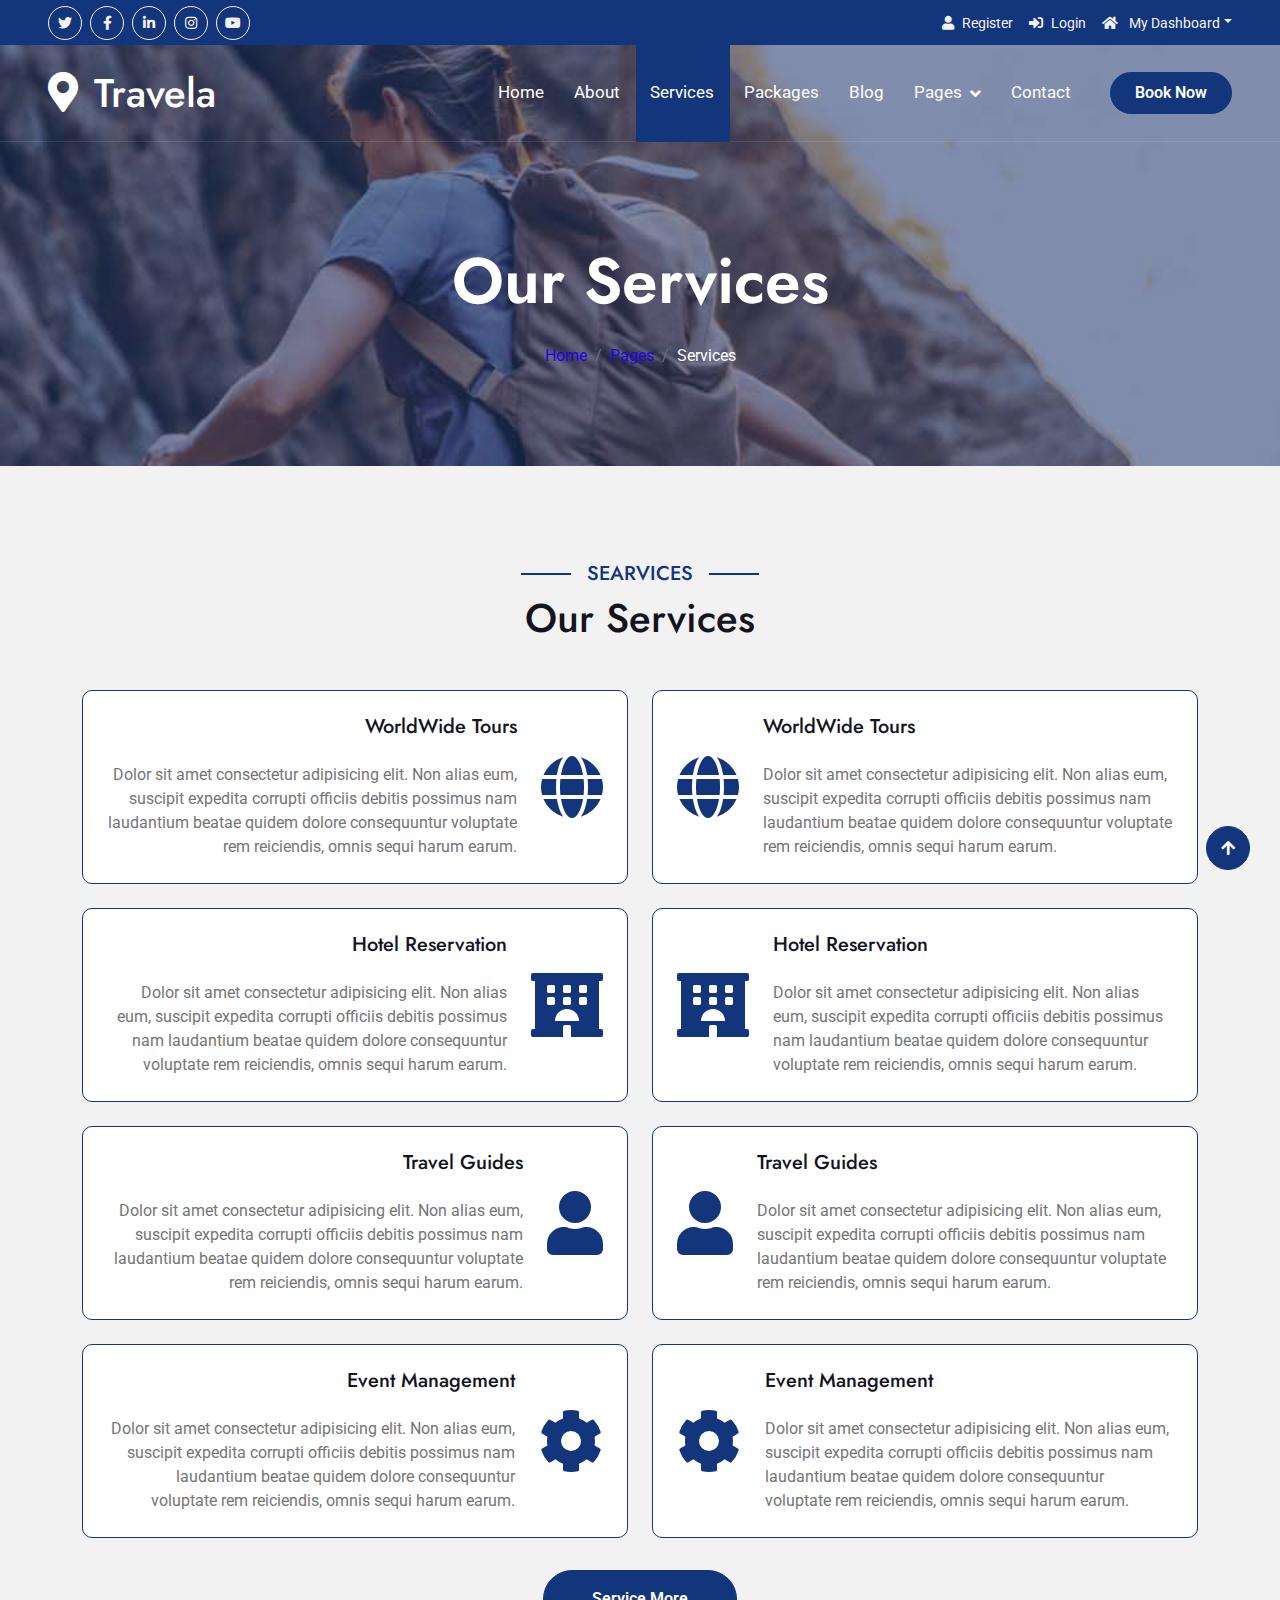
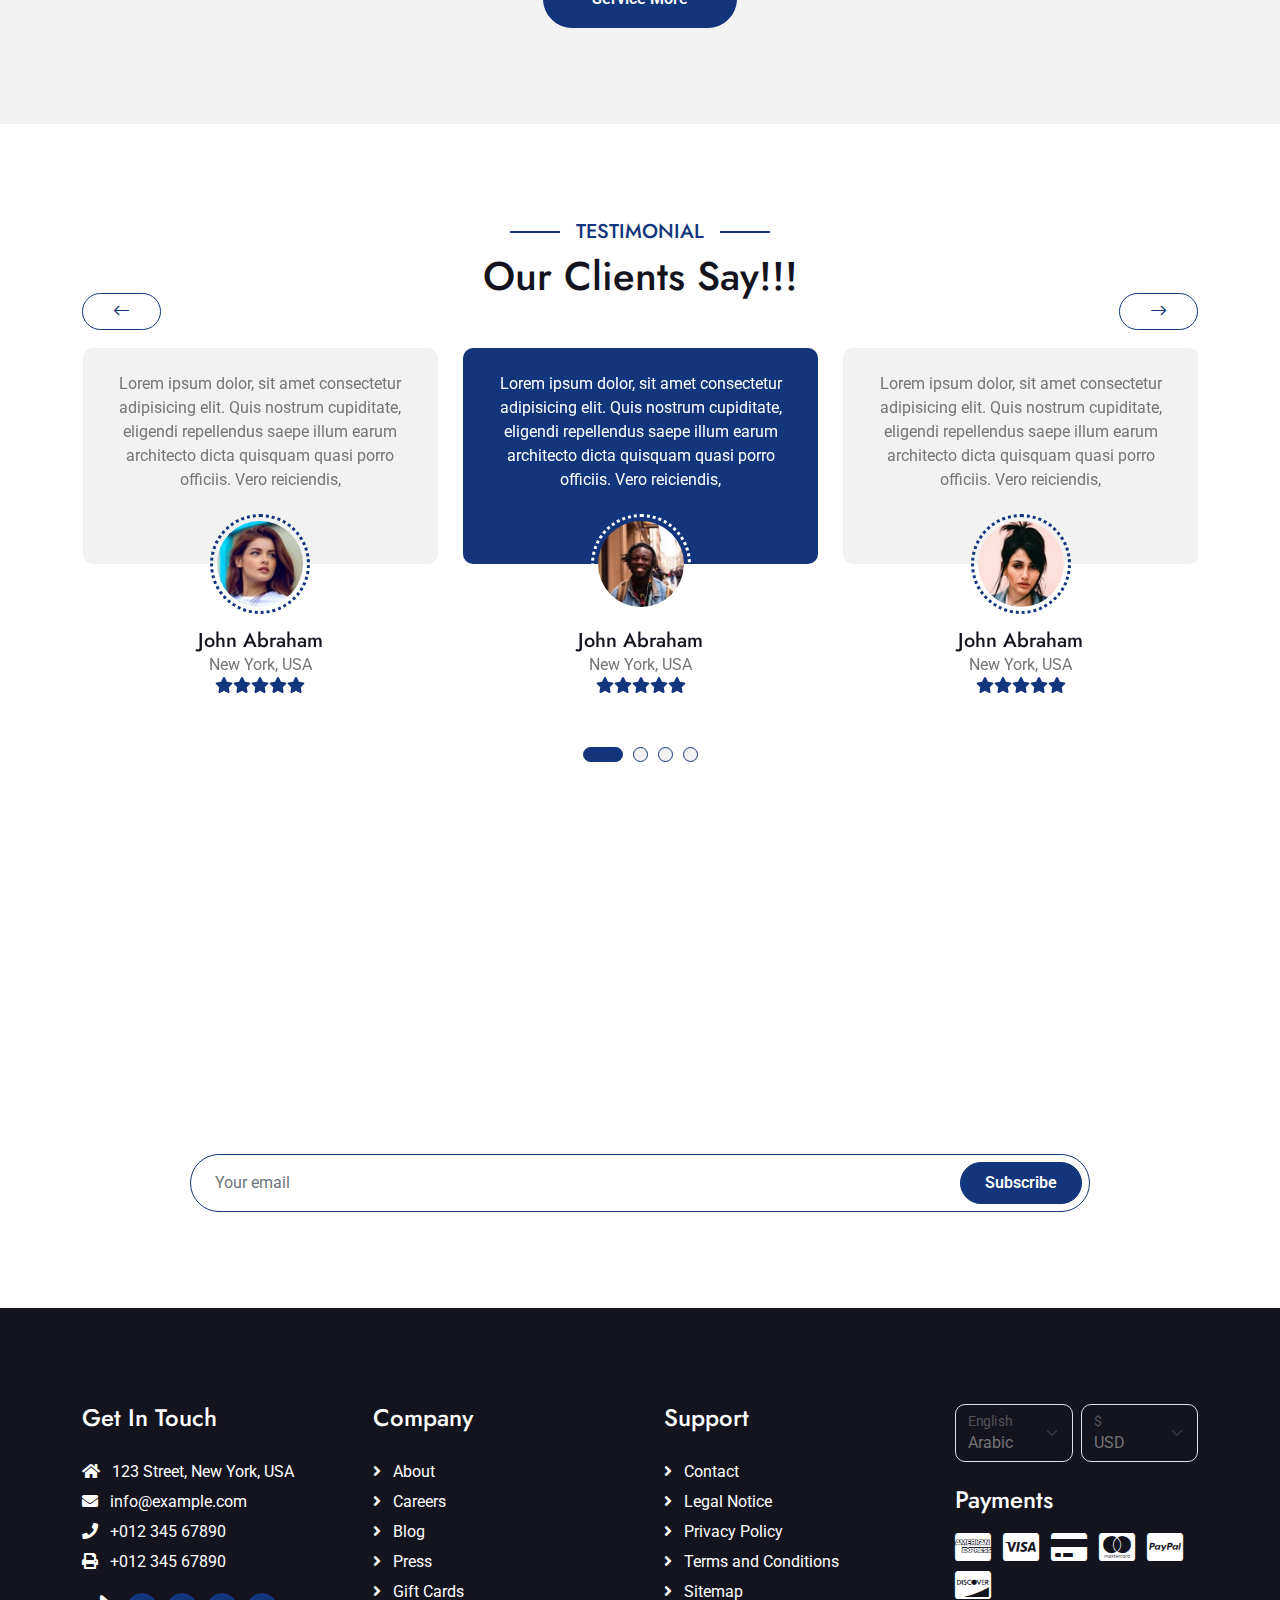
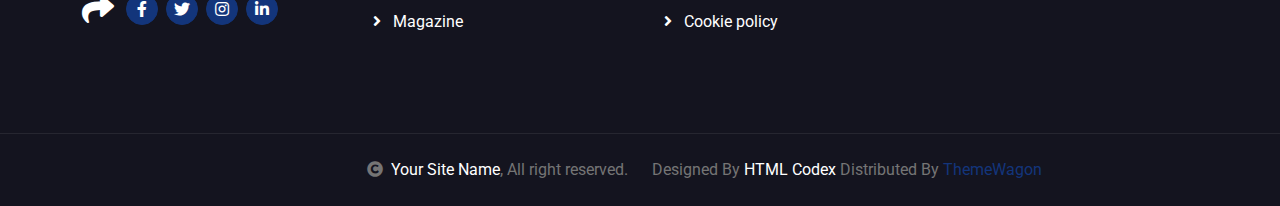
<file: services.html>
<!DOCTYPE html>
<html lang="en">

    <head>
        <meta charset="utf-8">
        <title>Travela - Tourism Website Template</title>
        <meta content="width=device-width, initial-scale=1.0" name="viewport">
        <meta content="" name="keywords">
        <meta content="" name="description">

        <!-- Google Web Fonts -->
        <link rel="preconnect" href="https://fonts.googleapis.com">
        <link rel="preconnect" href="https://fonts.gstatic.com" crossorigin>
        <link href="https://fonts.googleapis.com/css2?family=Jost:wght@500;600&family=Roboto&display=swap" rel="stylesheet"> 

        <!-- Icon Font Stylesheet -->
        <link rel="stylesheet" href="https://use.fontawesome.com/releases/v5.15.4/css/all.css"/>
        <link href="https://cdn.jsdelivr.net/npm/bootstrap-icons@1.4.1/font/bootstrap-icons.css" rel="stylesheet">

        <!-- Libraries Stylesheet -->
        <link href="lib/owlcarousel/assets/owl.carousel.min.css" rel="stylesheet">
        <link href="lib/lightbox/css/lightbox.min.css" rel="stylesheet">


        <!-- Customized Bootstrap Stylesheet -->
        <link href="css/bootstrap.min.css" rel="stylesheet">

        <!-- Template Stylesheet -->
        <link href="css/style.css" rel="stylesheet">
    </head>

    <body>

        <!-- Spinner Start -->
        <div id="spinner" class="show bg-white position-fixed translate-middle w-100 vh-100 top-50 start-50 d-flex align-items-center justify-content-center">
            <div class="spinner-border text-primary" style="width: 3rem; height: 3rem;" role="status">
                <span class="sr-only">Loading...</span>
            </div>
        </div>
        <!-- Spinner End -->

        <!-- Topbar Start -->
        <div class="container-fluid bg-primary px-5 d-none d-lg-block">
            <div class="row gx-0">
                <div class="col-lg-8 text-center text-lg-start mb-2 mb-lg-0">
                    <div class="d-inline-flex align-items-center" style="height: 45px;">
                        <a class="btn btn-sm btn-outline-light btn-sm-square rounded-circle me-2" href=""><i class="fab fa-twitter fw-normal"></i></a>
                        <a class="btn btn-sm btn-outline-light btn-sm-square rounded-circle me-2" href=""><i class="fab fa-facebook-f fw-normal"></i></a>
                        <a class="btn btn-sm btn-outline-light btn-sm-square rounded-circle me-2" href=""><i class="fab fa-linkedin-in fw-normal"></i></a>
                        <a class="btn btn-sm btn-outline-light btn-sm-square rounded-circle me-2" href=""><i class="fab fa-instagram fw-normal"></i></a>
                        <a class="btn btn-sm btn-outline-light btn-sm-square rounded-circle" href=""><i class="fab fa-youtube fw-normal"></i></a>
                    </div>
                </div>
                <div class="col-lg-4 text-center text-lg-end">
                    <div class="d-inline-flex align-items-center" style="height: 45px;">
                        <a href="#"><small class="me-3 text-light"><i class="fa fa-user me-2"></i>Register</small></a>
                        <a href="#"><small class="me-3 text-light"><i class="fa fa-sign-in-alt me-2"></i>Login</small></a>
                        <div class="dropdown">
                            <a href="#" class="dropdown-toggle text-light" data-bs-toggle="dropdown"><small><i class="fa fa-home me-2"></i> My Dashboard</small></a>
                            <div class="dropdown-menu rounded">
                                <a href="#" class="dropdown-item"><i class="fas fa-user-alt me-2"></i> My Profile</a>
                                <a href="#" class="dropdown-item"><i class="fas fa-comment-alt me-2"></i> Inbox</a>
                                <a href="#" class="dropdown-item"><i class="fas fa-bell me-2"></i> Notifications</a>
                                <a href="#" class="dropdown-item"><i class="fas fa-cog me-2"></i> Account Settings</a>
                                <a href="#" class="dropdown-item"><i class="fas fa-power-off me-2"></i> Log Out</a>
                            </div>
                        </div>
                    </div>
                </div>
            </div>
        </div>
        <!-- Topbar End -->

        <!-- Navbar & Hero Start -->
        <div class="container-fluid position-relative p-0">
            <nav class="navbar navbar-expand-lg navbar-light px-4 px-lg-5 py-3 py-lg-0">
                <a href="" class="navbar-brand p-0">
                    <h1 class="m-0"><i class="fa fa-map-marker-alt me-3"></i>Travela</h1>
                    <!-- <img src="img/logo.png" alt="Logo"> -->
                </a>
                <button class="navbar-toggler" type="button" data-bs-toggle="collapse" data-bs-target="#navbarCollapse">
                    <span class="fa fa-bars"></span>
                </button>
                <div class="collapse navbar-collapse" id="navbarCollapse">
                    <div class="navbar-nav ms-auto py-0">
                        <a href="index.html" class="nav-item nav-link">Home</a>
                        <a href="about.html" class="nav-item nav-link">About</a>
                        <a href="services.html" class="nav-item nav-link active">Services</a>
                        <a href="packages.html" class="nav-item nav-link">Packages</a>
                        <a href="blog.html" class="nav-item nav-link">Blog</a>
                        <div class="nav-item dropdown">
                            <a href="#" class="nav-link dropdown-toggle" data-bs-toggle="dropdown">Pages</a>
                            <div class="dropdown-menu m-0">
                                <a href="destination.html" class="dropdown-item">Destination</a>
                                <a href="tour.html" class="dropdown-item">Explore Tour</a>
                                <a href="booking.html" class="dropdown-item">Travel Booking</a>
                                <a href="gallery.html" class="dropdown-item">Our Gallery</a>
                                <a href="guides.html" class="dropdown-item">Travel Guides</a>
                                <a href="testimonial.html" class="dropdown-item">Testimonial</a>
                                <a href="404.html" class="dropdown-item">404 Page</a>
                            </div>
                        </div>
                        <a href="contact.html" class="nav-item nav-link">Contact</a>
                    </div>
                    <a href="" class="btn btn-primary rounded-pill py-2 px-4 ms-lg-4">Book Now</a>
                </div>
            </nav>
        </div>
        <!-- Navbar & Hero End -->

        <!-- Header Start -->
        <div class="container-fluid bg-breadcrumb">
            <div class="container text-center py-5" style="max-width: 900px;">
                <h3 class="text-white display-3 mb-4">Our Services</h1>
                <ol class="breadcrumb justify-content-center mb-0">
                    <li class="breadcrumb-item"><a href="index.html">Home</a></li>
                    <li class="breadcrumb-item"><a href="#">Pages</a></li>
                    <li class="breadcrumb-item active text-white">Services</li>
                </ol>    
            </div>
        </div>
        <!-- Header End -->

        <!-- Services Start -->
        <div class="container-fluid bg-light service py-5">
            <div class="container py-5">
                <div class="mx-auto text-center mb-5" style="max-width: 900px;">
                    <h5 class="section-title px-3">Searvices</h5>
                    <h1 class="mb-0">Our Services</h1>
                </div>
                <div class="row g-4">
                    <div class="col-lg-6">
                        <div class="row g-4">
                            <div class="col-12">
                                <div class="service-content-inner d-flex align-items-center bg-white border border-primary rounded p-4 pe-0">
                                    <div class="service-content text-end">
                                        <h5 class="mb-4">WorldWide Tours</h5>
                                        <p class="mb-0">Dolor sit amet consectetur adipisicing elit. Non alias eum, suscipit expedita corrupti officiis debitis possimus nam laudantium beatae quidem dolore consequuntur voluptate rem reiciendis, omnis sequi harum earum.
                                        </p>
                                    </div>
                                    <div class="service-icon p-4">
                                        <i class="fa fa-globe fa-4x text-primary"></i>
                                    </div>
                                </div>
                            </div>
                            <div class="col-12">
                                <div class="service-content-inner d-flex align-items-center  bg-white border border-primary rounded p-4 pe-0">
                                    <div class="service-content text-end">
                                        <h5 class="mb-4">Hotel Reservation</h5>
                                        <p class="mb-0">Dolor sit amet consectetur adipisicing elit. Non alias eum, suscipit expedita corrupti officiis debitis possimus nam laudantium beatae quidem dolore consequuntur voluptate rem reiciendis, omnis sequi harum earum.
                                        </p>
                                    </div>
                                    <div class="service-icon p-4">
                                        <i class="fa fa-hotel fa-4x text-primary"></i>
                                    </div>
                                </div>
                            </div>
                            <div class="col-12">
                                <div class="service-content-inner d-flex align-items-center bg-white border border-primary rounded p-4 pe-0">
                                    <div class="service-content text-end">
                                        <h5 class="mb-4">Travel Guides</h5>
                                        <p class="mb-0">Dolor sit amet consectetur adipisicing elit. Non alias eum, suscipit expedita corrupti officiis debitis possimus nam laudantium beatae quidem dolore consequuntur voluptate rem reiciendis, omnis sequi harum earum.
                                        </p>
                                    </div>
                                    <div class="service-icon p-4">
                                        <i class="fa fa-user fa-4x text-primary"></i>
                                    </div>
                                </div>
                            </div>
                            <div class="col-12">
                                <div class="service-content-inner d-flex align-items-center bg-white border border-primary rounded p-4 pe-0">
                                    <div class="service-content text-end">
                                        <h5 class="mb-4">Event Management</h5>
                                        <p class="mb-0">Dolor sit amet consectetur adipisicing elit. Non alias eum, suscipit expedita corrupti officiis debitis possimus nam laudantium beatae quidem dolore consequuntur voluptate rem reiciendis, omnis sequi harum earum.
                                        </p>
                                    </div>
                                    <div class="service-icon p-4">
                                        <i class="fa fa-cog fa-4x text-primary"></i>
                                    </div>
                                </div>
                            </div>
                        </div>
                    </div>
                    <div class="col-lg-6">
                        <div class="row g-4">
                            <div class="col-12">
                                <div class="service-content-inner d-flex align-items-center bg-white border border-primary rounded p-4 ps-0">
                                    <div class="service-icon p-4">
                                        <i class="fa fa-globe fa-4x text-primary"></i>
                                    </div>
                                    <div class="service-content">
                                        <h5 class="mb-4">WorldWide Tours</h5>
                                        <p class="mb-0">Dolor sit amet consectetur adipisicing elit. Non alias eum, suscipit expedita corrupti officiis debitis possimus nam laudantium beatae quidem dolore consequuntur voluptate rem reiciendis, omnis sequi harum earum.
                                        </p>
                                    </div>
                                </div>
                            </div>
                            <div class="col-12">
                                <div class="service-content-inner d-flex align-items-center bg-white border border-primary rounded p-4 ps-0">
                                    <div class="service-icon p-4">
                                        <i class="fa fa-hotel fa-4x text-primary"></i>
                                    </div>
                                    <div class="service-content">
                                        <h5 class="mb-4">Hotel Reservation</h5>
                                        <p class="mb-0">Dolor sit amet consectetur adipisicing elit. Non alias eum, suscipit expedita corrupti officiis debitis possimus nam laudantium beatae quidem dolore consequuntur voluptate rem reiciendis, omnis sequi harum earum.
                                        </p>
                                    </div>
                                </div>
                            </div>
                            <div class="col-12">
                                <div class="service-content-inner d-flex align-items-center bg-white border border-primary rounded p-4 ps-0">
                                    <div class="service-icon p-4">
                                        <i class="fa fa-user fa-4x text-primary"></i>
                                    </div>
                                    <div class="service-content">
                                        <h5 class="mb-4">Travel Guides</h5>
                                        <p class="mb-0">Dolor sit amet consectetur adipisicing elit. Non alias eum, suscipit expedita corrupti officiis debitis possimus nam laudantium beatae quidem dolore consequuntur voluptate rem reiciendis, omnis sequi harum earum.
                                        </p>
                                    </div>
                                </div>
                            </div>
                            <div class="col-12">
                                <div class="service-content-inner d-flex align-items-center bg-white border border-primary rounded p-4 ps-0">
                                    <div class="service-icon p-4">
                                        <i class="fa fa-cog fa-4x text-primary"></i>
                                    </div>
                                    <div class="service-content">
                                        <h5 class="mb-4">Event Management</h5>
                                        <p class="mb-0">Dolor sit amet consectetur adipisicing elit. Non alias eum, suscipit expedita corrupti officiis debitis possimus nam laudantium beatae quidem dolore consequuntur voluptate rem reiciendis, omnis sequi harum earum.
                                        </p>
                                    </div>
                                </div>
                            </div>
                        </div>
                    </div>
                    <div class="col-12">
                        <div class="text-center">
                            <a class="btn btn-primary rounded-pill py-3 px-5 mt-2" href="">Service More</a>
                        </div>
                    </div>
                </div>
            </div>
        </div>
        <!-- Services End -->

        <!-- Testimonial Start -->
        <div class="container-fluid testimonial py-5">
            <div class="container py-5">
                <div class="mx-auto text-center mb-5" style="max-width: 900px;">
                    <h5 class="section-title px-3">Testimonial</h5>
                    <h1 class="mb-0">Our Clients Say!!!</h1>
                </div>
                <div class="testimonial-carousel owl-carousel">
                    <div class="testimonial-item text-center rounded pb-4">
                        <div class="testimonial-comment bg-light rounded p-4">
                            <p class="text-center mb-5">Lorem ipsum dolor, sit amet consectetur adipisicing elit. Quis nostrum cupiditate, eligendi repellendus saepe illum earum architecto dicta quisquam quasi porro officiis. Vero reiciendis,
                            </p>
                        </div>
                        <div class="testimonial-img p-1">
                            <img src="img/testimonial-1.jpg" class="img-fluid rounded-circle" alt="Image">
                        </div>
                        <div style="margin-top: -35px;">
                            <h5 class="mb-0">John Abraham</h5>
                            <p class="mb-0">New York, USA</p>
                            <div class="d-flex justify-content-center">
                                <i class="fas fa-star text-primary"></i>
                                <i class="fas fa-star text-primary"></i>
                                <i class="fas fa-star text-primary"></i>
                                <i class="fas fa-star text-primary"></i>
                                <i class="fas fa-star text-primary"></i>
                            </div>
                        </div>
                    </div>
                    <div class="testimonial-item text-center rounded pb-4">
                        <div class="testimonial-comment bg-light rounded p-4">
                            <p class="text-center mb-5">Lorem ipsum dolor, sit amet consectetur adipisicing elit. Quis nostrum cupiditate, eligendi repellendus saepe illum earum architecto dicta quisquam quasi porro officiis. Vero reiciendis,
                            </p>
                        </div>
                        <div class="testimonial-img p-1">
                            <img src="img/testimonial-2.jpg" class="img-fluid rounded-circle" alt="Image">
                        </div>
                        <div style="margin-top: -35px;">
                            <h5 class="mb-0">John Abraham</h5>
                            <p class="mb-0">New York, USA</p>
                            <div class="d-flex justify-content-center">
                                <i class="fas fa-star text-primary"></i>
                                <i class="fas fa-star text-primary"></i>
                                <i class="fas fa-star text-primary"></i>
                                <i class="fas fa-star text-primary"></i>
                                <i class="fas fa-star text-primary"></i>
                            </div>
                        </div>
                    </div>
                    <div class="testimonial-item text-center rounded pb-4">
                        <div class="testimonial-comment bg-light rounded p-4">
                            <p class="text-center mb-5">Lorem ipsum dolor, sit amet consectetur adipisicing elit. Quis nostrum cupiditate, eligendi repellendus saepe illum earum architecto dicta quisquam quasi porro officiis. Vero reiciendis,
                            </p>
                        </div>
                        <div class="testimonial-img p-1">
                            <img src="img/testimonial-3.jpg" class="img-fluid rounded-circle" alt="Image">
                        </div>
                        <div style="margin-top: -35px;">
                            <h5 class="mb-0">John Abraham</h5>
                            <p class="mb-0">New York, USA</p>
                            <div class="d-flex justify-content-center">
                                <i class="fas fa-star text-primary"></i>
                                <i class="fas fa-star text-primary"></i>
                                <i class="fas fa-star text-primary"></i>
                                <i class="fas fa-star text-primary"></i>
                                <i class="fas fa-star text-primary"></i>
                            </div>
                        </div>
                    </div>
                    <div class="testimonial-item text-center rounded pb-4">
                        <div class="testimonial-comment bg-light rounded p-4">
                            <p class="text-center mb-5">Lorem ipsum dolor, sit amet consectetur adipisicing elit. Quis nostrum cupiditate, eligendi repellendus saepe illum earum architecto dicta quisquam quasi porro officiis. Vero reiciendis,
                            </p>
                        </div>
                        <div class="testimonial-img p-1">
                            <img src="img/testimonial-4.jpg" class="img-fluid rounded-circle" alt="Image">
                        </div>
                        <div style="margin-top: -35px;">
                            <h5 class="mb-0">John Abraham</h5>
                            <p class="mb-0">New York, USA</p>
                            <div class="d-flex justify-content-center">
                                <i class="fas fa-star text-primary"></i>
                                <i class="fas fa-star text-primary"></i>
                                <i class="fas fa-star text-primary"></i>
                                <i class="fas fa-star text-primary"></i>
                                <i class="fas fa-star text-primary"></i>
                            </div>
                        </div>
                    </div>
                </div>
            </div>
        </div>
        <!-- Testimonial End -->

        <!-- Subscribe Start -->
        <div class="container-fluid subscribe py-5">
            <div class="container text-center py-5">
                <div class="mx-auto text-center" style="max-width: 900px;">
                    <h5 class="subscribe-title px-3">Subscribe</h5>
                    <h1 class="text-white mb-4">Our Newsletter</h1>
                    <p class="text-white mb-5">Lorem ipsum dolor sit amet consectetur adipisicing elit. Laborum tempore nam, architecto doloremque velit explicabo? Voluptate sunt eveniet fuga eligendi! Expedita laudantium fugiat corrupti eum cum repellat a laborum quasi.
                    </p>
                    <div class="position-relative mx-auto">
                        <input class="form-control border-primary rounded-pill w-100 py-3 ps-4 pe-5" type="text" placeholder="Your email">
                        <button type="button" class="btn btn-primary rounded-pill position-absolute top-0 end-0 py-2 px-4 mt-2 me-2">Subscribe</button>
                    </div>
                </div>
            </div>
        </div>
        <!-- Subscribe End -->

        <!-- Footer Start -->
        <div class="container-fluid footer py-5">
            <div class="container py-5">
                <div class="row g-5">
                    <div class="col-md-6 col-lg-6 col-xl-3">
                        <div class="footer-item d-flex flex-column">
                            <h4 class="mb-4 text-white">Get In Touch</h4>
                            <a href=""><i class="fas fa-home me-2"></i> 123 Street, New York, USA</a>
                            <a href=""><i class="fas fa-envelope me-2"></i> info@example.com</a>
                            <a href=""><i class="fas fa-phone me-2"></i> +012 345 67890</a>
                            <a href="" class="mb-3"><i class="fas fa-print me-2"></i> +012 345 67890</a>
                            <div class="d-flex align-items-center">
                                <i class="fas fa-share fa-2x text-white me-2"></i>
                                <a class="btn-square btn btn-primary rounded-circle mx-1" href=""><i class="fab fa-facebook-f"></i></a>
                                <a class="btn-square btn btn-primary rounded-circle mx-1" href=""><i class="fab fa-twitter"></i></a>
                                <a class="btn-square btn btn-primary rounded-circle mx-1" href=""><i class="fab fa-instagram"></i></a>
                                <a class="btn-square btn btn-primary rounded-circle mx-1" href=""><i class="fab fa-linkedin-in"></i></a>
                            </div>
                        </div>
                    </div>
                    <div class="col-md-6 col-lg-6 col-xl-3">
                        <div class="footer-item d-flex flex-column">
                            <h4 class="mb-4 text-white">Company</h4>
                            <a href=""><i class="fas fa-angle-right me-2"></i> About</a>
                            <a href=""><i class="fas fa-angle-right me-2"></i> Careers</a>
                            <a href=""><i class="fas fa-angle-right me-2"></i> Blog</a>
                            <a href=""><i class="fas fa-angle-right me-2"></i> Press</a>
                            <a href=""><i class="fas fa-angle-right me-2"></i> Gift Cards</a>
                            <a href=""><i class="fas fa-angle-right me-2"></i> Magazine</a>
                        </div>
                    </div>
                    <div class="col-md-6 col-lg-6 col-xl-3">
                        <div class="footer-item d-flex flex-column">
                            <h4 class="mb-4 text-white">Support</h4>
                            <a href=""><i class="fas fa-angle-right me-2"></i> Contact</a>
                            <a href=""><i class="fas fa-angle-right me-2"></i> Legal Notice</a>
                            <a href=""><i class="fas fa-angle-right me-2"></i> Privacy Policy</a>
                            <a href=""><i class="fas fa-angle-right me-2"></i> Terms and Conditions</a>
                            <a href=""><i class="fas fa-angle-right me-2"></i> Sitemap</a>
                            <a href=""><i class="fas fa-angle-right me-2"></i> Cookie policy</a>
                        </div>
                    </div>
                    <div class="col-md-6 col-lg-6 col-xl-3">
                        <div class="footer-item">
                            <div class="row gy-3 gx-2 mb-4">
                                <div class="col-xl-6">
                                    <form>
                                        <div class="form-floating">
                                            <select class="form-select bg-dark border" id="select1">
                                                <option value="1">Arabic</option>
                                                <option value="2">German</option>
                                                <option value="3">Greek</option>
                                                <option value="3">New York</option>
                                            </select>
                                            <label for="select1">English</label>
                                        </div>
                                    </form>
                                </div>
                                <div class="col-xl-6">
                                    <form>
                                        <div class="form-floating">
                                            <select class="form-select bg-dark border" id="select1">
                                                <option value="1">USD</option>
                                                <option value="2">EUR</option>
                                                <option value="3">INR</option>
                                                <option value="3">GBP</option>
                                            </select>
                                            <label for="select1">$</label>
                                        </div>
                                    </form>
                                </div>
                            </div>
                            <h4 class="text-white mb-3">Payments</h4>
                            <div class="footer-bank-card">
                                <a href="#" class="text-white me-2"><i class="fab fa-cc-amex fa-2x"></i></a>
                                <a href="#" class="text-white me-2"><i class="fab fa-cc-visa fa-2x"></i></a>
                                <a href="#" class="text-white me-2"><i class="fas fa-credit-card fa-2x"></i></a>
                                <a href="#" class="text-white me-2"><i class="fab fa-cc-mastercard fa-2x"></i></a>
                                <a href="#" class="text-white me-2"><i class="fab fa-cc-paypal fa-2x"></i></a>
                                <a href="#" class="text-white"><i class="fab fa-cc-discover fa-2x"></i></a>
                            </div>
                        </div>
                    </div>
                </div>
            </div>
        </div>
        <!-- Footer End -->
        
        <!-- Copyright Start -->
        <div class="container-fluid copyright text-body py-4">
            <div class="container">
                <div class="row g-4 align-items-center">
                    <div class="col-md-6 text-center text-md-end mb-md-0">
                        <i class="fas fa-copyright me-2"></i><a class="text-white" href="#">Your Site Name</a>, All right reserved.
                    </div>
                    <div class="col-md-6 text-center text-md-start">
                        <!--/*** This template is free as long as you keep the below author’s credit link/attribution link/backlink. ***/-->
                        <!--/*** If you'd like to use the template without the below author’s credit link/attribution link/backlink, ***/-->
                        <!--/*** you can purchase the Credit Removal License from "https://htmlcodex.com/credit-removal". ***/-->
                        Designed By <a class="text-white" href="https://htmlcodex.com">HTML Codex</a> Distributed By <a href="https://themewagon.com">ThemeWagon</a>
                    </div>
                    </div>
                </div>
            </div>
        </div>
        <!-- Copyright End -->

        <!-- Back to Top -->
        <a href="#" class="btn btn-primary btn-primary-outline-0 btn-md-square back-to-top"><i class="fa fa-arrow-up"></i></a>   

        
        <!-- JavaScript Libraries -->
        <script src="https://ajax.googleapis.com/ajax/libs/jquery/3.6.4/jquery.min.js"></script>
        <script src="https://cdn.jsdelivr.net/npm/bootstrap@5.0.0/dist/js/bootstrap.bundle.min.js"></script>
        <script src="lib/easing/easing.min.js"></script>
        <script src="lib/waypoints/waypoints.min.js"></script>
        <script src="lib/owlcarousel/owl.carousel.min.js"></script>
        <script src="lib/lightbox/js/lightbox.min.js"></script>
        

        <!-- Template Javascript -->
        <script src="js/main.js"></script>
    </body>

</html>
</file>
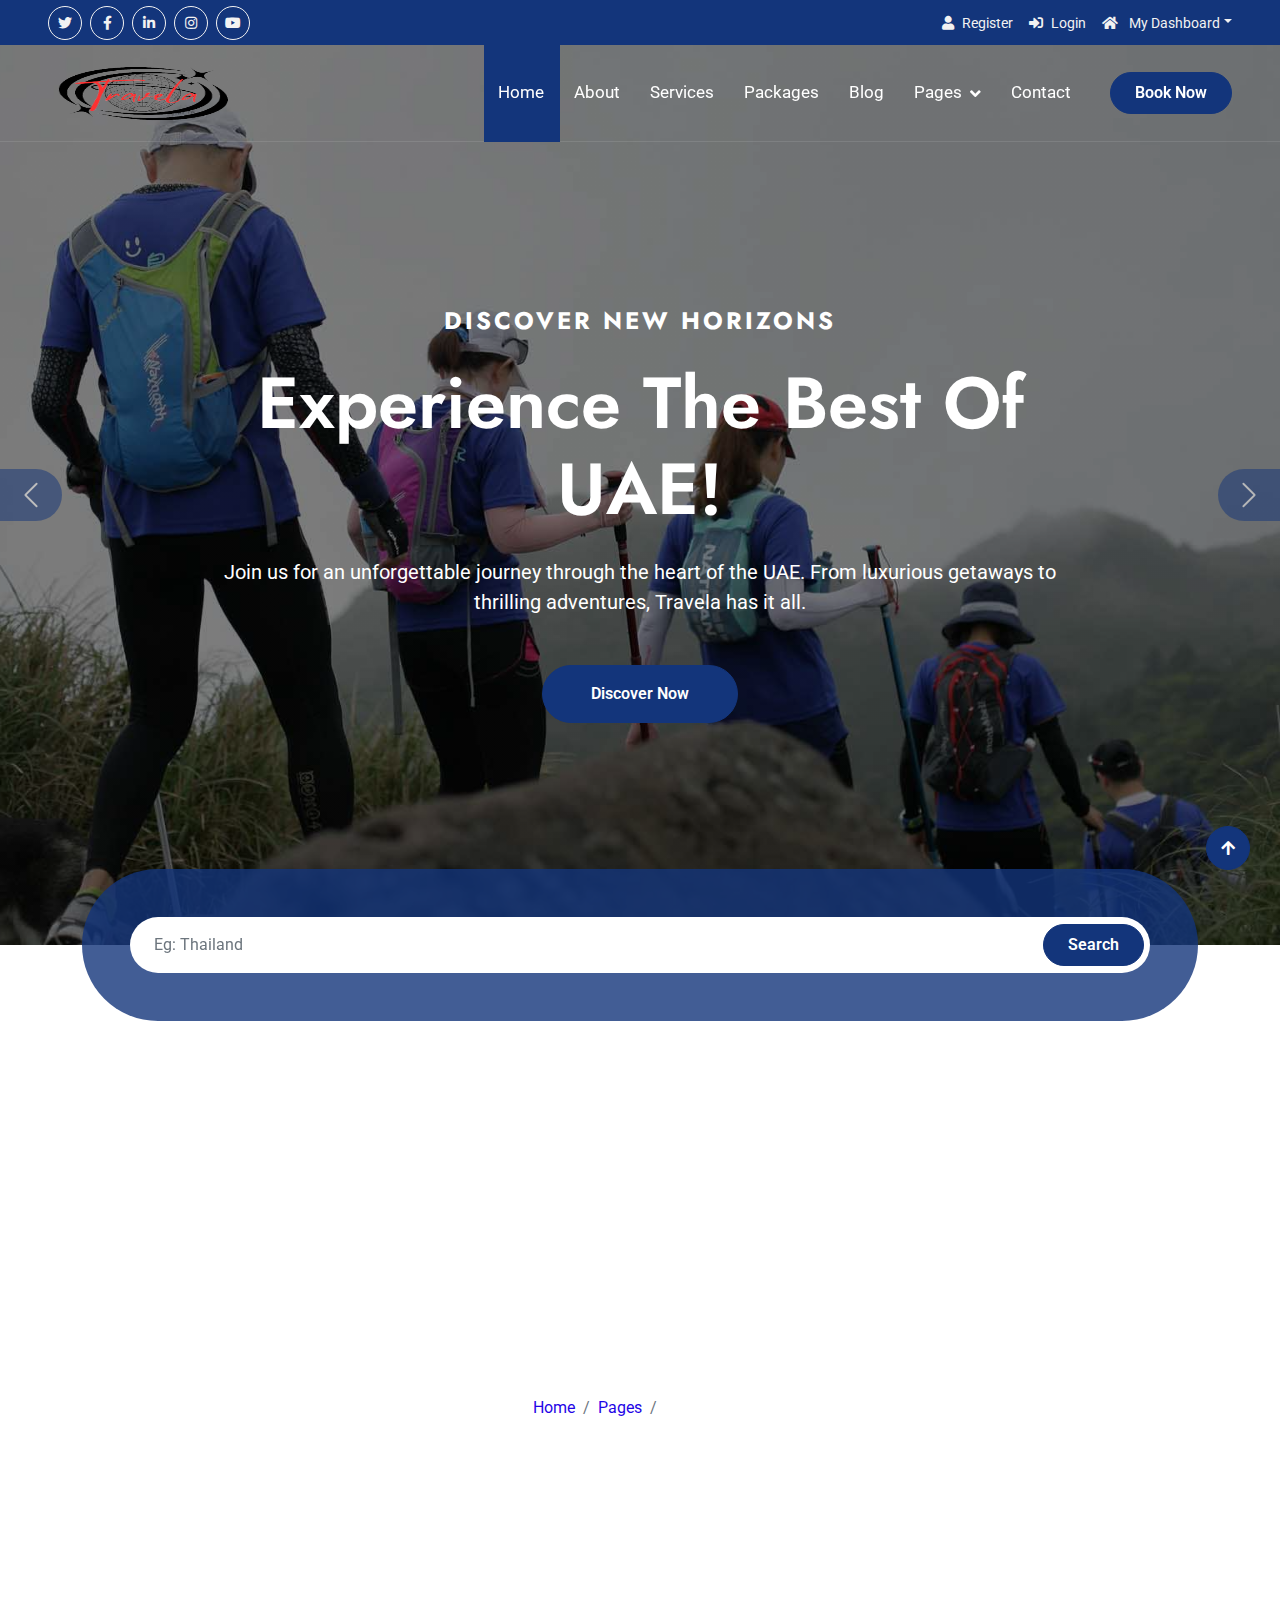
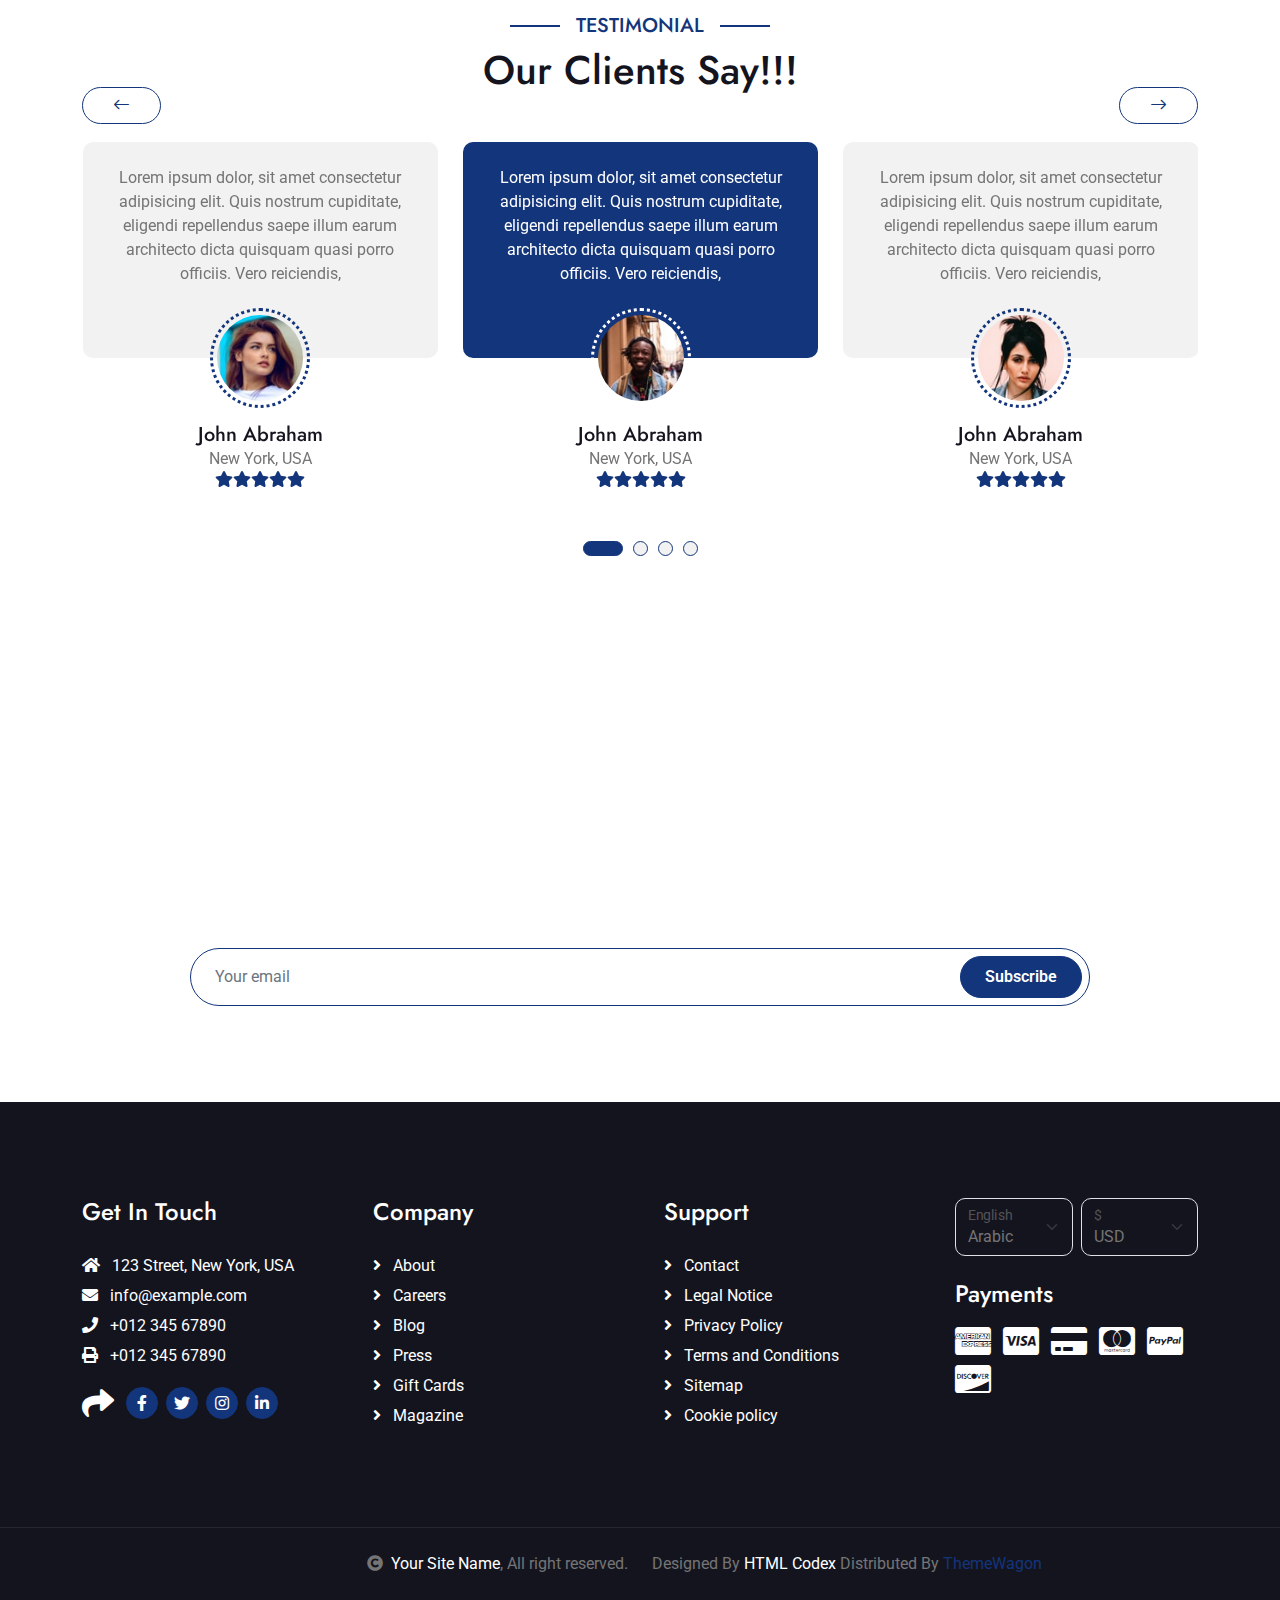
<file: testimonial.html>
<!DOCTYPE html>
<html lang="en">

<head>
    <meta charset="utf-8">
    <title>Travela - Your Gateway to Unforgettable UAE Experiences</title>
    <meta content="width=device-width, initial-scale=1.0" name="viewport">
    <meta name="keywords" content="Travela, UAE Tours, International Travel, Tour Packages, Adventure Travel, Luxury Travel">
    <meta name="description" content="Discover the best of the UAE with Travela. We offer bespoke tour packages and unforgettable travel experiences for international clients. Book your adventure today!">

    <!-- Favicon and Touch Icons -->
<link rel="apple-touch-icon" sizes="180x180" href="img\apple-touch-icon.png">
<link rel="icon" type="image/png" sizes="32x32" href="img\favicon-32x32.png">
<link rel="icon" type="image/png" sizes="16x16" href="img\favicon-16x16.png">
<link rel="manifest" href="img\site.webmanifest">
<link rel="mask-icon" href="img\safari-pinned-tab.svg" color="#5bbad5">
<link rel="shortcut icon" href="img\favicon.ico">
<meta name="msapplication-TileColor" content="#da532c">
<meta name="msapplication-TileImage" content="img\mstile-144x144.png">
<meta name="theme-color" content="#ffffff">

<!-- Android Icons -->
<link rel="icon" type="image/png" sizes="192x192" href="img\android-chrome-192x192.png">
<link rel="icon" type="image/png" sizes="512x512" href="img\android-chrome-512x512.png">


    <!-- Google Web Fonts -->
    <link rel="preconnect" href="https://fonts.googleapis.com">
    <link rel="preconnect" href="https://fonts.gstatic.com" crossorigin>
    <link href="https://fonts.googleapis.com/css2?family=Jost:wght@500;600&family=Roboto&display=swap" rel="stylesheet">

    <!-- Icon Font Stylesheet -->
    <link rel="stylesheet" href="https://use.fontawesome.com/releases/v5.15.4/css/all.css" />
    <link href="https://cdn.jsdelivr.net/npm/bootstrap-icons@1.4.1/font/bootstrap-icons.css" rel="stylesheet">

    <!-- Libraries Stylesheet -->
    <link href="lib/owlcarousel/assets/owl.carousel.min.css" rel="stylesheet">
    <link href="lib/lightbox/css/lightbox.min.css" rel="stylesheet">

    <!-- Customized Bootstrap Stylesheet -->
    <link href="css/bootstrap.min.css" rel="stylesheet">

    <!-- Template Stylesheet -->
    <link href="css/style.css" rel="stylesheet">
</head>

<body>

    <!-- Spinner Start -->
    <div id="spinner" class="show bg-white position-fixed translate-middle w-100 vh-100 top-50 start-50 d-flex align-items-center justify-content-center">
        <div class="spinner-border text-primary" style="width: 3rem; height: 3rem;" role="status">
            <span class="sr-only">Loading...</span>
        </div>
    </div>
    <!-- Spinner End -->

    <!-- Topbar Start -->
    <div class="container-fluid bg-primary px-5 d-none d-lg-block">
        <div class="row gx-0">
            <div class="col-lg-8 text-center text-lg-start mb-2 mb-lg-0">
                <div class="d-inline-flex align-items-center" style="height: 45px;">
                    <a class="btn btn-sm btn-outline-light btn-sm-square rounded-circle me-2" href="#"><i class="fab fa-twitter fw-normal"></i></a>
                    <a class="btn btn-sm btn-outline-light btn-sm-square rounded-circle me-2" href="#"><i class="fab fa-facebook-f fw-normal"></i></a>
                    <a class="btn btn-sm btn-outline-light btn-sm-square rounded-circle me-2" href="#"><i class="fab fa-linkedin-in fw-normal"></i></a>
                    <a class="btn btn-sm btn-outline-light btn-sm-square rounded-circle me-2" href="#"><i class="fab fa-instagram fw-normal"></i></a>
                    <a class="btn btn-sm btn-outline-light btn-sm-square" href="#"><i class="fab fa-youtube fw-normal"></i></a>
                </div>
            </div>
            <div class="col-lg-4 text-center text-lg-end">
                <div class="d-inline-flex align-items-center" style="height: 45px;">
                    <a href="#"><small class="me-3 text-light"><i class="fa fa-user me-2"></i>Register</small></a>
                    <a href="#"><small class="me-3 text-light"><i class="fa fa-sign-in-alt me-2"></i>Login</small></a>
                    <div class="dropdown">
                        <a href="#" class="dropdown-toggle text-light" data-bs-toggle="dropdown"><small><i class="fa fa-home me-2"></i> My Dashboard</small></a>
                        <div class="dropdown-menu rounded">
                            <a href="#" class="dropdown-item"><i class="fas fa-user-alt me-2"></i> My Profile</a>
                            <a href="#" class="dropdown-item"><i class="fas fa-comment-alt me-2"></i> Inbox</a>
                            <a href="#" class="dropdown-item"><i class="fas fa-bell me-2"></i> Notifications</a>
                            <a href="#" class="dropdown-item"><i class="fas fa-cog me-2"></i> Account Settings</a>
                            <a href="#" class="dropdown-item"><i class="fas fa-power-off me-2"></i> Log Out</a>
                        </div>
                    </div>
                </div>
            </div>
        </div>
    </div>
    <!-- Topbar End -->

    <!-- Navbar & Hero Start -->
    <div class="container-fluid position-relative p-0">
       <nav class="navbar navbar-expand-lg navbar-light px-4 px-lg-5 py-3 py-lg-0" >
    <a href="" class="navbar-brand p-0">
        <img src="img/logo.png" alt="Travela Logo" class="logo-img">
    </a>
    <button class="navbar-toggler" type="button" data-bs-toggle="collapse" data-bs-target="#navbarCollapse">
        <span class="fa fa-bars"></span>
    </button>
    <div class="collapse navbar-collapse" id="navbarCollapse">
        <div class="navbar-nav ms-auto py-0">
            <a href="index.html" class="nav-item nav-link active">Home</a>
            <a href="about.html" class="nav-item nav-link">About</a>
            <a href="services.html" class="nav-item nav-link">Services</a>
            <a href="packages.html" class="nav-item nav-link">Packages</a>
            <a href="blog.html" class="nav-item nav-link">Blog</a>
            <div class="nav-item dropdown">
                <a href="#" class="nav-link dropdown-toggle" data-bs-toggle="dropdown">Pages</a>
                <div class="dropdown-menu m-0">
                    <a href="destination.html" class="dropdown-item">Destination</a>
                    <a href="tour.html" class="dropdown-item">Explore Tour</a>
                    <a href="booking.html" class="dropdown-item">Travel Booking</a>
                    <a href="gallery.html" class="dropdown-item">Our Gallery</a>
                    <a href="guides.html" class="dropdown-item">Travel Guides</a>
                    <a href="testimonial.html" class="dropdown-item">Testimonial</a>
                    <a href="404.html" class="dropdown-item">404 Page</a>
                </div>
            </div>
            <a href="contact.html" class="nav-item nav-link">Contact</a>
        </div>
        <a href="#" class="btn btn-primary rounded-pill py-2 px-4 ms-lg-4">Book Now</a>
    </div>
</nav>


           <!-- Carousel Start -->
        <div class="carousel-header">
            <div id="carouselId" class="carousel slide" data-bs-ride="carousel">
                <ol class="carousel-indicators">
                    <li data-bs-target="#carouselId" data-bs-slide-to="0" class="active"></li>
                    <li data-bs-target="#carouselId" data-bs-slide-to="1"></li>
                    <li data-bs-target="#carouselId" data-bs-slide-to="2"></li>
                </ol>
                <div class="carousel-inner" role="listbox">
                    <div class="carousel-item active">
                        <img src="img/carousel-2.jpg" class="img-fluid" alt="Image">
                        <div class="carousel-caption">
                            <div class="p-3" style="max-width: 900px;">
                                <h4 class="text-white text-uppercase fw-bold mb-4" style="letter-spacing: 3px;">Discover New Horizons</h4>
                                <h1 class="display-2 text-capitalize text-white mb-4">Experience the Best of UAE!</h1>
                                <p class="mb-5 fs-5">Join us for an unforgettable journey through the heart of the UAE. From luxurious getaways to thrilling adventures, Travela has it all.</p>
                                <div class="d-flex align-items-center justify-content-center">
                                    <a class="btn-hover-bg btn btn-primary rounded-pill text-white py-3 px-5" href="#">Discover Now</a>
                                </div>
                            </div>
                        </div>
                    </div>
                    <div class="carousel-item">
                        <img src="img/carousel-1.jpg" class="img-fluid" alt="Image">
                        <div class="carousel-caption">
                            <div class="p-3" style="max-width: 900px;">
                                <h4 class="text-white text-uppercase fw-bold mb-4" style="letter-spacing: 3px;">Explore the Wonders</h4>
                                <h1 class="display-2 text-capitalize text-white mb-4">Find Your Perfect UAE Tour</h1>
                                <p class="mb-5 fs-5">Our curated tours offer something for everyone. Whether you're seeking adventure, relaxation, or cultural immersion, Travela delivers the ultimate UAE experience.</p>
                                <div class="d-flex align-items-center justify-content-center">
                                    <a class="btn-hover-bg btn btn-primary rounded-pill text-white py-3 px-5" href="#">Discover Now</a>
                                </div>
                            </div>
                        </div>
                    </div>
                    <div class="carousel-item">
                        <img src="img/carousel-3.jpg" class="img-fluid" alt="Image">
                        <div class="carousel-caption">
                            <div class="p-3" style="max-width: 900px;">
                                <h4 class="text-white text-uppercase fw-bold mb-4" style="letter-spacing: 3px;">Unleash Your Adventure</h4>
                                <h1 class="display-2 text-capitalize text-white mb-4">Ready for a Thrilling UAE Journey?</h1>
                                <p class="mb-5 fs-5">Embark on an exciting adventure with Travela. Explore breathtaking landscapes, indulge in luxury, and experience the thrill of a lifetime.</p>
                                <div class="d-flex align-items-center justify-content-center">
                                    <a class="btn-hover-bg btn btn-primary rounded-pill text-white py-3 px-5" href="#">Discover Now</a>
                                </div>
                            </div>
                        </div>
                    </div>
                </div>
                <button class="carousel-control-prev" type="button" data-bs-target="#carouselId" data-bs-slide="prev">
                    <span class="carousel-control-prev-icon btn bg-primary" aria-hidden="false"></span>
                    <span class="visually-hidden">Previous</span>
                </button>
                <button class="carousel-control-next" type="button" data-bs-target="#carouselId" data-bs-slide="next">
                    <span class="carousel-control-next-icon btn bg-primary" aria-hidden="false"></span>
                    <span class="visually-hidden">Next</span>
                </button>
            </div>
        </div>
        <!-- Carousel End -->

        <!-- Search Bar Start -->
        <div class="container-fluid search-bar position-relative" style="top: -50%; transform: translateY(-50%);">
            <div class="container">
                <div class="position-relative rounded-pill w-100 mx-auto p-5" style="background: rgba(19, 53, 123, 0.8);">
                    <input class="form-control border-0 rounded-pill w-100 py-3 ps-4 pe-5" type="text" placeholder="Eg: Thailand">
                    <button type="button" class="btn btn-primary rounded-pill py-2 px-4 position-absolute me-2" style="top: 50%; right: 46px; transform: translateY(-50%);">Search</button>
                </div>
            </div>
        </div>
        <!-- Search Bar End -->
    </div>
    <!-- Navbar & Hero End -->
        <!-- Header Start -->
        <div class="container-fluid bg-breadcrumb">
            <div class="container text-center py-5" style="max-width: 900px;">
                <h3 class="text-white display-3 mb-4">Our Testimonial</h1>
                <ol class="breadcrumb justify-content-center mb-0">
                    <li class="breadcrumb-item"><a href="index.html">Home</a></li>
                    <li class="breadcrumb-item"><a href="#">Pages</a></li>
                    <li class="breadcrumb-item active text-white">Testimonial</li>
                </ol>    
            </div>
        </div>
        <!-- Header End -->

        <!-- Testimonial Start -->
        <div class="container-fluid testimonial py-5">
            <div class="container py-5">
                <div class="mx-auto text-center mb-5" style="max-width: 900px;">
                    <h5 class="section-title px-3">Testimonial</h5>
                    <h1 class="mb-0">Our Clients Say!!!</h1>
                </div>
                <div class="testimonial-carousel owl-carousel">
                    <div class="testimonial-item text-center rounded pb-4">
                        <div class="testimonial-comment bg-light rounded p-4">
                            <p class="text-center mb-5">Lorem ipsum dolor, sit amet consectetur adipisicing elit. Quis nostrum cupiditate, eligendi repellendus saepe illum earum architecto dicta quisquam quasi porro officiis. Vero reiciendis,
                            </p>
                        </div>
                        <div class="testimonial-img p-1">
                            <img src="img/testimonial-1.jpg" class="img-fluid rounded-circle" alt="Image">
                        </div>
                        <div style="margin-top: -35px;">
                            <h5 class="mb-0">John Abraham</h5>
                            <p class="mb-0">New York, USA</p>
                            <div class="d-flex justify-content-center">
                                <i class="fas fa-star text-primary"></i>
                                <i class="fas fa-star text-primary"></i>
                                <i class="fas fa-star text-primary"></i>
                                <i class="fas fa-star text-primary"></i>
                                <i class="fas fa-star text-primary"></i>
                            </div>
                        </div>
                    </div>
                    <div class="testimonial-item text-center rounded pb-4">
                        <div class="testimonial-comment bg-light rounded p-4">
                            <p class="text-center mb-5">Lorem ipsum dolor, sit amet consectetur adipisicing elit. Quis nostrum cupiditate, eligendi repellendus saepe illum earum architecto dicta quisquam quasi porro officiis. Vero reiciendis,
                            </p>
                        </div>
                        <div class="testimonial-img p-1">
                            <img src="img/testimonial-2.jpg" class="img-fluid rounded-circle" alt="Image">
                        </div>
                        <div style="margin-top: -35px;">
                            <h5 class="mb-0">John Abraham</h5>
                            <p class="mb-0">New York, USA</p>
                            <div class="d-flex justify-content-center">
                                <i class="fas fa-star text-primary"></i>
                                <i class="fas fa-star text-primary"></i>
                                <i class="fas fa-star text-primary"></i>
                                <i class="fas fa-star text-primary"></i>
                                <i class="fas fa-star text-primary"></i>
                            </div>
                        </div>
                    </div>
                    <div class="testimonial-item text-center rounded pb-4">
                        <div class="testimonial-comment bg-light rounded p-4">
                            <p class="text-center mb-5">Lorem ipsum dolor, sit amet consectetur adipisicing elit. Quis nostrum cupiditate, eligendi repellendus saepe illum earum architecto dicta quisquam quasi porro officiis. Vero reiciendis,
                            </p>
                        </div>
                        <div class="testimonial-img p-1">
                            <img src="img/testimonial-3.jpg" class="img-fluid rounded-circle" alt="Image">
                        </div>
                        <div style="margin-top: -35px;">
                            <h5 class="mb-0">John Abraham</h5>
                            <p class="mb-0">New York, USA</p>
                            <div class="d-flex justify-content-center">
                                <i class="fas fa-star text-primary"></i>
                                <i class="fas fa-star text-primary"></i>
                                <i class="fas fa-star text-primary"></i>
                                <i class="fas fa-star text-primary"></i>
                                <i class="fas fa-star text-primary"></i>
                            </div>
                        </div>
                    </div>
                    <div class="testimonial-item text-center rounded pb-4">
                        <div class="testimonial-comment bg-light rounded p-4">
                            <p class="text-center mb-5">Lorem ipsum dolor, sit amet consectetur adipisicing elit. Quis nostrum cupiditate, eligendi repellendus saepe illum earum architecto dicta quisquam quasi porro officiis. Vero reiciendis,
                            </p>
                        </div>
                        <div class="testimonial-img p-1">
                            <img src="img/testimonial-4.jpg" class="img-fluid rounded-circle" alt="Image">
                        </div>
                        <div style="margin-top: -35px;">
                            <h5 class="mb-0">John Abraham</h5>
                            <p class="mb-0">New York, USA</p>
                            <div class="d-flex justify-content-center">
                                <i class="fas fa-star text-primary"></i>
                                <i class="fas fa-star text-primary"></i>
                                <i class="fas fa-star text-primary"></i>
                                <i class="fas fa-star text-primary"></i>
                                <i class="fas fa-star text-primary"></i>
                            </div>
                        </div>
                    </div>
                </div>
            </div>
        </div>
        <!-- Testimonial End -->

        <!-- Subscribe Start -->
        <div class="container-fluid subscribe py-5">
            <div class="container text-center py-5">
                <div class="mx-auto text-center" style="max-width: 900px;">
                    <h5 class="subscribe-title px-3">Subscribe</h5>
                    <h1 class="text-white mb-4">Our Newsletter</h1>
                    <p class="text-white mb-5">Lorem ipsum dolor sit amet consectetur adipisicing elit. Laborum tempore nam, architecto doloremque velit explicabo? Voluptate sunt eveniet fuga eligendi! Expedita laudantium fugiat corrupti eum cum repellat a laborum quasi.
                    </p>
                    <div class="position-relative mx-auto">
                        <input class="form-control border-primary rounded-pill w-100 py-3 ps-4 pe-5" type="text" placeholder="Your email">
                        <button type="button" class="btn btn-primary rounded-pill position-absolute top-0 end-0 py-2 px-4 mt-2 me-2">Subscribe</button>
                    </div>
                </div>
            </div>
        </div>
        <!-- Subscribe End -->

        <!-- Footer Start -->
        <div class="container-fluid footer py-5">
            <div class="container py-5">
                <div class="row g-5">
                    <div class="col-md-6 col-lg-6 col-xl-3">
                        <div class="footer-item d-flex flex-column">
                            <h4 class="mb-4 text-white">Get In Touch</h4>
                            <a href=""><i class="fas fa-home me-2"></i> 123 Street, New York, USA</a>
                            <a href=""><i class="fas fa-envelope me-2"></i> info@example.com</a>
                            <a href=""><i class="fas fa-phone me-2"></i> +012 345 67890</a>
                            <a href="" class="mb-3"><i class="fas fa-print me-2"></i> +012 345 67890</a>
                            <div class="d-flex align-items-center">
                                <i class="fas fa-share fa-2x text-white me-2"></i>
                                <a class="btn-square btn btn-primary rounded-circle mx-1" href=""><i class="fab fa-facebook-f"></i></a>
                                <a class="btn-square btn btn-primary rounded-circle mx-1" href=""><i class="fab fa-twitter"></i></a>
                                <a class="btn-square btn btn-primary rounded-circle mx-1" href=""><i class="fab fa-instagram"></i></a>
                                <a class="btn-square btn btn-primary rounded-circle mx-1" href=""><i class="fab fa-linkedin-in"></i></a>
                            </div>
                        </div>
                    </div>
                    <div class="col-md-6 col-lg-6 col-xl-3">
                        <div class="footer-item d-flex flex-column">
                            <h4 class="mb-4 text-white">Company</h4>
                            <a href=""><i class="fas fa-angle-right me-2"></i> About</a>
                            <a href=""><i class="fas fa-angle-right me-2"></i> Careers</a>
                            <a href=""><i class="fas fa-angle-right me-2"></i> Blog</a>
                            <a href=""><i class="fas fa-angle-right me-2"></i> Press</a>
                            <a href=""><i class="fas fa-angle-right me-2"></i> Gift Cards</a>
                            <a href=""><i class="fas fa-angle-right me-2"></i> Magazine</a>
                        </div>
                    </div>
                    <div class="col-md-6 col-lg-6 col-xl-3">
                        <div class="footer-item d-flex flex-column">
                            <h4 class="mb-4 text-white">Support</h4>
                            <a href=""><i class="fas fa-angle-right me-2"></i> Contact</a>
                            <a href=""><i class="fas fa-angle-right me-2"></i> Legal Notice</a>
                            <a href=""><i class="fas fa-angle-right me-2"></i> Privacy Policy</a>
                            <a href=""><i class="fas fa-angle-right me-2"></i> Terms and Conditions</a>
                            <a href=""><i class="fas fa-angle-right me-2"></i> Sitemap</a>
                            <a href=""><i class="fas fa-angle-right me-2"></i> Cookie policy</a>
                        </div>
                    </div>
                    <div class="col-md-6 col-lg-6 col-xl-3">
                        <div class="footer-item">
                            <div class="row gy-3 gx-2 mb-4">
                                <div class="col-xl-6">
                                    <form>
                                        <div class="form-floating">
                                            <select class="form-select bg-dark border" id="select1">
                                                <option value="1">Arabic</option>
                                                <option value="2">German</option>
                                                <option value="3">Greek</option>
                                                <option value="3">New York</option>
                                            </select>
                                            <label for="select1">English</label>
                                        </div>
                                    </form>
                                </div>
                                <div class="col-xl-6">
                                    <form>
                                        <div class="form-floating">
                                            <select class="form-select bg-dark border" id="select1">
                                                <option value="1">USD</option>
                                                <option value="2">EUR</option>
                                                <option value="3">INR</option>
                                                <option value="3">GBP</option>
                                            </select>
                                            <label for="select1">$</label>
                                        </div>
                                    </form>
                                </div>
                            </div>
                            <h4 class="text-white mb-3">Payments</h4>
                            <div class="footer-bank-card">
                                <a href="#" class="text-white me-2"><i class="fab fa-cc-amex fa-2x"></i></a>
                                <a href="#" class="text-white me-2"><i class="fab fa-cc-visa fa-2x"></i></a>
                                <a href="#" class="text-white me-2"><i class="fas fa-credit-card fa-2x"></i></a>
                                <a href="#" class="text-white me-2"><i class="fab fa-cc-mastercard fa-2x"></i></a>
                                <a href="#" class="text-white me-2"><i class="fab fa-cc-paypal fa-2x"></i></a>
                                <a href="#" class="text-white"><i class="fab fa-cc-discover fa-2x"></i></a>
                            </div>
                        </div>
                    </div>
                </div>
            </div>
        </div>
        <!-- Footer End -->
        
        <!-- Copyright Start -->
        <div class="container-fluid copyright text-body py-4">
            <div class="container">
                <div class="row g-4 align-items-center">
                    <div class="col-md-6 text-center text-md-end mb-md-0">
                        <i class="fas fa-copyright me-2"></i><a class="text-white" href="#">Your Site Name</a>, All right reserved.
                    </div>
                    <div class="col-md-6 text-center text-md-start">
                        <!--/*** This template is free as long as you keep the below author’s credit link/attribution link/backlink. ***/-->
                        <!--/*** If you'd like to use the template without the below author’s credit link/attribution link/backlink, ***/-->
                        <!--/*** you can purchase the Credit Removal License from "https://htmlcodex.com/credit-removal". ***/-->
                        Designed By <a class="text-white" href="https://htmlcodex.com">HTML Codex</a> Distributed By <a href="https://themewagon.com">ThemeWagon</a>
                    </div>
                    </div>
                </div>
            </div>
        </div>
        <!-- Copyright End -->

        <!-- Back to Top -->
        <a href="#" class="btn btn-primary btn-primary-outline-0 btn-md-square back-to-top"><i class="fa fa-arrow-up"></i></a>   

        
        <!-- JavaScript Libraries -->
        <script src="https://ajax.googleapis.com/ajax/libs/jquery/3.6.4/jquery.min.js"></script>
        <script src="https://cdn.jsdelivr.net/npm/bootstrap@5.0.0/dist/js/bootstrap.bundle.min.js"></script>
        <script src="lib/easing/easing.min.js"></script>
        <script src="lib/waypoints/waypoints.min.js"></script>
        <script src="lib/owlcarousel/owl.carousel.min.js"></script>
        <script src="lib/lightbox/js/lightbox.min.js"></script>
        

        <!-- Template Javascript -->
        <script src="js/main.js"></script>
    </body>

</html>
</file>
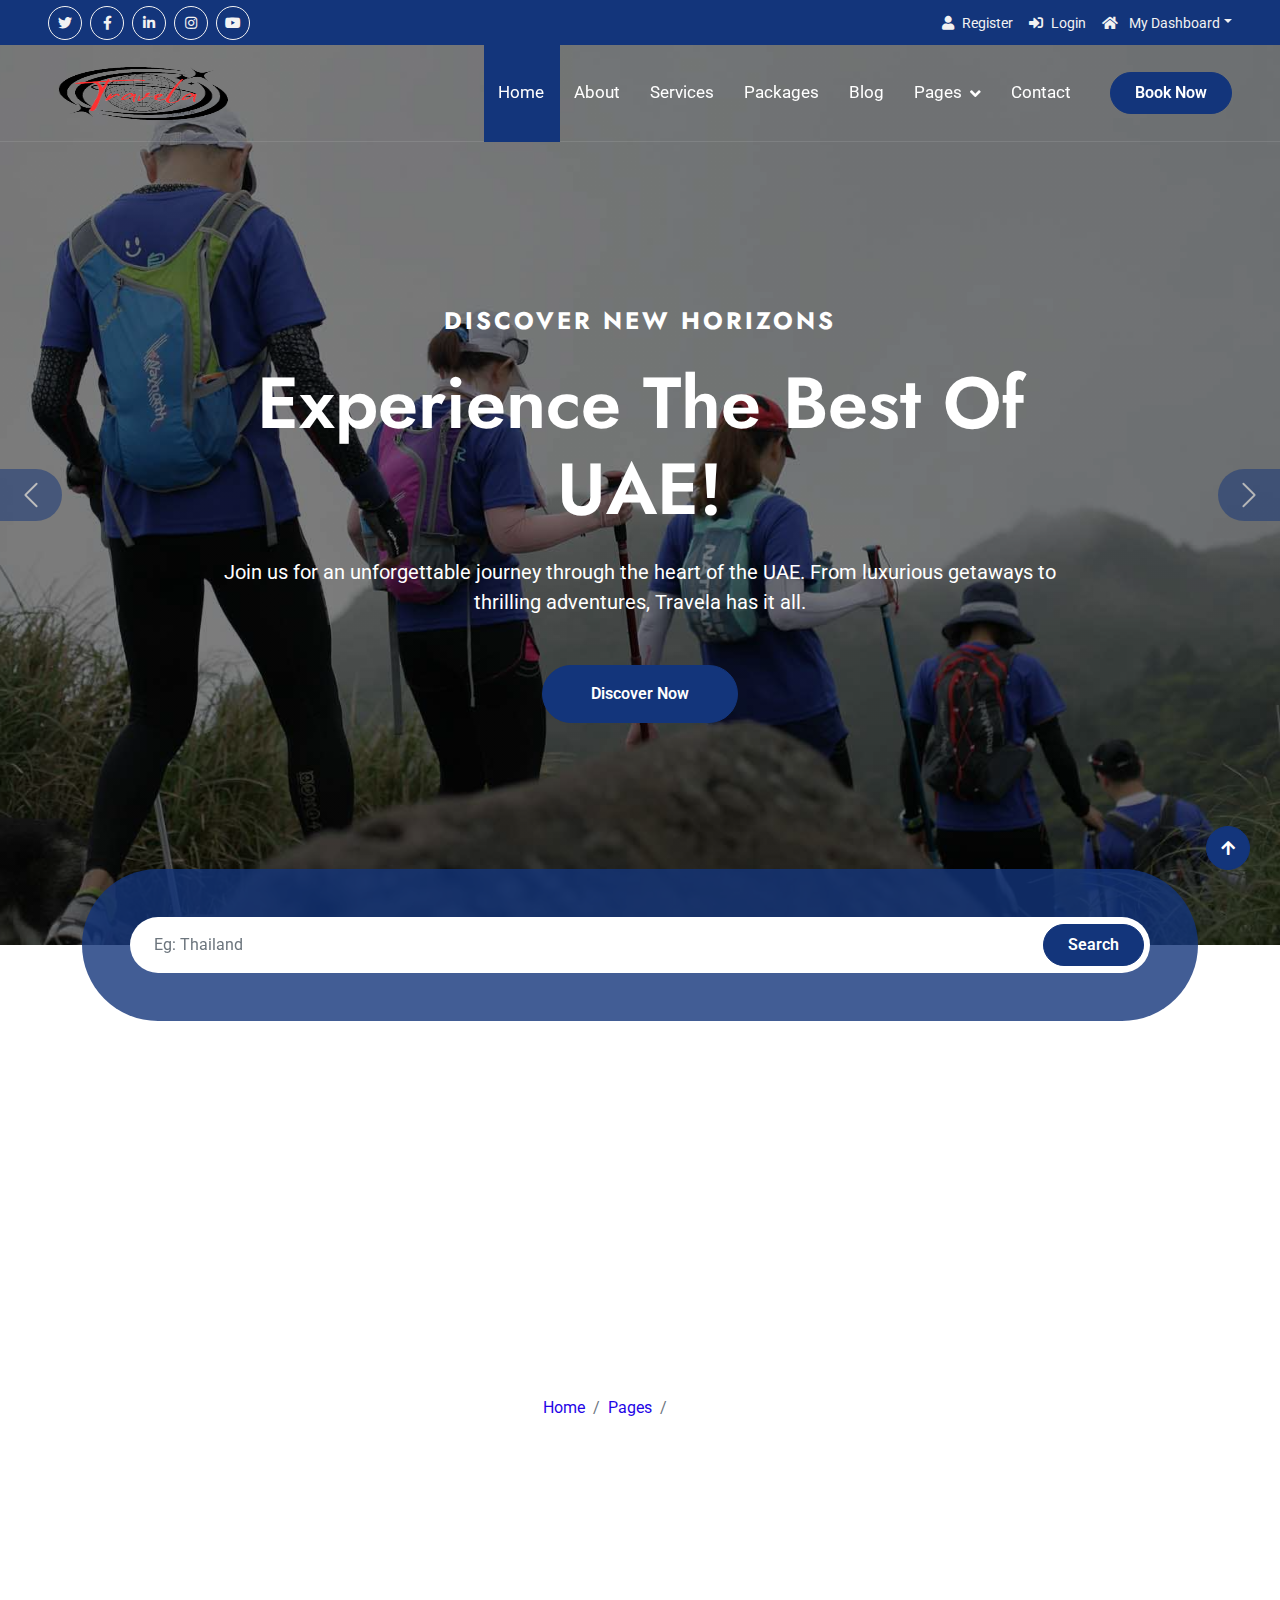
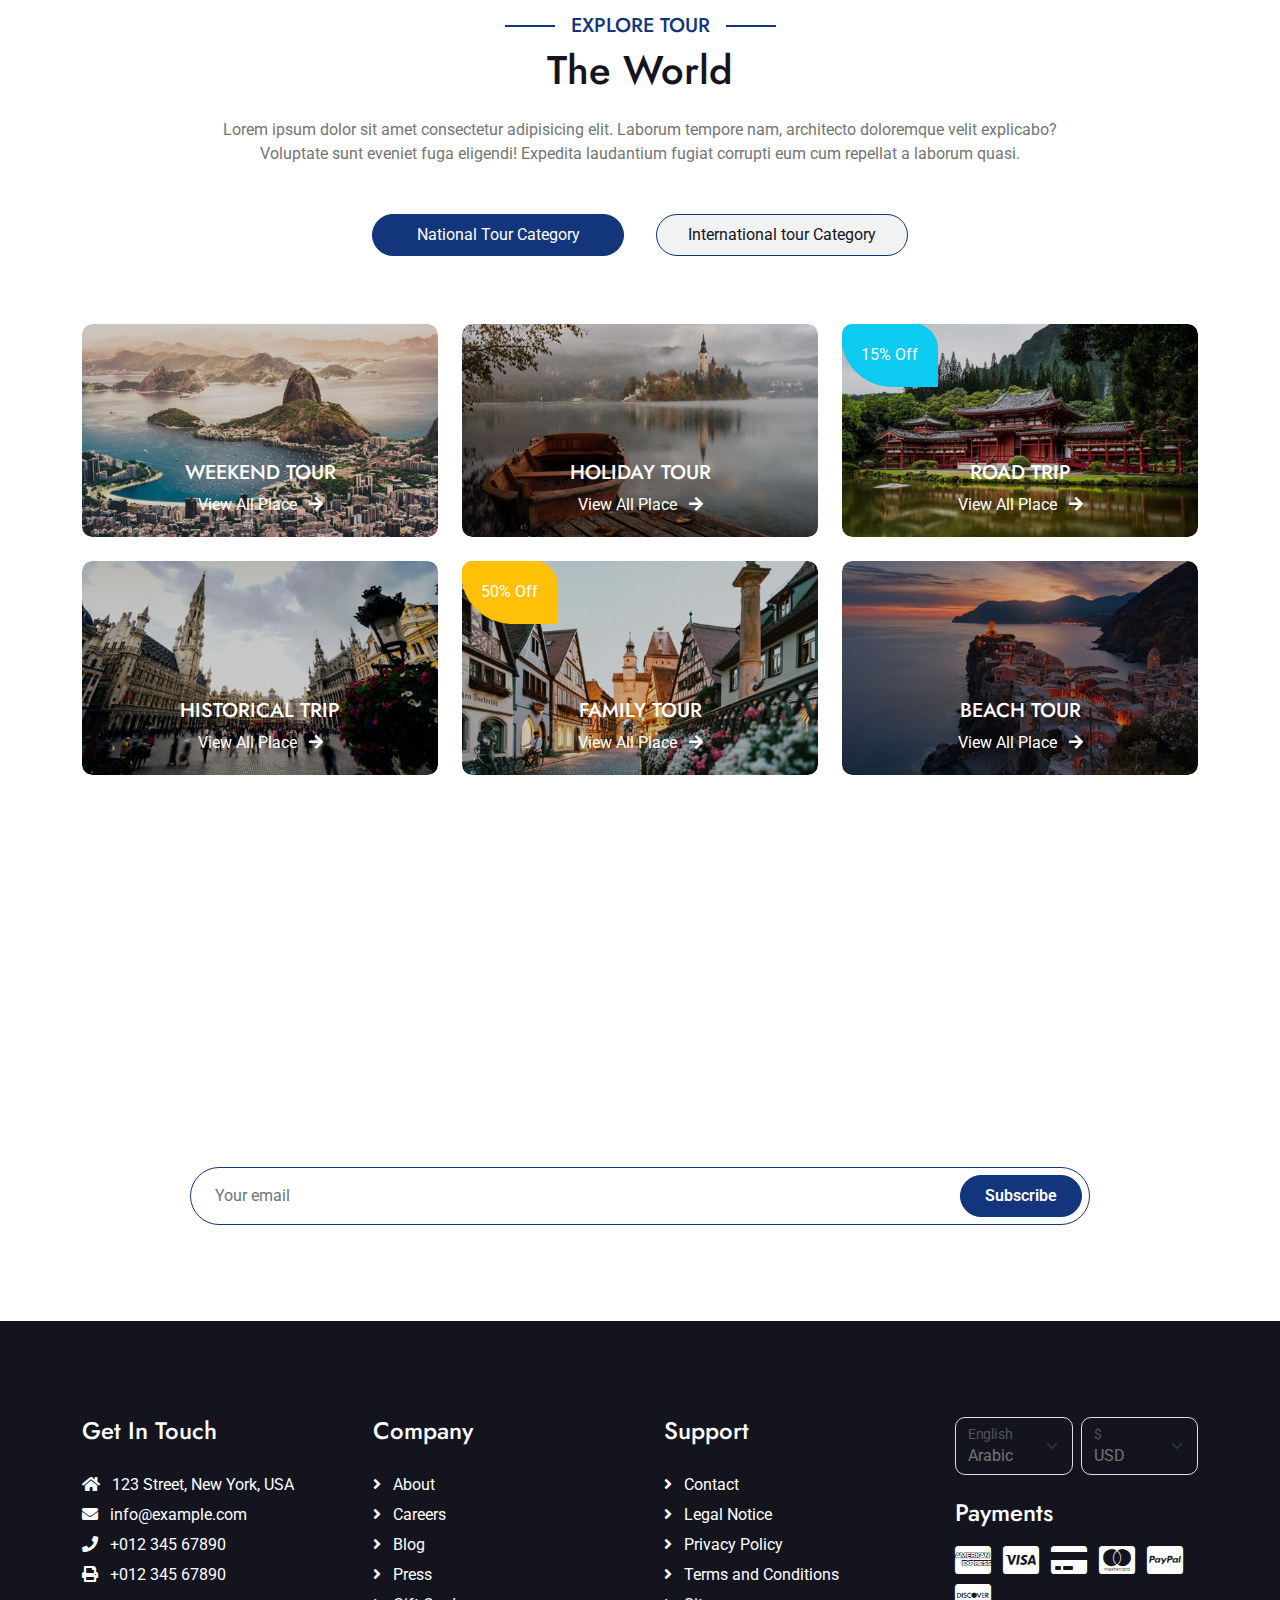
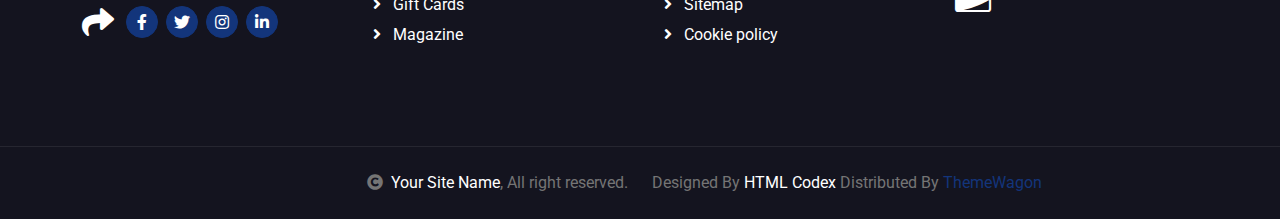
<file: tour.html>
<!DOCTYPE html>
<html lang="en">

<head>
    <meta charset="utf-8">
    <title>Travela - Your Gateway to Unforgettable UAE Experiences</title>
    <meta content="width=device-width, initial-scale=1.0" name="viewport">
    <meta name="keywords" content="Travela, UAE Tours, International Travel, Tour Packages, Adventure Travel, Luxury Travel">
    <meta name="description" content="Discover the best of the UAE with Travela. We offer bespoke tour packages and unforgettable travel experiences for international clients. Book your adventure today!">

    <!-- Favicon and Touch Icons -->
<link rel="apple-touch-icon" sizes="180x180" href="img\apple-touch-icon.png">
<link rel="icon" type="image/png" sizes="32x32" href="img\favicon-32x32.png">
<link rel="icon" type="image/png" sizes="16x16" href="img\favicon-16x16.png">
<link rel="manifest" href="img\site.webmanifest">
<link rel="mask-icon" href="img\safari-pinned-tab.svg" color="#5bbad5">
<link rel="shortcut icon" href="img\favicon.ico">
<meta name="msapplication-TileColor" content="#da532c">
<meta name="msapplication-TileImage" content="img\mstile-144x144.png">
<meta name="theme-color" content="#ffffff">

<!-- Android Icons -->
<link rel="icon" type="image/png" sizes="192x192" href="img\android-chrome-192x192.png">
<link rel="icon" type="image/png" sizes="512x512" href="img\android-chrome-512x512.png">


    <!-- Google Web Fonts -->
    <link rel="preconnect" href="https://fonts.googleapis.com">
    <link rel="preconnect" href="https://fonts.gstatic.com" crossorigin>
    <link href="https://fonts.googleapis.com/css2?family=Jost:wght@500;600&family=Roboto&display=swap" rel="stylesheet">

    <!-- Icon Font Stylesheet -->
    <link rel="stylesheet" href="https://use.fontawesome.com/releases/v5.15.4/css/all.css" />
    <link href="https://cdn.jsdelivr.net/npm/bootstrap-icons@1.4.1/font/bootstrap-icons.css" rel="stylesheet">

    <!-- Libraries Stylesheet -->
    <link href="lib/owlcarousel/assets/owl.carousel.min.css" rel="stylesheet">
    <link href="lib/lightbox/css/lightbox.min.css" rel="stylesheet">

    <!-- Customized Bootstrap Stylesheet -->
    <link href="css/bootstrap.min.css" rel="stylesheet">

    <!-- Template Stylesheet -->
    <link href="css/style.css" rel="stylesheet">
</head>

<body>

    <!-- Spinner Start -->
    <div id="spinner" class="show bg-white position-fixed translate-middle w-100 vh-100 top-50 start-50 d-flex align-items-center justify-content-center">
        <div class="spinner-border text-primary" style="width: 3rem; height: 3rem;" role="status">
            <span class="sr-only">Loading...</span>
        </div>
    </div>
    <!-- Spinner End -->

    <!-- Topbar Start -->
    <div class="container-fluid bg-primary px-5 d-none d-lg-block">
        <div class="row gx-0">
            <div class="col-lg-8 text-center text-lg-start mb-2 mb-lg-0">
                <div class="d-inline-flex align-items-center" style="height: 45px;">
                    <a class="btn btn-sm btn-outline-light btn-sm-square rounded-circle me-2" href="#"><i class="fab fa-twitter fw-normal"></i></a>
                    <a class="btn btn-sm btn-outline-light btn-sm-square rounded-circle me-2" href="#"><i class="fab fa-facebook-f fw-normal"></i></a>
                    <a class="btn btn-sm btn-outline-light btn-sm-square rounded-circle me-2" href="#"><i class="fab fa-linkedin-in fw-normal"></i></a>
                    <a class="btn btn-sm btn-outline-light btn-sm-square rounded-circle me-2" href="#"><i class="fab fa-instagram fw-normal"></i></a>
                    <a class="btn btn-sm btn-outline-light btn-sm-square" href="#"><i class="fab fa-youtube fw-normal"></i></a>
                </div>
            </div>
            <div class="col-lg-4 text-center text-lg-end">
                <div class="d-inline-flex align-items-center" style="height: 45px;">
                    <a href="#"><small class="me-3 text-light"><i class="fa fa-user me-2"></i>Register</small></a>
                    <a href="#"><small class="me-3 text-light"><i class="fa fa-sign-in-alt me-2"></i>Login</small></a>
                    <div class="dropdown">
                        <a href="#" class="dropdown-toggle text-light" data-bs-toggle="dropdown"><small><i class="fa fa-home me-2"></i> My Dashboard</small></a>
                        <div class="dropdown-menu rounded">
                            <a href="#" class="dropdown-item"><i class="fas fa-user-alt me-2"></i> My Profile</a>
                            <a href="#" class="dropdown-item"><i class="fas fa-comment-alt me-2"></i> Inbox</a>
                            <a href="#" class="dropdown-item"><i class="fas fa-bell me-2"></i> Notifications</a>
                            <a href="#" class="dropdown-item"><i class="fas fa-cog me-2"></i> Account Settings</a>
                            <a href="#" class="dropdown-item"><i class="fas fa-power-off me-2"></i> Log Out</a>
                        </div>
                    </div>
                </div>
            </div>
        </div>
    </div>
    <!-- Topbar End -->

    <!-- Navbar & Hero Start -->
    <div class="container-fluid position-relative p-0">
       <nav class="navbar navbar-expand-lg navbar-light px-4 px-lg-5 py-3 py-lg-0" >
    <a href="" class="navbar-brand p-0">
        <img src="img/logo.png" alt="Travela Logo" class="logo-img">
    </a>
    <button class="navbar-toggler" type="button" data-bs-toggle="collapse" data-bs-target="#navbarCollapse">
        <span class="fa fa-bars"></span>
    </button>
    <div class="collapse navbar-collapse" id="navbarCollapse">
        <div class="navbar-nav ms-auto py-0">
            <a href="index.html" class="nav-item nav-link active">Home</a>
            <a href="about.html" class="nav-item nav-link">About</a>
            <a href="services.html" class="nav-item nav-link">Services</a>
            <a href="packages.html" class="nav-item nav-link">Packages</a>
            <a href="blog.html" class="nav-item nav-link">Blog</a>
            <div class="nav-item dropdown">
                <a href="#" class="nav-link dropdown-toggle" data-bs-toggle="dropdown">Pages</a>
                <div class="dropdown-menu m-0">
                    <a href="destination.html" class="dropdown-item">Destination</a>
                    <a href="tour.html" class="dropdown-item">Explore Tour</a>
                    <a href="booking.html" class="dropdown-item">Travel Booking</a>
                    <a href="gallery.html" class="dropdown-item">Our Gallery</a>
                    <a href="guides.html" class="dropdown-item">Travel Guides</a>
                    <a href="testimonial.html" class="dropdown-item">Testimonial</a>
                    <a href="404.html" class="dropdown-item">404 Page</a>
                </div>
            </div>
            <a href="contact.html" class="nav-item nav-link">Contact</a>
        </div>
        <a href="#" class="btn btn-primary rounded-pill py-2 px-4 ms-lg-4">Book Now</a>
    </div>
</nav>


           <!-- Carousel Start -->
        <div class="carousel-header">
            <div id="carouselId" class="carousel slide" data-bs-ride="carousel">
                <ol class="carousel-indicators">
                    <li data-bs-target="#carouselId" data-bs-slide-to="0" class="active"></li>
                    <li data-bs-target="#carouselId" data-bs-slide-to="1"></li>
                    <li data-bs-target="#carouselId" data-bs-slide-to="2"></li>
                </ol>
                <div class="carousel-inner" role="listbox">
                    <div class="carousel-item active">
                        <img src="img/carousel-2.jpg" class="img-fluid" alt="Image">
                        <div class="carousel-caption">
                            <div class="p-3" style="max-width: 900px;">
                                <h4 class="text-white text-uppercase fw-bold mb-4" style="letter-spacing: 3px;">Discover New Horizons</h4>
                                <h1 class="display-2 text-capitalize text-white mb-4">Experience the Best of UAE!</h1>
                                <p class="mb-5 fs-5">Join us for an unforgettable journey through the heart of the UAE. From luxurious getaways to thrilling adventures, Travela has it all.</p>
                                <div class="d-flex align-items-center justify-content-center">
                                    <a class="btn-hover-bg btn btn-primary rounded-pill text-white py-3 px-5" href="#">Discover Now</a>
                                </div>
                            </div>
                        </div>
                    </div>
                    <div class="carousel-item">
                        <img src="img/carousel-1.jpg" class="img-fluid" alt="Image">
                        <div class="carousel-caption">
                            <div class="p-3" style="max-width: 900px;">
                                <h4 class="text-white text-uppercase fw-bold mb-4" style="letter-spacing: 3px;">Explore the Wonders</h4>
                                <h1 class="display-2 text-capitalize text-white mb-4">Find Your Perfect UAE Tour</h1>
                                <p class="mb-5 fs-5">Our curated tours offer something for everyone. Whether you're seeking adventure, relaxation, or cultural immersion, Travela delivers the ultimate UAE experience.</p>
                                <div class="d-flex align-items-center justify-content-center">
                                    <a class="btn-hover-bg btn btn-primary rounded-pill text-white py-3 px-5" href="#">Discover Now</a>
                                </div>
                            </div>
                        </div>
                    </div>
                    <div class="carousel-item">
                        <img src="img/carousel-3.jpg" class="img-fluid" alt="Image">
                        <div class="carousel-caption">
                            <div class="p-3" style="max-width: 900px;">
                                <h4 class="text-white text-uppercase fw-bold mb-4" style="letter-spacing: 3px;">Unleash Your Adventure</h4>
                                <h1 class="display-2 text-capitalize text-white mb-4">Ready for a Thrilling UAE Journey?</h1>
                                <p class="mb-5 fs-5">Embark on an exciting adventure with Travela. Explore breathtaking landscapes, indulge in luxury, and experience the thrill of a lifetime.</p>
                                <div class="d-flex align-items-center justify-content-center">
                                    <a class="btn-hover-bg btn btn-primary rounded-pill text-white py-3 px-5" href="#">Discover Now</a>
                                </div>
                            </div>
                        </div>
                    </div>
                </div>
                <button class="carousel-control-prev" type="button" data-bs-target="#carouselId" data-bs-slide="prev">
                    <span class="carousel-control-prev-icon btn bg-primary" aria-hidden="false"></span>
                    <span class="visually-hidden">Previous</span>
                </button>
                <button class="carousel-control-next" type="button" data-bs-target="#carouselId" data-bs-slide="next">
                    <span class="carousel-control-next-icon btn bg-primary" aria-hidden="false"></span>
                    <span class="visually-hidden">Next</span>
                </button>
            </div>
        </div>
        <!-- Carousel End -->

        <!-- Search Bar Start -->
        <div class="container-fluid search-bar position-relative" style="top: -50%; transform: translateY(-50%);">
            <div class="container">
                <div class="position-relative rounded-pill w-100 mx-auto p-5" style="background: rgba(19, 53, 123, 0.8);">
                    <input class="form-control border-0 rounded-pill w-100 py-3 ps-4 pe-5" type="text" placeholder="Eg: Thailand">
                    <button type="button" class="btn btn-primary rounded-pill py-2 px-4 position-absolute me-2" style="top: 50%; right: 46px; transform: translateY(-50%);">Search</button>
                </div>
            </div>
        </div>
        <!-- Search Bar End -->
    </div>
    <!-- Navbar & Hero End -->

        <!-- Header Start -->
        <div class="container-fluid bg-breadcrumb">
            <div class="container text-center py-5" style="max-width: 900px;">
                <h3 class="text-white display-3 mb-4">Tour Category</h1>
                <ol class="breadcrumb justify-content-center mb-0">
                    <li class="breadcrumb-item"><a href="index.html">Home</a></li>
                    <li class="breadcrumb-item"><a href="#">Pages</a></li>
                    <li class="breadcrumb-item active text-white">Category</li>
                </ol>    
            </div>
        </div>
        <!-- Header End -->

        <!-- Explore Tour Start -->
        <div class="container-fluid ExploreTour py-5">
            <div class="container py-5">
                <div class="mx-auto text-center mb-5" style="max-width: 900px;">
                    <h5 class="section-title px-3">Explore Tour</h5>
                    <h1 class="mb-4">The World</h1>
                    <p class="mb-0">Lorem ipsum dolor sit amet consectetur adipisicing elit. Laborum tempore nam, architecto doloremque velit explicabo? Voluptate sunt eveniet fuga eligendi! Expedita laudantium fugiat corrupti eum cum repellat a laborum quasi.
                    </p>
                </div>
                <div class="tab-class text-center">
                    <ul class="nav nav-pills d-inline-flex justify-content-center mb-5">
                        <li class="nav-item">
                            <a class="d-flex mx-3 py-2 border border-primary bg-light rounded-pill active" data-bs-toggle="pill" href="#NationalTab-1">
                                <span class="text-dark" style="width: 250px;">National Tour Category</span>
                            </a>
                        </li>
                        <li class="nav-item">
                            <a class="d-flex py-2 mx-3 border border-primary bg-light rounded-pill" data-bs-toggle="pill" href="#InternationalTab-2">
                                <span class="text-dark" style="width: 250px;">International tour Category</span>
                            </a>
                        </li>
                    </ul>
                    <div class="tab-content">
                        <div id="NationalTab-1" class="tab-pane fade show p-0 active">
                            <div class="row g-4">
                                <div class="col-md-6 col-lg-4">
                                    <div class="national-item">
                                        <img src="img/explore-tour-1.jpg" class="img-fluid w-100 rounded" alt="Image">
                                        <div class="national-content">
                                            <div class="national-info">
                                                <h5 class="text-white text-uppercase mb-2">Weekend Tour</h5>
                                                <a href="#" class="btn-hover text-white">View All Place <i class="fa fa-arrow-right ms-2"></i></a>
                                            </div>
                                        </div>
                                        <div class="national-plus-icon">
                                            <a href="#" class="my-auto"><i class="fas fa-link fa-2x text-white"></i></a>
                                        </div>
                                    </div>
                                </div>
                                <div class="col-md-6 col-lg-4">
                                    <div class="national-item">
                                        <img src="img/explore-tour-2.jpg" class="img-fluid w-100 rounded" alt="Image">
                                        <div class="national-content">
                                            <div class="national-info">
                                                <h5 class="text-white text-uppercase mb-2">Holiday Tour</h5>
                                                <a href="#" class="btn-hover text-white">View All Place <i class="fa fa-arrow-right ms-2"></i></a>
                                            </div>
                                        </div>
                                        <div class="national-plus-icon">
                                            <a href="#" class="my-auto"><i class="fas fa-link fa-2x text-white"></i></a>
                                        </div>
                                    </div>
                                </div>
                                <div class="col-md-6 col-lg-4">
                                    <div class="national-item">
                                        <img src="img/explore-tour-3.jpg" class="img-fluid w-100 rounded" alt="Image">
                                        <div class="national-content">
                                            <div class="national-info">
                                                <h5 class="text-white text-uppercase mb-2">Road Trip</h5>
                                                <a href="#" class="btn-hover text-white">View All Place <i class="fa fa-arrow-right ms-2"></i></a>
                                            </div>
                                        </div>
                                        <div class="tour-offer bg-info">15% Off</div>
                                        <div class="national-plus-icon">
                                            <a href="#" class="my-auto"><i class="fas fa-link fa-2x text-white"></i></a>
                                        </div>
                                    </div>
                                </div>
                                <div class="col-md-6 col-lg-4">
                                    <div class="national-item">
                                        <img src="img/explore-tour-4.jpg" class="img-fluid w-100 rounded" alt="Image">
                                        <div class="national-content">
                                            <div class="national-info">
                                                <h5 class="text-white text-uppercase mb-2">Historical Trip</h5>
                                                <a href="#" class="btn-hover text-white">View All Place <i class="fa fa-arrow-right ms-2"></i></a>
                                            </div>
                                        </div>
                                        <div class="national-plus-icon">
                                            <a href="#" class="my-auto"><i class="fas fa-link fa-2x text-white"></i></a>
                                        </div>
                                    </div>
                                </div>
                                <div class="col-md-6 col-lg-4">
                                    <div class="national-item">
                                        <img src="img/explore-tour-5.jpg" class="img-fluid w-100 rounded" alt="Image">
                                        <div class="national-content">
                                            <div class="national-info">
                                                <h5 class="text-white text-uppercase mb-2">Family Tour</h5>
                                                <a href="#" class="btn-hover text-white">View All Place <i class="fa fa-arrow-right ms-2"></i></a>
                                            </div>
                                        </div>
                                        <div class="tour-offer bg-warning">50% Off</div>
                                        <div class="national-plus-icon">
                                            <a href="#" class="my-auto"><i class="fas fa-link fa-2x text-white"></i></a>
                                        </div>
                                    </div>
                                </div>
                                <div class="col-md-6 col-lg-4">
                                    <div class="national-item">
                                        <img src="img/explore-tour-6.jpg" class="img-fluid w-100 rounded" alt="Image">
                                        <div class="national-content">
                                            <div class="national-info">
                                                <h5 class="text-white text-uppercase mb-2">Beach Tour</h5>
                                                <a href="#" class="btn-hover text-white">View All Place <i class="fa fa-arrow-right ms-2"></i></a>
                                            </div>
                                        </div>
                                        <div class="national-plus-icon">
                                            <a href="#" class="my-auto"><i class="fas fa-link fa-2x text-white"></i></a>
                                        </div>
                                    </div>
                                </div>
                            </div>
                        </div>
                        <div id="InternationalTab-2" class="tab-pane fade show p-0">
                            <div class="InternationalTour-carousel owl-carousel">
                                <div class="international-item">
                                    <img src="img/explore-tour-1.jpg" class="img-fluid w-100 rounded" alt="Image">
                                    <div class="international-content">
                                        <div class="international-info">
                                            <h5 class="text-white text-uppercase mb-2">Australia</h5>
                                            <a href="#" class="btn-hover text-white me-4"><i class="fas fa-map-marker-alt me-1"></i> 8 Cities</a>
                                            <a href="#" class="btn-hover text-white"><i class="fa fa-eye ms-2"></i> <span>143+ Tour Places</span></a>
                                        </div>
                                    </div>
                                    <div class="tour-offer bg-success">30% Off</div>
                                    <div class="international-plus-icon">
                                        <a href="#" class="my-auto"><i class="fas fa-link fa-2x text-white"></i></a>
                                    </div>
                                </div>
                                <div class="international-item">
                                    <img src="img/explore-tour-2.jpg" class="img-fluid w-100 rounded" alt="Image">
                                    <div class="international-content">
                                        <div class="international-info">
                                            <h5 class="text-white text-uppercase mb-2">Germany</h5>
                                            <a href="#" class="btn-hover text-white me-4"><i class="fas fa-map-marker-alt me-1"></i> 12 Cities</a>
                                            <a href="#" class="btn-hover text-white"><i class="fa fa-eye ms-2"></i> <span>21+ Tour Places</span></a>
                                        </div>
                                    </div>
                                    <div class="international-plus-icon">
                                        <a href="#" class="my-auto"><i class="fas fa-link fa-2x text-white"></i></a>
                                    </div>
                                </div>
                                <div class="international-item">
                                    <img src="img/explore-tour-3.jpg" class="img-fluid w-100 rounded" alt="Image">
                                    <div class="international-content">
                                        <div class="tour-offer bg-warning">45% Off</div>
                                        <div class="international-info">
                                            <h5 class="text-white text-uppercase mb-2">Spain</h5>
                                            <a href="#" class="btn-hover text-white me-4"><i class="fas fa-map-marker-alt me-1"></i> 9 Cities</a>
                                            <a href="#" class="btn-hover text-white"><i class="fa fa-eye ms-2"></i> <span>133+ Tour Places</span></a>
                                        </div>
                                    </div>
                                    <div class="international-plus-icon">
                                        <a href="#" class="my-auto"><i class="fas fa-link fa-2x text-white"></i></a>
                                    </div>
                                </div>
                                <div class="international-item">
                                    <img src="img/explore-tour-4.jpg" class="img-fluid w-100 rounded" alt="Image">
                                    <div class="international-content">
                                        <div class="international-info">
                                            <h5 class="text-white text-uppercase mb-2">Japan</h5>
                                            <a href="#" class="btn-hover text-white me-4"><i class="fas fa-map-marker-alt me-1"></i> 8 Cities</a>
                                            <a href="#" class="btn-hover text-white"><i class="fa fa-eye ms-2"></i> <span>137+ Tour Places</span></a>
                                        </div>
                                    </div>
                                    <div class="international-plus-icon">
                                        <a href="#" class="my-auto"><i class="fas fa-link fa-2x text-white"></i></a>
                                    </div>
                                </div>
                                <div class="international-item">
                                    <img src="img/explore-tour-5.jpg" class="img-fluid w-100 rounded" alt="Image">
                                    <div class="international-content">
                                        <div class="tour-offer bg-info">70% Off</div>
                                        <div class="international-info">
                                            <h5 class="text-white text-uppercase mb-2">London</h5>
                                            <a href="#" class="btn-hover text-white me-4"><i class="fas fa-map-marker-alt me-1"></i> 17 Cities</a>
                                            <a href="#" class="btn-hover text-white"><i class="fa fa-eye ms-2"></i> <span>26+ Tour Places</span></a>
                                        </div>
                                    </div>
                                    <div class="international-plus-icon">
                                        <a href="#" class="my-auto"><i class="fas fa-link fa-2x text-white"></i></a>
                                    </div>
                                </div>
                            </div>
                        </div>
                    </div>
                </div>
            </div>
        </div>
        <!-- Explore Tour Start -->

        <!-- Subscribe Start -->
        <div class="container-fluid subscribe py-5">
            <div class="container text-center py-5">
                <div class="mx-auto text-center" style="max-width: 900px;">
                    <h5 class="subscribe-title px-3">Subscribe</h5>
                    <h1 class="text-white mb-4">Our Newsletter</h1>
                    <p class="text-white mb-5">Lorem ipsum dolor sit amet consectetur adipisicing elit. Laborum tempore nam, architecto doloremque velit explicabo? Voluptate sunt eveniet fuga eligendi! Expedita laudantium fugiat corrupti eum cum repellat a laborum quasi.
                    </p>
                    <div class="position-relative mx-auto">
                        <input class="form-control border-primary rounded-pill w-100 py-3 ps-4 pe-5" type="text" placeholder="Your email">
                        <button type="button" class="btn btn-primary rounded-pill position-absolute top-0 end-0 py-2 px-4 mt-2 me-2">Subscribe</button>
                    </div>
                </div>
            </div>
        </div>
        <!-- Subscribe End -->

        <!-- Footer Start -->
        <div class="container-fluid footer py-5">
            <div class="container py-5">
                <div class="row g-5">
                    <div class="col-md-6 col-lg-6 col-xl-3">
                        <div class="footer-item d-flex flex-column">
                            <h4 class="mb-4 text-white">Get In Touch</h4>
                            <a href=""><i class="fas fa-home me-2"></i> 123 Street, New York, USA</a>
                            <a href=""><i class="fas fa-envelope me-2"></i> info@example.com</a>
                            <a href=""><i class="fas fa-phone me-2"></i> +012 345 67890</a>
                            <a href="" class="mb-3"><i class="fas fa-print me-2"></i> +012 345 67890</a>
                            <div class="d-flex align-items-center">
                                <i class="fas fa-share fa-2x text-white me-2"></i>
                                <a class="btn-square btn btn-primary rounded-circle mx-1" href=""><i class="fab fa-facebook-f"></i></a>
                                <a class="btn-square btn btn-primary rounded-circle mx-1" href=""><i class="fab fa-twitter"></i></a>
                                <a class="btn-square btn btn-primary rounded-circle mx-1" href=""><i class="fab fa-instagram"></i></a>
                                <a class="btn-square btn btn-primary rounded-circle mx-1" href=""><i class="fab fa-linkedin-in"></i></a>
                            </div>
                        </div>
                    </div>
                    <div class="col-md-6 col-lg-6 col-xl-3">
                        <div class="footer-item d-flex flex-column">
                            <h4 class="mb-4 text-white">Company</h4>
                            <a href=""><i class="fas fa-angle-right me-2"></i> About</a>
                            <a href=""><i class="fas fa-angle-right me-2"></i> Careers</a>
                            <a href=""><i class="fas fa-angle-right me-2"></i> Blog</a>
                            <a href=""><i class="fas fa-angle-right me-2"></i> Press</a>
                            <a href=""><i class="fas fa-angle-right me-2"></i> Gift Cards</a>
                            <a href=""><i class="fas fa-angle-right me-2"></i> Magazine</a>
                        </div>
                    </div>
                    <div class="col-md-6 col-lg-6 col-xl-3">
                        <div class="footer-item d-flex flex-column">
                            <h4 class="mb-4 text-white">Support</h4>
                            <a href=""><i class="fas fa-angle-right me-2"></i> Contact</a>
                            <a href=""><i class="fas fa-angle-right me-2"></i> Legal Notice</a>
                            <a href=""><i class="fas fa-angle-right me-2"></i> Privacy Policy</a>
                            <a href=""><i class="fas fa-angle-right me-2"></i> Terms and Conditions</a>
                            <a href=""><i class="fas fa-angle-right me-2"></i> Sitemap</a>
                            <a href=""><i class="fas fa-angle-right me-2"></i> Cookie policy</a>
                        </div>
                    </div>
                    <div class="col-md-6 col-lg-6 col-xl-3">
                        <div class="footer-item">
                            <div class="row gy-3 gx-2 mb-4">
                                <div class="col-xl-6">
                                    <form>
                                        <div class="form-floating">
                                            <select class="form-select bg-dark border" id="select1">
                                                <option value="1">Arabic</option>
                                                <option value="2">German</option>
                                                <option value="3">Greek</option>
                                                <option value="3">New York</option>
                                            </select>
                                            <label for="select1">English</label>
                                        </div>
                                    </form>
                                </div>
                                <div class="col-xl-6">
                                    <form>
                                        <div class="form-floating">
                                            <select class="form-select bg-dark border" id="select1">
                                                <option value="1">USD</option>
                                                <option value="2">EUR</option>
                                                <option value="3">INR</option>
                                                <option value="3">GBP</option>
                                            </select>
                                            <label for="select1">$</label>
                                        </div>
                                    </form>
                                </div>
                            </div>
                            <h4 class="text-white mb-3">Payments</h4>
                            <div class="footer-bank-card">
                                <a href="#" class="text-white me-2"><i class="fab fa-cc-amex fa-2x"></i></a>
                                <a href="#" class="text-white me-2"><i class="fab fa-cc-visa fa-2x"></i></a>
                                <a href="#" class="text-white me-2"><i class="fas fa-credit-card fa-2x"></i></a>
                                <a href="#" class="text-white me-2"><i class="fab fa-cc-mastercard fa-2x"></i></a>
                                <a href="#" class="text-white me-2"><i class="fab fa-cc-paypal fa-2x"></i></a>
                                <a href="#" class="text-white"><i class="fab fa-cc-discover fa-2x"></i></a>
                            </div>
                        </div>
                    </div>
                </div>
            </div>
        </div>
        <!-- Footer End -->
        
        <!-- Copyright Start -->
        <div class="container-fluid copyright text-body py-4">
            <div class="container">
                <div class="row g-4 align-items-center">
                    <div class="col-md-6 text-center text-md-end mb-md-0">
                        <i class="fas fa-copyright me-2"></i><a class="text-white" href="#">Your Site Name</a>, All right reserved.
                    </div>
                    <div class="col-md-6 text-center text-md-start">
                        <!--/*** This template is free as long as you keep the below author’s credit link/attribution link/backlink. ***/-->
                        <!--/*** If you'd like to use the template without the below author’s credit link/attribution link/backlink, ***/-->
                        <!--/*** you can purchase the Credit Removal License from "https://htmlcodex.com/credit-removal". ***/-->
                        Designed By <a class="text-white" href="https://htmlcodex.com">HTML Codex</a> Distributed By <a href="https://themewagon.com">ThemeWagon</a>
                    </div>
                </div>
            </div>
        </div>
        <!-- Copyright End -->

        <!-- Back to Top -->
        <a href="#" class="btn btn-primary btn-primary-outline-0 btn-md-square back-to-top"><i class="fa fa-arrow-up"></i></a>   

        
        <!-- JavaScript Libraries -->
        <script src="https://ajax.googleapis.com/ajax/libs/jquery/3.6.4/jquery.min.js"></script>
        <script src="https://cdn.jsdelivr.net/npm/bootstrap@5.0.0/dist/js/bootstrap.bundle.min.js"></script>
        <script src="lib/easing/easing.min.js"></script>
        <script src="lib/waypoints/waypoints.min.js"></script>
        <script src="lib/owlcarousel/owl.carousel.min.js"></script>
        <script src="lib/lightbox/js/lightbox.min.js"></script>
        

        <!-- Template Javascript -->
        <script src="js/main.js"></script>
    </body>

</html>
</file>
<file: css/style.css>
/*** Spinner Start ***/
/*** Spinner ***/
#spinner {
    opacity: 0;
    visibility: hidden;
    transition: opacity .5s ease-out, visibility 0s linear .5s;
    z-index: 99999;
}

#spinner.show {
    transition: opacity .5s ease-out, visibility 0s linear 0s;
    visibility: visible;
    opacity: 1;
}
/*** Spinner End ***/

.back-to-top {
    position: fixed;
    right: 30px;
    bottom: 30px;
    display: flex;
    width: 45px;
    height: 45px;
    align-items: center;
    justify-content: center;
    transition: 0.5s;
    z-index: 99;
}

/*** Button Start ***/
.btn {
    font-weight: 600;
    transition: .5s;
}

.btn-square {
    width: 32px;
    height: 32px;
}

.btn-sm-square {
    width: 34px;
    height: 34px;
}

.btn-md-square {
    width: 44px;
    height: 44px;
}

.btn-lg-square {
    width: 56px;
    height: 56px;
}

.btn-square,
.btn-sm-square,
.btn-md-square,
.btn-lg-square {
    padding: 0;
    display: flex;
    align-items: center;
    justify-content: center;
    font-weight: normal;
    border-radius: 50%;
}

.btn.btn-primary {
    box-shadow: inset 0 0 0 0 var(--bs-primary);
}

.btn.btn-primary:hover {
    box-shadow: inset 300px 0 0 0 var(--bs-light) !important;
    color: var(--bs-primary) !important;
}

.btn.btn-light {
    box-shadow: inset 0 0 0 0 var(--bs-primary);
}

.btn.btn-light:hover {
    box-shadow: inset 300px 0 0 0 var(--bs-primary);
    color: var(--bs-light) !important;
}

.btn-hover {
    transition: 0.5s;
}

.btn-hover:hover {
    color: var(--bs-secondary) !important;
}

/*** Section Title Start ***/
.section-title {
    position: relative;
    display: inline-block;
    text-transform: uppercase;
    color: var(--bs-primary);
}

.section-title::before {
    content: "";
    width: 50px;
    position: absolute;
    top: 50%;
    right: 0;
    transform: translateY(-50%);
    margin-right: -50px;
    border: 1px solid var(--bs-primary) !important;
}

.section-title::after {
    content: "";
    width: 50px;
    position: absolute;
    top: 50%;
    left: 0;
    transform: translateY(-50%);
    margin-left: -50px;
    border: 1px solid var(--bs-primary) !important;
}


/*** Topbar Start ***/
.fixed-top .container {
    transition: 0.5s;
}

.topbar {
    padding: 2px 10px 2px 20px;
    background: var(--bs-primary) !important;
}

.topbar a,
.topbar a i {
    transition: 0.5s;
}

.topbar a:hover,
.topbar a i:hover {
    color: var(--bs-secondary) !important;
}


@media (max-width: 768px) {
    .topbar {
        display: none;    
    }
}
/*** Topbar End ***/


/*** Navbar ***/
.navbar-light .navbar-nav .nav-link {
    font-family: 'Roboto', sans-serif;
    position: relative;
    padding: 35px 15px;
    color: var(--bs-white) !important;
    font-size: 17px;
    font-weight: 400;
    outline: none;
    transition: .5s;
}

.sticky-top.navbar-light .navbar-nav .nav-link {
    padding: 20px 15px;
    color: var(--bs-dark) !important;
}

.navbar-light .navbar-nav .nav-link:hover,
.navbar-light .navbar-nav .nav-link.active {
    color: var(--bs-white) !important;
}

.navbar-light .navbar-brand h1 {
    color: var(--bs-white);
}

.sticky-top.navbar-light .navbar-brand h1 {
    color: var(--bs-primary);
}

.navbar-light .navbar-brand img {
    max-height: 60px;
    transition: .5s;
}

.sticky-top.navbar-light .navbar-brand img {
    max-height: 45px;
}

.navbar .dropdown-toggle::after {
    border: none;
    content: "\f107";
    font-family: "Font Awesome 5 Free";
    font-weight: 900;
    vertical-align: middle;
    margin-left: 8px;
}

@media (min-width: 1200px) {
    .navbar .nav-item .dropdown-menu {
        display: block;
        visibility: hidden;
        top: 100%;
        transform: rotateX(-75deg);
        transform-origin: 0% 0%;
        border: 0;
        border-radius: 10px;
        transition: .5s;
        opacity: 0;
    }
}

.dropdown .dropdown-menu a:hover {
    background: var(--bs-primary);
    color: var(--bs-white);
}

.navbar .nav-item:hover .dropdown-menu {
    transform: rotateX(0deg);
    visibility: visible;
    background: var(--bs-light);
    transition: .5s;
    opacity: 1;
}

@media (max-width: 991.98px) {
    .sticky-top.navbar-light {
        position: relative;
        background: var(--bs-white);
    }

    .navbar-light .navbar-brand h1 {
        color: var(--bs-primary);
    }

    .navbar.navbar-expand-lg .navbar-toggler {
        padding: 10px 20px;
        border: 1px solid var(--bs-primary);
        color: var(--bs-primary);
    }

    .navbar-light .navbar-collapse {
        margin-top: 15px;
        border-top: 1px solid #DDDDDD;
    }

    .navbar-light .navbar-nav .nav-link,
    .sticky-top.navbar-light .navbar-nav .nav-link {
        padding: 10px 0;
        color: var(--bs-dark) !important;
    }

    .navbar-light .navbar-nav .nav-link:hover,
    .navbar-light .navbar-nav .nav-link.active  {
        color: var(--bs-primary) !important;
    }

    .navbar-light .navbar-brand img {
        max-height: 45px;
    }
}

@media (min-width: 992px) {
    .navbar-light {
        position: absolute;
        width: 100%;
        top: 0;
        left: 0;
        border-bottom: 1px solid rgba(255, 255, 255, .1);
        z-index: 999;
    }
    
    .sticky-top.navbar-light {
        position: fixed;
        background: var(--bs-light);
    }

    .navbar-light .navbar-nav .nav-link::before {
        position: absolute;
        content: "";
        width: 100%;
        height: 0;
        bottom: -1px;
        left: 0;
        background: var(--bs-primary);
        transition: .5s;
        z-index: -1;
    }

    .navbar-light .navbar-nav .nav-link:hover::before,
    .navbar-light .navbar-nav .nav-link.active::before {
        height: calc(100% + 1px);
        left: 1px;
    }

    .navbar-light .navbar-nav .nav-link.nav-contact::before {
        display: none;
    }
}

/*** Carousel Hero Header Start ***/
.carousel-header .carousel-control-prev,
.carousel-header .carousel-control-next {
    background: transparent;
}

.carousel-header .carousel-control-prev .carousel-control-prev-icon {
    position: absolute;
    top: 50%;
    left: 0;
    transform: translateY(-50%);
    padding: 25px 30px;
    border-top-left-radius: 0;
    border-top-right-radius: 50px;
    border-bottom-left-radius: 0;
    border-bottom-right-radius: 50px;
    background-size: 60% 60%;
}

.carousel-header .carousel-control-next .carousel-control-next-icon {
    position: absolute;
    top: 50%;
    right: 0;
    transform: translateY(-50%);
    padding: 25px 30px;
    border-top-left-radius: 50px;
    border-top-right-radius: 0;
    border-bottom-left-radius: 50px;
    border-bottom-right-radius: 0;
    background-size: 60% 60%;

}

.carousel-header .carousel .carousel-indicators li,
.carousel-header .carousel .carousel-indicators li,
.carousel-header .carousel .carousel-indicators li {
    opacity: 0;
}

.carousel-header .carousel-inner .carousel-item {
    position: relative;
    min-height: 100vh 
}

.carousel-header .carousel-inner .carousel-item img {
    position: absolute;
    width: 100%;
    height: 100%;
    object-fit: cover;
}

.carousel-header .carousel-inner .carousel-item .carousel-caption  {
    position: absolute;
    width: 100%;
    height: 100%;
    top: 0;
    left: 0;
    padding-top: 60px;
    display: flex;
    align-items: center;
    justify-content: center;
    text-align: center;
    background: linear-gradient(rgba(0, 0, 0, .5), rgba(0, 0, 0, 0.5));
    background-size: cover;
}

@media (max-width: 768px) {
    .carousel-header .carousel-inner .carousel-item img,
    .carousel-header .carousel-inner .carousel-item .carousel-caption {
        height: 700px;
        margin-top: -100px;
    }

    .carousel-header {
        height: 700px !important;
    }

    .carousel-header .carousel-control-prev .carousel-control-prev-icon,
    .carousel-header .carousel-control-next .carousel-control-next-icon {
        opacity: 0;
    }
    
    .search-bar {
        margin-top: -100px;
        transition: 0.5s;
    }
}
/*** Carousel Hero Header End ***/


/*** Single Page Hero Header Start ***/
.bg-breadcrumb {
    background: linear-gradient(rgba(19, 53, 123, 0.5), rgba(19, 53, 123, 0.5)), url(../img/breadcrumb-bg.jpg);
    background-position: center center;
    background-repeat: no-repeat;
    background-size: cover;
    background-attachment: fixed;
    padding: 150px 0 50px 0;
}

.bg-breadcrumb .breadcrumb-item a {
    color: var(--bs-secondary) !important;
}
/*** Single Page Hero Header End ***/


/*** About Start ***/
.about .container .section-about-title {
    position: relative;
    display: inline-block;
    text-transform: uppercase;
    color: var(--bs-primary);
}

.about .container .section-about-title::before {
    content: "";
    width: 50px;
    position: absolute;
    top: 50%;
    right: 0;
    transform: translateY(-50%);
    margin-right: -50px;
    border: 1px solid var(--bs-primary) !important;
}
/*** About End ***/


/*** Services Start ***/
.service .service-content-inner {
    transition: 0.5s;
}
.service .service-content-inner:hover {
    position: relative;
    background: var(--bs-primary) !important;
}

.service .service-content-inner .service-content h5,
.service .service-content-inner .service-content p,
.service .service-content-inner .service-icon i {
    transition: 0.5s;
}

.service .service-content-inner:hover .service-content h5,
.service .service-content-inner:hover .service-content p,
.service .service-content-inner:hover .service-icon i {
    color: var(--bs-white) !important;
}
/*** Service End ***/


/*** Destination Start ***/
.destination .tab-class .tab-content .tab-pane .destination-img {
    position: relative;
    overflow: hidden;
    border-radius: 10px;
    z-index: 1;
}

.destination .tab-class .tab-content .tab-pane .destination-img .destination-overlay {
    position: absolute;
    bottom: -100%;
    left: 0;
    z-index: 3;
    transition: 0.5s;
}

.destination .tab-class .tab-content .tab-pane .destination-img .search-icon {
    position: absolute;
    width: 100%;
    height: 100%;
    top: 0;
    right: 0;
    display: flex;
    justify-content: end;
    padding: 20px 20px 0 0;
    background: rgba(0, 0, 0, 0.1);
    border-radius: 10px;
    transition: 0.5s;

}

.destination .tab-class .tab-content .tab-pane .destination-img .search-icon a i {
    opacity: 0;
    transition: 0.5s;
}

.destination .tab-class .nav-item {
    padding: 0 0 20px 0;
}
.destination .tab-class .nav-item a.active {
    background: var(--bs-primary) !important;
}

.destination .tab-class .nav-item a.active span {
    color: var(--bs-white) !important;
}

.destination .tab-class .tab-content .destination-img:hover .search-icon {
    background: rgba(19, 53, 123, 0.4);
}

.destination .tab-class .tab-content .destination-img:hover .destination-overlay {
    bottom: 0;
}

.destination .tab-class .tab-content .destination-img:hover .search-icon a i {
    opacity: 1;
}

.destination .tab-class .tab-content .destination-img img {
    transition: 0.5s;
}

.destination .tab-class .tab-content .destination-img:hover img {
    transform: scale(1.2);
}
/*** Destination End ***/


/*** Packages Start ***/
.packages .packages-item .packages-img {
    position: relative;
    overflow: hidden;
    transition: 0.5s;
    border-top-right-radius: 10px;
    border-top-left-radius: 10px;
    z-index: 1;
}

.packages .packages-item .packages-img .packages-info {
    background: rgba(0, 0, 0, .3);
}

.packages .packages-item .packages-img .packages-info small,
.packages .packages-item .packages-img .packages-info small i {
    color: var(--bs-white);
    transition: 0.5s;
}

.packages .packages-item .packages-img::after {
    position: absolute;
    content: "";
    width: 0;
    height: 0;
    top: 50%;
    left: 50%;
    transform: translate(-50%, -50%);
    border: 0px solid;
    border-radius: 10px !important;
    visibility: hidden;
    transition: 0.7s;
    z-index: 3;
}

.packages .packages-item .packages-img:hover.packages-img::after {
    width: 100%;
    height: 100%;
    border: 300px solid;
    border-color: rgba(19, 53, 123, 0.6) rgba(19, 53, 123, 0.6) rgba(19, 53, 123, 0.6) rgba(19, 53, 123, 0.6);
    visibility: visible;
}

.packages .packages-item .packages-img small,
.packages .packages-item .packages-img small i {
    transition: 0.5s;
}

.packages .packages-item .packages-img:hover small,
.packages .packages-item .packages-img:hover small i {
    color: var(--bs-white) !important;

}

.packages .packages-item .packages-img img {
    transition: 0.5s;
}

.packages .packages-item .packages-img:hover img {
    transform: scale(1.3);
}

.packages .packages-item .packages-img .packages-price {
    position: absolute;
    width: 100px; 
    top: 0; 
    left: 50%; 
    transform: translateX(-50%);
    display: inline-block;
    background: var(--bs-primary);
    color: var(--bs-white);
    border-bottom-left-radius: 10px;
    border-bottom-right-radius: 10px; 
    z-index: 5;
}

.packages .packages-carousel {
    position: relative;
}

.packages .packages-carousel .owl-nav .owl-prev {
    position: absolute;
    top: -50px;
    left: 0;
    padding: 5px 30px;
    border: 1px solid var(--bs-primary);
    border-radius: 30px;
    transition: 0.5s;
}

.packages .packages-carousel .owl-nav .owl-next {
    position: absolute;
    top: -50px;
    right: 0;
    padding: 5px 30px;
    border: 1px solid var(--bs-primary);
    border-radius: 30px;
    transition: 0.5s;
}

.packages .packages-carousel .owl-nav .owl-prev i,
.packages .packages-carousel .owl-nav .owl-next i {
    color: var(--bs-primary);
    font-size: 17px;
    transition: 0.5s;
}

.packages .packages-carousel .owl-nav .owl-prev:hover,
.packages .packages-carousel .owl-nav .owl-next:hover {
    background: var(--bs-primary);
}

.packages .packages-carousel .owl-nav .owl-prev:hover i,
.packages .packages-carousel .owl-nav .owl-next:hover i {
    color: var(--bs-white);
}
/*** Packages End ***/


/*** Explore Tour Start ***/
.ExploreTour .tab-class .nav-item {
    padding: 0 0 20px 0;
}
.ExploreTour .tab-class .nav-item a.active {
    background: var(--bs-primary) !important;
}

.ExploreTour .tab-class .nav-item a.active span {
    color: var(--bs-white) !important;
}


/* National Tour Start */
.ExploreTour #NationalTab-1 .national-item {
    position: relative;
    border-radius: 10px;
    overflow: hidden;
}

.ExploreTour #NationalTab-1 .national-item img {
    transition: 0.5s;
}

.ExploreTour #NationalTab-1 .national-item:hover img {
    transform: scale(1.2);
}

.ExploreTour #NationalTab-1 .national-item .national-content {
    position: absolute;
    width: 100%;
    height: 100%;
    top: 0;
    left: 0;
    border-radius: 10px;
    padding: 20px;
    background: rgba(0, 0, 0, .2);
    display: flex;
    align-items: end;
    justify-content: center;
    transition: 0.5s;
}

.ExploreTour #NationalTab-1 .national-item:hover .national-content {
    background: rgba(19, 53, 123, .6);
}

.ExploreTour #NationalTab-1 .national-item .national-plus-icon {
    position: absolute;
    top: 50%;
    left: 50%;
    transform: translate(-50%, -50%);
    transition: 0.5s;
    opacity: 0;
}

.ExploreTour #NationalTab-1 .national-item:hover .national-plus-icon {
    opacity: 1;
}

.ExploreTour #NationalTab-1 .national-item .tour-offer {
    position: absolute;
    top: -1px;
    left: -1px;
    padding: 20px;
    border-top-right-radius: 40px;
    border-top-left-radius: 20px;
    border-bottom-right-radius: 0;
    border-bottom-left-radius: 80px;
    background: var(--bs-primary);
    color: var(--bs-white);
}

/* International Tour Start */
.ExploreTour #InternationalTab-2 .international-item {
    position: relative;
    border-radius: 10px;
    overflow: hidden;
}

.ExploreTour #InternationalTab-2 .international-item img {
    transition: 0.5s;
}

.ExploreTour #InternationalTab-2 .international-item:hover img {
    transform: scale(1.2);
}

.ExploreTour #InternationalTab-2 .international-item .tour-offer {
    position: absolute;
    top: -1px;
    left: -1px;
    padding: 20px;
    border-top-right-radius: 30px;
    border-top-left-radius: 20px;
    border-bottom-right-radius: 0;
    border-bottom-left-radius: 80px;
    background: var(--bs-primary);
    color: var(--bs-white);
}

.ExploreTour #InternationalTab-2 .international-item .international-content {
    position: absolute;
    width: 100%;
    height: 100%;
    top: 0;
    left: 0;
    border-radius: 10px;
    padding: 20px;
    background: rgba(0, 0, 0, .3);
    display: flex;
    align-items: end;
    justify-content: center;
    transition: 0.5s;
}

.ExploreTour #InternationalTab-2 .international-item:hover .international-content {
    background: rgba(19, 53, 123, .6);
}

.ExploreTour #InternationalTab-2 .international-item .international-content .international-info a {
    font-size: 14px;
}

.ExploreTour #InternationalTab-2 .international-item .international-plus-icon {
    position: absolute;
    top: 50%;
    left: 50%;
    transform: translate(-50%, -50%);
    transition: 0.5s;
    opacity: 0;
}

.ExploreTour #InternationalTab-2 .international-item:hover .international-plus-icon {
    opacity: 1;
}

/* carousel Start */
.ExploreTour #InternationalTab-2 .InternationalTour-carousel .international-item {
    position: relative;
    overflow: hidden;
}

.ExploreTour #InternationalTab-2 .InternationalTour-carousel .owl-dots {
    margin-top: 30px;
    display: flex;
    align-items: center;
    justify-content: center;
}

.ExploreTour #InternationalTab-2 .InternationalTour-carousel .owl-dot {
    position: relative;
    display: inline-block;
    margin: 0 5px;
    width: 15px;
    height: 15px;
    background: var(--bs-light);
    border: 1px solid var(--bs-primary);
    border-radius: 10px;
    transition: 0.5s;
}

.ExploreTour #InternationalTab-2 .InternationalTour-carousel .owl-dot.active {
    width: 40px;
    background: var(--bs-primary);
}
/*** Explore Tour End ***/


/*** Gallery Start ***/
.gallery .gallery-item {
    position: relative;
    overflow: hidden;
    border-radius: 10px;
}

.gallery .gallery-item img {
    min-height: 300px;
    object-fit: cover;
}

.gallery .gallery-item .gallery-content {
    position: absolute;
    width: 100%;
    height: 100%;
    bottom: 0;
    left: 0;
    padding: 15px;
    background: rgba(0, 0, 0, 0.3);
    border-radius: 10px;
    display: flex;
    flex-direction: column;
    justify-content: end;
    transition: 0.5s;
}

.gallery .gallery-item .gallery-content .gallery-info {
    position: relative;
    margin-bottom: -100%;
    opacity: 0;
    transition: 0.5s;
}

.gallery .gallery-item .gallery-plus-icon {
    position: absolute;
    top: 50%;
    left: 50%;
    transform: translate(-50%, -50%);
    transition: 0.5s;
    opacity: 0;
}

.gallery .gallery-item:hover .gallery-content .gallery-info,
.gallery .gallery-item:hover .gallery-plus-icon {
   opacity: 1;
   margin: 0;
}

.gallery .gallery-item img {
    transition: 0.5s;
}

.gallery .gallery-item:hover img {
    transform: scale(1.2);
}

.gallery .gallery-item:hover .gallery-content {
    background: rgba(19, 53, 123, 0.8);
}

.gallery .tab-class .nav-item {
    padding: 0 0 20px 0;
}
.gallery .tab-class .nav-item a.active {
    background: var(--bs-primary) !important;
}

.gallery .tab-class .nav-item a.active span {
    color: var(--bs-white) !important;
}

/*** Gallery End ***/

/*** Tour Booking Start ***/
.booking {
    background: linear-gradient(rgba(19, 53, 123, .8), rgba(19, 53, 123, .8)), url(../img/tour-booking-bg.jpg);
    background-position: center center;
    background-repeat: no-repeat;
    background-size: cover;
    background-attachment: fixed;
    
}


.booking .container .section-booking-title {
    position: relative;
    display: inline-block;
    text-transform: uppercase;
    color: var(--bs-white);
}

.booking .container .section-booking-title::before {
    content: "";
    width: 50px;
    position: absolute;
    top: 50%;
    right: 0;
    transform: translateY(-50%);
    margin-right: -50px;
    border: 1px solid var(--bs-white) !important;
}

.booking .container form .btn.btn-primary {
    box-shadow: inset 0 0 0 0 var(--bs-primary);
}

.booking .container form .btn.btn-primary:hover {
    box-shadow: inset 800px 0 0 0 var(--bs-light) !important;
    color: var(--bs-primary) !important;
}



/*** Tour Booking end ***/

/*** Travel Guide Start ***/
.guide .guide-item .guide-img {
    position: relative;
}

.guide .guide-item .guide-img .guide-icon {
    position: absolute;
    bottom: 0; 
    left: 50%; 
    transform: translate(-50%, -50%);
    margin-bottom: -50px;
    display: flex;
    justify-content: center;
    border: 1px solid var(--bs-primary);
    background: var(--bs-light);
    z-index: 9;
}

.guide .guide-item .guide-img .guide-img-efects {
    position: relative;
    overflow: hidden;
    border-top-right-radius: 10px;
    border-top-left-radius: 10px;
}

.guide .guide-item .guide-img .guide-img-efects::after {
    content: "";
    width: 100%;
    height: 0;
    position: absolute;
    top: 0;
    left: 0;
    transition: 0.5s;
}

.guide .guide-item:hover .guide-img-efects::after {
    height: 100%;
    border-top-right-radius: 10px;
    border-top-left-radius: 10px;
    background: rgba(19, 53, 123, .5);
}

.guide .guide-item .guide-img-efects img {
    transition: 0.5s;
}
.guide .guide-item:hover .guide-img-efects img {
    transform: scale(1.1);
}

.guide .guide-item .guide-title {
    position: relative;
    background: var(--bs-light);
    transition: 0.5s;
}

.guide .guide-item .guide-title::after {
    content: "";
    width: 100%;
    height: 0;
    position: absolute;
    bottom: 0;
    left: 0;
    border-bottom-right-radius: 10px;
    border-bottom-left-radius: 10px;
    transition: 0.5s;
}

.guide .guide-item:hover .guide-title::after {
    height: 100%;
    background: var(--bs-primary) !important;
    color: var(--bs-white);
}

.guide .guide-item .guide-title .guide-title-inner,
.guide .guide-item:hover .guide-title .guide-title-inner h4 {
    transition: 0.5s;
}

.guide .guide-item:hover .guide-title .guide-title-inner {
    position: relative;
    color: var(--bs-white) !important;
    z-index: 2;
}

.guide .guide-item:hover .guide-title .guide-title-inner h4 {
    color: var(--bs-white);
}
/*** Travel Guide End ***/


/*** Blog Start ***/
.blog .blog-item .blog-img {
    position: relative;
}

.blog .blog-item .blog-img .blog-info {
    position: absolute;
    width: 100%;
    left: 0;
    bottom: 0;
    display: flex;
    background: rgba(255, 255, 255, .2);
    color: var(--bs-white);
}

.blog .blog-item .blog-img .blog-img-inner {
    position: relative;
    border-top-right-radius: 10px;
    border-top-left-radius: 10px;
}

.blog .blog-item .blog-img .blog-img-inner .blog-icon {
    position: absolute;
    width: 100%;
    height: 0;
    top: 50%;
    left: 50%;
    transform: translate(-50%, -50%);
    border-top-right-radius: 10px;
    border-top-left-radius: 10px;
    display: flex;
    align-items: center;
    justify-content: center;
    transition: 0.5s;
}

.blog .blog-item .blog-img .blog-img-inner .blog-icon a {
    display: flex;
    align-items: center;
    justify-content: center;
    opacity: 0;
    transition: 0.5s;
}

.blog .blog-item .blog-img:hover .blog-img-inner .blog-icon a {
    opacity: 1;
}

.blog .blog-item .blog-img:hover .blog-img-inner .blog-icon {
    height: 100%;
    background: rgba(19, 53, 123, .6);
    opacity: 1;
}

.blog .blog-item .blog-img .blog-img-inner {
    overflow: hidden;
}

.blog .blog-item .blog-img .blog-img-inner img {
    transition: 0.5s;
}

.blog .blog-item .blog-img:hover .blog-img-inner img {
    transform: scale(1.2);
}
/*** Blog End ***/

/*** Testimonial Start ***/
.testimonial .testimonial-carousel {
    position: relative;
}

.testimonial .testimonial-carousel .testimonial-item .testimonial-img {
    position: relative;
    width: 100px; 
    height: 100px; 
    top: 0; left: 50%; 
    transform: translate(-50%, -50%);
    border: 3px solid var(--bs-primary); 
    border-style: dotted;
    border-radius: 50%;
}

.testimonial .testimonial-carousel .owl-dots {
    margin-top: 30px;
    display: flex;
    align-items: center;
    justify-content: center;
}

.testimonial .testimonial-carousel .owl-dot {
    position: relative;
    display: inline-block;
    margin: 0 5px;
    width: 15px;
    height: 15px;
    background: var(--bs-light);
    border: 1px solid var(--bs-primary);
    border-radius: 10px;
    transition: 0.5s;
}

.testimonial .testimonial-carousel .owl-dot.active {
    width: 40px;
    background: var(--bs-primary);
}

.testimonial .testimonial-carousel .owl-nav .owl-prev {
    position: absolute;
    top: -55px;
    left: 0;
    padding: 5px 30px;
    border: 1px solid var(--bs-primary);
    border-radius: 30px;
    transition: 0.5s;
}

.testimonial .testimonial-carousel .owl-nav .owl-next {
    position: absolute;
    top: -55px;
    right: 0;
    padding: 5px 30px;
    border: 1px solid var(--bs-primary);
    border-radius: 30px;
    transition: 0.5s;
}

.testimonial .testimonial-carousel .owl-nav .owl-prev i,
.testimonial .testimonial-carousel .owl-nav .owl-next i {
    color: var(--bs-primary);
    font-size: 17px;
    transition: 0.5s;
}

.testimonial .testimonial-carousel .owl-nav .owl-prev:hover,
.testimonial .testimonial-carousel .owl-nav .owl-next:hover {
    background: var(--bs-primary);
}

.testimonial .testimonial-carousel .owl-nav .owl-prev:hover i,
.testimonial .testimonial-carousel .owl-nav .owl-next:hover i {
    color: var(--bs-white);
}

.testimonial .testimonial-carousel .owl-item.center .testimonial-item .testimonial-comment {
    background: var(--bs-primary) !important;
    color: var(--bs-white);
    transition: 0.5s;
}

.testimonial .testimonial-carousel .owl-item.center .testimonial-item .testimonial-img {
    border: 3px solid var(--bs-white); 
    border-style: dotted;
    transition: 0.5s;
}
/*** Testimonial End ***/

/*** Contact Start ***/
.contact .container form .btn.btn-primary {
    box-shadow: inset 0 0 0 0 var(--bs-primary);
}

.contact .container form .btn.btn-primary:hover {
    box-shadow: inset 1000px 0 0 0 var(--bs-light) !important;
    color: var(--bs-primary) !important;
}
/*** Contact End ***/

/*** Subscribe Start ***/
.subscribe {
    background: linear-gradient(rgba(19, 53, 123, .6), rgba(19, 53, 123, .6)), url(../img/subscribe-img.jpg);
    background-attachment: fixed;
    background-position: center center;
    background-repeat: no-repeat;
    background-size: cover;
}

.subscribe .subscribe-title {
    position: relative;
    display: inline-block;
    text-transform: uppercase;
    color: var(--bs-white);
}

.subscribe .subscribe-title::before {
    content: "";
    width: 50px;
    position: absolute;
    top: 50%;
    right: 0;
    transform: translateY(-50%);
    margin-right: -50px;
    border: 1px solid var(--bs-white) !important;
}

.subscribe .subscribe-title::after {
    content: "";
    width: 50px;
    position: absolute;
    top: 50%;
    left: 0;
    transform: translateY(-50%);
    margin-left: -50px;
    border: 1px solid var(--bs-white) !important;
}
/*** Subscribe End ***/

/*** Footer Start ***/
.footer {
    background: var(--bs-dark);
}
.footer .footer-item a {
    line-height: 30px;
    color: var(--bs-white);
    transition: 0.5s;
}

.footer .footer-item a:hover {
    letter-spacing: 2px;
    color: var(--bs-primary);
}

/*** Footer End ***/

/*** copyright Start ***/
.copyright {
    border-top: 1px solid rgba(255, 255, 255, 0.08);
    background: var(--bs-dark) !important;
}
/*** copyright end ***/

.logo-img {
    width: 200%; /* Double the width */
    height: auto; /* Maintain aspect ratio */
    background: transparent;
}
</file>
